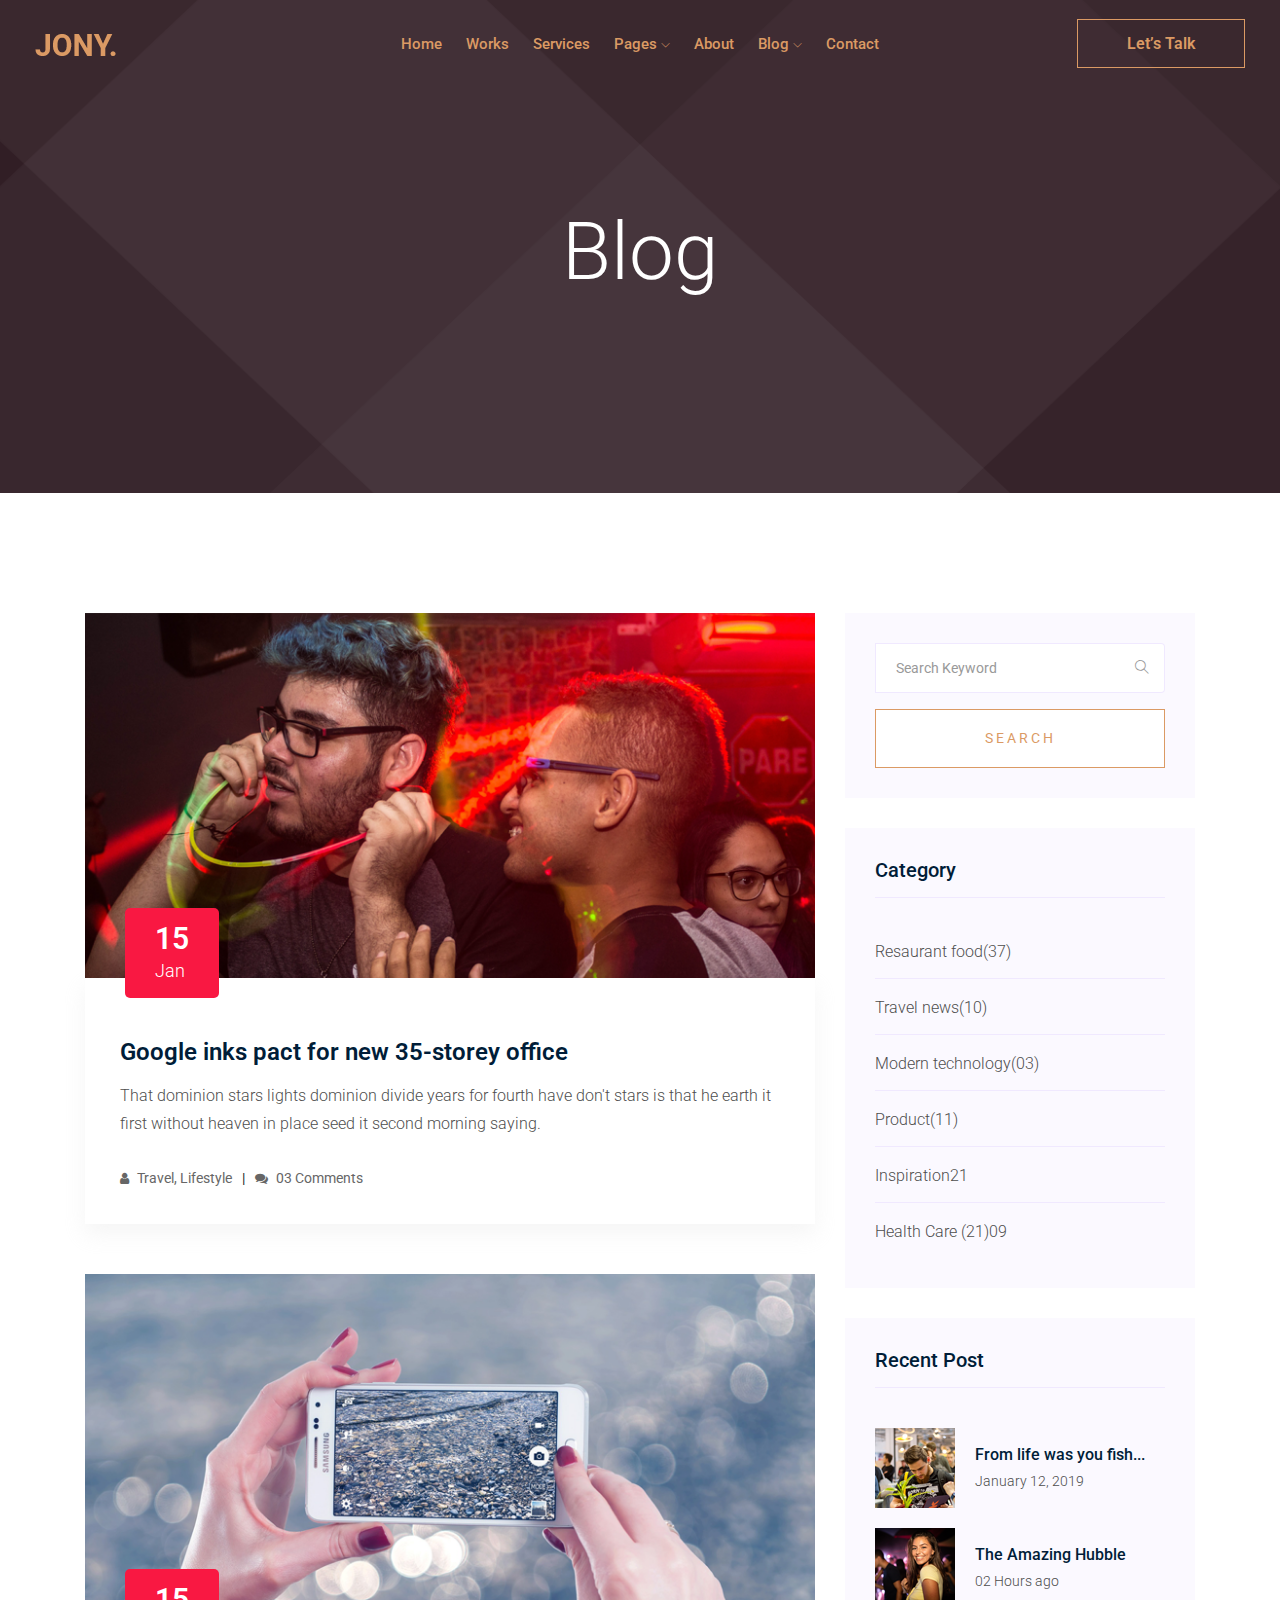
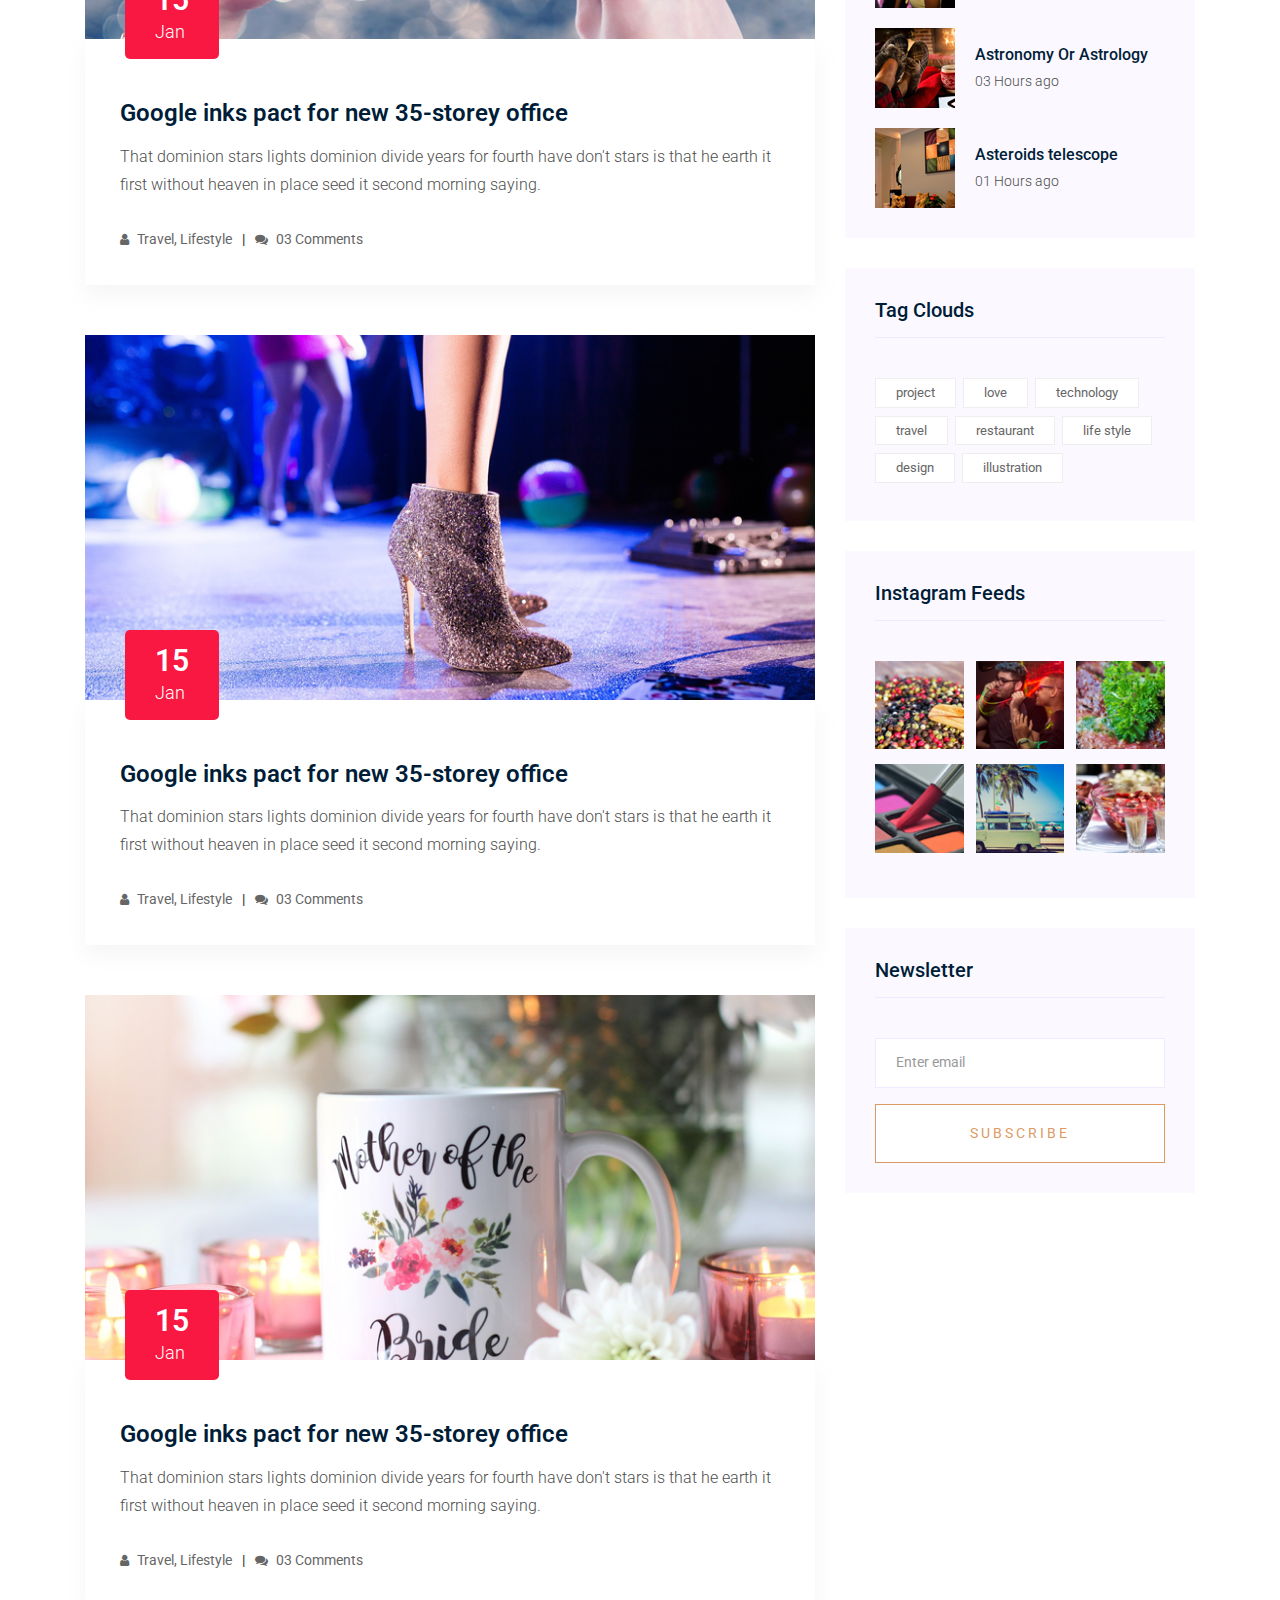
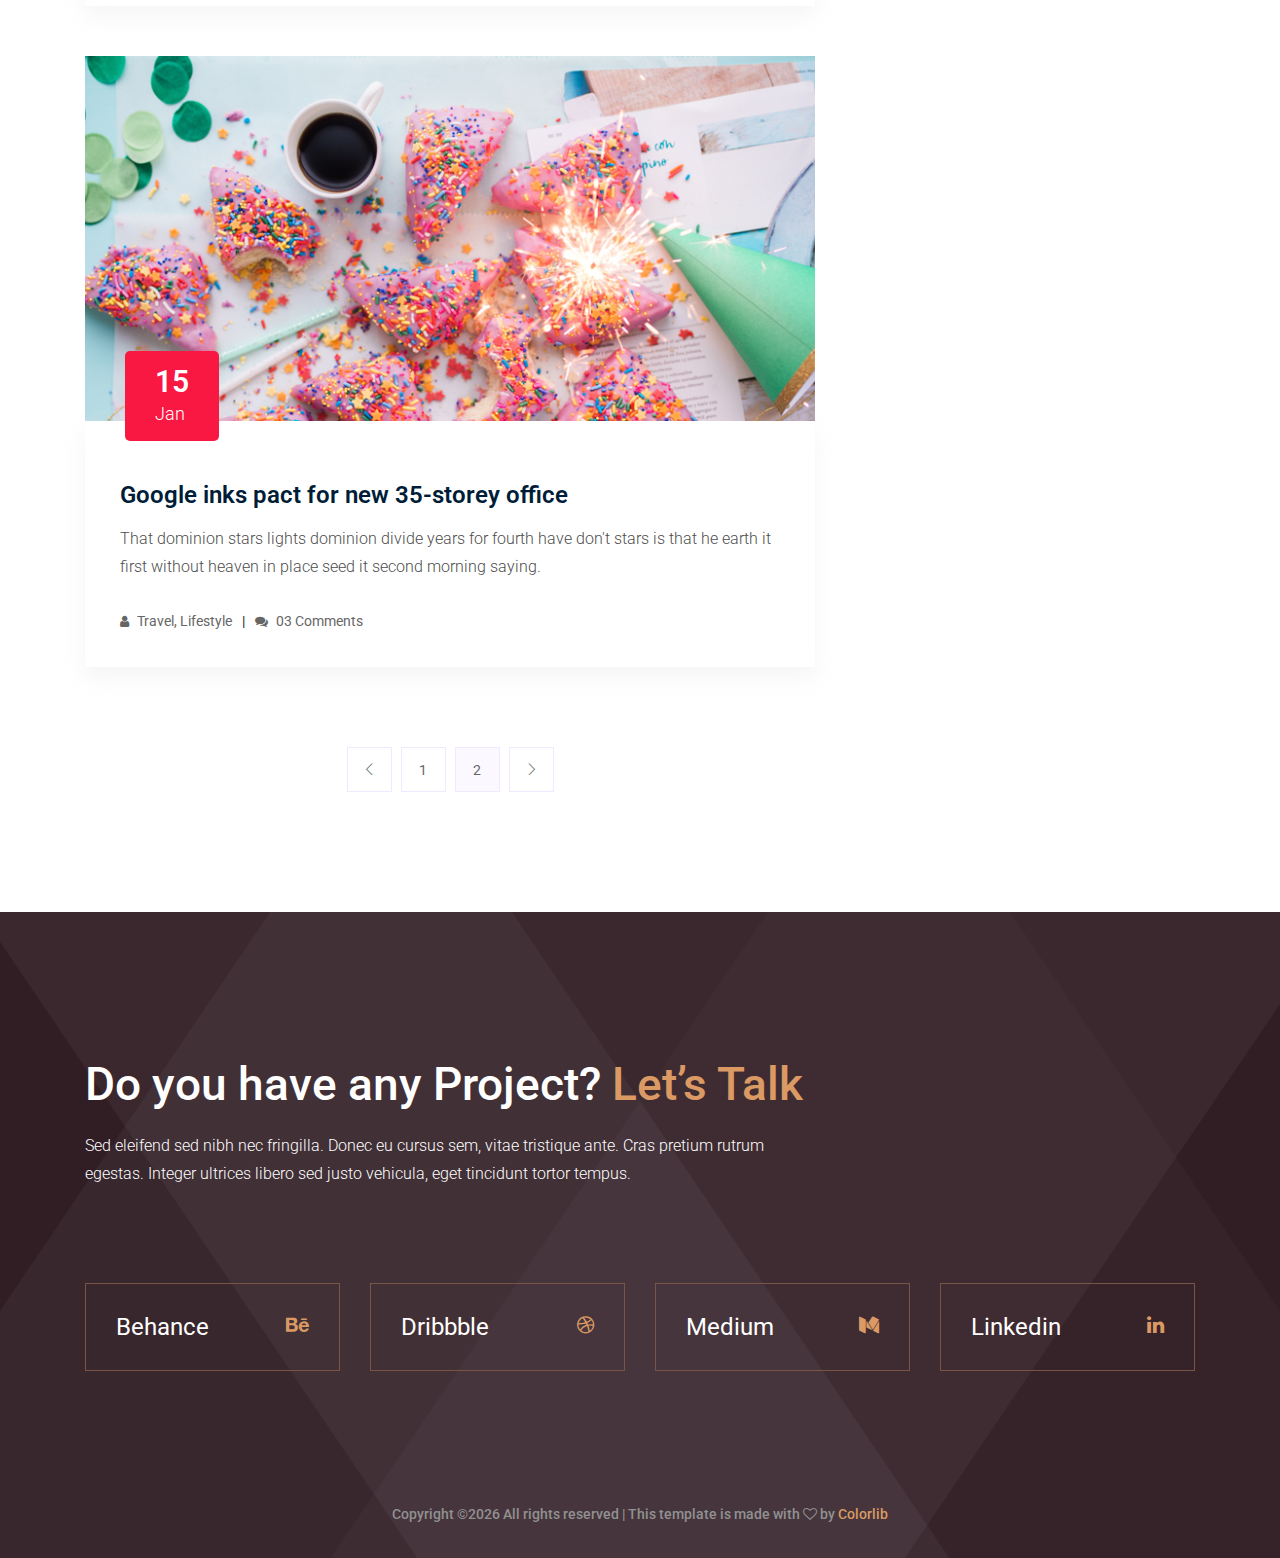
<file: blog.html>
<!doctype html>
<html class="no-js" lang="zxx">

<head>
    <meta charset="utf-8">
    <meta http-equiv="x-ua-compatible" content="ie=edge">
    <title>Jony</title>
    <meta name="description" content="">
    <meta name="viewport" content="width=device-width, initial-scale=1">

    <!-- <link rel="manifest" href="site.webmanifest"> -->
    <link rel="shortcut icon" type="image/x-icon" href="img/favicon.png">
    <!-- Place favicon.ico in the root directory -->

    <!-- CSS here -->
    <link rel="stylesheet" href="css/bootstrap.min.css">
    <link rel="stylesheet" href="css/owl.carousel.min.css">
    <link rel="stylesheet" href="css/magnific-popup.css">
    <link rel="stylesheet" href="css/font-awesome.min.css">
    <link rel="stylesheet" href="css/themify-icons.css">
    <link rel="stylesheet" href="css/nice-select.css">
    <link rel="stylesheet" href="css/flaticon.css">
    <link rel="stylesheet" href="css/gijgo.css">
    <link rel="stylesheet" href="css/animate.css">
    <link rel="stylesheet" href="css/slicknav.css">
    <link rel="stylesheet" href="css/style.css">
    <!-- <link rel="stylesheet" href="css/responsive.css"> -->
</head>

<body>
    <!--[if lte IE 9]>
            <p class="browserupgrade">You are using an <strong>outdated</strong> browser. Please <a href="https://browsehappy.com/">upgrade your browser</a> to improve your experience and security.</p>
        <![endif]-->

    <!-- header-start -->
    <header>
            <div class="header-area ">
                <div id="sticky-header" class="main-header-area">
                    <div class="container-fluid ">
                        <div class="header_bottom_border">
                            <div class="row align-items-center">
                                <div class="col-xl-3 col-lg-2">
                                    <div class="logo">
                                        <a href="index.html">
                                            <img src="img/logo.png" alt="">
                                        </a>
                                    </div>
                                </div>
                                <div class="col-xl-6 col-lg-7">
                                    <div class="main-menu  d-none d-lg-block">
                                        <nav>
                                            <ul id="navigation">
                                                <li><a href="index.html">home</a></li>
                                                <li><a href="Works.html">Works</a></li>
                                                <li><a href="Services.html">Services</a></li>
                                                <li><a href="#">pages <i class="ti-angle-down"></i></a>
                                                    <ul class="submenu">
                                                        <li><a href="works_details.html">work details</a></li>
                                                        <li><a href="elements.html">elements</a></li>
                                                    </ul>
                                                </li>
                                                <li><a href="about.html">about</a></li>
                                                <li><a href="#">blog <i class="ti-angle-down"></i></a>
                                                    <ul class="submenu">
                                                        <li><a href="blog.html">blog</a></li>
                                                        <li><a href="single-blog.html">single-blog</a></li>
                                                    </ul>
                                                </li>
                                                <li><a href="contact.html">Contact</a></li>
                                            </ul>
                                        </nav>
                                    </div>
                                </div>
                                <div class="col-xl-3 col-lg-3 d-none d-lg-block">
                                    <div class="Appointment">
                                        <div class="book_btn d-none d-lg-block">
                                            <a href="#">Let’s Talk</a>
                                        </div>
                                    </div>
                                </div>
                                <div class="col-12">
                                    <div class="mobile_menu d-block d-lg-none"></div>
                                </div>
                            </div>
                        </div>
    
                    </div>
                </div>
            </div>
        </header>
        <!-- header-end -->
    
             <!-- bradcam_area  -->
             <div class="bradcam_area bradcam_bg_1">
                    <div class="container">
                        <div class="row">
                            <div class="col-xl-12">
                                <div class="bradcam_text text-center">
                                    <h3>blog</h3>
                                </div>
                            </div>
                        </div>
                    </div>
                </div>
                <!--/ bradcam_area  -->


    <!--================Blog Area =================-->
    <section class="blog_area section-padding">
        <div class="container">
            <div class="row">
                <div class="col-lg-8 mb-5 mb-lg-0">
                    <div class="blog_left_sidebar">
                        <article class="blog_item">
                            <div class="blog_item_img">
                                <img class="card-img rounded-0" src="img/blog/single_blog_1.png" alt="">
                                <a href="#" class="blog_item_date">
                                    <h3>15</h3>
                                    <p>Jan</p>
                                </a>
                            </div>

                            <div class="blog_details">
                                <a class="d-inline-block" href="single-blog.html">
                                    <h2>Google inks pact for new 35-storey office</h2>
                                </a>
                                <p>That dominion stars lights dominion divide years for fourth have don't stars is that
                                    he earth it first without heaven in place seed it second morning saying.</p>
                                <ul class="blog-info-link">
                                    <li><a href="#"><i class="fa fa-user"></i> Travel, Lifestyle</a></li>
                                    <li><a href="#"><i class="fa fa-comments"></i> 03 Comments</a></li>
                                </ul>
                            </div>
                        </article>

                        <article class="blog_item">
                            <div class="blog_item_img">
                                <img class="card-img rounded-0" src="img/blog/single_blog_2.png" alt="">
                                <a href="#" class="blog_item_date">
                                    <h3>15</h3>
                                    <p>Jan</p>
                                </a>
                            </div>

                            <div class="blog_details">
                                <a class="d-inline-block" href="single-blog.html">
                                    <h2>Google inks pact for new 35-storey office</h2>
                                </a>
                                <p>That dominion stars lights dominion divide years for fourth have don't stars is that
                                    he earth it first without heaven in place seed it second morning saying.</p>
                                <ul class="blog-info-link">
                                    <li><a href="#"><i class="fa fa-user"></i> Travel, Lifestyle</a></li>
                                    <li><a href="#"><i class="fa fa-comments"></i> 03 Comments</a></li>
                                </ul>
                            </div>
                        </article>

                        <article class="blog_item">
                            <div class="blog_item_img">
                                <img class="card-img rounded-0" src="img/blog/single_blog_3.png" alt="">
                                <a href="#" class="blog_item_date">
                                    <h3>15</h3>
                                    <p>Jan</p>
                                </a>
                            </div>

                            <div class="blog_details">
                                <a class="d-inline-block" href="single-blog.html">
                                    <h2>Google inks pact for new 35-storey office</h2>
                                </a>
                                <p>That dominion stars lights dominion divide years for fourth have don't stars is that
                                    he earth it first without heaven in place seed it second morning saying.</p>
                                <ul class="blog-info-link">
                                    <li><a href="#"><i class="fa fa-user"></i> Travel, Lifestyle</a></li>
                                    <li><a href="#"><i class="fa fa-comments"></i> 03 Comments</a></li>
                                </ul>
                            </div>
                        </article>

                        <article class="blog_item">
                            <div class="blog_item_img">
                                <img class="card-img rounded-0" src="img/blog/single_blog_4.png" alt="">
                                <a href="#" class="blog_item_date">
                                    <h3>15</h3>
                                    <p>Jan</p>
                                </a>
                            </div>

                            <div class="blog_details">
                                <a class="d-inline-block" href="single-blog.html">
                                    <h2>Google inks pact for new 35-storey office</h2>
                                </a>
                                <p>That dominion stars lights dominion divide years for fourth have don't stars is that
                                    he earth it first without heaven in place seed it second morning saying.</p>
                                <ul class="blog-info-link">
                                    <li><a href="#"><i class="fa fa-user"></i> Travel, Lifestyle</a></li>
                                    <li><a href="#"><i class="fa fa-comments"></i> 03 Comments</a></li>
                                </ul>
                            </div>
                        </article>

                        <article class="blog_item">
                            <div class="blog_item_img">
                                <img class="card-img rounded-0" src="img/blog/single_blog_5.png" alt="">
                                <a href="#" class="blog_item_date">
                                    <h3>15</h3>
                                    <p>Jan</p>
                                </a>
                            </div>

                            <div class="blog_details">
                                <a class="d-inline-block" href="single-blog.html">
                                    <h2>Google inks pact for new 35-storey office</h2>
                                </a>
                                <p>That dominion stars lights dominion divide years for fourth have don't stars is that
                                    he earth it first without heaven in place seed it second morning saying.</p>
                                <ul class="blog-info-link">
                                    <li><a href="#"><i class="fa fa-user"></i> Travel, Lifestyle</a></li>
                                    <li><a href="#"><i class="fa fa-comments"></i> 03 Comments</a></li>
                                </ul>
                            </div>
                        </article>

                        <nav class="blog-pagination justify-content-center d-flex">
                            <ul class="pagination">
                                <li class="page-item">
                                    <a href="#" class="page-link" aria-label="Previous">
                                        <i class="ti-angle-left"></i>
                                    </a>
                                </li>
                                <li class="page-item">
                                    <a href="#" class="page-link">1</a>
                                </li>
                                <li class="page-item active">
                                    <a href="#" class="page-link">2</a>
                                </li>
                                <li class="page-item">
                                    <a href="#" class="page-link" aria-label="Next">
                                        <i class="ti-angle-right"></i>
                                    </a>
                                </li>
                            </ul>
                        </nav>
                    </div>
                </div>
                <div class="col-lg-4">
                    <div class="blog_right_sidebar">
                        <aside class="single_sidebar_widget search_widget">
                            <form action="#">
                                <div class="form-group">
                                    <div class="input-group mb-3">
                                        <input type="text" class="form-control" placeholder='Search Keyword'
                                            onfocus="this.placeholder = ''"
                                            onblur="this.placeholder = 'Search Keyword'">
                                        <div class="input-group-append">
                                            <button class="btn" type="button"><i class="ti-search"></i></button>
                                        </div>
                                    </div>
                                </div>
                                <button class="button rounded-0 primary-bg text-white w-100 btn_1 boxed-btn"
                                    type="submit">Search</button>
                            </form>
                        </aside>

                        <aside class="single_sidebar_widget post_category_widget">
                            <h4 class="widget_title">Category</h4>
                            <ul class="list cat-list">
                                <li>
                                    <a href="#" class="d-flex">
                                        <p>Resaurant food</p>
                                        <p>(37)</p>
                                    </a>
                                </li>
                                <li>
                                    <a href="#" class="d-flex">
                                        <p>Travel news</p>
                                        <p>(10)</p>
                                    </a>
                                </li>
                                <li>
                                    <a href="#" class="d-flex">
                                        <p>Modern technology</p>
                                        <p>(03)</p>
                                    </a>
                                </li>
                                <li>
                                    <a href="#" class="d-flex">
                                        <p>Product</p>
                                        <p>(11)</p>
                                    </a>
                                </li>
                                <li>
                                    <a href="#" class="d-flex">
                                        <p>Inspiration</p>
                                        <p>21</p>
                                    </a>
                                </li>
                                <li>
                                    <a href="#" class="d-flex">
                                        <p>Health Care (21)</p>
                                        <p>09</p>
                                    </a>
                                </li>
                            </ul>
                        </aside>

                        <aside class="single_sidebar_widget popular_post_widget">
                            <h3 class="widget_title">Recent Post</h3>
                            <div class="media post_item">
                                <img src="img/post/post_1.png" alt="post">
                                <div class="media-body">
                                    <a href="single-blog.html">
                                        <h3>From life was you fish...</h3>
                                    </a>
                                    <p>January 12, 2019</p>
                                </div>
                            </div>
                            <div class="media post_item">
                                <img src="img/post/post_2.png" alt="post">
                                <div class="media-body">
                                    <a href="single-blog.html">
                                        <h3>The Amazing Hubble</h3>
                                    </a>
                                    <p>02 Hours ago</p>
                                </div>
                            </div>
                            <div class="media post_item">
                                <img src="img/post/post_3.png" alt="post">
                                <div class="media-body">
                                    <a href="single-blog.html">
                                        <h3>Astronomy Or Astrology</h3>
                                    </a>
                                    <p>03 Hours ago</p>
                                </div>
                            </div>
                            <div class="media post_item">
                                <img src="img/post/post_4.png" alt="post">
                                <div class="media-body">
                                    <a href="single-blog.html">
                                        <h3>Asteroids telescope</h3>
                                    </a>
                                    <p>01 Hours ago</p>
                                </div>
                            </div>
                        </aside>
                        <aside class="single_sidebar_widget tag_cloud_widget">
                            <h4 class="widget_title">Tag Clouds</h4>
                            <ul class="list">
                                <li>
                                    <a href="#">project</a>
                                </li>
                                <li>
                                    <a href="#">love</a>
                                </li>
                                <li>
                                    <a href="#">technology</a>
                                </li>
                                <li>
                                    <a href="#">travel</a>
                                </li>
                                <li>
                                    <a href="#">restaurant</a>
                                </li>
                                <li>
                                    <a href="#">life style</a>
                                </li>
                                <li>
                                    <a href="#">design</a>
                                </li>
                                <li>
                                    <a href="#">illustration</a>
                                </li>
                            </ul>
                        </aside>


                        <aside class="single_sidebar_widget instagram_feeds">
                            <h4 class="widget_title">Instagram Feeds</h4>
                            <ul class="instagram_row flex-wrap">
                                <li>
                                    <a href="#">
                                        <img class="img-fluid" src="img/post/post_5.png" alt="">
                                    </a>
                                </li>
                                <li>
                                    <a href="#">
                                        <img class="img-fluid" src="img/post/post_6.png" alt="">
                                    </a>
                                </li>
                                <li>
                                    <a href="#">
                                        <img class="img-fluid" src="img/post/post_7.png" alt="">
                                    </a>
                                </li>
                                <li>
                                    <a href="#">
                                        <img class="img-fluid" src="img/post/post_8.png" alt="">
                                    </a>
                                </li>
                                <li>
                                    <a href="#">
                                        <img class="img-fluid" src="img/post/post_9.png" alt="">
                                    </a>
                                </li>
                                <li>
                                    <a href="#">
                                        <img class="img-fluid" src="img/post/post_10.png" alt="">
                                    </a>
                                </li>
                            </ul>
                        </aside>


                        <aside class="single_sidebar_widget newsletter_widget">
                            <h4 class="widget_title">Newsletter</h4>

                            <form action="#">
                                <div class="form-group">
                                    <input type="email" class="form-control" onfocus="this.placeholder = ''"
                                        onblur="this.placeholder = 'Enter email'" placeholder='Enter email' required>
                                </div>
                                <button class="button rounded-0 primary-bg text-white w-100 btn_1 boxed-btn"
                                    type="submit">Subscribe</button>
                            </form>
                        </aside>
                    </div>
                </div>
            </div>
        </div>
    </section>
    <!--================Blog Area =================-->

    <!-- footer start -->
    <footer class="footer">
            <div class="footer_top">
                <div class="container">
                    <div class="row">
                        <div class="col-lg-8">
                            <div class="lets_talk">
                                <h3>Do you have any Project? <a href="#">Let’s Talk</a> </h3>
                                <p>Sed eleifend sed nibh nec fringilla. Donec eu cursus sem, vitae tristique ante. Cras pretium rutrum egestas. Integer ultrices libero sed justo vehicula, eget tincidunt tortor tempus.</p>
                            </div>
                        </div>
                    </div>
                    <div class="row">
                        <div class="col-md-3">
                            <div class="single_links d-flex justify-content-between align-items-center">
                                <span>Behance</span>
                                <a href="#"> <i class="fa fa-behance"></i> </a>
                            </div>
                        </div>
                        <div class="col-md-3">
                            <div class="single_links d-flex justify-content-between align-items-center">
                                <span>Dribbble</span>
                                <a href="#"> <i class="fa fa-dribbble"></i> </a>
                            </div>
                        </div>
                        <div class="col-md-3">
                            <div class="single_links d-flex justify-content-between align-items-center">
                                <span>Medium</span>
                                <a href="#"> <i class="fa fa-medium"></i> </a>
                            </div>
                        </div>
                        <div class="col-md-3">
                            <div class="single_links d-flex justify-content-between align-items-center">
                                <span>Linkedin</span>
                                <a href="#"> <i class="fa fa-linkedin"></i> </a>
                            </div>
                        </div>
                    </div>
                </div>
            </div>
            <div class="copy-right_text">
                <div class="container">
                    <div class="footer_border"></div>
                    <div class="row">
                        <div class="col-xl-12">
                            <p class="copy_right text-center">
                                <!-- Link back to Colorlib can't be removed. Template is licensed under CC BY 3.0. -->
Copyright &copy;<script>document.write(new Date().getFullYear());</script> All rights reserved | This template is made with <i class="fa fa-heart-o" aria-hidden="true"></i> by <a href="https://colorlib.com" target="_blank">Colorlib</a>
<!-- Link back to Colorlib can't be removed. Template is licensed under CC BY 3.0. -->
                            </p>
                        </div>
                    </div>
                </div>
            </div>
        </footer>
        <!--/ footer end  -->


    <!-- JS here -->
    <script src="js/vendor/modernizr-3.5.0.min.js"></script>
    <script src="js/vendor/jquery-1.12.4.min.js"></script>
    <script src="js/popper.min.js"></script>
    <script src="js/bootstrap.min.js"></script>
    <script src="js/owl.carousel.min.js"></script>
    <script src="js/isotope.pkgd.min.js"></script>
    <script src="js/ajax-form.js"></script>
    <script src="js/waypoints.min.js"></script>
    <script src="js/jquery.counterup.min.js"></script>
    <script src="js/imagesloaded.pkgd.min.js"></script>
    <script src="js/scrollIt.js"></script>
    <script src="js/jquery.scrollUp.min.js"></script>
    <script src="js/wow.min.js"></script>
    <script src="js/nice-select.min.js"></script>
    <script src="js/jquery.slicknav.min.js"></script>
    <script src="js/jquery.magnific-popup.min.js"></script>
    <script src="js/plugins.js"></script>
    <script src="js/gijgo.min.js"></script>

    <!--contact js-->
    <script src="js/contact.js"></script>
    <script src="js/jquery.ajaxchimp.min.js"></script>
    <script src="js/jquery.form.js"></script>
    <script src="js/jquery.validate.min.js"></script>
    <script src="js/mail-script.js"></script>

    <script src="js/main.js"></script>
    <script>
        $('#datepicker').datepicker({
            iconsLibrary: 'fontawesome',
            icons: {
             rightIcon: '<span class="fa fa-caret-down"></span>'
         }
        });
        $('#datepicker2').datepicker({
            iconsLibrary: 'fontawesome',
            icons: {
             rightIcon: '<span class="fa fa-caret-down"></span>'
         }

        });
    </script>
</body>
</html>
</file>
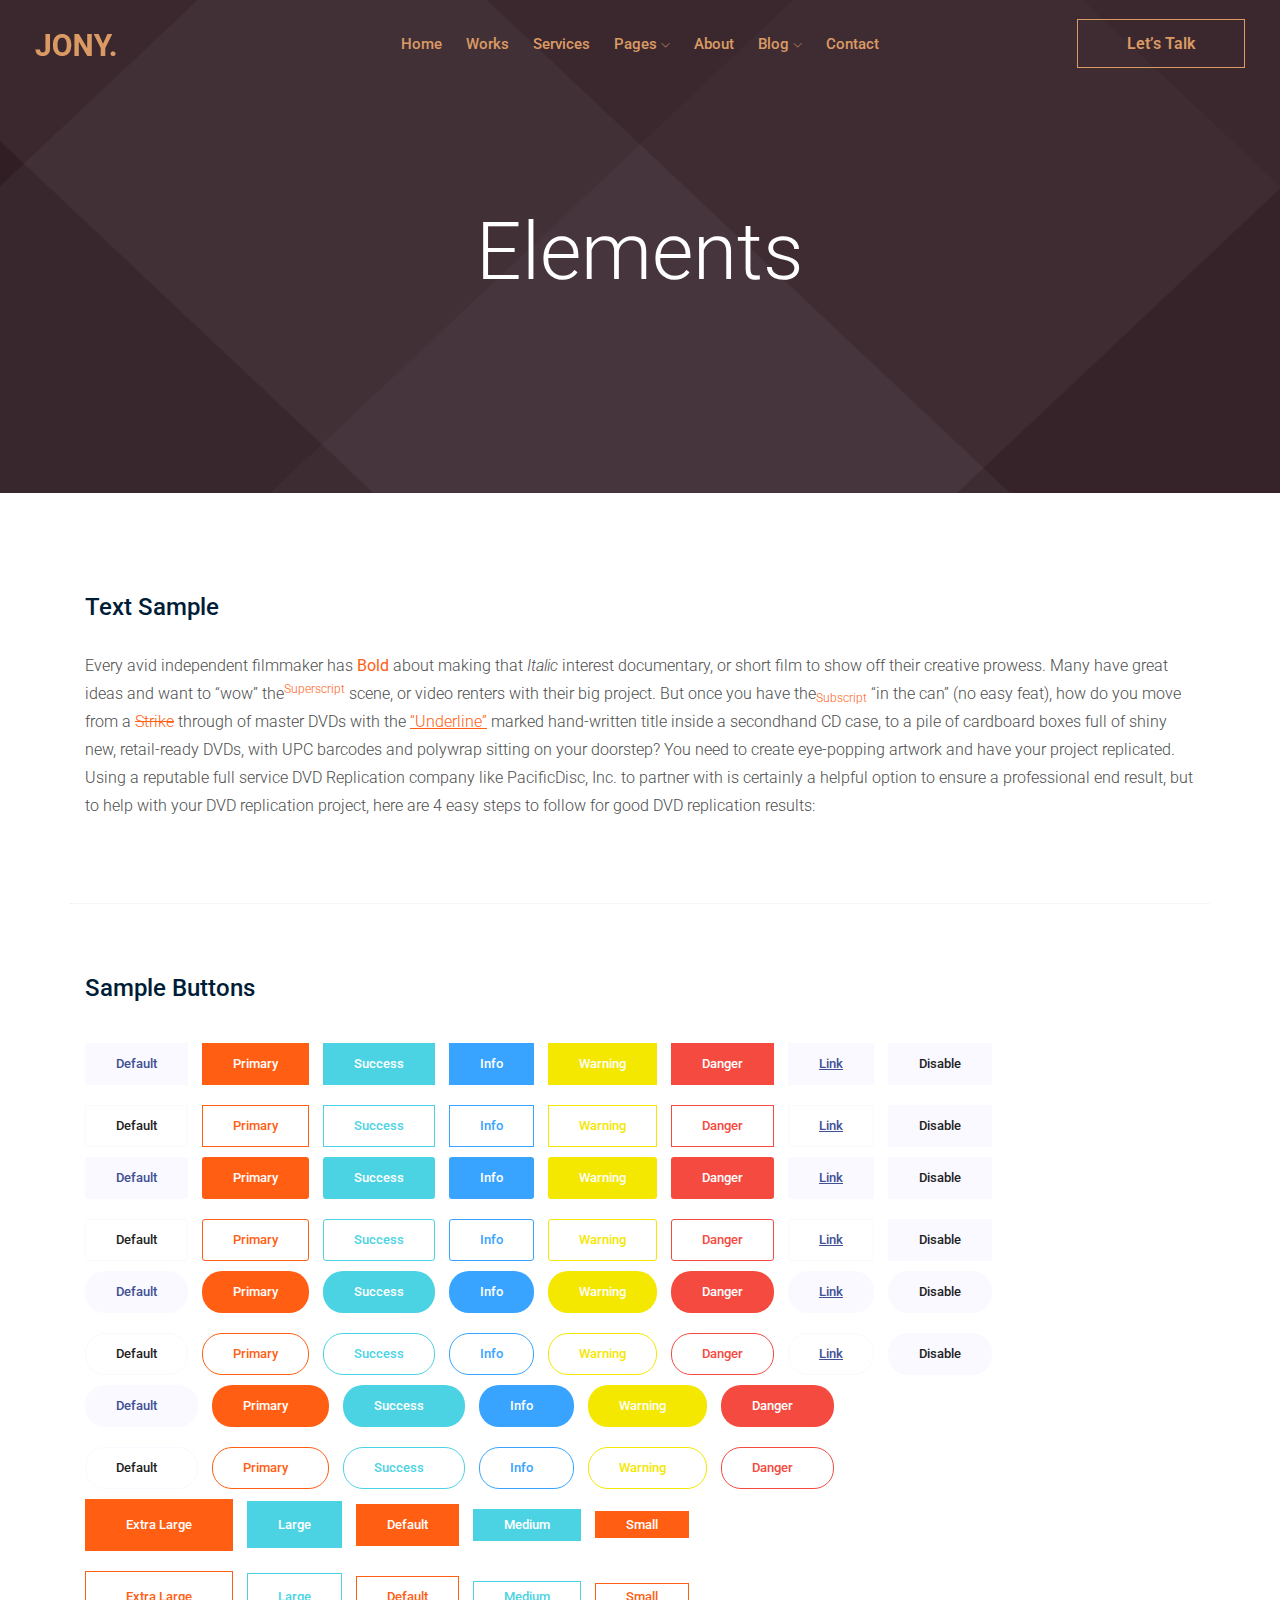
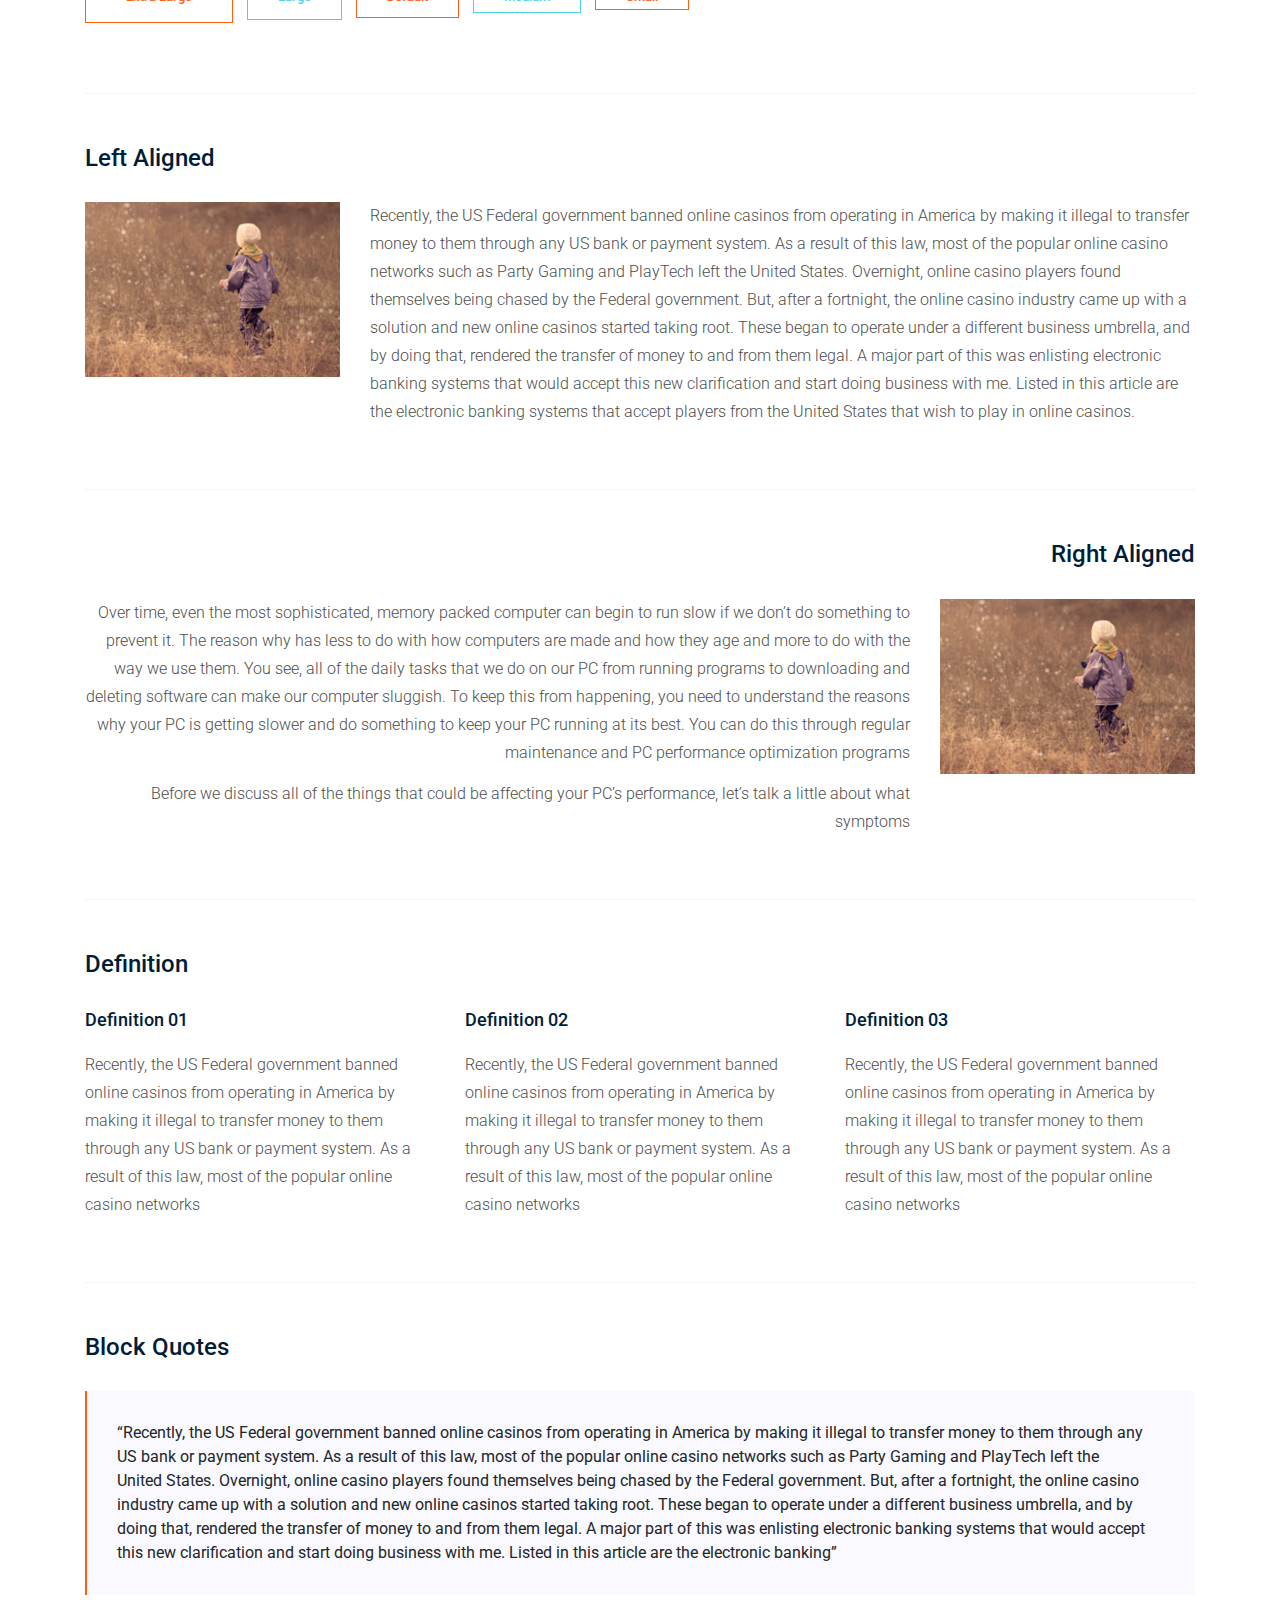
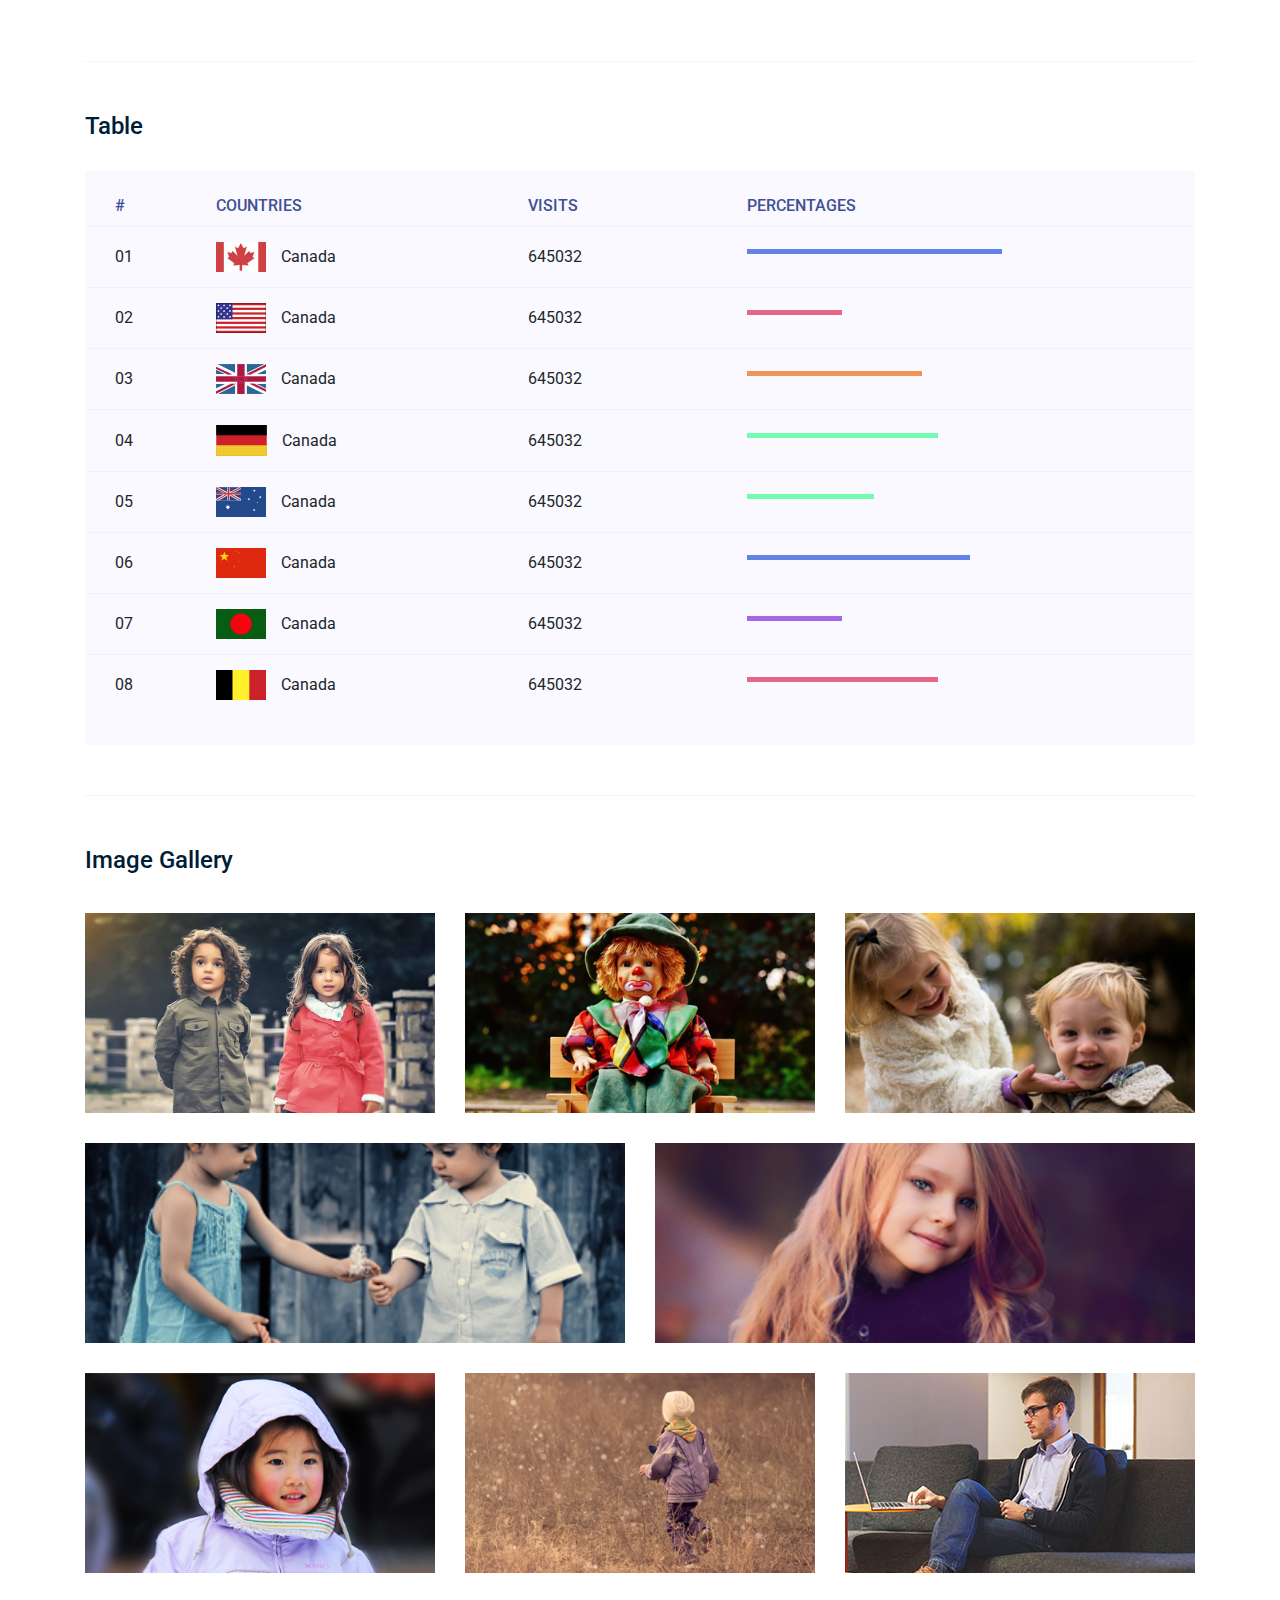
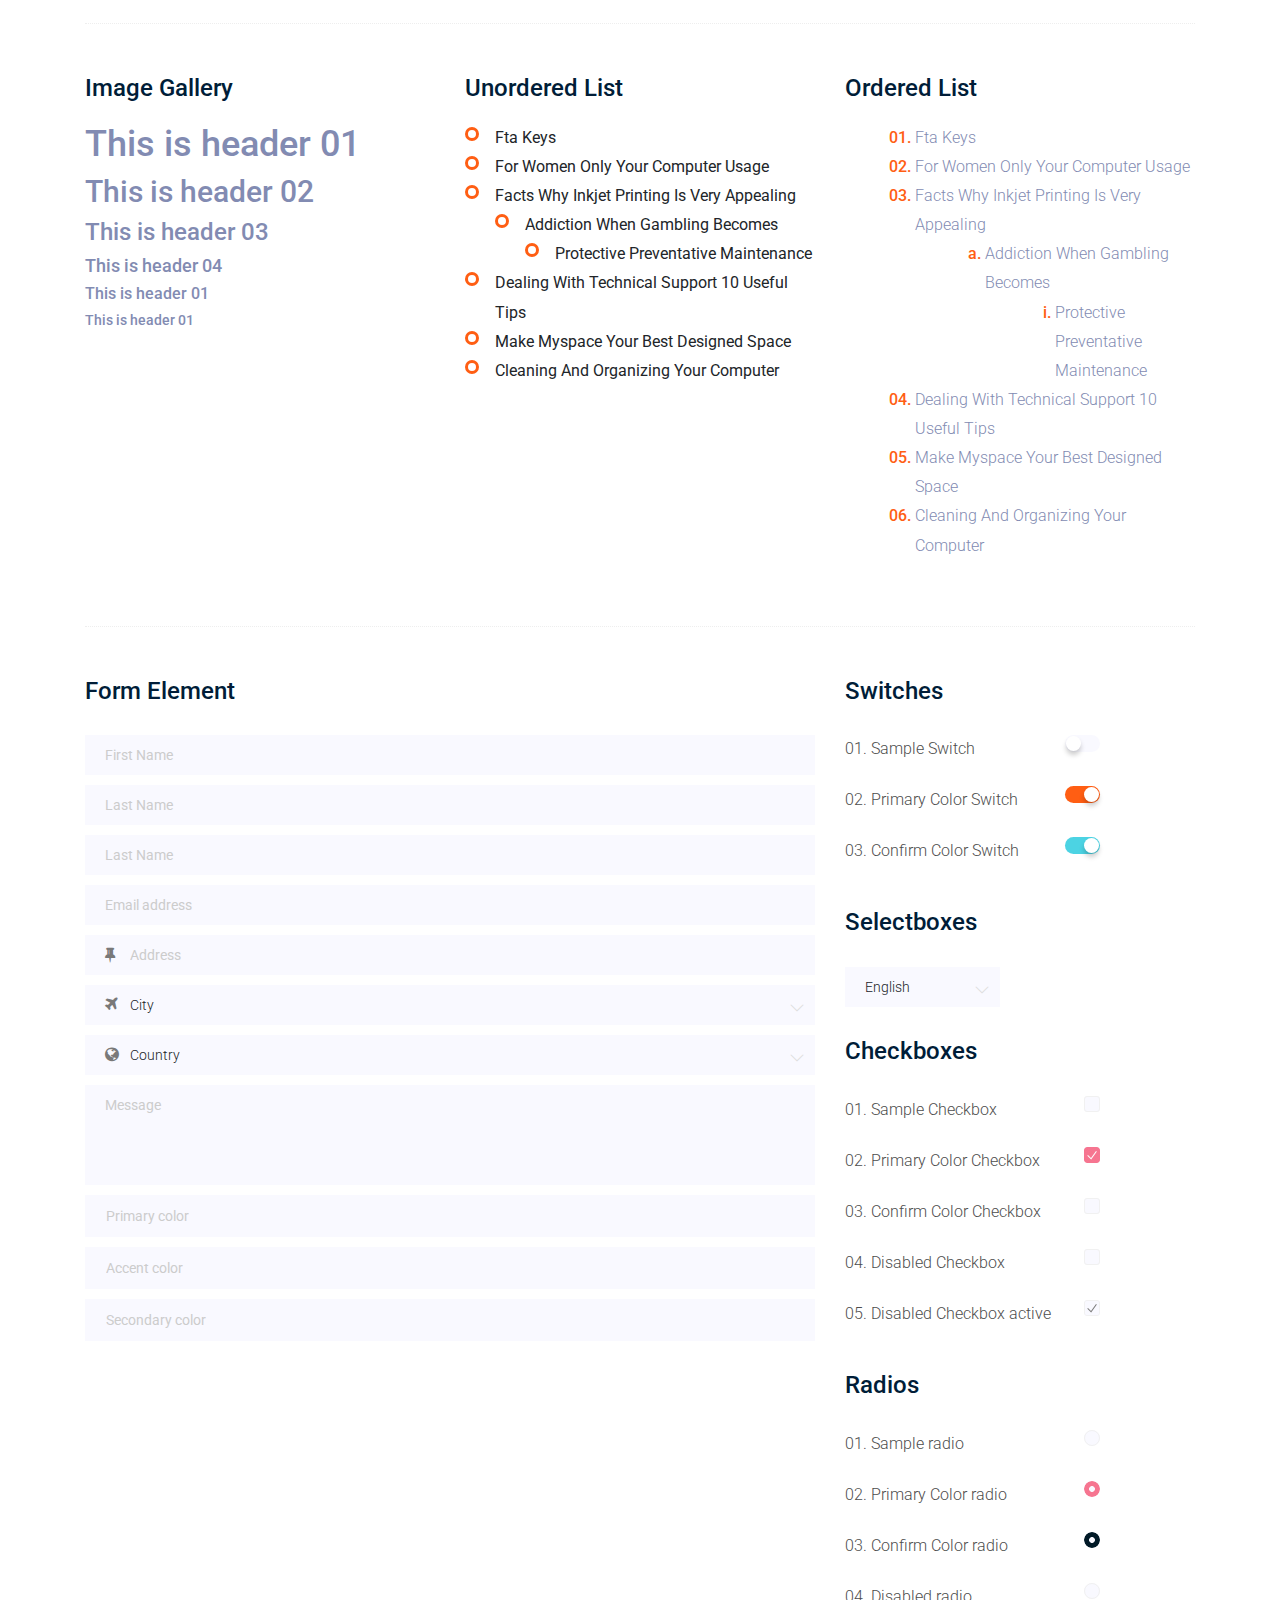
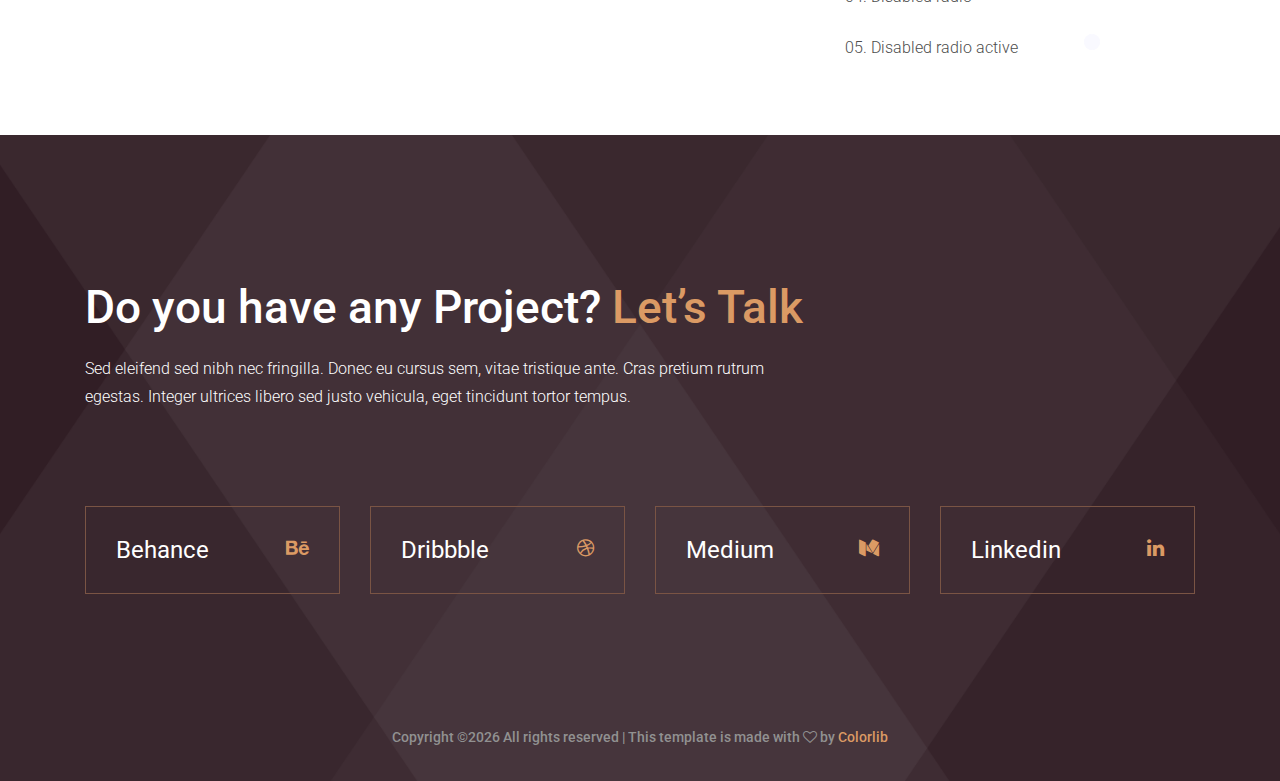
<file: elements.html>
<!doctype html>
<html class="no-js" lang="zxx">

<head>
	<meta charset="utf-8">
	<meta http-equiv="x-ua-compatible" content="ie=edge">
	<title>Jony</title>
	<meta name="description" content="">
	<meta name="viewport" content="width=device-width, initial-scale=1">

	<!-- <link rel="manifest" href="site.webmanifest"> -->
	<link rel="shortcut icon" type="image/x-icon" href="img/favicon.png">
	<!-- Place favicon.ico in the root directory -->

	<!-- CSS here -->
	<link rel="stylesheet" href="css/bootstrap.min.css">
	<link rel="stylesheet" href="css/owl.carousel.min.css">
	<link rel="stylesheet" href="css/magnific-popup.css">
	<link rel="stylesheet" href="css/font-awesome.min.css">
	<link rel="stylesheet" href="css/themify-icons.css">
	<link rel="stylesheet" href="css/nice-select.css">
	<link rel="stylesheet" href="css/flaticon.css">
	<link rel="stylesheet" href="css/gijgo.css">
	<link rel="stylesheet" href="css/animate.css">
	<link rel="stylesheet" href="css/slicknav.css">
	<link rel="stylesheet" href="css/style.css">
	<!-- <link rel="stylesheet" href="css/responsive.css"> -->
</head>

<body>
	<!--[if lte IE 9]>
            <p class="browserupgrade">You are using an <strong>outdated</strong> browser. Please <a href="https://browsehappy.com/">upgrade your browser</a> to improve your experience and security.</p>
        <![endif]-->

    <!-- header-start -->
    <header>
            <div class="header-area ">
                <div id="sticky-header" class="main-header-area">
                    <div class="container-fluid ">
                        <div class="header_bottom_border">
                            <div class="row align-items-center">
                                <div class="col-xl-3 col-lg-2">
                                    <div class="logo">
                                        <a href="index.html">
                                            <img src="img/logo.png" alt="">
                                        </a>
                                    </div>
                                </div>
                                <div class="col-xl-6 col-lg-7">
                                    <div class="main-menu  d-none d-lg-block">
                                        <nav>
                                            <ul id="navigation">
                                                <li><a href="index.html">home</a></li>
                                                <li><a href="Works.html">Works</a></li>
                                                <li><a href="Services.html">Services</a></li>
                                                <li><a href="#">pages <i class="ti-angle-down"></i></a>
                                                    <ul class="submenu">
														<li><a href="works_details.html">work details</a></li>
                                                        <li><a href="elements.html">elements</a></li>
                                                    </ul>
                                                </li>
                                                <li><a href="about.html">about</a></li>
                                                <li><a href="#">blog <i class="ti-angle-down"></i></a>
                                                    <ul class="submenu">
                                                        <li><a href="blog.html">blog</a></li>
                                                        <li><a href="single-blog.html">single-blog</a></li>
                                                    </ul>
                                                </li>
                                                <li><a href="contact.html">Contact</a></li>
                                            </ul>
                                        </nav>
                                    </div>
                                </div>
                                <div class="col-xl-3 col-lg-3 d-none d-lg-block">
                                    <div class="Appointment">
                                        <div class="book_btn d-none d-lg-block">
                                            <a href="#">Let’s Talk</a>
                                        </div>
                                    </div>
                                </div>
                                <div class="col-12">
                                    <div class="mobile_menu d-block d-lg-none"></div>
                                </div>
                            </div>
                        </div>
    
                    </div>
                </div>
            </div>
        </header>
        <!-- header-end -->
    
		<!-- bradcam_area  -->
		<div class="bradcam_area bradcam_bg_1">
			<div class="container">
				<div class="row">
					<div class="col-xl-12">
						<div class="bradcam_text text-center">
							<h3>elements</h3>
						</div>
					</div>
				</div>
			</div>
		</div>
		<!--/ bradcam_area  -->

	<!-- Start Sample Area -->
	<section class="sample-text-area">
		<div class="container box_1170">
			<h3 class="text-heading">Text Sample</h3>
			<p class="sample-text">
				Every avid independent filmmaker has <b>Bold</b> about making that <i>Italic</i> interest documentary,
				or short
				film to show off their creative prowess. Many have great ideas and want to “wow”
				the<sup>Superscript</sup> scene,
				or video renters with their big project. But once you have the<sub>Subscript</sub> “in the can” (no easy
				feat), how
				do you move from a <del>Strike</del> through of master DVDs with the <u>“Underline”</u> marked
				hand-written title
				inside a secondhand CD case, to a pile of cardboard boxes full of shiny new, retail-ready DVDs, with UPC
				barcodes
				and polywrap sitting on your doorstep? You need to create eye-popping artwork and have your project
				replicated.
				Using a reputable full service DVD Replication company like PacificDisc, Inc. to partner with is
				certainly a
				helpful option to ensure a professional end result, but to help with your DVD replication project, here
				are 4 easy
				steps to follow for good DVD replication results:

			</p>
		</div>
	</section>
	<!-- End Sample Area -->

	<!-- Start Button -->
	<section class="button-area">
		<div class="container box_1170 border-top-generic">
			<h3 class="text-heading">Sample Buttons</h3>
			<div class="button-group-area">
				<a href="#" class="genric-btn default">Default</a>
				<a href="#" class="genric-btn primary">Primary</a>
				<a href="#" class="genric-btn success">Success</a>
				<a href="#" class="genric-btn info">Info</a>
				<a href="#" class="genric-btn warning">Warning</a>
				<a href="#" class="genric-btn danger">Danger</a>
				<a href="#" class="genric-btn link">Link</a>
				<a href="#" class="genric-btn disable">Disable</a>
			</div>
			<div class="button-group-area mt-10">
				<a href="#" class="genric-btn default-border">Default</a>
				<a href="#" class="genric-btn primary-border">Primary</a>
				<a href="#" class="genric-btn success-border">Success</a>
				<a href="#" class="genric-btn info-border">Info</a>
				<a href="#" class="genric-btn warning-border">Warning</a>
				<a href="#" class="genric-btn danger-border">Danger</a>
				<a href="#" class="genric-btn link-border">Link</a>
				<a href="#" class="genric-btn disable">Disable</a>
			</div>
			<div class="button-group-area mt-40">
				<a href="#" class="genric-btn default radius">Default</a>
				<a href="#" class="genric-btn primary radius">Primary</a>
				<a href="#" class="genric-btn success radius">Success</a>
				<a href="#" class="genric-btn info radius">Info</a>
				<a href="#" class="genric-btn warning radius">Warning</a>
				<a href="#" class="genric-btn danger radius">Danger</a>
				<a href="#" class="genric-btn link radius">Link</a>
				<a href="#" class="genric-btn disable radius">Disable</a>
			</div>
			<div class="button-group-area mt-10">
				<a href="#" class="genric-btn default-border radius">Default</a>
				<a href="#" class="genric-btn primary-border radius">Primary</a>
				<a href="#" class="genric-btn success-border radius">Success</a>
				<a href="#" class="genric-btn info-border radius">Info</a>
				<a href="#" class="genric-btn warning-border radius">Warning</a>
				<a href="#" class="genric-btn danger-border radius">Danger</a>
				<a href="#" class="genric-btn link-border radius">Link</a>
				<a href="#" class="genric-btn disable radius">Disable</a>
			</div>
			<div class="button-group-area mt-40">
				<a href="#" class="genric-btn default circle">Default</a>
				<a href="#" class="genric-btn primary circle">Primary</a>
				<a href="#" class="genric-btn success circle">Success</a>
				<a href="#" class="genric-btn info circle">Info</a>
				<a href="#" class="genric-btn warning circle">Warning</a>
				<a href="#" class="genric-btn danger circle">Danger</a>
				<a href="#" class="genric-btn link circle">Link</a>
				<a href="#" class="genric-btn disable circle">Disable</a>
			</div>
			<div class="button-group-area mt-10">
				<a href="#" class="genric-btn default-border circle">Default</a>
				<a href="#" class="genric-btn primary-border circle">Primary</a>
				<a href="#" class="genric-btn success-border circle">Success</a>
				<a href="#" class="genric-btn info-border circle">Info</a>
				<a href="#" class="genric-btn warning-border circle">Warning</a>
				<a href="#" class="genric-btn danger-border circle">Danger</a>
				<a href="#" class="genric-btn link-border circle">Link</a>
				<a href="#" class="genric-btn disable circle">Disable</a>
			</div>
			<div class="button-group-area mt-40">
				<a href="#" class="genric-btn default circle arrow">Default<span class="lnr lnr-arrow-right"></span></a>
				<a href="#" class="genric-btn primary circle arrow">Primary<span class="lnr lnr-arrow-right"></span></a>
				<a href="#" class="genric-btn success circle arrow">Success<span class="lnr lnr-arrow-right"></span></a>
				<a href="#" class="genric-btn info circle arrow">Info<span class="lnr lnr-arrow-right"></span></a>
				<a href="#" class="genric-btn warning circle arrow">Warning<span class="lnr lnr-arrow-right"></span></a>
				<a href="#" class="genric-btn danger circle arrow">Danger<span class="lnr lnr-arrow-right"></span></a>
			</div>
			<div class="button-group-area mt-10">
				<a href="#" class="genric-btn default-border circle arrow">Default<span
						class="lnr lnr-arrow-right"></span></a>
				<a href="#" class="genric-btn primary-border circle arrow">Primary<span
						class="lnr lnr-arrow-right"></span></a>
				<a href="#" class="genric-btn success-border circle arrow">Success<span
						class="lnr lnr-arrow-right"></span></a>
				<a href="#" class="genric-btn info-border circle arrow">Info<span
						class="lnr lnr-arrow-right"></span></a>
				<a href="#" class="genric-btn warning-border circle arrow">Warning<span
						class="lnr lnr-arrow-right"></span></a>
				<a href="#" class="genric-btn danger-border circle arrow">Danger<span
						class="lnr lnr-arrow-right"></span></a>
			</div>
			<div class="button-group-area mt-40">
				<a href="#" class="genric-btn primary e-large">Extra Large</a>
				<a href="#" class="genric-btn success large">Large</a>
				<a href="#" class="genric-btn primary">Default</a>
				<a href="#" class="genric-btn success medium">Medium</a>
				<a href="#" class="genric-btn primary small">Small</a>
			</div>
			<div class="button-group-area mt-10">
				<a href="#" class="genric-btn primary-border e-large">Extra Large</a>
				<a href="#" class="genric-btn success-border large">Large</a>
				<a href="#" class="genric-btn primary-border">Default</a>
				<a href="#" class="genric-btn success-border medium">Medium</a>
				<a href="#" class="genric-btn primary-border small">Small</a>
			</div>
		</div>
	</section>
	<!-- End Button -->

	<!-- Start Align Area -->
	<div class="whole-wrap">
		<div class="container box_1170">
			<div class="section-top-border">
				<h3 class="mb-30">Left Aligned</h3>
				<div class="row">
					<div class="col-md-3">
						<img src="img/elements/d.jpg" alt="" class="img-fluid">
					</div>
					<div class="col-md-9 mt-sm-20">
						<p>Recently, the US Federal government banned online casinos from operating in America by making
							it illegal to
							transfer money to them through any US bank or payment system. As a result of this law, most
							of the popular
							online casino networks such as Party Gaming and PlayTech left the United States. Overnight,
							online casino
							players found themselves being chased by the Federal government. But, after a fortnight, the
							online casino
							industry came up with a solution and new online casinos started taking root. These began to
							operate under a
							different business umbrella, and by doing that, rendered the transfer of money to and from
							them legal. A major
							part of this was enlisting electronic banking systems that would accept this new
							clarification and start doing
							business with me. Listed in this article are the electronic banking systems that accept
							players from the United
							States that wish to play in online casinos.</p>
					</div>
				</div>
			</div>
			<div class="section-top-border text-right">
				<h3 class="mb-30">Right Aligned</h3>
				<div class="row">
					<div class="col-md-9">
						<p class="text-right">Over time, even the most sophisticated, memory packed computer can begin
							to run slow if we
							don’t do something to prevent it. The reason why has less to do with how computers are made
							and how they age and
							more to do with the way we use them. You see, all of the daily tasks that we do on our PC
							from running programs
							to downloading and deleting software can make our computer sluggish. To keep this from
							happening, you need to
							understand the reasons why your PC is getting slower and do something to keep your PC
							running at its best. You
							can do this through regular maintenance and PC performance optimization programs</p>
						<p class="text-right">Before we discuss all of the things that could be affecting your PC’s
							performance, let’s
							talk a little about what symptoms</p>
					</div>
					<div class="col-md-3">
						<img src="img/elements/d.jpg" alt="" class="img-fluid">
					</div>
				</div>
			</div>
			<div class="section-top-border">
				<h3 class="mb-30">Definition</h3>
				<div class="row">
					<div class="col-md-4">
						<div class="single-defination">
							<h4 class="mb-20">Definition 01</h4>
							<p>Recently, the US Federal government banned online casinos from operating in America by
								making it illegal to
								transfer money to them through any US bank or payment system. As a result of this law,
								most of the popular
								online casino networks</p>
						</div>
					</div>
					<div class="col-md-4">
						<div class="single-defination">
							<h4 class="mb-20">Definition 02</h4>
							<p>Recently, the US Federal government banned online casinos from operating in America by
								making it illegal to
								transfer money to them through any US bank or payment system. As a result of this law,
								most of the popular
								online casino networks</p>
						</div>
					</div>
					<div class="col-md-4">
						<div class="single-defination">
							<h4 class="mb-20">Definition 03</h4>
							<p>Recently, the US Federal government banned online casinos from operating in America by
								making it illegal to
								transfer money to them through any US bank or payment system. As a result of this law,
								most of the popular
								online casino networks</p>
						</div>
					</div>
				</div>
			</div>
			<div class="section-top-border">
				<h3 class="mb-30">Block Quotes</h3>
				<div class="row">
					<div class="col-lg-12">
						<blockquote class="generic-blockquote">
							“Recently, the US Federal government banned online casinos from operating in America by
							making it illegal to
							transfer money to them through any US bank or payment system. As a result of this law, most
							of the popular
							online casino networks such as Party Gaming and PlayTech left the United States. Overnight,
							online casino
							players found themselves being chased by the Federal government. But, after a fortnight, the
							online casino
							industry came up with a solution and new online casinos started taking root. These began to
							operate under a
							different business umbrella, and by doing that, rendered the transfer of money to and from
							them legal. A major
							part of this was enlisting electronic banking systems that would accept this new
							clarification and start doing
							business with me. Listed in this article are the electronic banking”
						</blockquote>
					</div>
				</div>
			</div>
			<div class="section-top-border">
				<h3 class="mb-30">Table</h3>
				<div class="progress-table-wrap">
					<div class="progress-table">
						<div class="table-head">
							<div class="serial">#</div>
							<div class="country">Countries</div>
							<div class="visit">Visits</div>
							<div class="percentage">Percentages</div>
						</div>
						<div class="table-row">
							<div class="serial">01</div>
							<div class="country"> <img src="img/elements/f1.jpg" alt="flag">Canada</div>
							<div class="visit">645032</div>
							<div class="percentage">
								<div class="progress">
									<div class="progress-bar color-1" role="progressbar" style="width: 80%"
										aria-valuenow="80" aria-valuemin="0" aria-valuemax="100"></div>
								</div>
							</div>
						</div>
						<div class="table-row">
							<div class="serial">02</div>
							<div class="country"> <img src="img/elements/f2.jpg" alt="flag">Canada</div>
							<div class="visit">645032</div>
							<div class="percentage">
								<div class="progress">
									<div class="progress-bar color-2" role="progressbar" style="width: 30%"
										aria-valuenow="30" aria-valuemin="0" aria-valuemax="100"></div>
								</div>
							</div>
						</div>
						<div class="table-row">
							<div class="serial">03</div>
							<div class="country"> <img src="img/elements/f3.jpg" alt="flag">Canada</div>
							<div class="visit">645032</div>
							<div class="percentage">
								<div class="progress">
									<div class="progress-bar color-3" role="progressbar" style="width: 55%"
										aria-valuenow="55" aria-valuemin="0" aria-valuemax="100"></div>
								</div>
							</div>
						</div>
						<div class="table-row">
							<div class="serial">04</div>
							<div class="country"> <img src="img/elements/f4.jpg" alt="flag">Canada</div>
							<div class="visit">645032</div>
							<div class="percentage">
								<div class="progress">
									<div class="progress-bar color-4" role="progressbar" style="width: 60%"
										aria-valuenow="60" aria-valuemin="0" aria-valuemax="100"></div>
								</div>
							</div>
						</div>
						<div class="table-row">
							<div class="serial">05</div>
							<div class="country"> <img src="img/elements/f5.jpg" alt="flag">Canada</div>
							<div class="visit">645032</div>
							<div class="percentage">
								<div class="progress">
									<div class="progress-bar color-5" role="progressbar" style="width: 40%"
										aria-valuenow="40" aria-valuemin="0" aria-valuemax="100"></div>
								</div>
							</div>
						</div>
						<div class="table-row">
							<div class="serial">06</div>
							<div class="country"> <img src="img/elements/f6.jpg" alt="flag">Canada</div>
							<div class="visit">645032</div>
							<div class="percentage">
								<div class="progress">
									<div class="progress-bar color-6" role="progressbar" style="width: 70%"
										aria-valuenow="70" aria-valuemin="0" aria-valuemax="100"></div>
								</div>
							</div>
						</div>
						<div class="table-row">
							<div class="serial">07</div>
							<div class="country"> <img src="img/elements/f7.jpg" alt="flag">Canada</div>
							<div class="visit">645032</div>
							<div class="percentage">
								<div class="progress">
									<div class="progress-bar color-7" role="progressbar" style="width: 30%"
										aria-valuenow="30" aria-valuemin="0" aria-valuemax="100"></div>
								</div>
							</div>
						</div>
						<div class="table-row">
							<div class="serial">08</div>
							<div class="country"> <img src="img/elements/f8.jpg" alt="flag">Canada</div>
							<div class="visit">645032</div>
							<div class="percentage">
								<div class="progress">
									<div class="progress-bar color-8" role="progressbar" style="width: 60%"
										aria-valuenow="60" aria-valuemin="0" aria-valuemax="100"></div>
								</div>
							</div>
						</div>
					</div>
				</div>
			</div>
			<div class="section-top-border">
				<h3>Image Gallery</h3>
				<div class="row gallery-item">
					<div class="col-md-4">
						<a href="img/elements/g1.jpg" class="img-pop-up">
							<div class="single-gallery-image" style="background: url(img/elements/g1.jpg);"></div>
						</a>
					</div>
					<div class="col-md-4">
						<a href="img/elements/g2.jpg" class="img-pop-up">
							<div class="single-gallery-image" style="background: url(img/elements/g2.jpg);"></div>
						</a>
					</div>
					<div class="col-md-4">
						<a href="img/elements/g3.jpg" class="img-pop-up">
							<div class="single-gallery-image" style="background: url(img/elements/g3.jpg);"></div>
						</a>
					</div>
					<div class="col-md-6">
						<a href="img/elements/g4.jpg" class="img-pop-up">
							<div class="single-gallery-image" style="background: url(img/elements/g4.jpg);"></div>
						</a>
					</div>
					<div class="col-md-6">
						<a href="img/elements/g5.jpg" class="img-pop-up">
							<div class="single-gallery-image" style="background: url(img/elements/g5.jpg);"></div>
						</a>
					</div>
					<div class="col-md-4">
						<a href="img/elements/g6.jpg" class="img-pop-up">
							<div class="single-gallery-image" style="background: url(img/elements/g6.jpg);"></div>
						</a>
					</div>
					<div class="col-md-4">
						<a href="img/elements/g7.jpg" class="img-pop-up">
							<div class="single-gallery-image" style="background: url(img/elements/g7.jpg);"></div>
						</a>
					</div>
					<div class="col-md-4">
						<a href="img/elements/g8.jpg" class="img-pop-up">
							<div class="single-gallery-image" style="background: url(img/elements/g8.jpg);"></div>
						</a>
					</div>
				</div>
			</div>
			<div class="section-top-border">
				<div class="row">
					<div class="col-md-4">
						<h3 class="mb-20">Image Gallery</h3>
						<div class="typography">
							<h1>This is header 01</h1>
							<h2>This is header 02</h2>
							<h3>This is header 03</h3>
							<h4>This is header 04</h4>
							<h5>This is header 01</h5>
							<h6>This is header 01</h6>
						</div>
					</div>
					<div class="col-md-4 mt-sm-30">
						<h3 class="mb-20">Unordered List</h3>
						<div class="">
							<ul class="unordered-list">
								<li>Fta Keys</li>
								<li>For Women Only Your Computer Usage</li>
								<li>Facts Why Inkjet Printing Is Very Appealing
									<ul>
										<li>Addiction When Gambling Becomes
											<ul>
												<li>Protective Preventative Maintenance</li>
											</ul>
										</li>
									</ul>
								</li>
								<li>Dealing With Technical Support 10 Useful Tips</li>
								<li>Make Myspace Your Best Designed Space</li>
								<li>Cleaning And Organizing Your Computer</li>
							</ul>
						</div>
					</div>
					<div class="col-md-4 mt-sm-30">
						<h3 class="mb-20">Ordered List</h3>
						<div class="">
							<ol class="ordered-list">
								<li><span>Fta Keys</span></li>
								<li><span>For Women Only Your Computer Usage</span></li>
								<li><span>Facts Why Inkjet Printing Is Very Appealing</span>
									<ol class="ordered-list-alpha">
										<li><span>Addiction When Gambling Becomes</span>
											<ol class="ordered-list-roman">
												<li><span>Protective Preventative Maintenance</span></li>
											</ol>
										</li>
									</ol>
								</li>
								<li><span>Dealing With Technical Support 10 Useful Tips</span></li>
								<li><span>Make Myspace Your Best Designed Space</span></li>
								<li><span>Cleaning And Organizing Your Computer</span></li>
							</ol>
						</div>
					</div>
				</div>
			</div>
			<div class="section-top-border">
				<div class="row">
					<div class="col-lg-8 col-md-8">
						<h3 class="mb-30">Form Element</h3>
						<form action="#">
							<div class="mt-10">
								<input type="text" name="first_name" placeholder="First Name"
									onfocus="this.placeholder = ''" onblur="this.placeholder = 'First Name'" required
									class="single-input">
							</div>
							<div class="mt-10">
								<input type="text" name="last_name" placeholder="Last Name"
									onfocus="this.placeholder = ''" onblur="this.placeholder = 'Last Name'" required
									class="single-input">
							</div>
							<div class="mt-10">
								<input type="text" name="last_name" placeholder="Last Name"
									onfocus="this.placeholder = ''" onblur="this.placeholder = 'Last Name'" required
									class="single-input">
							</div>
							<div class="mt-10">
								<input type="email" name="EMAIL" placeholder="Email address"
									onfocus="this.placeholder = ''" onblur="this.placeholder = 'Email address'" required
									class="single-input">
							</div>
							<div class="input-group-icon mt-10">
								<div class="icon"><i class="fa fa-thumb-tack" aria-hidden="true"></i></div>
								<input type="text" name="address" placeholder="Address" onfocus="this.placeholder = ''"
									onblur="this.placeholder = 'Address'" required class="single-input">
							</div>
							<div class="input-group-icon mt-10">
								<div class="icon"><i class="fa fa-plane" aria-hidden="true"></i></div>
								<div class="form-select" id="default-select"">
											<select>
												<option value=" 1">City</option>
									<option value="1">Dhaka</option>
									<option value="1">Dilli</option>
									<option value="1">Newyork</option>
									<option value="1">Islamabad</option>
									</select>
								</div>
							</div>
							<div class="input-group-icon mt-10">
								<div class="icon"><i class="fa fa-globe" aria-hidden="true"></i></div>
								<div class="form-select" id="default-select"">
											<select>
												<option value=" 1">Country</option>
									<option value="1">Bangladesh</option>
									<option value="1">India</option>
									<option value="1">England</option>
									<option value="1">Srilanka</option>
									</select>
								</div>
							</div>

							<div class="mt-10">
								<textarea class="single-textarea" placeholder="Message" onfocus="this.placeholder = ''"
									onblur="this.placeholder = 'Message'" required></textarea>
							</div>
							<!-- For Gradient Border Use -->
							<!-- <div class="mt-10">
										<div class="primary-input">
											<input id="primary-input" type="text" name="first_name" placeholder="Primary color" onfocus="this.placeholder = ''" onblur="this.placeholder = 'Primary color'">
											<label for="primary-input"></label>
										</div>
									</div> -->
							<div class="mt-10">
								<input type="text" name="first_name" placeholder="Primary color"
									onfocus="this.placeholder = ''" onblur="this.placeholder = 'Primary color'" required
									class="single-input-primary">
							</div>
							<div class="mt-10">
								<input type="text" name="first_name" placeholder="Accent color"
									onfocus="this.placeholder = ''" onblur="this.placeholder = 'Accent color'" required
									class="single-input-accent">
							</div>
							<div class="mt-10">
								<input type="text" name="first_name" placeholder="Secondary color"
									onfocus="this.placeholder = ''" onblur="this.placeholder = 'Secondary color'"
									required class="single-input-secondary">
							</div>
						</form>
					</div>
					<div class="col-lg-3 col-md-4 mt-sm-30">
						<div class="single-element-widget">
							<h3 class="mb-30">Switches</h3>
							<div class="switch-wrap d-flex justify-content-between">
								<p>01. Sample Switch</p>
								<div class="primary-switch">
									<input type="checkbox" id="default-switch">
									<label for="default-switch"></label>
								</div>
							</div>
							<div class="switch-wrap d-flex justify-content-between">
								<p>02. Primary Color Switch</p>
								<div class="primary-switch">
									<input type="checkbox" id="primary-switch" checked>
									<label for="primary-switch"></label>
								</div>
							</div>
							<div class="switch-wrap d-flex justify-content-between">
								<p>03. Confirm Color Switch</p>
								<div class="confirm-switch">
									<input type="checkbox" id="confirm-switch" checked>
									<label for="confirm-switch"></label>
								</div>
							</div>
						</div>
						<div class="single-element-widget mt-30">
							<h3 class="mb-30">Selectboxes</h3>
							<div class="default-select" id="default-select"">
										<select>
											<option value=" 1">English</option>
								<option value="1">Spanish</option>
								<option value="1">Arabic</option>
								<option value="1">Portuguise</option>
								<option value="1">Bengali</option>
								</select>
							</div>
						</div>
						<div class="single-element-widget mt-30">
							<h3 class="mb-30">Checkboxes</h3>
							<div class="switch-wrap d-flex justify-content-between">
								<p>01. Sample Checkbox</p>
								<div class="primary-checkbox">
									<input type="checkbox" id="default-checkbox">
									<label for="default-checkbox"></label>
								</div>
							</div>
							<div class="switch-wrap d-flex justify-content-between">
								<p>02. Primary Color Checkbox</p>
								<div class="primary-checkbox">
									<input type="checkbox" id="primary-checkbox" checked>
									<label for="primary-checkbox"></label>
								</div>
							</div>
							<div class="switch-wrap d-flex justify-content-between">
								<p>03. Confirm Color Checkbox</p>
								<div class="confirm-checkbox">
									<input type="checkbox" id="confirm-checkbox">
									<label for="confirm-checkbox"></label>
								</div>
							</div>
							<div class="switch-wrap d-flex justify-content-between">
								<p>04. Disabled Checkbox</p>
								<div class="disabled-checkbox">
									<input type="checkbox" id="disabled-checkbox" disabled>
									<label for="disabled-checkbox"></label>
								</div>
							</div>
							<div class="switch-wrap d-flex justify-content-between">
								<p>05. Disabled Checkbox active</p>
								<div class="disabled-checkbox">
									<input type="checkbox" id="disabled-checkbox-active" checked disabled>
									<label for="disabled-checkbox-active"></label>
								</div>
							</div>
						</div>
						<div class="single-element-widget mt-30">
							<h3 class="mb-30">Radios</h3>
							<div class="switch-wrap d-flex justify-content-between">
								<p>01. Sample radio</p>
								<div class="primary-radio">
									<input type="checkbox" id="default-radio">
									<label for="default-radio"></label>
								</div>
							</div>
							<div class="switch-wrap d-flex justify-content-between">
								<p>02. Primary Color radio</p>
								<div class="primary-radio">
									<input type="checkbox" id="primary-radio" checked>
									<label for="primary-radio"></label>
								</div>
							</div>
							<div class="switch-wrap d-flex justify-content-between">
								<p>03. Confirm Color radio</p>
								<div class="confirm-radio">
									<input type="checkbox" id="confirm-radio" checked>
									<label for="confirm-radio"></label>
								</div>
							</div>
							<div class="switch-wrap d-flex justify-content-between">
								<p>04. Disabled radio</p>
								<div class="disabled-radio">
									<input type="checkbox" id="disabled-radio" disabled>
									<label for="disabled-radio"></label>
								</div>
							</div>
							<div class="switch-wrap d-flex justify-content-between">
								<p>05. Disabled radio active</p>
								<div class="disabled-radio">
									<input type="checkbox" id="disabled-radio-active" checked disabled>
									<label for="disabled-radio-active"></label>
								</div>
							</div>
						</div>
					</div>
				</div>
			</div>
		</div>
	</div>
	<!-- End Align Area -->

    <!-- footer start -->
    <footer class="footer">
			<div class="footer_top">
				<div class="container">
					<div class="row">
						<div class="col-lg-8">
							<div class="lets_talk">
								<h3>Do you have any Project? <a href="#">Let’s Talk</a> </h3>
								<p>Sed eleifend sed nibh nec fringilla. Donec eu cursus sem, vitae tristique ante. Cras pretium rutrum egestas. Integer ultrices libero sed justo vehicula, eget tincidunt tortor tempus.</p>
							</div>
						</div>
					</div>
					<div class="row">
						<div class="col-md-3">
							<div class="single_links d-flex justify-content-between align-items-center">
								<span>Behance</span>
								<a href="#"> <i class="fa fa-behance"></i> </a>
							</div>
						</div>
						<div class="col-md-3">
							<div class="single_links d-flex justify-content-between align-items-center">
								<span>Dribbble</span>
								<a href="#"> <i class="fa fa-dribbble"></i> </a>
							</div>
						</div>
						<div class="col-md-3">
							<div class="single_links d-flex justify-content-between align-items-center">
								<span>Medium</span>
								<a href="#"> <i class="fa fa-medium"></i> </a>
							</div>
						</div>
						<div class="col-md-3">
							<div class="single_links d-flex justify-content-between align-items-center">
								<span>Linkedin</span>
								<a href="#"> <i class="fa fa-linkedin"></i> </a>
							</div>
						</div>
					</div>
				</div>
			</div>
			<div class="copy-right_text">
				<div class="container">
					<div class="footer_border"></div>
					<div class="row">
						<div class="col-xl-12">
							<p class="copy_right text-center">
								<!-- Link back to Colorlib can't be removed. Template is licensed under CC BY 3.0. -->
Copyright &copy;<script>document.write(new Date().getFullYear());</script> All rights reserved | This template is made with <i class="fa fa-heart-o" aria-hidden="true"></i> by <a href="https://colorlib.com" target="_blank">Colorlib</a>
<!-- Link back to Colorlib can't be removed. Template is licensed under CC BY 3.0. -->
							</p>
						</div>
					</div>
				</div>
			</div>
		</footer>
		<!--/ footer end  -->

	<!-- JS here -->
	<script src="js/vendor/modernizr-3.5.0.min.js"></script>
	<script src="js/vendor/jquery-1.12.4.min.js"></script>
	<script src="js/popper.min.js"></script>
	<script src="js/bootstrap.min.js"></script>
	<script src="js/owl.carousel.min.js"></script>
	<script src="js/isotope.pkgd.min.js"></script>
	<script src="js/ajax-form.js"></script>
	<script src="js/waypoints.min.js"></script>
	<script src="js/jquery.counterup.min.js"></script>
	<script src="js/imagesloaded.pkgd.min.js"></script>
	<script src="js/scrollIt.js"></script>
	<script src="js/jquery.scrollUp.min.js"></script>
	<script src="js/wow.min.js"></script>
	<script src="js/nice-select.min.js"></script>
	<script src="js/jquery.slicknav.min.js"></script>
	<script src="js/jquery.magnific-popup.min.js"></script>
	<script src="js/plugins.js"></script>
	<script src="js/gijgo.min.js"></script>

	<!--contact js-->
	<script src="js/contact.js"></script>
	<script src="js/jquery.ajaxchimp.min.js"></script>
	<script src="js/jquery.form.js"></script>
	<script src="js/jquery.validate.min.js"></script>
	<script src="js/mail-script.js"></script>

	<script src="js/main.js"></script>
    <script>
        $('#datepicker').datepicker({
            iconsLibrary: 'fontawesome',
            icons: {
             rightIcon: '<span class="fa fa-caret-down"></span>'
         }
        });
        $('#datepicker2').datepicker({
            iconsLibrary: 'fontawesome',
            icons: {
             rightIcon: '<span class="fa fa-caret-down"></span>'
         }

        });
    </script>
</body>
</html>
</file>
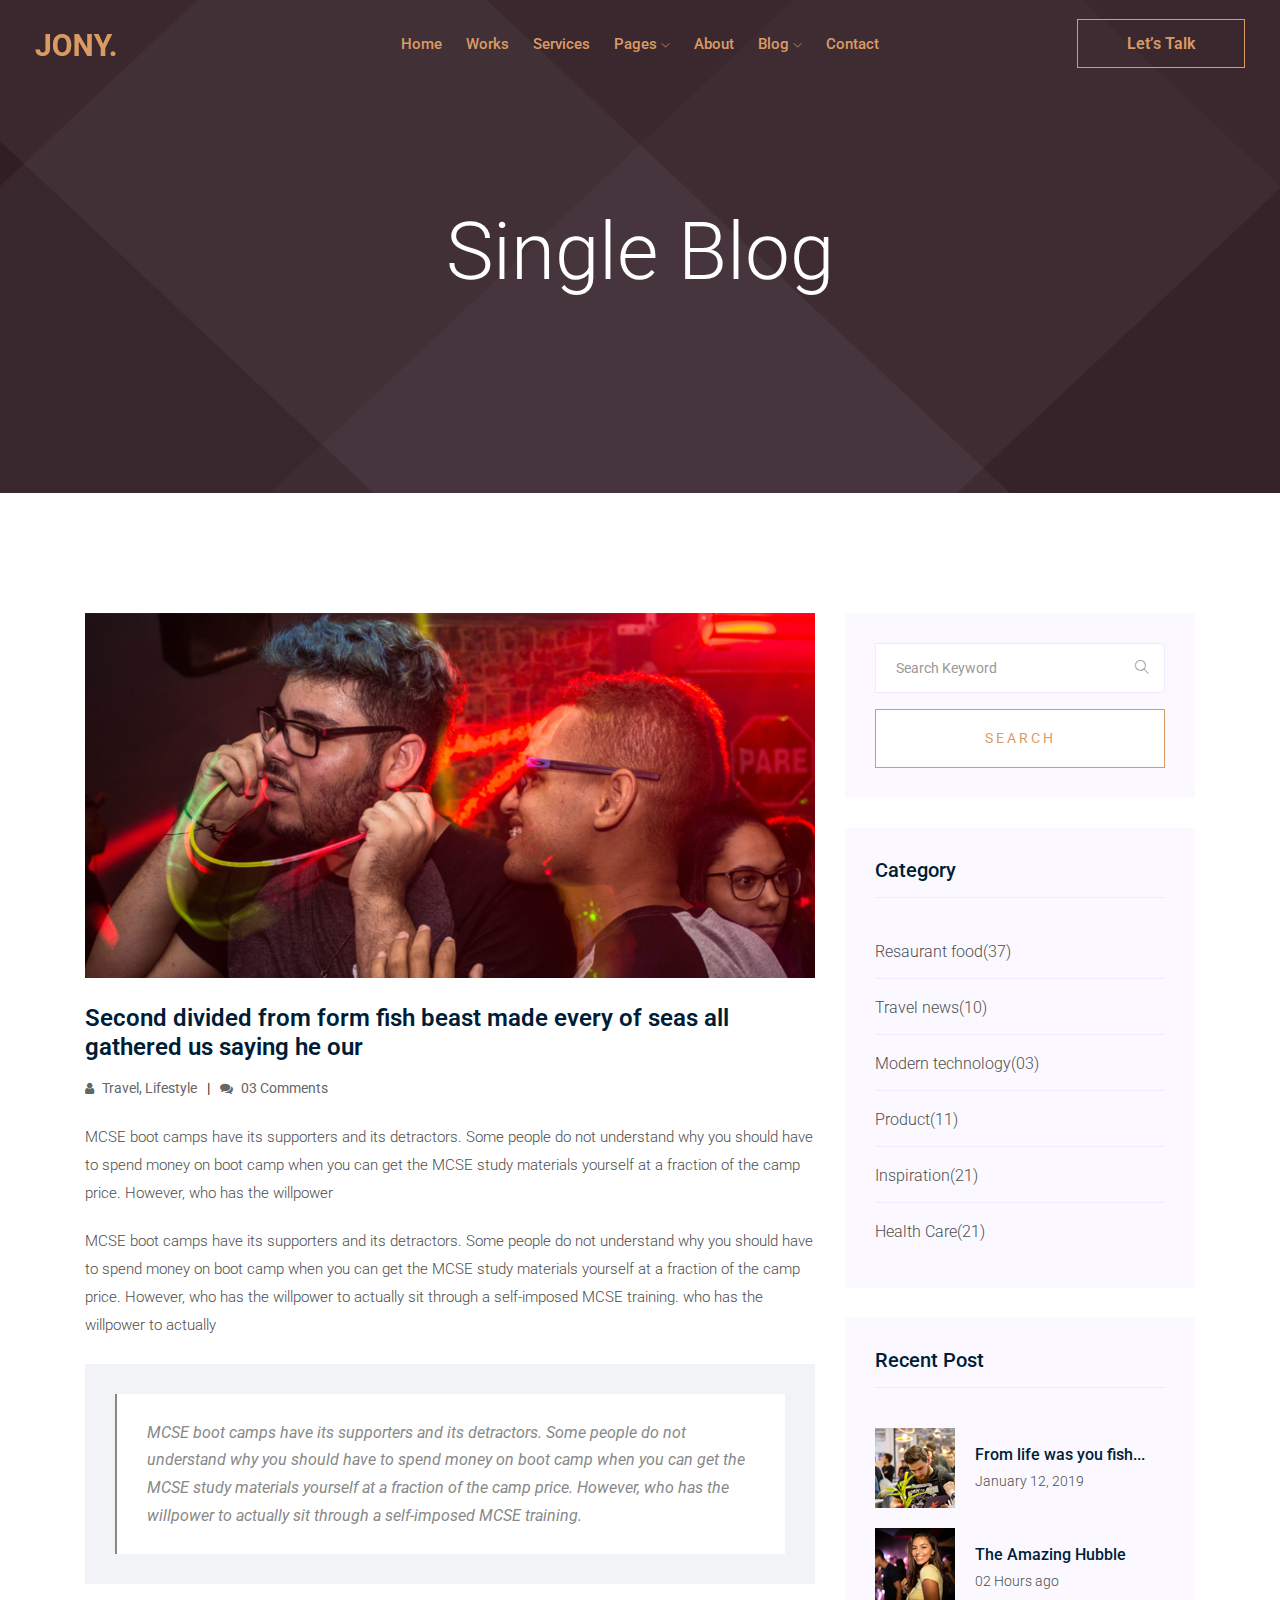
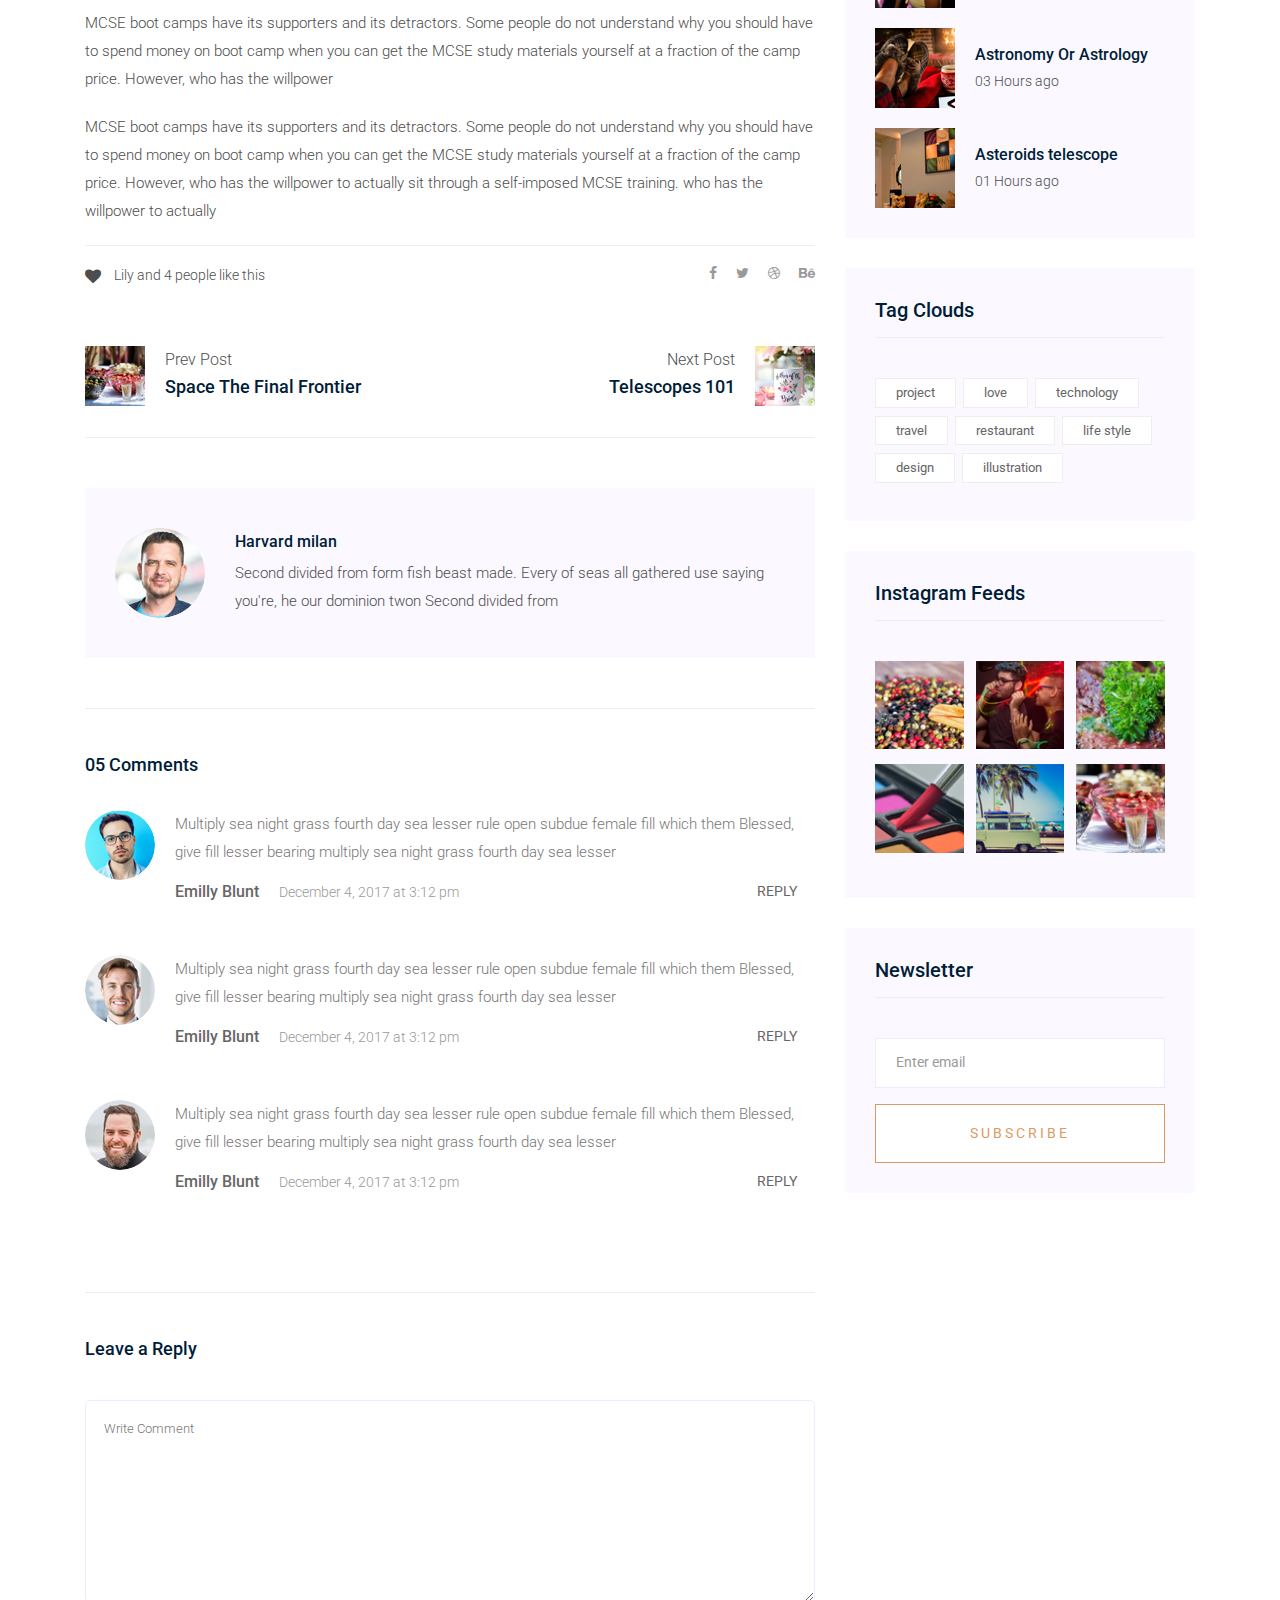
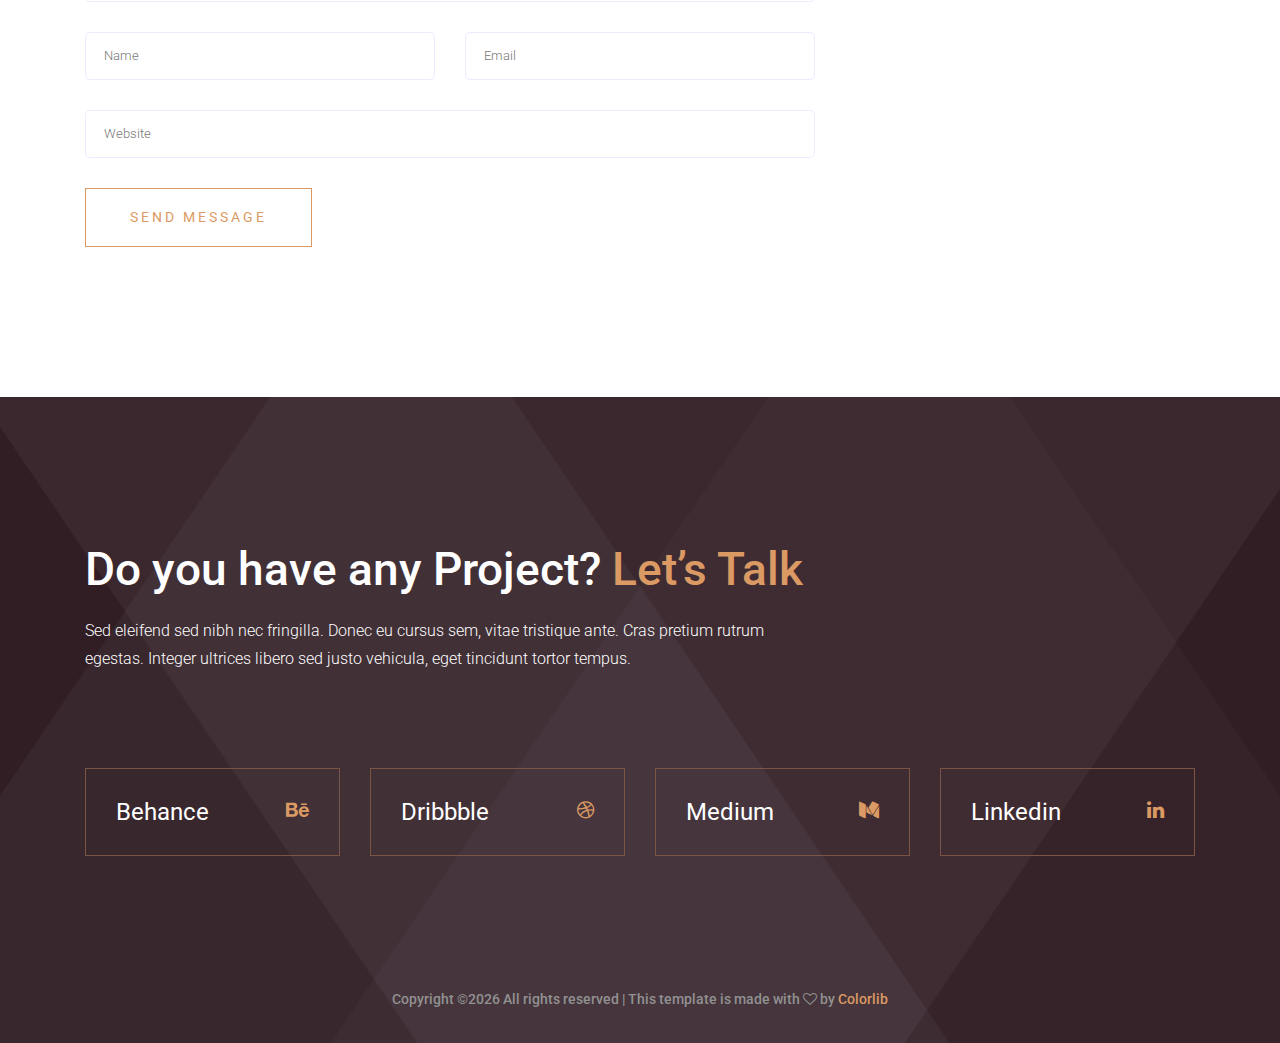
<file: single-blog.html>
<!doctype html>
<html class="no-js" lang="zxx">

<head>
   <meta charset="utf-8">
   <meta http-equiv="x-ua-compatible" content="ie=edge">
   <title>Jony</title>
   <meta name="description" content="">
   <meta name="viewport" content="width=device-width, initial-scale=1">

   <!-- <link rel="manifest" href="site.webmanifest"> -->
   <link rel="shortcut icon" type="image/x-icon" href="img/favicon.png">
   <!-- Place favicon.ico in the root directory -->

   <!-- CSS here -->
   <link rel="stylesheet" href="css/bootstrap.min.css">
   <link rel="stylesheet" href="css/owl.carousel.min.css">
   <link rel="stylesheet" href="css/magnific-popup.css">
   <link rel="stylesheet" href="css/font-awesome.min.css">
   <link rel="stylesheet" href="css/themify-icons.css">
   <link rel="stylesheet" href="css/nice-select.css">
   <link rel="stylesheet" href="css/flaticon.css">
   <link rel="stylesheet" href="css/gijgo.css">
   <link rel="stylesheet" href="css/animate.css">
   <link rel="stylesheet" href="css/slicknav.css">
   <link rel="stylesheet" href="css/style.css">
   <!-- <link rel="stylesheet" href="css/responsive.css"> -->
</head>

<body>
   <!--[if lte IE 9]>
            <p class="browserupgrade">You are using an <strong>outdated</strong> browser. Please <a href="https://browsehappy.com/">upgrade your browser</a> to improve your experience and security.</p>
        <![endif]-->
    <!-- header-start -->
    <header>
         <div class="header-area ">
             <div id="sticky-header" class="main-header-area">
                 <div class="container-fluid ">
                     <div class="header_bottom_border">
                         <div class="row align-items-center">
                             <div class="col-xl-3 col-lg-2">
                                 <div class="logo">
                                     <a href="index.html">
                                         <img src="img/logo.png" alt="">
                                     </a>
                                 </div>
                             </div>
                             <div class="col-xl-6 col-lg-7">
                                 <div class="main-menu  d-none d-lg-block">
                                     <nav>
                                         <ul id="navigation">
                                             <li><a href="index.html">home</a></li>
                                             <li><a href="Works.html">Works</a></li>
                                             <li><a href="Services.html">Services</a></li>
                                             <li><a href="#">pages <i class="ti-angle-down"></i></a>
                                                 <ul class="submenu">
                                                      <li><a href="works_details.html">work details</a></li>
                                                      <li><a href="elements.html">elements</a></li>
                                                 </ul>
                                             </li>
                                             <li><a href="about.html">about</a></li>
                                             <li><a href="#">blog <i class="ti-angle-down"></i></a>
                                                 <ul class="submenu">
                                                     <li><a href="blog.html">blog</a></li>
                                                     <li><a href="single-blog.html">single-blog</a></li>
                                                 </ul>
                                             </li>
                                             <li><a href="contact.html">Contact</a></li>
                                         </ul>
                                     </nav>
                                 </div>
                             </div>
                             <div class="col-xl-3 col-lg-3 d-none d-lg-block">
                                 <div class="Appointment">
                                     <div class="book_btn d-none d-lg-block">
                                         <a href="#">Let’s Talk</a>
                                     </div>
                                 </div>
                             </div>
                             <div class="col-12">
                                 <div class="mobile_menu d-block d-lg-none"></div>
                             </div>
                         </div>
                     </div>
 
                 </div>
             </div>
         </div>
     </header>
     <!-- header-end -->
 
          <!-- bradcam_area  -->
          <div class="bradcam_area bradcam_bg_1">
                 <div class="container">
                     <div class="row">
                         <div class="col-xl-12">
                             <div class="bradcam_text text-center">
                                 <h3>single blog</h3>
                             </div>
                         </div>
                     </div>
                 </div>
             </div>
             <!--/ bradcam_area  -->

   <!--================Blog Area =================-->
   <section class="blog_area single-post-area section-padding">
      <div class="container">
         <div class="row">
            <div class="col-lg-8 posts-list">
               <div class="single-post">
                  <div class="feature-img">
                     <img class="img-fluid" src="img/blog/single_blog_1.png" alt="">
                  </div>
                  <div class="blog_details">
                     <h2>Second divided from form fish beast made every of seas
                        all gathered us saying he our
                     </h2>
                     <ul class="blog-info-link mt-3 mb-4">
                        <li><a href="#"><i class="fa fa-user"></i> Travel, Lifestyle</a></li>
                        <li><a href="#"><i class="fa fa-comments"></i> 03 Comments</a></li>
                     </ul>
                     <p class="excert">
                        MCSE boot camps have its supporters and its detractors. Some people do not understand why you
                        should have to spend money on boot camp when you can get the MCSE study materials yourself at a
                        fraction of the camp price. However, who has the willpower
                     </p>
                     <p>
                        MCSE boot camps have its supporters and its detractors. Some people do not understand why you
                        should have to spend money on boot camp when you can get the MCSE study materials yourself at a
                        fraction of the camp price. However, who has the willpower to actually sit through a
                        self-imposed MCSE training. who has the willpower to actually
                     </p>
                     <div class="quote-wrapper">
                        <div class="quotes">
                           MCSE boot camps have its supporters and its detractors. Some people do not understand why you
                           should have to spend money on boot camp when you can get the MCSE study materials yourself at
                           a fraction of the camp price. However, who has the willpower to actually sit through a
                           self-imposed MCSE training.
                        </div>
                     </div>
                     <p>
                        MCSE boot camps have its supporters and its detractors. Some people do not understand why you
                        should have to spend money on boot camp when you can get the MCSE study materials yourself at a
                        fraction of the camp price. However, who has the willpower
                     </p>
                     <p>
                        MCSE boot camps have its supporters and its detractors. Some people do not understand why you
                        should have to spend money on boot camp when you can get the MCSE study materials yourself at a
                        fraction of the camp price. However, who has the willpower to actually sit through a
                        self-imposed MCSE training. who has the willpower to actually
                     </p>
                  </div>
               </div>
               <div class="navigation-top">
                  <div class="d-sm-flex justify-content-between text-center">
                     <p class="like-info"><span class="align-middle"><i class="fa fa-heart"></i></span> Lily and 4
                        people like this</p>
                     <div class="col-sm-4 text-center my-2 my-sm-0">
                        <!-- <p class="comment-count"><span class="align-middle"><i class="fa fa-comment"></i></span> 06 Comments</p> -->
                     </div>
                     <ul class="social-icons">
                        <li><a href="#"><i class="fa fa-facebook-f"></i></a></li>
                        <li><a href="#"><i class="fa fa-twitter"></i></a></li>
                        <li><a href="#"><i class="fa fa-dribbble"></i></a></li>
                        <li><a href="#"><i class="fa fa-behance"></i></a></li>
                     </ul>
                  </div>
                  <div class="navigation-area">
                     <div class="row">
                        <div
                           class="col-lg-6 col-md-6 col-12 nav-left flex-row d-flex justify-content-start align-items-center">
                           <div class="thumb">
                              <a href="#">
                                 <img class="img-fluid" src="img/post/preview.png" alt="">
                              </a>
                           </div>
                           <div class="arrow">
                              <a href="#">
                                 <span class="lnr text-white ti-arrow-left"></span>
                              </a>
                           </div>
                           <div class="detials">
                              <p>Prev Post</p>
                              <a href="#">
                                 <h4>Space The Final Frontier</h4>
                              </a>
                           </div>
                        </div>
                        <div
                           class="col-lg-6 col-md-6 col-12 nav-right flex-row d-flex justify-content-end align-items-center">
                           <div class="detials">
                              <p>Next Post</p>
                              <a href="#">
                                 <h4>Telescopes 101</h4>
                              </a>
                           </div>
                           <div class="arrow">
                              <a href="#">
                                 <span class="lnr text-white ti-arrow-right"></span>
                              </a>
                           </div>
                           <div class="thumb">
                              <a href="#">
                                 <img class="img-fluid" src="img/post/next.png" alt="">
                              </a>
                           </div>
                        </div>
                     </div>
                  </div>
               </div>
               <div class="blog-author">
                  <div class="media align-items-center">
                     <img src="img/blog/author.png" alt="">
                     <div class="media-body">
                        <a href="#">
                           <h4>Harvard milan</h4>
                        </a>
                        <p>Second divided from form fish beast made. Every of seas all gathered use saying you're, he
                           our dominion twon Second divided from</p>
                     </div>
                  </div>
               </div>
               <div class="comments-area">
                  <h4>05 Comments</h4>
                  <div class="comment-list">
                     <div class="single-comment justify-content-between d-flex">
                        <div class="user justify-content-between d-flex">
                           <div class="thumb">
                              <img src="img/comment/comment_1.png" alt="">
                           </div>
                           <div class="desc">
                              <p class="comment">
                                 Multiply sea night grass fourth day sea lesser rule open subdue female fill which them
                                 Blessed, give fill lesser bearing multiply sea night grass fourth day sea lesser
                              </p>
                              <div class="d-flex justify-content-between">
                                 <div class="d-flex align-items-center">
                                    <h5>
                                       <a href="#">Emilly Blunt</a>
                                    </h5>
                                    <p class="date">December 4, 2017 at 3:12 pm </p>
                                 </div>
                                 <div class="reply-btn">
                                    <a href="#" class="btn-reply text-uppercase">reply</a>
                                 </div>
                              </div>
                           </div>
                        </div>
                     </div>
                  </div>
                  <div class="comment-list">
                     <div class="single-comment justify-content-between d-flex">
                        <div class="user justify-content-between d-flex">
                           <div class="thumb">
                              <img src="img/comment/comment_2.png" alt="">
                           </div>
                           <div class="desc">
                              <p class="comment">
                                 Multiply sea night grass fourth day sea lesser rule open subdue female fill which them
                                 Blessed, give fill lesser bearing multiply sea night grass fourth day sea lesser
                              </p>
                              <div class="d-flex justify-content-between">
                                 <div class="d-flex align-items-center">
                                    <h5>
                                       <a href="#">Emilly Blunt</a>
                                    </h5>
                                    <p class="date">December 4, 2017 at 3:12 pm </p>
                                 </div>
                                 <div class="reply-btn">
                                    <a href="#" class="btn-reply text-uppercase">reply</a>
                                 </div>
                              </div>
                           </div>
                        </div>
                     </div>
                  </div>
                  <div class="comment-list">
                     <div class="single-comment justify-content-between d-flex">
                        <div class="user justify-content-between d-flex">
                           <div class="thumb">
                              <img src="img/comment/comment_3.png" alt="">
                           </div>
                           <div class="desc">
                              <p class="comment">
                                 Multiply sea night grass fourth day sea lesser rule open subdue female fill which them
                                 Blessed, give fill lesser bearing multiply sea night grass fourth day sea lesser
                              </p>
                              <div class="d-flex justify-content-between">
                                 <div class="d-flex align-items-center">
                                    <h5>
                                       <a href="#">Emilly Blunt</a>
                                    </h5>
                                    <p class="date">December 4, 2017 at 3:12 pm </p>
                                 </div>
                                 <div class="reply-btn">
                                    <a href="#" class="btn-reply text-uppercase">reply</a>
                                 </div>
                              </div>
                           </div>
                        </div>
                     </div>
                  </div>
               </div>
               <div class="comment-form">
                  <h4>Leave a Reply</h4>
                  <form class="form-contact comment_form" action="#" id="commentForm">
                     <div class="row">
                        <div class="col-12">
                           <div class="form-group">
                              <textarea class="form-control w-100" name="comment" id="comment" cols="30" rows="9"
                                 placeholder="Write Comment"></textarea>
                           </div>
                        </div>
                        <div class="col-sm-6">
                           <div class="form-group">
                              <input class="form-control" name="name" id="name" type="text" placeholder="Name">
                           </div>
                        </div>
                        <div class="col-sm-6">
                           <div class="form-group">
                              <input class="form-control" name="email" id="email" type="email" placeholder="Email">
                           </div>
                        </div>
                        <div class="col-12">
                           <div class="form-group">
                              <input class="form-control" name="website" id="website" type="text" placeholder="Website">
                           </div>
                        </div>
                     </div>
                     <div class="form-group">
                        <button type="submit" class="button button-contactForm btn_1 boxed-btn">Send Message</button>
                     </div>
                  </form>
               </div>
            </div>
            <div class="col-lg-4">
               <div class="blog_right_sidebar">
                  <aside class="single_sidebar_widget search_widget">
                     <form action="#">
                        <div class="form-group">
                           <div class="input-group mb-3">
                              <input type="text" class="form-control" placeholder='Search Keyword'
                                 onfocus="this.placeholder = ''" onblur="this.placeholder = 'Search Keyword'">
                              <div class="input-group-append">
                                 <button class="btn" type="button"><i class="ti-search"></i></button>
                              </div>
                           </div>
                        </div>
                        <button class="button rounded-0 primary-bg text-white w-100 btn_1 boxed-btn"
                           type="submit">Search</button>
                     </form>
                  </aside>
                  <aside class="single_sidebar_widget post_category_widget">
                     <h4 class="widget_title">Category</h4>
                     <ul class="list cat-list">
                        <li>
                           <a href="#" class="d-flex">
                              <p>Resaurant food</p>
                              <p>(37)</p>
                           </a>
                        </li>
                        <li>
                           <a href="#" class="d-flex">
                              <p>Travel news</p>
                              <p>(10)</p>
                           </a>
                        </li>
                        <li>
                           <a href="#" class="d-flex">
                              <p>Modern technology</p>
                              <p>(03)</p>
                           </a>
                        </li>
                        <li>
                           <a href="#" class="d-flex">
                              <p>Product</p>
                              <p>(11)</p>
                           </a>
                        </li>
                        <li>
                           <a href="#" class="d-flex">
                              <p>Inspiration</p>
                              <p>(21)</p>
                           </a>
                        </li>
                        <li>
                           <a href="#" class="d-flex">
                              <p>Health Care</p>
                              <p>(21)</p>
                           </a>
                        </li>
                     </ul>
                  </aside>
                  <aside class="single_sidebar_widget popular_post_widget">
                     <h3 class="widget_title">Recent Post</h3>
                     <div class="media post_item">
                        <img src="img/post/post_1.png" alt="post">
                        <div class="media-body">
                           <a href="single-blog.html">
                              <h3>From life was you fish...</h3>
                           </a>
                           <p>January 12, 2019</p>
                        </div>
                     </div>
                     <div class="media post_item">
                        <img src="img/post/post_2.png" alt="post">
                        <div class="media-body">
                           <a href="single-blog.html">
                              <h3>The Amazing Hubble</h3>
                           </a>
                           <p>02 Hours ago</p>
                        </div>
                     </div>
                     <div class="media post_item">
                        <img src="img/post/post_3.png" alt="post">
                        <div class="media-body">
                           <a href="single-blog.html">
                              <h3>Astronomy Or Astrology</h3>
                           </a>
                           <p>03 Hours ago</p>
                        </div>
                     </div>
                     <div class="media post_item">
                        <img src="img/post/post_4.png" alt="post">
                        <div class="media-body">
                           <a href="single-blog.html">
                              <h3>Asteroids telescope</h3>
                           </a>
                           <p>01 Hours ago</p>
                        </div>
                     </div>
                  </aside>
                  <aside class="single_sidebar_widget tag_cloud_widget">
                     <h4 class="widget_title">Tag Clouds</h4>
                     <ul class="list">
                        <li>
                           <a href="#">project</a>
                        </li>
                        <li>
                           <a href="#">love</a>
                        </li>
                        <li>
                           <a href="#">technology</a>
                        </li>
                        <li>
                           <a href="#">travel</a>
                        </li>
                        <li>
                           <a href="#">restaurant</a>
                        </li>
                        <li>
                           <a href="#">life style</a>
                        </li>
                        <li>
                           <a href="#">design</a>
                        </li>
                        <li>
                           <a href="#">illustration</a>
                        </li>
                     </ul>
                  </aside>
                  <aside class="single_sidebar_widget instagram_feeds">
                     <h4 class="widget_title">Instagram Feeds</h4>
                     <ul class="instagram_row flex-wrap">
                        <li>
                           <a href="#">
                              <img class="img-fluid" src="img/post/post_5.png" alt="">
                           </a>
                        </li>
                        <li>
                           <a href="#">
                              <img class="img-fluid" src="img/post/post_6.png" alt="">
                           </a>
                        </li>
                        <li>
                           <a href="#">
                              <img class="img-fluid" src="img/post/post_7.png" alt="">
                           </a>
                        </li>
                        <li>
                           <a href="#">
                              <img class="img-fluid" src="img/post/post_8.png" alt="">
                           </a>
                        </li>
                        <li>
                           <a href="#">
                              <img class="img-fluid" src="img/post/post_9.png" alt="">
                           </a>
                        </li>
                        <li>
                           <a href="#">
                              <img class="img-fluid" src="img/post/post_10.png" alt="">
                           </a>
                        </li>
                     </ul>
                  </aside>
                  <aside class="single_sidebar_widget newsletter_widget">
                     <h4 class="widget_title">Newsletter</h4>
                     <form action="#">
                        <div class="form-group">
                           <input type="email" class="form-control" onfocus="this.placeholder = ''"
                              onblur="this.placeholder = 'Enter email'" placeholder='Enter email' required>
                        </div>
                        <button class="button rounded-0 primary-bg text-white w-100 btn_1 boxed-btn"
                           type="submit">Subscribe</button>
                     </form>
                  </aside>
               </div>
            </div>
         </div>
      </div>
   </section>
   <!--================ Blog Area end =================-->

    <!-- footer start -->
    <footer class="footer">
         <div class="footer_top">
             <div class="container">
                 <div class="row">
                     <div class="col-lg-8">
                         <div class="lets_talk">
                             <h3>Do you have any Project? <a href="#">Let’s Talk</a> </h3>
                             <p>Sed eleifend sed nibh nec fringilla. Donec eu cursus sem, vitae tristique ante. Cras pretium rutrum egestas. Integer ultrices libero sed justo vehicula, eget tincidunt tortor tempus.</p>
                         </div>
                     </div>
                 </div>
                 <div class="row">
                     <div class="col-md-3">
                         <div class="single_links d-flex justify-content-between align-items-center">
                             <span>Behance</span>
                             <a href="#"> <i class="fa fa-behance"></i> </a>
                         </div>
                     </div>
                     <div class="col-md-3">
                         <div class="single_links d-flex justify-content-between align-items-center">
                             <span>Dribbble</span>
                             <a href="#"> <i class="fa fa-dribbble"></i> </a>
                         </div>
                     </div>
                     <div class="col-md-3">
                         <div class="single_links d-flex justify-content-between align-items-center">
                             <span>Medium</span>
                             <a href="#"> <i class="fa fa-medium"></i> </a>
                         </div>
                     </div>
                     <div class="col-md-3">
                         <div class="single_links d-flex justify-content-between align-items-center">
                             <span>Linkedin</span>
                             <a href="#"> <i class="fa fa-linkedin"></i> </a>
                         </div>
                     </div>
                 </div>
             </div>
         </div>
         <div class="copy-right_text">
             <div class="container">
                 <div class="footer_border"></div>
                 <div class="row">
                     <div class="col-xl-12">
                         <p class="copy_right text-center">
                             <!-- Link back to Colorlib can't be removed. Template is licensed under CC BY 3.0. -->
Copyright &copy;<script>document.write(new Date().getFullYear());</script> All rights reserved | This template is made with <i class="fa fa-heart-o" aria-hidden="true"></i> by <a href="https://colorlib.com" target="_blank">Colorlib</a>
<!-- Link back to Colorlib can't be removed. Template is licensed under CC BY 3.0. -->
                         </p>
                     </div>
                 </div>
             </div>
         </div>
     </footer>
     <!--/ footer end  -->


   <!-- JS here -->
   <script src="js/vendor/modernizr-3.5.0.min.js"></script>
   <script src="js/vendor/jquery-1.12.4.min.js"></script>
   <script src="js/popper.min.js"></script>
   <script src="js/bootstrap.min.js"></script>
   <script src="js/owl.carousel.min.js"></script>
   <script src="js/isotope.pkgd.min.js"></script>
   <script src="js/ajax-form.js"></script>
   <script src="js/waypoints.min.js"></script>
   <script src="js/jquery.counterup.min.js"></script>
   <script src="js/imagesloaded.pkgd.min.js"></script>
   <script src="js/scrollIt.js"></script>
   <script src="js/jquery.scrollUp.min.js"></script>
   <script src="js/wow.min.js"></script>
   <script src="js/nice-select.min.js"></script>
   <script src="js/jquery.slicknav.min.js"></script>
   <script src="js/jquery.magnific-popup.min.js"></script>
   <script src="js/plugins.js"></script>
   <script src="js/gijgo.min.js"></script>

   <!--contact js-->
   <script src="js/contact.js"></script>
   <script src="js/jquery.ajaxchimp.min.js"></script>
   <script src="js/jquery.form.js"></script>
   <script src="js/jquery.validate.min.js"></script>
   <script src="js/mail-script.js"></script>

   <script src="js/main.js"></script>

</body>

</html>
</file>
<file: css/themify-icons.css>
@font-face {
	font-family: 'themify';
	src:url('../fonts/themify.eot?-fvbane');
	src:url('../fonts/themify.eot?#iefix-fvbane') format('embedded-opentype'),
		url('../fonts/themify.woff?-fvbane') format('woff'),
		url('../fonts/themify.ttf?-fvbane') format('truetype'),
		url('../fonts/themify.svg?-fvbane#themify') format('svg');
	font-weight: normal;
	font-style: normal;
}

[class^="ti-"], [class*=" ti-"] {
	font-family: 'themify';
	/* speak: none; */
	font-style: normal;
	font-weight: normal;
	font-variant: normal;
	text-transform: none;
	line-height: 1;

	/* Better Font Rendering =========== */
	-webkit-font-smoothing: antialiased;
	-moz-osx-font-smoothing: grayscale;
}

.ti-wand:before {
	content: "\e600";
}
.ti-volume:before {
	content: "\e601";
}
.ti-user:before {
	content: "\e602";
}
.ti-unlock:before {
	content: "\e603";
}
.ti-unlink:before {
	content: "\e604";
}
.ti-trash:before {
	content: "\e605";
}
.ti-thought:before {
	content: "\e606";
}
.ti-target:before {
	content: "\e607";
}
.ti-tag:before {
	content: "\e608";
}
.ti-tablet:before {
	content: "\e609";
}
.ti-star:before {
	content: "\e60a";
}
.ti-spray:before {
	content: "\e60b";
}
.ti-signal:before {
	content: "\e60c";
}
.ti-shopping-cart:before {
	content: "\e60d";
}
.ti-shopping-cart-full:before {
	content: "\e60e";
}
.ti-settings:before {
	content: "\e60f";
}
.ti-search:before {
	content: "\e610";
}
.ti-zoom-in:before {
	content: "\e611";
}
.ti-zoom-out:before {
	content: "\e612";
}
.ti-cut:before {
	content: "\e613";
}
.ti-ruler:before {
	content: "\e614";
}
.ti-ruler-pencil:before {
	content: "\e615";
}
.ti-ruler-alt:before {
	content: "\e616";
}
.ti-bookmark:before {
	content: "\e617";
}
.ti-bookmark-alt:before {
	content: "\e618";
}
.ti-reload:before {
	content: "\e619";
}
.ti-plus:before {
	content: "\e61a";
}
.ti-pin:before {
	content: "\e61b";
}
.ti-pencil:before {
	content: "\e61c";
}
.ti-pencil-alt:before {
	content: "\e61d";
}
.ti-paint-roller:before {
	content: "\e61e";
}
.ti-paint-bucket:before {
	content: "\e61f";
}
.ti-na:before {
	content: "\e620";
}
.ti-mobile:before {
	content: "\e621";
}
.ti-minus:before {
	content: "\e622";
}
.ti-medall:before {
	content: "\e623";
}
.ti-medall-alt:before {
	content: "\e624";
}
.ti-marker:before {
	content: "\e625";
}
.ti-marker-alt:before {
	content: "\e626";
}
.ti-arrow-up:before {
	content: "\e627";
}
.ti-arrow-right:before {
	content: "\e628";
}
.ti-arrow-left:before {
	content: "\e629";
}
.ti-arrow-down:before {
	content: "\e62a";
}
.ti-lock:before {
	content: "\e62b";
}
.ti-location-arrow:before {
	content: "\e62c";
}
.ti-link:before {
	content: "\e62d";
}
.ti-layout:before {
	content: "\e62e";
}
.ti-layers:before {
	content: "\e62f";
}
.ti-layers-alt:before {
	content: "\e630";
}
.ti-key:before {
	content: "\e631";
}
.ti-import:before {
	content: "\e632";
}
.ti-image:before {
	content: "\e633";
}
.ti-heart:before {
	content: "\e634";
}
.ti-heart-broken:before {
	content: "\e635";
}
.ti-hand-stop:before {
	content: "\e636";
}
.ti-hand-open:before {
	content: "\e637";
}
.ti-hand-drag:before {
	content: "\e638";
}
.ti-folder:before {
	content: "\e639";
}
.ti-flag:before {
	content: "\e63a";
}
.ti-flag-alt:before {
	content: "\e63b";
}
.ti-flag-alt-2:before {
	content: "\e63c";
}
.ti-eye:before {
	content: "\e63d";
}
.ti-export:before {
	content: "\e63e";
}
.ti-exchange-vertical:before {
	content: "\e63f";
}
.ti-desktop:before {
	content: "\e640";
}
.ti-cup:before {
	content: "\e641";
}
.ti-crown:before {
	content: "\e642";
}
.ti-comments:before {
	content: "\e643";
}
.ti-comment:before {
	content: "\e644";
}
.ti-comment-alt:before {
	content: "\e645";
}
.ti-close:before {
	content: "\e646";
}
.ti-clip:before {
	content: "\e647";
}
.ti-angle-up:before {
	content: "\e648";
}
.ti-angle-right:before {
	content: "\e649";
}
.ti-angle-left:before {
	content: "\e64a";
}
.ti-angle-down:before {
	content: "\e64b";
}
.ti-check:before {
	content: "\e64c";
}
.ti-check-box:before {
	content: "\e64d";
}
.ti-camera:before {
	content: "\e64e";
}
.ti-announcement:before {
	content: "\e64f";
}
.ti-brush:before {
	content: "\e650";
}
.ti-briefcase:before {
	content: "\e651";
}
.ti-bolt:before {
	content: "\e652";
}
.ti-bolt-alt:before {
	content: "\e653";
}
.ti-blackboard:before {
	content: "\e654";
}
.ti-bag:before {
	content: "\e655";
}
.ti-move:before {
	content: "\e656";
}
.ti-arrows-vertical:before {
	content: "\e657";
}
.ti-arrows-horizontal:before {
	content: "\e658";
}
.ti-fullscreen:before {
	content: "\e659";
}
.ti-arrow-top-right:before {
	content: "\e65a";
}
.ti-arrow-top-left:before {
	content: "\e65b";
}
.ti-arrow-circle-up:before {
	content: "\e65c";
}
.ti-arrow-circle-right:before {
	content: "\e65d";
}
.ti-arrow-circle-left:before {
	content: "\e65e";
}
.ti-arrow-circle-down:before {
	content: "\e65f";
}
.ti-angle-double-up:before {
	content: "\e660";
}
.ti-angle-double-right:before {
	content: "\e661";
}
.ti-angle-double-left:before {
	content: "\e662";
}
.ti-angle-double-down:before {
	content: "\e663";
}
.ti-zip:before {
	content: "\e664";
}
.ti-world:before {
	content: "\e665";
}
.ti-wheelchair:before {
	content: "\e666";
}
.ti-view-list:before {
	content: "\e667";
}
.ti-view-list-alt:before {
	content: "\e668";
}
.ti-view-grid:before {
	content: "\e669";
}
.ti-uppercase:before {
	content: "\e66a";
}
.ti-upload:before {
	content: "\e66b";
}
.ti-underline:before {
	content: "\e66c";
}
.ti-truck:before {
	content: "\e66d";
}
.ti-timer:before {
	content: "\e66e";
}
.ti-ticket:before {
	content: "\e66f";
}
.ti-thumb-up:before {
	content: "\e670";
}
.ti-thumb-down:before {
	content: "\e671";
}
.ti-text:before {
	content: "\e672";
}
.ti-stats-up:before {
	content: "\e673";
}
.ti-stats-down:before {
	content: "\e674";
}
.ti-split-v:before {
	content: "\e675";
}
.ti-split-h:before {
	content: "\e676";
}
.ti-smallcap:before {
	content: "\e677";
}
.ti-shine:before {
	content: "\e678";
}
.ti-shift-right:before {
	content: "\e679";
}
.ti-shift-left:before {
	content: "\e67a";
}
.ti-shield:before {
	content: "\e67b";
}
.ti-notepad:before {
	content: "\e67c";
}
.ti-server:before {
	content: "\e67d";
}
.ti-quote-right:before {
	content: "\e67e";
}
.ti-quote-left:before {
	content: "\e67f";
}
.ti-pulse:before {
	content: "\e680";
}
.ti-printer:before {
	content: "\e681";
}
.ti-power-off:before {
	content: "\e682";
}
.ti-plug:before {
	content: "\e683";
}
.ti-pie-chart:before {
	content: "\e684";
}
.ti-paragraph:before {
	content: "\e685";
}
.ti-panel:before {
	content: "\e686";
}
.ti-package:before {
	content: "\e687";
}
.ti-music:before {
	content: "\e688";
}
.ti-music-alt:before {
	content: "\e689";
}
.ti-mouse:before {
	content: "\e68a";
}
.ti-mouse-alt:before {
	content: "\e68b";
}
.ti-money:before {
	content: "\e68c";
}
.ti-microphone:before {
	content: "\e68d";
}
.ti-menu:before {
	content: "\e68e";
}
.ti-menu-alt:before {
	content: "\e68f";
}
.ti-map:before {
	content: "\e690";
}
.ti-map-alt:before {
	content: "\e691";
}
.ti-loop:before {
	content: "\e692";
}
.ti-location-pin:before {
	content: "\e693";
}
.ti-list:before {
	content: "\e694";
}
.ti-light-bulb:before {
	content: "\e695";
}
.ti-Italic:before {
	content: "\e696";
}
.ti-info:before {
	content: "\e697";
}
.ti-infinite:before {
	content: "\e698";
}
.ti-id-badge:before {
	content: "\e699";
}
.ti-hummer:before {
	content: "\e69a";
}
.ti-home:before {
	content: "\e69b";
}
.ti-help:before {
	content: "\e69c";
}
.ti-headphone:before {
	content: "\e69d";
}
.ti-harddrives:before {
	content: "\e69e";
}
.ti-harddrive:before {
	content: "\e69f";
}
.ti-gift:before {
	content: "\e6a0";
}
.ti-game:before {
	content: "\e6a1";
}
.ti-filter:before {
	content: "\e6a2";
}
.ti-files:before {
	content: "\e6a3";
}
.ti-file:before {
	content: "\e6a4";
}
.ti-eraser:before {
	content: "\e6a5";
}
.ti-envelope:before {
	content: "\e6a6";
}
.ti-download:before {
	content: "\e6a7";
}
.ti-direction:before {
	content: "\e6a8";
}
.ti-direction-alt:before {
	content: "\e6a9";
}
.ti-dashboard:before {
	content: "\e6aa";
}
.ti-control-stop:before {
	content: "\e6ab";
}
.ti-control-shuffle:before {
	content: "\e6ac";
}
.ti-control-play:before {
	content: "\e6ad";
}
.ti-control-pause:before {
	content: "\e6ae";
}
.ti-control-forward:before {
	content: "\e6af";
}
.ti-control-backward:before {
	content: "\e6b0";
}
.ti-cloud:before {
	content: "\e6b1";
}
.ti-cloud-up:before {
	content: "\e6b2";
}
.ti-cloud-down:before {
	content: "\e6b3";
}
.ti-clipboard:before {
	content: "\e6b4";
}
.ti-car:before {
	content: "\e6b5";
}
.ti-calendar:before {
	content: "\e6b6";
}
.ti-book:before {
	content: "\e6b7";
}
.ti-bell:before {
	content: "\e6b8";
}
.ti-basketball:before {
	content: "\e6b9";
}
.ti-bar-chart:before {
	content: "\e6ba";
}
.ti-bar-chart-alt:before {
	content: "\e6bb";
}
.ti-back-right:before {
	content: "\e6bc";
}
.ti-back-left:before {
	content: "\e6bd";
}
.ti-arrows-corner:before {
	content: "\e6be";
}
.ti-archive:before {
	content: "\e6bf";
}
.ti-anchor:before {
	content: "\e6c0";
}
.ti-align-right:before {
	content: "\e6c1";
}
.ti-align-left:before {
	content: "\e6c2";
}
.ti-align-justify:before {
	content: "\e6c3";
}
.ti-align-center:before {
	content: "\e6c4";
}
.ti-alert:before {
	content: "\e6c5";
}
.ti-alarm-clock:before {
	content: "\e6c6";
}
.ti-agenda:before {
	content: "\e6c7";
}
.ti-write:before {
	content: "\e6c8";
}
.ti-window:before {
	content: "\e6c9";
}
.ti-widgetized:before {
	content: "\e6ca";
}
.ti-widget:before {
	content: "\e6cb";
}
.ti-widget-alt:before {
	content: "\e6cc";
}
.ti-wallet:before {
	content: "\e6cd";
}
.ti-video-clapper:before {
	content: "\e6ce";
}
.ti-video-camera:before {
	content: "\e6cf";
}
.ti-vector:before {
	content: "\e6d0";
}
.ti-themify-logo:before {
	content: "\e6d1";
}
.ti-themify-favicon:before {
	content: "\e6d2";
}
.ti-themify-favicon-alt:before {
	content: "\e6d3";
}
.ti-support:before {
	content: "\e6d4";
}
.ti-stamp:before {
	content: "\e6d5";
}
.ti-split-v-alt:before {
	content: "\e6d6";
}
.ti-slice:before {
	content: "\e6d7";
}
.ti-shortcode:before {
	content: "\e6d8";
}
.ti-shift-right-alt:before {
	content: "\e6d9";
}
.ti-shift-left-alt:before {
	content: "\e6da";
}
.ti-ruler-alt-2:before {
	content: "\e6db";
}
.ti-receipt:before {
	content: "\e6dc";
}
.ti-pin2:before {
	content: "\e6dd";
}
.ti-pin-alt:before {
	content: "\e6de";
}
.ti-pencil-alt2:before {
	content: "\e6df";
}
.ti-palette:before {
	content: "\e6e0";
}
.ti-more:before {
	content: "\e6e1";
}
.ti-more-alt:before {
	content: "\e6e2";
}
.ti-microphone-alt:before {
	content: "\e6e3";
}
.ti-magnet:before {
	content: "\e6e4";
}
.ti-line-double:before {
	content: "\e6e5";
}
.ti-line-dotted:before {
	content: "\e6e6";
}
.ti-line-dashed:before {
	content: "\e6e7";
}
.ti-layout-width-full:before {
	content: "\e6e8";
}
.ti-layout-width-default:before {
	content: "\e6e9";
}
.ti-layout-width-default-alt:before {
	content: "\e6ea";
}
.ti-layout-tab:before {
	content: "\e6eb";
}
.ti-layout-tab-window:before {
	content: "\e6ec";
}
.ti-layout-tab-v:before {
	content: "\e6ed";
}
.ti-layout-tab-min:before {
	content: "\e6ee";
}
.ti-layout-slider:before {
	content: "\e6ef";
}
.ti-layout-slider-alt:before {
	content: "\e6f0";
}
.ti-layout-sidebar-right:before {
	content: "\e6f1";
}
.ti-layout-sidebar-none:before {
	content: "\e6f2";
}
.ti-layout-sidebar-left:before {
	content: "\e6f3";
}
.ti-layout-placeholder:before {
	content: "\e6f4";
}
.ti-layout-menu:before {
	content: "\e6f5";
}
.ti-layout-menu-v:before {
	content: "\e6f6";
}
.ti-layout-menu-separated:before {
	content: "\e6f7";
}
.ti-layout-menu-full:before {
	content: "\e6f8";
}
.ti-layout-media-right-alt:before {
	content: "\e6f9";
}
.ti-layout-media-right:before {
	content: "\e6fa";
}
.ti-layout-media-overlay:before {
	content: "\e6fb";
}
.ti-layout-media-overlay-alt:before {
	content: "\e6fc";
}
.ti-layout-media-overlay-alt-2:before {
	content: "\e6fd";
}
.ti-layout-media-left-alt:before {
	content: "\e6fe";
}
.ti-layout-media-left:before {
	content: "\e6ff";
}
.ti-layout-media-center-alt:before {
	content: "\e700";
}
.ti-layout-media-center:before {
	content: "\e701";
}
.ti-layout-list-thumb:before {
	content: "\e702";
}
.ti-layout-list-thumb-alt:before {
	content: "\e703";
}
.ti-layout-list-post:before {
	content: "\e704";
}
.ti-layout-list-large-image:before {
	content: "\e705";
}
.ti-layout-line-solid:before {
	content: "\e706";
}
.ti-layout-grid4:before {
	content: "\e707";
}
.ti-layout-grid3:before {
	content: "\e708";
}
.ti-layout-grid2:before {
	content: "\e709";
}
.ti-layout-grid2-thumb:before {
	content: "\e70a";
}
.ti-layout-cta-right:before {
	content: "\e70b";
}
.ti-layout-cta-left:before {
	content: "\e70c";
}
.ti-layout-cta-center:before {
	content: "\e70d";
}
.ti-layout-cta-btn-right:before {
	content: "\e70e";
}
.ti-layout-cta-btn-left:before {
	content: "\e70f";
}
.ti-layout-column4:before {
	content: "\e710";
}
.ti-layout-column3:before {
	content: "\e711";
}
.ti-layout-column2:before {
	content: "\e712";
}
.ti-layout-accordion-separated:before {
	content: "\e713";
}
.ti-layout-accordion-merged:before {
	content: "\e714";
}
.ti-layout-accordion-list:before {
	content: "\e715";
}
.ti-ink-pen:before {
	content: "\e716";
}
.ti-info-alt:before {
	content: "\e717";
}
.ti-help-alt:before {
	content: "\e718";
}
.ti-headphone-alt:before {
	content: "\e719";
}
.ti-hand-point-up:before {
	content: "\e71a";
}
.ti-hand-point-right:before {
	content: "\e71b";
}
.ti-hand-point-left:before {
	content: "\e71c";
}
.ti-hand-point-down:before {
	content: "\e71d";
}
.ti-gallery:before {
	content: "\e71e";
}
.ti-face-smile:before {
	content: "\e71f";
}
.ti-face-sad:before {
	content: "\e720";
}
.ti-credit-card:before {
	content: "\e721";
}
.ti-control-skip-forward:before {
	content: "\e722";
}
.ti-control-skip-backward:before {
	content: "\e723";
}
.ti-control-record:before {
	content: "\e724";
}
.ti-control-eject:before {
	content: "\e725";
}
.ti-comments-smiley:before {
	content: "\e726";
}
.ti-brush-alt:before {
	content: "\e727";
}
.ti-youtube:before {
	content: "\e728";
}
.ti-vimeo:before {
	content: "\e729";
}
.ti-twitter:before {
	content: "\e72a";
}
.ti-time:before {
	content: "\e72b";
}
.ti-tumblr:before {
	content: "\e72c";
}
.ti-skype:before {
	content: "\e72d";
}
.ti-share:before {
	content: "\e72e";
}
.ti-share-alt:before {
	content: "\e72f";
}
.ti-rocket:before {
	content: "\e730";
}
.ti-pinterest:before {
	content: "\e731";
}
.ti-new-window:before {
	content: "\e732";
}
.ti-microsoft:before {
	content: "\e733";
}
.ti-list-ol:before {
	content: "\e734";
}
.ti-linkedin:before {
	content: "\e735";
}
.ti-layout-sidebar-2:before {
	content: "\e736";
}
.ti-layout-grid4-alt:before {
	content: "\e737";
}
.ti-layout-grid3-alt:before {
	content: "\e738";
}
.ti-layout-grid2-alt:before {
	content: "\e739";
}
.ti-layout-column4-alt:before {
	content: "\e73a";
}
.ti-layout-column3-alt:before {
	content: "\e73b";
}
.ti-layout-column2-alt:before {
	content: "\e73c";
}
.ti-instagram:before {
	content: "\e73d";
}
.ti-google:before {
	content: "\e73e";
}
.ti-github:before {
	content: "\e73f";
}
.ti-flickr:before {
	content: "\e740";
}
.ti-facebook:before {
	content: "\e741";
}
.ti-dropbox:before {
	content: "\e742";
}
.ti-dribbble:before {
	content: "\e743";
}
.ti-apple:before {
	content: "\e744";
}
.ti-android:before {
	content: "\e745";
}
.ti-save:before {
	content: "\e746";
}
.ti-save-alt:before {
	content: "\e747";
}
.ti-yahoo:before {
	content: "\e748";
}
.ti-wordpress:before {
	content: "\e749";
}
.ti-vimeo-alt:before {
	content: "\e74a";
}
.ti-twitter-alt:before {
	content: "\e74b";
}
.ti-tumblr-alt:before {
	content: "\e74c";
}
.ti-trello:before {
	content: "\e74d";
}
.ti-stack-overflow:before {
	content: "\e74e";
}
.ti-soundcloud:before {
	content: "\e74f";
}
.ti-sharethis:before {
	content: "\e750";
}
.ti-sharethis-alt:before {
	content: "\e751";
}
.ti-reddit:before {
	content: "\e752";
}
.ti-pinterest-alt:before {
	content: "\e753";
}
.ti-microsoft-alt:before {
	content: "\e754";
}
.ti-linux:before {
	content: "\e755";
}
.ti-jsfiddle:before {
	content: "\e756";
}
.ti-joomla:before {
	content: "\e757";
}
.ti-html5:before {
	content: "\e758";
}
.ti-flickr-alt:before {
	content: "\e759";
}
.ti-email:before {
	content: "\e75a";
}
.ti-drupal:before {
	content: "\e75b";
}
.ti-dropbox-alt:before {
	content: "\e75c";
}
.ti-css3:before {
	content: "\e75d";
}
.ti-rss:before {
	content: "\e75e";
}
.ti-rss-alt:before {
	content: "\e75f";
}
</file>
<file: css/nice-select.css>
.nice-select {
  -webkit-tap-highlight-color: transparent;
  background-color: #fff;
  border-radius: 5px;
  border: solid 1px #e8e8e8;
  box-sizing: border-box;
  clear: both;
  cursor: pointer;
  display: block;
  float: left;
  font-family: inherit;
  font-size: 14px;
  font-weight: normal;
  height: 42px;
  line-height: 40px;
  outline: none;
  padding-left: 18px;
  padding-right: 30px;
  position: relative;
  text-align: left !important;
  -webkit-transition: all 0.2s ease-in-out;
  transition: all 0.2s ease-in-out;
  -webkit-user-select: none;
     -moz-user-select: none;
      -ms-user-select: none;
          user-select: none;
  white-space: nowrap;
  width: auto; }
  .nice-select:hover {
    border-color: #dbdbdb; }
  .nice-select:active, .nice-select.open, .nice-select:focus {
    border-color: #999; }


  .nice-select.disabled {
    border-color: #ededed;
    color: #999;
    pointer-events: none; }
    .nice-select.disabled:after {
      border-color: #cccccc; }
  .nice-select.wide {
    width: 100%; }
    .nice-select.wide .list {
      left: 0 !important;
      right: 0 !important; }
  .nice-select.right {
    float: right; }
    .nice-select.right .list {
      left: auto;
      right: 0; }
  .nice-select.small {
    font-size: 12px;
    height: 36px;
    line-height: 34px; }
    .nice-select.small:after {
      height: 4px;
      width: 4px; }
    .nice-select.small .option {
      line-height: 34px;
      min-height: 34px; }
  .nice-select .list {
    background-color: #fff;
    border-radius: 5px;
    box-shadow: 0 0 0 1px rgba(68, 68, 68, 0.11);
    box-sizing: border-box;
    margin-top: 4px;
    opacity: 0;
    overflow: hidden;
    padding: 0;
    pointer-events: none;
    position: absolute;
    top: 100%;
    left: 0;
    -webkit-transform-origin: 50% 0;
        -ms-transform-origin: 50% 0;
            transform-origin: 50% 0;
    -webkit-transform: scale(0.75) translateY(-21px);
        -ms-transform: scale(0.75) translateY(-21px);
            transform: scale(0.75) translateY(-21px);
    -webkit-transition: all 0.2s cubic-bezier(0.5, 0, 0, 1.25), opacity 0.15s ease-out;
    transition: all 0.2s cubic-bezier(0.5, 0, 0, 1.25), opacity 0.15s ease-out;
    z-index: 9; }
    .nice-select .list:hover .option:not(:hover) {
      background-color: transparent !important; }
  .nice-select .option {
    cursor: pointer;
    font-weight: 400;
    line-height: 40px;
    list-style: none;
    min-height: 40px;
    outline: none;
    padding-left: 18px;
    padding-right: 29px;
    text-align: left;
    -webkit-transition: all 0.2s;
    transition: all 0.2s; }
    .nice-select .option:hover, .nice-select .option.focus, .nice-select .option.selected.focus {
      background-color: #f6f6f6; }
    .nice-select .option.selected {
      font-weight: bold; }
    .nice-select .option.disabled {
      background-color: transparent;
      color: #999;
      cursor: default; }

.no-csspointerevents .nice-select .list {
  display: none; }

.no-csspointerevents .nice-select.open .list {
  display: block; }





  /* ,,,,,,,,,,,,,,,, */


  .nice-select:after {
    content: "\e64b";
    display: block;
    height: 5px;
    margin-top: -5px;
    pointer-events: none;
    position: absolute;
    right: 30px;
    top: 8px;
    transition: all 0.15s ease-in-out;
    width: 5px;
    font-family: 'themify';
    color: #ddd; }

    .nice-select.open:after {
 }
    .nice-select.open .list {
      opacity: 1;
      pointer-events: auto;
      -webkit-transform: scale(1) translateY(0);
          -ms-transform: scale(1) translateY(0);
              transform: scale(1) translateY(0); }
</file>
<file: css/flaticon.css>
/*
  	Flaticon icon font: Flaticon
  	Creation date: 12/11/2019 11:00
  	*/

@font-face {
  font-family: "Flaticon";
  src: url("../fonts/Flaticon.eot");
  src: url("../fonts/Flaticon.eot?#iefix") format("embedded-opentype"),
       url("../fonts/Flaticon.woff2") format("woff2"),
       url("../fonts/Flaticon.woff") format("woff"),
       url("../fonts/Flaticon.ttf") format("truetype"),
       url("../fonts/Flaticon.svg#Flaticon") format("svg");
  font-weight: normal;
  font-style: normal;
}

@media screen and (-webkit-min-device-pixel-ratio:0) {
  @font-face {
    font-family: "Flaticon";
    src: url("./Flaticon.svg#Flaticon") format("svg");
  }
}

[class^="flaticon-"]:before, [class*=" flaticon-"]:before,
[class^="flaticon-"]:after, [class*=" flaticon-"]:after {   
  font-family: Flaticon;
font-style: normal;
}

.flaticon-beach:before { content: "\f100"; }
.flaticon-food:before { content: "\f101"; }
.flaticon-food-1:before { content: "\f102"; }
.flaticon-barbershop:before { content: "\f103"; }
.flaticon-cabin:before { content: "\f104"; }
.flaticon-shop:before { content: "\f105"; }
</file>
<file: css/gijgo.css>
.gj-button {
    background-color: #f5f5f5;
    border: 1px solid #ddd;
    color: #000;
    border-radius: 3px;
    padding: 6px 10px;
    cursor: pointer;
}

.gj-unselectable {
    -webkit-touch-callout: none;
    -webkit-user-select: none;
    -khtml-user-select: none;
    -moz-user-select: none;
    -ms-user-select: none;
    user-select: none;
}

.gj-row {
    display: -webkit-box;
    display: -ms-flexbox;
    display: flex;
    -ms-flex-wrap: wrap;
    flex-wrap: wrap;
}

.gj-margin-left-5 {
    margin-left: 5px;
}

.gj-margin-left-10 {
    margin-left: 10px;
}

.gj-width-full {
    width: 100%;
}

.gj-cursor-pointer {
    cursor: pointer;
}

.gj-text-align-center {
    text-align: center;
}

.gj-font-size-16 {
    font-size: 16px;
}

.gj-hidden {
    display: none;
}

/** Material Design */
.gj-button-md {
    background: 0 0;
    border: none;
    border-radius: 2px;
    color: rgba(0, 0, 0, 0.87);
    position: relative;
    height: 36px;
    margin: 0;
    min-width: 64px;
    padding: 0 16px;
    display: inline-block;
    font-family: "Roboto","Helvetica","Arial",sans-serif;
    font-size: 1rem;
    font-weight: 500;
    text-transform: uppercase;
    letter-spacing: 0;
    overflow: hidden;
    will-change: box-shadow;
    transition: box-shadow .2s cubic-bezier(.4,0,1,1),background-color .2s cubic-bezier(.4,0,.2,1),color .2s cubic-bezier(.4,0,.2,1);
    outline: none;
    cursor: pointer;
    text-decoration: none;
    text-align: center;
    line-height: 36px;
    vertical-align: middle;
    overflow: hidden;
    -webkit-user-select: none;
    -moz-user-select: none;
    -ms-user-select: none;
    user-select: none;
}

.gj-button-md:hover {
    background-color: rgba(158,158,158,.2);
}

.gj-button-md:disabled {
    color: rgba(0,0,0,.26);
    background: 0 0;
}

.gj-button-md .material-icons,
.gj-button-md .gj-icon {
    vertical-align: middle;
    /*font-size: 1.3rem;
    margin-right: 4px;*/
}

.gj-button-md.gj-button-md-icon {
    width: 24px;
    height: 31px;
    min-width: 24px;
    padding: 0px;
    display: table;
}

.gj-button-md.gj-button-md-icon .material-icons,
.gj-button-md.gj-button-md-icon .gj-icon {
    display: table-cell;
    margin-right: 0px;
    width: 24px;
    height: 24px;
}

.gj-button-md.active {
    background-color: rgba(158,158,158,.4);
}

.gj-button-md-group {
    position: relative;
    display: inline-block;
    vertical-align: middle;
}

.gj-textbox-md {
    border: none;
    border-bottom: 1px solid rgba(0,0,0,.42);
    display: block;
    font-family: "Helvetica","Arial",sans-serif;
    font-size: 16px;
    line-height: 16px;
    padding: 4px 0px;
    margin: 0;
    width: 100%;
    background: 0 0;
    text-align: left;
    color: rgba(0,0,0,.87);
}

.gj-textbox-md:focus,
.gj-textbox-md:active {
    border-bottom: 2px solid rgba(0,0,0,.42);
    outline: none;
}

.gj-textbox-md::placeholder {
    color: #8e8e8e;
}

.gj-textbox-md:-ms-input-placeholder {
    color: #8e8e8e;
}

.gj-textbox-md::-ms-input-placeholder {
    color: #8e8e8e;
}

.gj-md-spacer-24 {
    min-width: 24px;
    width: 24px;
    display: inline-block;
}

.gj-md-spacer-32 {
    min-width: 32px;
    width: 32px;
    display: inline-block;
}

.gj-modal {
    position: fixed;
    top: 0;
    right: 0;
    bottom: 0;
    left: 0;
    z-index: 1203;
    display: none;
    overflow: hidden;
    -webkit-overflow-scrolling: touch;
    outline: 0;
    background-color: rgba(0, 0, 0, 0.54118);
    transition: 200ms ease opacity;
    will-change: opacity;
}

/* List */
ul.gj-list li [data-role="wrapper"] {
    display: table;
    width: 100%;
}

ul.gj-list li [data-role="checkbox"] {
    display: table-cell;
    vertical-align:middle;
    text-align:center;
}

ul.gj-list li [data-role="image"] {
    display: table-cell;
    vertical-align:middle;
    text-align:center;
}

ul.gj-list li [data-role="display"] {
    display: table-cell;
    vertical-align:middle;
    cursor: pointer;
}

ul.gj-list li [data-role="display"]:empty:before {
  content: "\200b"; /* unicode zero width space character */
}

/* List - Bootstrap */
ul.gj-list-bootstrap {
    padding-left: 0px;
    margin-bottom: 0px;
}

ul.gj-list-bootstrap li {
    padding: 0px;
}

ul.gj-list-bootstrap li [data-role="wrapper"] {
    padding: 0px 10px;
}

ul.gj-list-bootstrap li [data-role="checkbox"] {
    width: 24px;
    padding: 3px;
}

ul.gj-list-bootstrap li [data-role="image"] {
    width: 24px;
    height: 24px;
}

ul.gj-list-bootstrap li [data-role="display"] {
    padding: 8px 0px 8px 4px;
}

.list-group-item.active ul li, .list-group-item.active:focus ul li, .list-group-item.active:hover ul li {
    text-shadow: none;
    color:initial;
}

/* List - Material Design */
ul.gj-list-md {
    padding: 0px;
    list-style: none;
    list-style-type: none;
    line-height: 24px;
    letter-spacing: 0;
    color: #616161; /* Gray 700 */
}

ul.gj-list-md li {
    display: list-item;
    list-style-type: none;
    padding: 0px;
    min-height: unset;
    box-sizing: border-box;
    align-items: center;
    cursor: default;
    overflow: hidden;

    font-family: "Roboto","Helvetica","Arial",sans-serif;
    font-size: 16px;
    font-weight: 400;
    letter-spacing: .04em;
    line-height: 1;
    
    -webkit-flex-direction: row;
    -ms-flex-direction: row;
    flex-direction: row;
    -webkit-flex-wrap: nowrap;
    -ms-flex-wrap: nowrap;
    flex-wrap: nowrap;
}

ul.gj-list-md li [data-role="checkbox"] {
    height: 24px;
    width: 24px;
}

ul.gj-list-md li [data-role="image"] {
    height: 24px;
    width: 24px;
}

ul.gj-list-md li [data-role="display"] {
    padding: 8px 0px 8px 5px;
    order: 0;
    flex-grow: 2;
    text-decoration: none;
    box-sizing: border-box;
    align-items: center;
    text-align: left;
    color: rgba(0,0,0,.87);
}

ul.gj-list-md li.disabled>[data-role="wrapper"]>[data-role="display"] {
    color: #9E9E9E; /* Gray 500 */
}

.gj-list-md-active {
    background: #e0e0e0;
    color: #3f51b5;
}


/* Picker */
.gj-picker {
    position: absolute;
    z-index: 1203;
    background-color: #fff;
}

.gj-picker .selected {
    color: #fff;
}

/* Material Design */
.gj-picker-md {
    font-family: "Roboto","Helvetica","Arial",sans-serif;
    font-size: 16px;
    font-weight: 400;
    letter-spacing: .04em;
    line-height: 1;
    color: rgba(0,0,0,.87);
    border: 1px solid #E0E0E0;
}

.gj-modal .gj-picker-md {
    border: 0px;
}

.gj-picker-md [role="header"] {
    color: rgba(255, 255, 255, 0.54);
    display: flex;
    background: #2196f3;
    align-items: baseline;
    user-select: none;
    justify-content: center;
}

.gj-picker-md [role="footer"] {
    float: right;
    padding: 10px;
}

.gj-picker-md [role="footer"] button.gj-button-md {
    color: #2196f3;
    font-weight: bold;
    font-size: 13px;
}

/* Bootstrap */
.gj-picker-bootstrap {
    border-radius: 4px;
    border: 1px solid #E0E0E0;
}

.gj-picker-bootstrap .selected {
    color: #888;
}

.gj-picker-bootstrap [role="header"] {
    background: #eee;
    color: #AAA;
}
@font-face {
    font-family: 'gijgo-material';
    src: url('../fonts/gijgo-material.eot?235541');
    src: url('../fonts/gijgo-material.eot?235541#iefix') format('embedded-opentype'), url('../fonts/gijgo-material.ttf?235541') format('truetype'), url('../fonts/gijgo-material.woff?235541') format('woff'), url('../fonts/gijgo-material.svg?235541#gijgo-material') format('svg');
    font-weight: normal;
    font-style: normal;
}

.gj-icon {
    /* use !important to prevent issues with browser extensions that change fonts */
    font-family: 'gijgo-material' !important;
    font-size: 24px;
    speak: none;
    font-style: normal;
    font-weight: normal;
    font-variant: normal;
    text-transform: none;
    line-height: 1;
    /* Enable Ligatures ================ */
    letter-spacing: 0;
    -webkit-font-feature-settings: "liga";
    -moz-font-feature-settings: "liga=1";
    -moz-font-feature-settings: "liga";
    -ms-font-feature-settings: "liga" 1;
    font-feature-settings: "liga";
    -webkit-font-variant-ligatures: discretionary-ligatures;
    font-variant-ligatures: discretionary-ligatures;
    /* Better Font Rendering =========== */
    -webkit-font-smoothing: antialiased;
    -moz-osx-font-smoothing: grayscale;
}

.gj-icon.undo:before {
    content: "\e900";
}

.gj-icon.vertical-align-top:before {
    content: "\e901";
}

.gj-icon.vertical-align-center:before {
    content: "\e902";
}

.gj-icon.vertical-align-bottom:before {
    content: "\e903";
}

.gj-icon.arrow-dropup:before {
    content: "\e904";
}

.gj-icon.clock:before {
    content: "\e905";
}

.gj-icon.refresh:before {
    content: "\e906";
}

.gj-icon.last-page:before {
    content: "\e907";
}

.gj-icon.first-page:before {
    content: "\e908";
}

.gj-icon.cancel:before {
    content: "\e909";
}

.gj-icon.clear:before {
    content: "\e90a";
}

.gj-icon.check-circle:before {
    content: "\e90b";
}

.gj-icon.delete:before {
    content: "\e90c";
}

.gj-icon.arrow-upward:before {
    content: "\e90d";
}

.gj-icon.arrow-forward:before {
    content: "\e90e";
}

.gj-icon.arrow-downward:before {
    content: "\e90f";
}

.gj-icon.arrow-back:before {
    content: "\e910";
}

.gj-icon.list-numbered:before {
    content: "\e911";
}

.gj-icon.list-bulleted:before {
    content: "\e912";
}

.gj-icon.indent-increase:before {
    content: "\e913";
}

.gj-icon.indent-decrease:before {
    content: "\e914";
}

.gj-icon.redo:before {
    content: "\e915";
}

.gj-icon.align-right:before {
    content: "\e916";
}

.gj-icon.align-left:before {
    content: "\e917";
}

.gj-icon.align-justify:before {
    content: "\e918";
}

.gj-icon.align-center:before {
    content: "\e919";
}

.gj-icon.strikethrough:before {
    content: "\e91a";
}

.gj-icon.italic:before {
    content: "\e91b";
}

.gj-icon.underlined:before {
    content: "\e91c";
}

.gj-icon.bold:before {
    content: "\e91d";
}

.gj-icon.arrow-dropdown:before {
    content: "\e91e";
}

.gj-icon.done:before {
    content: "\e91f";
}

.gj-icon.pencil:before {
    content: "\e920";
}

.gj-icon.minus:before {
    content: "\e921";
}

.gj-icon.plus:before {
    content: "\e922";
}

.gj-icon.chevron-up:before {
    content: "\e923";
}

.gj-icon.chevron-right:before {
    content: "\e924";
}

.gj-icon.chevron-down:before {
    content: "\e925";
}

.gj-icon.chevron-left:before {
    content: "\e926";
}

.gj-icon.event:before {
    content: "\e927";
}
.gj-draggable {
    cursor: move;
}
.gj-resizable-handle {
    position: absolute;
    font-size: 0.1px;
    display: block;
    -ms-touch-action: none;
    touch-action: none;
    z-index: 1203;
}

.gj-resizable-n {
    cursor: n-resize;
    height: 7px;
    width: 100%;
    top: -5px;
    left: 0;
}
.gj-resizable-e {
    cursor: e-resize;
    width: 7px;
    right: -5px;
    top: 0;
    height: 100%;
}
.gj-resizable-s {
    cursor: s-resize;
    height: 7px;
    width: 100%;
    bottom: -5px;
    left: 0;
}
.gj-resizable-w {
	cursor: w-resize;
	width: 7px;
	left: -5px;
	top: 0;
	height: 100%;
}
.gj-resizable-se {
	cursor: se-resize;
	width: 12px;
	height: 12px;
	right: 1px;
	bottom: 1px;
}
.gj-resizable-sw {
	cursor: sw-resize;
	width: 9px;
	height: 9px;
	left: -5px;
	bottom: -5px;
}
.gj-resizable-nw {
	cursor: nw-resize;
	width: 9px;
	height: 9px;
	left: -5px;
	top: -5px;
}
.gj-resizable-ne {
	cursor: ne-resize;
	width: 9px;
	height: 9px;
	right: -5px;
	top: -5px;
}

.gj-dialog-footer {
    position: absolute;
    bottom: 0px;
    width: 100%;
    margin-top: 0px;
}

.gj-dialog-scrollable [data-role="body"] {
    overflow-x: hidden;
    overflow-y: scroll;
}

/** Bootstrap 3 **/
.gj-dialog-bootstrap {
    overflow: hidden;
    z-index: 1202;
}

.gj-dialog-bootstrap [data-role="title"] {
    display: inline;
}
.gj-dialog-bootstrap [data-role="close"] {
    line-height: 1.42857143;
}

/** Bootstrap 4 **/
.gj-dialog-bootstrap4 {
    overflow: hidden;
    z-index: 1202;
}

.gj-dialog-bootstrap4 [data-role="title"] {
    display: inline;
}
.gj-dialog-bootstrap4 [data-role="close"] {
    line-height: 1.5;
}

/** Material Design **/
.gj-dialog-md {
    background-color: #FFF;
    overflow: hidden;
    border: none;
    box-shadow: 0 11px 15px -7px rgba(0,0,0,.2), 0 24px 38px 3px rgba(0,0,0,.14), 0 9px 46px 8px rgba(0,0,0,.12);
    box-sizing: border-box;
    position: relative;
    display: -webkit-box;
    display: -webkit-flex;
    display: -ms-flexbox;
    display: flex;
    -webkit-box-orient: vertical;
    -webkit-box-direction: normal;
    -webkit-flex-direction: column;
    -ms-flex-direction: column;
    flex-direction: column;
    -webkit-background-clip: padding-box;
    background-clip: padding-box;
    outline: 0;
    z-index: 1202;
}

.gj-dialog-md-header {
    padding: 24px 24px 0px 24px;
    font-family: "Roboto","Helvetica","Arial",sans-serif;
}

.gj-dialog-md-title {
    margin: 0;
    font-weight: 400;
    display: inline;
    line-height: 28px;
    font-size: 20px;
}

.gj-dialog-md-close {
    -webkit-appearance: none;
    padding: 0;
    cursor: pointer;
    background: 0 0;
    border: 0;
    float: right;
    line-height: 28px;
    font-size: 28px;
}

.gj-dialog-md-body {
    padding: 20px 24px 24px 24px;
    color: rgba(0,0,0,.54);
    font-family: "Helvetica","Arial",sans-serif;
    font-size: 14px;
    font-weight: 400;
    line-height: 20px;
}

.gj-dialog-md-footer {
    padding: 8px 8px 8px 24px;
    display: -webkit-flex;
    display: -ms-flexbox;
    display: flex;
    -webkit-flex-direction: row-reverse;
    -ms-flex-direction: row-reverse;
    flex-direction: row-reverse;
    -webkit-flex-wrap: wrap;
    -ms-flex-wrap: wrap;
    flex-wrap: wrap;

    box-sizing: border-box;
}

.gj-dialog-md-footer>*:first-child {
    margin-right: 0;
}

.gj-dialog-md-footer>* {
    margin-right: 8px;
    height: 36px;
}
DIV.gj-grid-wrapper {
    margin: auto;
    position: relative;
    clear:both;
    z-index: 1;
}

TABLE.gj-grid {
    margin: auto;    
    border-collapse: collapse;
    width: 100%;
    table-layout: fixed;
}

TABLE.gj-grid THEAD TH [data-role="selectAll"] {
    margin: auto;
}

TABLE.gj-grid THEAD TH [data-role="title"] {
    display: inline-block;
}

TABLE.gj-grid THEAD TH [data-role="sorticon"] {
    display: inline-block;
}

TABLE.gj-grid THEAD TH {
    overflow: hidden;
    text-overflow: ellipsis;
}

TABLE.gj-grid.autogrow-header-row THEAD TH {
    overflow: auto;
    text-overflow: initial;
    white-space: pre-wrap;
    -ms-word-break: break-word;
    word-break: break-word;
}

TABLE.gj-grid > tbody > tr > td {
    overflow: hidden;
    position: relative;
}

table.gj-grid tbody div[data-role="display"] {
    vertical-align: middle;
    text-indent: 0;
    white-space: pre-wrap;
    -ms-word-break: break-word;
    word-break: break-word;
}

table.gj-grid.fixed-body-rows tbody div[data-role="display"] {
    overflow: hidden;
    text-overflow: ellipsis;
    white-space: nowrap;
    -ms-word-break: initial;
    word-break: initial;
}

table.gj-grid tfoot DIV[data-role="display"] {
    vertical-align: middle;
    text-indent: 0;
    display: flex;
}

TABLE.gj-grid .fa {
    padding: 2px;
}

TABLE.gj-grid > tbody > tr > td > div {
    padding: 2px;
    overflow: hidden;
}

DIV.gj-grid-wrapper DIV.gj-grid-loading-cover
{
    background: #BBBBBB;
    opacity: 0.5;
    position: absolute;
    vertical-align: middle;
}

DIV.gj-grid-wrapper DIV.gj-grid-loading-text
{
    position: absolute;
    font-weight: bold;
}

/* Bootstrap Theme */
table.gj-grid-bootstrap thead th {
    background-color: #f5f5f5;
    vertical-align:middle;
}

table.gj-grid-bootstrap thead th [data-role="sorticon"] {
    margin-left: 5px;
}

table.gj-grid-bootstrap thead th [data-role="sorticon"] i.gj-icon,
table.gj-grid-bootstrap thead th [data-role="sorticon"] i.material-icons {
    position: absolute;
    font-size: 20px;
    top: 15px;
}

table.gj-grid-bootstrap tbody tr td div[data-role="display"] {
    padding: 0px;
}

.gj-grid-bootstrap-4 .gj-checkbox-bootstrap {
    display: inline-block;
    padding-top: 2px;
}

.gj-grid-bootstrap-4 tbody tr.active {
    background-color: rgba(0,0,0,.075);
}

/* Material Design Theme */
.gj-grid-md {
    position: relative;
    border: 1px solid #e0e0e0;
    border-collapse: collapse;
    white-space: nowrap;
    font-size: 13px;
    font-family: "Roboto","Helvetica","Arial",sans-serif;
    background-color: #fff;
}

.gj-grid-md td:first-of-type, .gj-grid-md th:first-of-type {
    padding-left: 24px;
}

.gj-grid-md th {
    position: relative;
    vertical-align: bottom;
    font-weight: 700;
    line-height: 31px;
    letter-spacing: 0;
    height: 56px;
    font-size: 12px;
    color: rgba(0,0,0,.54);
    padding-bottom: 8px;
    box-sizing: border-box;
    padding: 12px 18px;
    text-align: right;
}

.gj-grid-md td {
    position: relative;
    height: 48px;
    border-top: 1px solid #e0e0e0;
    border-bottom: 1px solid #e0e0e0;
    padding: 12px 18px;
    box-sizing: border-box;
    text-align: left;
    color: rgba(0,0,0,.87);
}

.gj-grid-md tbody tr {
    position: relative;
    height: 48px;
    transition-duration: .28s;
    transition-timing-function: cubic-bezier(.4,0,.2,1);
    transition-property: background-color;
}

.gj-grid-md tbody tr:hover {
    background-color: #EEEEEE; /* Gray 200 */
}

.gj-grid-md tbody tr.gj-grid-md-select {
    background-color: #F5F5F5; /* Grey 100 */
}


table.gj-grid-md thead th [data-role="sorticon"] {
    margin-left: 5px;
}

table.gj-grid-md thead th [data-role="sorticon"] i.gj-icon,
table.gj-grid-md thead th [data-role="sorticon"] i.material-icons {
    position: absolute;
    font-size: 16px;
    top: 19px;
}

table.gj-grid-md thead th.gj-grid-select-all {
    padding-bottom: 3px;
}
/* Hide all prioritized columns by default */
@media only all {
	th.display-1120,
	td.display-1120,
	th.display-960,
	td.display-960,
	th.display-800,
	td.display-800,
	th.display-640,
	td.display-640,
	th.display-480,
	td.display-480,
	th.display-320,
	td.display-320 {
		display: none;
	}
}

/* Show at 320px (20em x 16px) */
@media screen and (min-width: 20em) {
	TABLE.gj-grid-bootstrap th.display-320,
	TABLE.gj-grid-bootstrap td.display-320 {
		display: table-cell;
	}
}
/* Show at 480px (30em x 16px) */
@media screen and (min-width: 30em) {
	TABLE.gj-grid-bootstrap th.display-480,
	TABLE.gj-grid-bootstrap td.display-480 {
		display: table-cell;
	}
}
/* Show at 640px (40em x 16px) */
@media screen and (min-width: 40em) {
	TABLE.gj-grid-bootstrap th.display-640,
	TABLE.gj-grid-bootstrap td.display-640 {
		display: table-cell;
	}
}
/* Show at 800px (50em x 16px) */
@media screen and (min-width: 50em) {
	TABLE.gj-grid-bootstrap th.display-800,
	TABLE.gj-grid-bootstrap td.display-800 {
		display: table-cell;
	}
}
/* Show at 960px (60em x 16px) */
@media screen and (min-width: 60em) {
	TABLE.gj-grid-bootstrap th.display-960,
	TABLE.gj-grid-bootstrap td.display-960 {
		display: table-cell;
	}
}
/* Show at 1,120px (70em x 16px) */
@media screen and (min-width: 70em) {
	TABLE.gj-grid-bootstrap th.display-1120,
	TABLE.gj-grid-bootstrap td.display-1120 {
		display: table-cell;
	}
}

/* Material Design Theme */
.gj-grid-md tfoot tr th {
    padding-right: 14px;
}

.gj-grid-md tfoot tr[data-role="pager"] .gj-grid-mdl-pager-label {
    padding-left: 5px;
    padding-right: 5px;
}

.gj-grid-md tfoot tr[data-role="pager"] .gj-dropdown-md {
    margin-left: 12px;
}

.gj-grid-md tfoot tr[data-role="pager"] .gj-dropdown-md [role="presenter"] {
    font-size: 12px;
    font-weight: bold;
    color: rgba(0,0,0,.54);
}

.gj-grid-md tfoot tr[data-role="pager"] .gj-dropdown-md [role="presenter"] [role="display"] {
    text-align: right;
}

.gj-grid-md tfoot tr[data-role="pager"] .gj-grid-md-limit-select {
    margin-left: 10px;
    font-size: 12px;
    font-weight: bold;
    color: rgba(0,0,0,.54);
}

/* Bootstrap */
.gj-grid-bootstrap tfoot tr[data-role="pager"] th {
    line-height: 30px;
    background-color: #f5f5f5;
}

.gj-grid-bootstrap tfoot tr[data-role="pager"] th > div > div {
    margin-right: 5px;
}

.gj-grid-bootstrap tfoot tr[data-role="pager"] th > div > button {
    margin-right: 5px;
}

.gj-grid-bootstrap-4 tfoot tr[data-role="pager"] th > div button {
    height: 34px;
}

.gj-grid-bootstrap-4 tfoot tr[data-role="pager"] th div .gj-dropdown-bootstrap-4 .gj-dropdown-expander-mi .gj-icon {
    top: 5px;
}

.gj-grid-bootstrap-3 tfoot tr[data-role="pager"] th > div > input {
    margin-right: 5px;
    width: 40px;
    text-align: right;
    display: inline-block;
    font-weight: bold;
}

.gj-grid-bootstrap-4 tfoot tr[data-role="pager"] th > div > div.input-group {
    width: 40px;
}

.gj-grid-bootstrap-4 tfoot tr[data-role="pager"] th > div > div.input-group input {
    text-align: right;
    font-weight: bold;
    height: 34px;
    padding-top: 2px;
    padding-bottom: 6px;
}

.gj-grid-bootstrap tfoot tr[data-role="pager"] th > div > select {
    display: inline-block;
    margin-right: 5px;
    width: 60px;
}

.gj-grid-bootstrap tfoot tr[data-role="pager"] th .gj-dropdown-bootstrap .gj-list-bootstrap [data-role="display"] {
    line-height: 14px;
}

.gj-grid-bootstrap tfoot tr[data-role="pager"] th .gj-dropdown-bootstrap [role="presenter"] [role="display"] {
    font-weight: bold;
}

.gj-grid-bootstrap tfoot tr[data-role="pager"] th .gj-dropdown-bootstrap-3 [role="presenter"] {
    padding: 2px 8px;
}

.gj-grid-bootstrap tfoot tr[data-role="pager"] th .gj-dropdown-bootstrap-4 [role="presenter"] {
    padding: 1px 8px;
}
.gj-grid thead tr th div.gj-grid-column-resizer-wrapper {
    position: relative;
    width: 100%;
    height: 0px; 
    top: 0px; 
    left: 0px; 
    padding: 0px;
}

span.gj-grid-column-resizer {
    position: absolute;
    right: 0px;
    width: 10px;
    top: -100px;
    height: 300px;
    z-index: 1203;
    cursor: e-resize;
}

.gj-grid-resize-cursor {
    cursor: e-resize;
}
.gj-grid-md tbody tr.gj-grid-top-border td {
  border-top: 2px solid #777;
}
.gj-grid-md tbody tr.gj-grid-bottom-border td {
  border-bottom: 2px solid #777;
}

.gj-grid-bootstrap tbody tr.gj-grid-top-border td {
  border-top: 2px solid #777;
}
.gj-grid-bootstrap tbody tr.gj-grid-bottom-border td {
  border-bottom: 2px solid #777;
}
.gj-grid-md thead tr th.gj-grid-left-border,
.gj-grid-md tbody tr td.gj-grid-left-border
{
    border-left: 3px solid #777;
}
.gj-grid-md thead tr th.gj-grid-right-border,
.gj-grid-md tbody tr td.gj-grid-right-border
{
    border-right: 3px solid #777;
}

.gj-grid-bootstrap thead tr th.gj-grid-left-border,
.gj-grid-bootstrap tbody tr td.gj-grid-left-border
{
    border-left: 5px solid #ddd;
}
.gj-grid-bootstrap thead tr th.gj-grid-right-border,
.gj-grid-bootstrap tbody tr td.gj-grid-right-border
{
    border-right: 5px solid #ddd;
}
.gj-dirty {
    position: absolute;
    top: 0px;
    left: 0px;
    border-style: solid;
    border-width: 3px;
    border-color: #f00 transparent transparent #f00;
    padding: 0;
    overflow: hidden;
    vertical-align: top;
}

/* Material Design */
.gj-grid-md tbody tr td.gj-grid-management-column {
    padding: 3px;
}

.gj-grid-md tbody tr td[data-mode="edit"] {
    padding: 0px 18px;
}

.gj-grid-md tbody .gj-dropdown-md [role="presenter"] [role="display"] {
    padding: 0px;
}

/* Bootstrap */
.gj-grid-bootstrap tbody tr td[data-mode="edit"] {
    padding: 0px;
}

.gj-grid-bootstrap tbody tr td[data-mode="edit"] [data-role="edit"] {
    padding: 0px;
}

/* Bootstrap 3 */
.gj-grid-bootstrap-3 tbody tr td.gj-grid-management-column {
    padding: 3px;
}

.gj-grid-bootstrap-3 tbody tr td[data-mode="edit"] {
    height: 38px;
}

.gj-grid-bootstrap-3 tbody tr td[data-mode="edit"] [data-role="edit"] input[type="text"] {
    height: 37px;
    padding: 8px;
}

.gj-grid-bootstrap-3 tbody tr td[data-mode="edit"] .gj-dropdown-bootstrap [role="presenter"] {
    border: 0px;
    border-radius: 0px;
    height: 37px;
    padding-left: 8px;
}

.gj-grid-bootstrap-3 tbody tr td[data-mode="edit"] .gj-datepicker-bootstrap {
    height: 37px;
}

.gj-grid-bootstrap-3 tbody tr td[data-mode="edit"] .gj-datepicker-bootstrap [role="input"] {
    height: 37px;
    border:0px;
    border-radius: 0px;
}

.gj-grid-bootstrap-3 tbody tr td[data-mode="edit"] .gj-datepicker-bootstrap [role="right-icon"] {
    border:0px;
    border-radius: 0px;
}

.gj-grid-bootstrap-3 tbody tr td[data-mode="edit"] .gj-checkbox-bootstrap {
    display: inline-block;
    padding-top: 10px;
    height: 32px;
}

/* Bootstrap 4 */
.gj-grid-bootstrap-4 tbody tr td.gj-grid-management-column {
    padding: 6px;
}

.gj-grid-bootstrap-4 tbody tr td[data-mode="edit"] [data-role="edit"] input[type="text"] {
    height: 48px;
    padding-left: 12px;
}

.gj-grid-bootstrap-4 tbody tr td[data-mode="edit"] .gj-dropdown-bootstrap [role="presenter"] {
    border: 0px;
    border-radius: 0px;
    height: 48px;
    padding-left: 12px;
    font-family: -apple-system,system-ui,BlinkMacSystemFont,"Segoe UI",Roboto,"Helvetica Neue",Arial,sans-serif;
}

.gj-grid-bootstrap-4 tbody tr td[data-mode="edit"] .gj-dropdown-bootstrap-4 [role="expander"].gj-dropdown-expander-mi .gj-icon,
.gj-grid-bootstrap-4 tbody tr td[data-mode="edit"] .gj-dropdown-bootstrap-4 [role="expander"].gj-dropdown-expander-mi .material-icons {
    top: 13px;
}

.gj-grid-bootstrap-4 tbody tr td[data-mode="edit"] .gj-datepicker-bootstrap {
    height: 48px;
}

.gj-grid-bootstrap-4 tbody tr td[data-mode="edit"] .gj-datepicker-bootstrap [role="input"] {
    height: 48px;
    border:0px;
    border-radius: 0px;
}

.gj-grid-bootstrap-4 tbody tr td[data-mode="edit"] .gj-datepicker-bootstrap [role="right-icon"] {
    background-color: #fff;
}

.gj-grid-bootstrap-4 tbody tr td[data-mode="edit"] .gj-datepicker-bootstrap [role="right-icon"] button {
    border: 0px;
    border-radius: 0px;
    width: 43px;
    position: relative;
}

.gj-grid-bootstrap-4 tbody tr td[data-mode="edit"] .gj-datepicker-bootstrap [role="right-icon"] .gj-icon,
.gj-grid-bootstrap-4 tbody tr td[data-mode="edit"] .gj-datepicker-bootstrap [role="right-icon"] .material-icons {
    top: 13px;
    left: 10px;
    font-size: 24px;
}

.gj-grid-bootstrap-4 tbody tr td[data-mode="edit"] .gj-checkbox-bootstrap {
    display: inline-block;
    padding-top: 15px;
    height: 42px;
}
.gj-grid-md thead tr[data-role="filter"] th {
    border-top: 1px solid #e0e0e0;
}

div.gj-grid-wrapper div.gj-grid-bootstrap-toolbar {
    background-color: #f5f5f5;
    padding: 8px;
    font-weight: bold;
    border: 1px solid #ddd;
}

div.gj-grid-wrapper div.gj-grid-bootstrap-4-toolbar {
    background-color: #f5f5f5;
    padding: 12px;
    font-weight: bold;
    border: 1px solid #ddd;
}

div.gj-grid-wrapper div.gj-grid-md-toolbar {
    font-weight: bold;
    font-size: 24px;
    font-family: "Helvetica","Arial",sans-serif;
    background-color: rgb(255, 255, 255);
    
    border-top: 1px solid #e0e0e0;
    border-left: 1px solid #e0e0e0;
    border-right: 1px solid #e0e0e0;
    border-bottom: 0px;
    border-collapse: collapse;

    padding: 0 18px 0px 18px;
    line-height: 56px;
}
table.gj-grid-scrollable tbody {
    overflow-y: auto;
    overflow-x: hidden;
    display: block;
}

/* Material Design */
table.gj-grid-md.gj-grid-scrollable {
    border-bottom: 0px;
}

table.gj-grid-md.gj-grid-scrollable tbody {
    border-right: 1px solid #e0e0e0;
    border-bottom: 1px solid #e0e0e0;
}

table.gj-grid-md.gj-grid-scrollable tfoot {
    border-bottom: 1px solid #e0e0e0;
}

/* Bootstrap 3 */
table.gj-grid-bootstrap.gj-grid-scrollable {
    border-bottom: 0px;
}

table.gj-grid-bootstrap.gj-grid-scrollable tbody {
    border-right: 1px solid #ddd;
    border-bottom: 1px solid #ddd;
}

table.gj-grid-bootstrap.gj-grid-scrollable tbody tr[data-role="row"]:first-child td {
    border-top: 0px;
}

table.gj-grid-bootstrap.gj-grid-scrollable tbody tr[data-role="row"] td:first-child {
    border-left: 0px;
}

table.gj-grid-bootstrap.gj-grid-scrollable tbody tr[data-role="row"] td:last-child {
    border-right: 0px;
}

table.gj-grid-bootstrap.gj-grid-scrollable tfoot {
    border-bottom: 1px solid #ddd;
}

ul.gj-list li [data-role="spacer"] {
    display: table-cell;
}

ul.gj-list li [data-role="expander"] {
    display: table-cell;
    vertical-align:middle;
    text-align:center;
    cursor: pointer;
}

[data-type="tree"] ul li [data-role="expander"].gj-tree-material-icons-expander {
    width: 24px;
}

[data-type="tree"] ul li [data-role="expander"].gj-tree-font-awesome-expander {
    width: 24px;
}

[data-type="tree"] ul li [data-role="expander"].gj-tree-glyphicons-expander {
    width: 24px;
}

[data-type="tree"] ul li [data-role="expander"].gj-tree-glyphicons-expander .glyphicon {
    top: 4px;
    height: 24px;
}

/* Bootstrap Theme */
.gj-tree-bootstrap-3 ul.gj-list-bootstrap li {
    border: 0px;
    border-radius: 0px;
    color: #333;
}

.gj-tree-bootstrap-3 ul.gj-list-bootstrap li.active {
    color: #fff;
}

.gj-tree-bootstrap-3 ul.gj-list-bootstrap li.disabled {
    color: #777;
    background-color: #eee;
}

.gj-tree-bootstrap-4 ul.gj-list-bootstrap li {
    border: 0px;
    border-radius: 0px;
    color: #212529;
}

.gj-tree-bootstrap-4 ul.gj-list-bootstrap li.active {
    color: #fff;
}

.gj-tree-bootstrap-4 ul.gj-list-bootstrap li.disabled {
    color: #868e96;
}

.gj-tree-bootstrap-4 ul.gj-list-bootstrap li ul.gj-list-bootstrap {
    width: 100%;
}

.gj-tree-bootstrap-border ul.gj-list-bootstrap li {
    border: 1px solid #ddd;
}

.gj-tree-bootstrap-border ul.gj-list-bootstrap li ul.gj-list-bootstrap li {
    border-left: 0px;
    border-right: 0px;
}

.gj-tree-bootstrap-border ul.gj-list-bootstrap li:first-child {
    border-top-left-radius: 4px;
    border-top-right-radius: 4px;
}

.gj-tree-bootstrap-border ul.gj-list-bootstrap li:last-child {
    border-bottom-left-radius: 4px;
    border-bottom-right-radius: 4px;
}

.gj-tree-bootstrap-border ul.gj-list-bootstrap li ul.gj-list-bootstrap li:first-child {
    border-top-left-radius: 0px;
    border-top-right-radius: 0px;
}

.gj-tree-bootstrap-border ul.gj-list-bootstrap li ul.gj-list-bootstrap li:last-child {
    border-bottom: 0px;
    border-bottom-left-radius: 0px;
    border-bottom-right-radius: 0px;
}

ul.gj-list-bootstrap li [data-role="expander"].gj-tree-material-icons-expander {
    padding-top: 8px;
    padding-bottom: 4px;
}

ul.gj-list-bootstrap li [data-role="expander"].gj-tree-material-icons-expander .gj-icon {
    width: 24px;
    height: 24px;
}

/* Material Design Theme */
ul.gj-list-md li.disabled > [data-role="wrapper"] > [data-role="expander"] {
    color: #9E9E9E; /* Gray 500 */
}

.gj-tree-md-border ul.gj-list-md li {
    border: 1px solid #616161; /* Gray 700 */
    margin-bottom: -1px;
}

.gj-tree-md-border ul.gj-list-md li ul.gj-list-md li {
    border-left: 0px;
    border-right: 0px;
}

.gj-tree-md-border ul.gj-list-md li ul.gj-list-md li:last-child {
    border-bottom: 0px;
}
.gj-tree-drop-above {    
    border-top: 1px solid #000;
}

.gj-tree-drop-below {
    border-bottom: 1px solid #000;
}

.gj-tree-bootstrap-3 ul.gj-list-bootstrap li [data-role="wrapper"].drop-above {
    border-top: 2px solid #000;
}

.gj-tree-bootstrap-3 ul.gj-list-bootstrap li [data-role="wrapper"].drop-below {
    border-bottom: 2px solid #000;
}

.gj-tree-bootstrap-4 ul.gj-list-bootstrap li [data-role="wrapper"].drop-above {
    border-top: 2px solid #000;
}

.gj-tree-bootstrap-4 ul.gj-list-bootstrap li [data-role="wrapper"].drop-below {
    border-bottom: 2px solid #000;
}

.gj-tree-drag-el {
    padding: 0px;
    margin: 0px;
    z-index: 1203;
}

.gj-tree-drag-el li {
    padding: 0px;
    margin: 0px;
}

.gj-tree-drag-el [data-role="wrapper"] {
    cursor: move;
    display: table;
}

.gj-tree-drag-el [data-role="indicator"] {
    width: 14px;
    padding: 0px 3px;
    display: table-cell;
    vertical-align: middle;
    text-align: center;
}

.gj-tree-bootstrap-drag-el li.list-group-item {
    border: 0px;
    background: unset;
}

.gj-tree-bootstrap-drag-el [data-role="indicator"] {
    width: 24px;
    height: 24px;
    padding: 0px;
}

.gj-tree-md-drag-el [data-role="indicator"] {
    width: 24px;
    height: 24px;
    padding: 0px;
}
/* Bootstrap */
.gj-checkbox-bootstrap {
    min-width: 0;
    font-size: 0;
    font-weight: normal;
    margin: 0px;
    text-align: center;
    width: 18px;
    height: 18px;
    position: relative;
    display: inline;
}

.gj-checkbox-bootstrap input[type="checkbox"] {
    display: none;
    margin-bottom: -12px;
}

.gj-checkbox-bootstrap span {
    background: #fff;
    display: block;
    content: " ";
    width: 18px;
    height: 18px;
    line-height: 11px;
    font-size: 11px;
    padding: 2px;
    color: #555555;
    border: 1px solid #CCCCCC;
    border-radius: 3px;
    transition: box-shadow 0.2s linear, border-color 0.2s linear;
    cursor: pointer;
    margin: auto;
}

.gj-checkbox-bootstrap input[type="checkbox"]:focus + span:before {
    outline: 0;
    box-shadow: 0 0 0 0 #66afe9, 0 0 6px rgba(102, 175, 233, .6);
    border-color: #66afe9;
}

.gj-checkbox-bootstrap input[type="checkbox"][disabled] + span {
    opacity: 0.6;
    cursor: not-allowed;
}

/* Bootstrap 4 */
.gj-checkbox-bootstrap.gj-checkbox-bootstrap-4 span {
    line-height: 16px;
    padding: 0px;
}

.gj-checkbox-bootstrap-4.gj-checkbox-material-icons input[type="checkbox"]:checked + span:after {
    font-size: 16px;
}

.gj-checkbox-bootstrap-4.gj-checkbox-material-icons input[type="checkbox"]:indeterminate + span:after {
    font-size: 16px;
}

/* Material Design */
.gj-checkbox-md {
    min-width: 0;
    font-size: 0;
    font-weight: normal;
    margin: 0px;
    text-align: center;
    width: 16px;
    height: 16px;
    position: relative;
}

.gj-checkbox-md input[type="checkbox"] {
    display: none;
    margin-bottom: -12px;
}

.gj-checkbox-md span {
    display: inline-block;
    box-sizing: border-box;
    width: 16px;
    height: 16px;
    margin: 0;
    cursor: pointer;
    overflow: hidden;
    border: 2px solid #616161; /* Gray 700 */
    border-radius: 2px;
    z-index: 2;
}

.gj-checkbox-md input[type="checkbox"]:checked + span {
    border: 2px solid #536DFE; /* Indigo A200 */
}

.gj-checkbox-md input[type="checkbox"]:checked + span:after {
    color: #FFF;
    background-color: #536DFE; /* Indigo A200 */
    position: absolute;
    left: 1px;
    top: -15px;
}

.gj-checkbox-md input[type="checkbox"]:indeterminate + span {
    border: 2px solid #616161; /* Gray 700 */
}

.gj-checkbox-md input[type="checkbox"]:indeterminate + span:after {    
    color: #616161;/*color: rgba(0, 0, 0, 1);*/
    position: absolute;
    left: 1px;
    top: -15px;
}

.gj-checkbox-md input[type="checkbox"][disabled] + span {
    border: 2px solid #9E9E9E;
}

.gj-checkbox-md input[type="checkbox"][disabled] + span:after {
    background-color: #9E9E9E;
}

.gj-checkbox-md input[type="checkbox"][disabled]:indeterminate + span:after {
    color: #FFFFFF;
}

/* Material Icons */
.gj-checkbox-material-icons input[type="checkbox"]:checked + span:after {
    content: "\e91f";
    font-size: 14px;
    font-weight: bold;
    white-space: pre;
}

.gj-checkbox-material-icons input[type="checkbox"]:indeterminate + span:after {
    content: "\e921";
    font-size: 14px;
    font-weight: bold;
    white-space: pre;
}

/* Glyphicons */
.gj-checkbox-glyphicons input[type="checkbox"]:checked + span:after {
    display: inline-block;
    font-family: 'Glyphicons Halflings';
    content: "\e013 ";
}

.gj-checkbox-glyphicons input[type="checkbox"]:indeterminate + span:after {
    display: inline-block;
    font-family: 'Glyphicons Halflings';
    content: "\2212 ";
    padding-right: 1px;
}

/* fontawesome */
.gj-checkbox-fontawesome .fa {
    font-size: 14px;
}
.gj-checkbox-bootstrap.gj-checkbox-fontawesome .fa {
    line-height: 18px;
}

.gj-checkbox-fontawesome input[type="checkbox"]:checked + span:before {
    content: "\f00c ";
}

.gj-checkbox-fontawesome input[type="checkbox"]:indeterminate + span:before {
    content: "\f068 ";
}
.gj-editor [role="body"] {
    overflow: auto;
    outline: 0px solid transparent;
    box-sizing: border-box;
}

/* Material Design */
.gj-editor-md {
    padding: 7px;
    font-family: "Roboto","Helvetica","Arial",sans-serif;
    font-size: 14px;
    font-weight: 500;
    letter-spacing: 0;
    border: 1px solid rgba(158,158,158,.2);
}

.gj-editor-md [role="toolbar"] {
    margin-bottom: 7px;
}

.gj-editor-md [role="toolbar"] .gj-button-md {
    min-width: 54px;
    margin-right: 5px;
}

.gj-editor-md [role="toolbar"] .gj-button-md .gj-icon {
    width: 24px;
    height: 24px;
}

.gj-editor-md [role="body"] {
    border: 1px solid rgba(158,158,158,.2);
}

.gj-editor-md p {
    margin: 0;
    padding: 0;
}

.gj-editor-md blockquote {
    font-size: 14px;
}

/* Bootstrap */
.gj-editor-bootstrap {
    padding: 7px;
    border: 1px solid #eceeef;
}

.gj-editor-bootstrap [role="toolbar"] {
    margin-bottom: 7px;
}

.gj-editor-bootstrap [role="toolbar"] .btn-group {
    margin-right: 10px;
}

.gj-editor-bootstrap [role="toolbar"] button {
    height: 36px;
}

.gj-editor-bootstrap [role="body"] {
    border: 1px solid #eceeef;
}

.gj-editor-bootstrap p {
    margin: 0;
    padding: 0;
}

.gj-editor-bootstrap blockquote {
    font-size: 14px;
}
.gj-dropdown {
    position: relative;
    border-collapse: separate;
}

.gj-dropdown [role="presenter"] {
    display: table;
    cursor: pointer;
    outline: none;
    position: relative;
}

.gj-dropdown [role="presenter"] [role="display"] {
    display: table-cell;
    text-align: left;
    width: 100%;
}

.gj-dropdown [role="presenter"] [role="expander"] {
    display: table-cell;
    vertical-align:middle;
    text-align:center;
    width: 24px;
    height: 24px;
}

/* Material Design */
.gj-dropdown-md [role="presenter"] {
    font-family: "Roboto","Helvetica","Arial",sans-serif;
    font-size: 16px;
    font-weight: 400;
    letter-spacing: .04em;
    line-height: 1;
    color: rgba(0,0,0,.87);
    padding: 0px;
    border: 0px;
    border-bottom: 1px solid rgba(0,0,0,.42);
    background: transparent;
}

.gj-dropdown-md [role="presenter"]:focus,
.gj-dropdown-md [role="presenter"]:active {
    border-bottom: 2px solid rgba(0,0,0,.42);
}

.gj-dropdown-md [role="presenter"] [role="display"] {
    padding: 4px 0px;
    line-height: 18px;
}

.gj-dropdown-md [role="presenter"] [role="display"] .placeholder {
    color: #8e8e8e;
}

.gj-dropdown-list-md {
    position: absolute;
    top: 0px;
    left: 0px;
    background-color: #f5f5f5;
    color: #000;
    margin: 0px;
    z-index: 1203;
}

.gj-dropdown-list-md li:hover, .gj-dropdown-list-md li.active {
    background-color: #eee;
}

/* Bootstrap */
.gj-dropdown-bootstrap [role="presenter"] [role="display"] {
    padding-right: 5px;
}

.gj-dropdown-bootstrap [role="presenter"] [role="expander"] {
    padding-left: 5px;
}

.gj-dropdown-bootstrap [role="presenter"] [role="expander"].gj-dropdown-expander-mi {
    width: 24px;
}

.gj-dropdown-bootstrap-3 [role="presenter"] [role="display"] {
    line-height: 20px;
}

.gj-dropdown-bootstrap-3 [role="presenter"] [role="display"] .placeholder {
    color: #9999b3;
}

.gj-dropdown-bootstrap-3 [role="presenter"] [role="expander"] {
    width: 20px;
    height: 20px;
}

.gj-dropdown-bootstrap-3 [role="presenter"] [role="expander"].gj-dropdown-expander-mi .gj-icon,
.gj-dropdown-bootstrap-3 [role="presenter"] [role="expander"].gj-dropdown-expander-mi .material-icons {
    top: 5px;
    right: 10px;
    position: absolute;
}

.gj-dropdown-bootstrap-4 [role="presenter"] {
    border: 1px solid #ced4da;
}

.gj-dropdown-bootstrap-4 [role="presenter"] [role="display"] {
    line-height: 24px;
}

.gj-dropdown-bootstrap-4 [role="presenter"] [role="expander"].gj-dropdown-expander-mi .gj-icon,
.gj-dropdown-bootstrap-4 [role="presenter"] [role="expander"].gj-dropdown-expander-mi .material-icons {
    top: 7px;
    right: 10px;
    position: absolute;
}

.gj-dropdown-list-bootstrap {
    position: absolute;
    top: 32px;
    left: 0px;
    margin: 0px;
    z-index: 1203;
}
.gj-datepicker [role="input"]::-ms-clear {
    display: none;
}

.gj-datepicker [role="right-icon"] {
    cursor: pointer;
}

.gj-picker div[role="navigator"] {
    display: -webkit-box;
    display: -ms-flexbox;
    display: flex;
    -ms-flex-wrap: wrap;
    flex-wrap: wrap;
}

.gj-picker div[role="navigator"] div {
    cursor: pointer;
    position: relative;
    flex-basis: 0;
    -webkit-box-flex: 1;
    -ms-flex-positive: 1;
    flex-grow: 1;
    max-width: 100%;
}

.gj-picker div[role="navigator"] div[role="period"] {
    width: 100%;
    text-align: center;
}

/* Material Design */
.gj-datepicker-md {
    font-family: "Roboto","Helvetica","Arial",sans-serif;
    font-size: 16px;
    font-weight: 400;
    letter-spacing: .04em;
    line-height: 1;
    color: rgba(0,0,0,.87);
    position: relative;
}

.gj-datepicker-md [role="right-icon"] {
    position: absolute;
    right: 0px;
    top: 0px;
    font-size: 24px;
}

.gj-datepicker-md.small .gj-textbox-md {
    font-size: 14px;
}

.gj-datepicker-md.small .gj-icon {
    font-size: 22px;
}

.gj-datepicker-md.large .gj-textbox-md {
    font-size: 18px;
}

.gj-datepicker-md.large .gj-icon {
    font-size: 28px;
}

.gj-picker-md.datepicker [role="header"] {
    padding: 20px 20px;
    display: block;
}

.gj-picker-md.datepicker [role="header"] [role="year"] {
    font-size: 17px;
    padding-bottom: 5px;
    cursor: pointer;
}

.gj-picker-md.datepicker [role="header"] [role="date"] {
    font-size: 36px;
    cursor: pointer;
}

.gj-picker-md div[role="navigator"] {
    height: 42px;
    line-height: 42px;
}

.gj-picker div[role="navigator"] div[role="period"] {
    font-weight: bold;
    font-size: 15px;
}

.gj-picker-md div[role="navigator"] div:first-child {
    max-width: 42px;
}

.gj-picker-md div[role="navigator"] div:last-child {
    max-width: 42px;
}

.gj-picker-md div[role="navigator"] div i.gj-icon,
.gj-picker-md div[role="navigator"] div i.material-icons {
    position: absolute;
    top: 8px;
}

.gj-picker-md div[role="navigator"] div:first-child i.gj-icon,
.gj-picker-md div[role="navigator"] div:first-child i.material-icons {
    left: 10px;
}

.gj-picker-md div[role="navigator"] div:last-child i.gj-icon,
.gj-picker-md div[role="navigator"] div:last-child i.material-icons {
    right: 11px;
}

.gj-picker-md table thead {
    color: #9E9E9E; /* Gray 500 */
}

.gj-picker-md table tr th div,
.gj-picker-md table tr td div {
    display: block;
    width: 40px;
    height: 40px;
    line-height: 40px;
    font-size: 13px;
    text-align: center;
    vertical-align: middle;
}

[type="year"].gj-picker-md table tr td div,
[type="decade"].gj-picker-md table tr td div,
[type="century"].gj-picker-md table tr td div {
    width: 73px;
    height: 73px;
    line-height: 73px;
    cursor: pointer;
}

.gj-picker-md table tr td.gj-cursor-pointer div:hover {
    background: #EEEEEE;
    border-radius: 50%;
    color: rgba(0,0,0,.87);
}

.gj-picker-md table tr td.other-month div,
.gj-picker-md table tr td.disabled div {
    color: #BDBDBD; /* Gray 400 */
}

.gj-picker-md table tr td.focused div {
    background: #E0E0E0; /* Gray 300 */
    border-radius: 50%;
}

.gj-picker-md table tr td.today div {
    color: #1976D2;
}

.gj-picker-md table tr td.selected.gj-cursor-pointer div {
    color: #FFFFFF;
    background: #1976D2; /* Blue 700 */
    border-radius: 50%;
}

.gj-picker-md table tr td.calendar-week div {
    font-weight: bold;
}

/* Bootstrap */
.gj-datepicker-bootstrap :focus,
.gj-datepicker-bootstrap :active {
    box-shadow: none;
}

.gj-picker-bootstrap {
    border: 1px solid rgba(0,0,0,0.15);
    border-radius: 4px;
    padding: 4px;
}

.gj-modal .gj-picker-bootstrap {
    padding: 0px;
}

.gj-picker-bootstrap.datepicker [role="header"] {
    padding: 10px 20px;
    display: block;
}

.gj-picker-bootstrap.datepicker [role="header"] [role="year"] {
    font-size: 15px;
    cursor: pointer;
}

.gj-picker-bootstrap [role="header"] [role="date"] {
    font-size: 24px;
    cursor: pointer;
}

.gj-modal .gj-picker-bootstrap.datepicker [role="body"] {
    padding: 15px;
}

.gj-picker-bootstrap div[role="navigator"] {
    height: 30px;
    line-height: 30px;
    text-align: center;
}

.gj-picker-bootstrap div[role="navigator"] div:first-child {
    max-width: 30px;
}

.gj-picker-bootstrap div[role="navigator"] div:last-child {
    max-width: 30px;
}

.gj-picker-bootstrap table tr td div,
.gj-picker-bootstrap table tr th div {
    display: block;
    width: 30px;
    height: 30px;
    line-height: 30px;
    text-align: center;
    vertical-align: middle;
}

[type="year"].gj-picker-bootstrap table tr td div,
[type="decade"].gj-picker-bootstrap table tr td div,
[type="century"].gj-picker-bootstrap table tr td div {
    width: 53px;
    height: 53px;
    line-height: 53px;
    cursor: pointer;
}

.gj-picker-bootstrap table tr th div i,
.gj-picker-bootstrap table tr th div span {
    line-height: 30px;
}

.gj-picker-bootstrap div[role="navigator"] .gj-icon,
.gj-picker-bootstrap div[role="navigator"] .material-icons {
    margin: 3px;
}

.gj-picker-bootstrap table tr td.focused div,
.gj-picker-bootstrap table tr td.gj-cursor-pointer div:hover {
    background: #EEEEEE;
    border-radius: 4px;
    color: #212529;
}

.gj-picker-bootstrap table tr td.today div {
    color: #204d74;
    font-weight: bold;
}

.gj-picker-bootstrap table tr td.selected.gj-cursor-pointer div {
    color: #fff;
    background-color: #204d74;
    border-color: #122b40;
    border-radius: 4px;
}

.gj-picker-bootstrap table tr td.other-month div,
.gj-picker-bootstrap table tr td.disabled div {
    color: #777;
}

/* Bootstrap 3 */
.gj-datepicker-bootstrap span[role="right-icon"].input-group-addon {
    border-top-left-radius: 0px;
    border-bottom-left-radius: 0px;
    border-top-right-radius: 4px;
    border-bottom-right-radius: 4px;
    border-left: 0px;
    position: relative;
    /*width: 38px;*/
}

.gj-datepicker-bootstrap span[role="right-icon"].input-group-addon .gj-icon,
.gj-datepicker-bootstrap span[role="right-icon"].input-group-addon .material-icons {
    position: absolute;
    top: 7px;
    left: 7px;
}

/* Bootstrap 4 */
.gj-datepicker-bootstrap [role="right-icon"] button {
    width: 38px;
    position: relative;
    border: 1px solid #ced4da;
}

.gj-datepicker-bootstrap [role="right-icon"] button:hover {
    color: #6c757d;
    background-color: transparent;
}

.gj-datepicker-bootstrap.input-group-sm [role="right-icon"] button {
    width: 30px;
}

.gj-datepicker-bootstrap.input-group-lg [role="right-icon"] button {
    width: 48px;
}

.gj-datepicker-bootstrap [role="right-icon"] button .gj-icon,
.gj-datepicker-bootstrap [role="right-icon"] button .material-icons {
    position: absolute;
    font-size: 21px;
    top: 9px;
    left: 9px;
}

.gj-datepicker-bootstrap.input-group-sm [role="right-icon"] button .gj-icon,
.gj-datepicker-bootstrap.input-group-sm [role="right-icon"] button .material-icons {
    top: 6px;
    left: 6px;
    font-size: 19px;
}

.gj-datepicker-bootstrap.input-group-lg [role="right-icon"] button .gj-icon,
.gj-datepicker-bootstrap.input-group-lg [role="right-icon"] button .material-icons {
    font-size: 27px;
    top: 10px;
    left: 10px;
}
.gj-timepicker [role="input"]::-ms-clear {
    display: none;
}

.gj-timepicker [role="right-icon"] {
    cursor: pointer;
}

.gj-picker.timepicker [role="header"] {
    font-size: 58px;
    padding: 20px 0;
    line-height: 58px;

    display: flex;
    align-items: baseline;
    user-select: none;
    justify-content: center;
}

.gj-picker.timepicker [role="header"] div {
    cursor: pointer;
    width: 66px;
    text-align: right;
}

.gj-picker [role="header"] [role="mode"] {
    position: relative;
    width: 0px;
}

.gj-picker [role="header"] [role="mode"] span {
    position: absolute;
    left: 7px;
    line-height: 18px;
    font-size: 18px;
}

.gj-picker [role="header"] [role="mode"] span[role="am"] {
    top: 7px;
}

.gj-picker [role="header"] [role="mode"] span[role="pm"] {
    bottom: 7px;
}

.gj-picker [role="body"] [role="dial"] {
    width: 256px;
    color: rgba(0, 0, 0, 0.87);
    height: 256px;
    position: relative;
    background: #eeeeee;
    border-radius: 50%;
    margin: 10px;
}

.gj-picker [role="body"] [role="hour"] {
    top: calc(50% - 16px);
    left: calc(50% - 16px);
    width: 32px;
    height: 32px;
    cursor: pointer;
    position: absolute;
    font-size: 14px;
    text-align: center;
    line-height: 32px;
    user-select: none;
    pointer-events: none;
}

.gj-picker [role="body"] [role="hour"].selected {
    color: rgba(255, 255, 255, 1);
}

.gj-picker [role="body"] [role="arrow"] {
    top: calc(50% - 1px);
    left: 50%;
    width: calc(50% - 20px);
    height: 2px;
    position: absolute;
    pointer-events: none;
    transform-origin: left center;
    transition: all 250ms cubic-bezier(0.4, 0, 0.2, 1);
    width: calc(50% - 52px);
}

.gj-picker .arrow-begin {
    top: -3px;
    left: -4px;
    width: 8px;
    height: 8px;
    position: absolute;
    border-radius: 50%;
}

.gj-picker .arrow-end {
    top: -15px;
    right: -16px;
    width: 0;
    height: 0;
    position: absolute;
    box-sizing: content-box;
    border-width: 16px;
    border-radius: 50%;
}

/* Material Design */
.gj-timepicker-md {
    font-family: "Roboto","Helvetica","Arial",sans-serif;
    font-size: 16px;
    font-weight: 400;
    letter-spacing: .04em;
    line-height: 1;
    color: rgba(0,0,0,.87);
    position: relative;
}

.gj-timepicker-md.small .gj-textbox-md {
    font-size: 14px;
}

.gj-timepicker-md.small .gj-icon {
    font-size: 22px;
}

.gj-timepicker-md.large .gj-textbox-md {
    font-size: 18px;
}

.gj-timepicker-md.large .gj-icon {
    font-size: 28px;
}

.gj-timepicker-md [role="right-icon"] {
    cursor: pointer;
    position: absolute;
    right: 0px;
    top: 0px;
    font-size: 24px;
}

.gj-picker-md .arrow-begin {
    background-color: #2196f3;
}
.gj-picker-md .arrow-end {
    border: 16px solid #2196f3;
}

.gj-picker-md [role="body"] [role="arrow"] {
    background-color: #2196f3;
}

/* Bootstrap */
.gj-timepicker-bootstrap :focus,
.gj-timepicker-bootstrap :active {
    box-shadow: none;
}

.gj-picker-bootstrap [role="body"] [role="arrow"] {
    background-color: #888;
}

.gj-picker-bootstrap .arrow-begin {
    background-color: #888;
}

.gj-picker-bootstrap .arrow-end {
    border: 16px solid #888;
}

/* Bootstrap 3 */
.gj-timepicker-bootstrap .input-group-addon {
    border-top-left-radius: 0px;
    border-bottom-left-radius: 0px;
    border-top-right-radius: 4px;
    border-bottom-right-radius: 4px;
    border-left: 0px;
    position: relative;
    width: 38px;
}

.gj-timepicker-bootstrap.input-group-sm .input-group-addon {
    width: 30px;
}

.gj-timepicker-bootstrap.input-group-lg .input-group-addon {
    width: 46px;
}

.gj-timepicker-bootstrap .input-group-addon .gj-icon,
.gj-timepicker-bootstrap .input-group-addon .material-icons {
    position: absolute;
    font-size: 21px;
    top: 6px;
    left: 8px;
}

.gj-timepicker-bootstrap.input-group-sm .input-group-addon .gj-icon,
.gj-timepicker-bootstrap.input-group-sm .input-group-addon .material-icons {
    font-size: 19px;
    top: 5px;
    left: 5px;
}

.gj-timepicker-bootstrap.input-group-lg .input-group-addon .gj-icon,
.gj-timepicker-bootstrap.input-group-lg .input-group-addon .material-icons {
    font-size: 27px;
    top: 10px;
    left: 10px;
}

/* Bootstrap 4 */
.gj-timepicker-bootstrap [role="right-icon"] button {
    width: 38px;
    position: relative;
}

.gj-timepicker-bootstrap.input-group-sm [role="right-icon"] button {
    width: 30px;
}

.gj-timepicker-bootstrap.input-group-lg [role="right-icon"] button {
    width: 48px;
}

.gj-timepicker-bootstrap [role="right-icon"] button .gj-icon,
.gj-timepicker-bootstrap [role="right-icon"] button .material-icons {
    position: absolute;
    font-size: 21px;
    top: 7px;
    left: 9px;
}

.gj-timepicker-bootstrap.input-group-sm [role="right-icon"] button .gj-icon,
.gj-timepicker-bootstrap.input-group-sm [role="right-icon"] button .material-icons {
    top: 4px;
    left: 6px;
    font-size: 19px;
}

.gj-timepicker-bootstrap.input-group-lg [role="right-icon"] button .gj-icon,
.gj-timepicker-bootstrap.input-group-lg [role="right-icon"] button .material-icons {
    font-size: 27px;
    top: 8px;
    left: 10px;
}
.gj-picker.datetimepicker [role="header"] [role="date"] {
    padding-bottom: 5px;
    text-align: center;
    cursor: pointer;
}

.gj-picker [role="switch"] {
    align-items: baseline;
    user-select: none;
    position: relative;
}

.gj-picker [role="switch"] [role="calendarMode"] {
    cursor: pointer;
    position: absolute;
    bottom: 2px;
    left: 0px;
}

.gj-picker [role="switch"] [role="time"] {
    width: 100%;
    text-align: center;
}

.gj-picker [role="switch"] [role="time"] div {
    display: inline;
    cursor: pointer;
}

.gj-picker [role="switch"] [role="calendarMode"] {
    cursor: pointer;
}

.gj-picker [role="switch"] [role="clockMode"] {
    position: absolute;
    right: 0px;
    bottom: 3px;
    cursor: pointer;
}

/* Material Design */
.gj-picker-md.datetimepicker [role="header"] {
    font-size: 36px;
    padding: 10px 20px;
    display: block;
}

.gj-picker-md [role="switch"] {
    color: rgba(255, 255, 255, 0.54);
    background: #2196f3;
    font-size: 32px;
}

/* Bootstrap */
.gj-picker-bootstrap.datetimepicker [role="header"] {
    font-size: 36px;
    padding: 10px 20px;
    display: block;
}

.gj-picker-bootstrap.datetimepicker [role="header"] [role="time"] {
    font-size: 22px;
}

.gj-slider {
    position: relative;
    padding: 8px 6px;
}

.gj-slider [role="track"] {
    width: 100%;
}

.gj-slider [role="progress"] {
    position: absolute;
    z-index: 1203;
}

.gj-slider [role="handle"] {
    position: absolute;
}

.gj-slider-md [role="track"] {
    display: -webkit-box;
    display: -ms-flexbox;
    display: flex;
    -webkit-box-orient: vertical;
    -webkit-box-direction: normal;
    -ms-flex-direction: column;
    flex-direction: column;
    -webkit-box-pack: center;
    -ms-flex-pack: center;
    justify-content: center;
    color: #fff;
    text-align: center;
    background-color: #e9ecef;
    height: 2px;
    background-color: rgba(0,0,0,.26);
}

.gj-slider-md [role="progress"] {
    display: -webkit-box;
    display: -ms-flexbox;
    display: flex;
    -webkit-box-orient: vertical;
    -webkit-box-direction: normal;
    -ms-flex-direction: column;
    flex-direction: column;
    -webkit-box-pack: center;
    -ms-flex-pack: center;
    justify-content: center;
    color: #fff;
    text-align: center;
    height: 2px;
    background-color: #536DFE; /* Indigo A200 */
    top: 8px;
    left: 6px;
}

.gj-slider-md [role="handle"] {
    top: 3px;
    left: 0px;
    width: 12px;
    height: 12px;
    background-color: #536DFE; /* Indigo A200 */
    filter: progid:DXImageTransform.Microsoft.gradient(startColorstr='#ff337ab7', endColorstr='#ff2e6da4', GradientType=0);
    filter: none;
    -webkit-box-shadow: inset 0 1px 0 rgba(255,255,255,.2), 0 1px 2px rgba(0,0,0,.05);
    box-shadow: inset 0 1px 0 rgba(255,255,255,.2), 0 1px 2px rgba(0,0,0,.05);
    border: 0px solid transparent;
    border-radius: 50%;
    cursor: pointer;
    z-index: 1204;
}

/* Bootstrap */
.gj-slider-bootstrap [role="track"] {
    border-radius: 4px;
    height: 10px;
}

.gj-slider-bootstrap [role="progress"] {
    height: 10px;
    border-radius: 4px;
    top: 8px;
    left: 6px;
    transition: none;
}

.gj-slider-bootstrap [role="handle"] {
    top: 2px;
    left: 0px;
    width: 20px;
    height: 20px;
    filter: progid:DXImageTransform.Microsoft.gradient(startColorstr='#ff337ab7', endColorstr='#ff2e6da4', GradientType=0);
    filter: none;
    -webkit-box-shadow: inset 0 1px 0 rgba(255,255,255,.2), 0 1px 2px rgba(0,0,0,.05);
    box-shadow: inset 0 1px 0 rgba(255,255,255,.2), 0 1px 2px rgba(0,0,0,.05);
    border: 0px solid transparent;
    border-radius: 50%;
    cursor: pointer;
    z-index: 1204;
}

.gj-slider-bootstrap-3 [role="handle"] {
    background-color: #337ab7;
    background-image: -webkit-linear-gradient(top, #337ab7 0%, #2e6da4 100%);
    background-image: -o-linear-gradient(top, #337ab7 0%, #2e6da4 100%);
    background-image: linear-gradient(to bottom, #337ab7 0%, #2e6da4 100%);
    background-repeat: repeat-x;
}

.gj-slider-bootstrap-4 [role="handle"] {
    background-color: #007bff;
    background-image: -webkit-linear-gradient(top, #007bff 0%, #2e6da4 100%);
    background-image: -o-linear-gradient(top, #007bff 0%, #2e6da4 100%);
    background-image: linear-gradient(to bottom, #007bff 0%, #2e6da4 100%);
    background-repeat: repeat-x;
}


.gj-colorpicker [role="right-icon"] {
    cursor: pointer;
}


/* Material Design */
.gj-colorpicker-md {
    font-family: "Roboto","Helvetica","Arial",sans-serif;
    font-size: 16px;
    font-weight: 400;
    letter-spacing: .04em;
    line-height: 1;
    color: rgba(0,0,0,.87);
    position: relative;
}

.gj-colorpicker-md [role="right-icon"] {
    position: absolute;
    right: 0px;
    top: 0px;
    font-size: 24px;
}

/* ...........
 */
 .gj-datepicker-md [role="right-icon"] {
    position: absolute;
    right: 0px;
    top: 0px;
    font-size: 16px;
    color: #919191;
    margin-right: 15px;
}
</file>
<file: css/style.css>
@import url("https://fonts.googleapis.com/css?family=Roboto:300,300i,400,500,500i,700,900&display=swap");
@import url("https://fonts.googleapis.com/css?family=Roboto:300,300i,400,500,500i,700,900&display=swap");
/* line 1, ../../Arafath/CL/Cl November/228. Resume-02/HTML/scss/_extend.scss */
.flex-center-start {
  display: -webkit-box;
  display: -ms-flexbox;
  display: flex;
  -webkit-box-align: center;
  -ms-flex-align: center;
  align-items: center;
  -webkit-box-pack: start;
  -ms-flex-pack: start;
  justify-content: start;
}

/* Normal desktop :1200px. */
/* Normal desktop :992px. */
/* Tablet desktop :768px. */
/* small mobile :320px. */
/* Large Mobile :480px. */
/* 1. Theme default css */
/* line 5, ../../Arafath/CL/Cl November/228. Resume-02/HTML/scss/theme-default.scss */
body {
  font-family: "Roboto", sans-serif;
  font-weight: normal;
  font-style: normal;
}

/* line 12, ../../Arafath/CL/Cl November/228. Resume-02/HTML/scss/theme-default.scss */
.img {
  max-width: 100%;
  -webkit-transition: 0.3s;
  -moz-transition: 0.3s;
  -o-transition: 0.3s;
  transition: 0.3s;
}

/* line 16, ../../Arafath/CL/Cl November/228. Resume-02/HTML/scss/theme-default.scss */
a,
.button {
  -webkit-transition: 0.3s;
  -moz-transition: 0.3s;
  -o-transition: 0.3s;
  transition: 0.3s;
}

/* line 20, ../../Arafath/CL/Cl November/228. Resume-02/HTML/scss/theme-default.scss */
a:focus,
.button:focus, button:focus {
  text-decoration: none;
  outline: none;
}

/* line 25, ../../Arafath/CL/Cl November/228. Resume-02/HTML/scss/theme-default.scss */
a:focus {
  text-decoration: none;
}

/* line 28, ../../Arafath/CL/Cl November/228. Resume-02/HTML/scss/theme-default.scss */
a:focus,
a:hover,
.portfolio-cat a:hover,
.footer -menu li a:hover {
  text-decoration: none;
}

/* line 34, ../../Arafath/CL/Cl November/228. Resume-02/HTML/scss/theme-default.scss */
a,
button {
  color: #1F1F1F;
  outline: medium none;
}

/* line 39, ../../Arafath/CL/Cl November/228. Resume-02/HTML/scss/theme-default.scss */
h1, h2, h3, h4, h5 {
  font-family: "Roboto", sans-serif;
  color: #001D38;
}

/* line 43, ../../Arafath/CL/Cl November/228. Resume-02/HTML/scss/theme-default.scss */
h1 a,
h2 a,
h3 a,
h4 a,
h5 a,
h6 a {
  color: inherit;
}

/* line 52, ../../Arafath/CL/Cl November/228. Resume-02/HTML/scss/theme-default.scss */
ul {
  margin: 0px;
  padding: 0px;
}

/* line 56, ../../Arafath/CL/Cl November/228. Resume-02/HTML/scss/theme-default.scss */
li {
  list-style: none;
}

/* line 59, ../../Arafath/CL/Cl November/228. Resume-02/HTML/scss/theme-default.scss */
p {
  font-size: 16px;
  font-weight: 300;
  line-height: 28px;
  color: #4D4D4D;
  margin-bottom: 13px;
  font-family: "Roboto", sans-serif;
}

/* line 68, ../../Arafath/CL/Cl November/228. Resume-02/HTML/scss/theme-default.scss */
label {
  color: #7e7e7e;
  cursor: pointer;
  font-size: 14px;
  font-weight: 400;
}

/* line 74, ../../Arafath/CL/Cl November/228. Resume-02/HTML/scss/theme-default.scss */
*::-moz-selection {
  background: #444;
  color: #fff;
  text-shadow: none;
}

/* line 79, ../../Arafath/CL/Cl November/228. Resume-02/HTML/scss/theme-default.scss */
::-moz-selection {
  background: #444;
  color: #fff;
  text-shadow: none;
}

/* line 84, ../../Arafath/CL/Cl November/228. Resume-02/HTML/scss/theme-default.scss */
::selection {
  background: #444;
  color: #fff;
  text-shadow: none;
}

/* line 89, ../../Arafath/CL/Cl November/228. Resume-02/HTML/scss/theme-default.scss */
*::-webkit-input-placeholder {
  color: #cccccc;
  font-size: 14px;
  opacity: 1;
}

/* line 94, ../../Arafath/CL/Cl November/228. Resume-02/HTML/scss/theme-default.scss */
*:-ms-input-placeholder {
  color: #cccccc;
  font-size: 14px;
  opacity: 1;
}

/* line 99, ../../Arafath/CL/Cl November/228. Resume-02/HTML/scss/theme-default.scss */
*::-ms-input-placeholder {
  color: #cccccc;
  font-size: 14px;
  opacity: 1;
}

/* line 104, ../../Arafath/CL/Cl November/228. Resume-02/HTML/scss/theme-default.scss */
*::placeholder {
  color: #cccccc;
  font-size: 14px;
  opacity: 1;
}

/* line 110, ../../Arafath/CL/Cl November/228. Resume-02/HTML/scss/theme-default.scss */
h3 {
  font-size: 24px;
}

/* line 114, ../../Arafath/CL/Cl November/228. Resume-02/HTML/scss/theme-default.scss */
.mb-65 {
  margin-bottom: 67px;
}

/* line 118, ../../Arafath/CL/Cl November/228. Resume-02/HTML/scss/theme-default.scss */
.black-bg {
  background: #020c26 !important;
}

/* line 122, ../../Arafath/CL/Cl November/228. Resume-02/HTML/scss/theme-default.scss */
.white-bg {
  background: #ffffff;
}

/* line 125, ../../Arafath/CL/Cl November/228. Resume-02/HTML/scss/theme-default.scss */
.gray-bg {
  background: #f5f5f5;
}

/* line 130, ../../Arafath/CL/Cl November/228. Resume-02/HTML/scss/theme-default.scss */
.bg-img-1 {
  background-image: url(../img/slider/slider-img-1.jpg);
}

/* line 133, ../../Arafath/CL/Cl November/228. Resume-02/HTML/scss/theme-default.scss */
.bg-img-2 {
  background-image: url(../img/background-img/bg-img-2.jpg);
}

/* line 136, ../../Arafath/CL/Cl November/228. Resume-02/HTML/scss/theme-default.scss */
.cta-bg-1 {
  background-image: url(../img/background-img/bg-img-3.jpg);
}

/* line 141, ../../Arafath/CL/Cl November/228. Resume-02/HTML/scss/theme-default.scss */
.overlay {
  position: relative;
  z-index: 0;
}

/* line 145, ../../Arafath/CL/Cl November/228. Resume-02/HTML/scss/theme-default.scss */
.overlay::before {
  position: absolute;
  content: "";
  background-color: #001D38;
  top: 0;
  left: 0;
  width: 100%;
  height: 100%;
  z-index: -1;
  opacity: .5;
}

/* line 157, ../../Arafath/CL/Cl November/228. Resume-02/HTML/scss/theme-default.scss */
.overlay2 {
  position: relative;
  z-index: 0;
}

/* line 161, ../../Arafath/CL/Cl November/228. Resume-02/HTML/scss/theme-default.scss */
.overlay2::before {
  position: absolute;
  content: "";
  background-color: #001D38;
  top: 0;
  left: 0;
  width: 100%;
  height: 100%;
  z-index: -1;
  opacity: 0.6;
}

/* line 173, ../../Arafath/CL/Cl November/228. Resume-02/HTML/scss/theme-default.scss */
.overlay_03 {
  position: relative;
  z-index: 0;
}

/* line 177, ../../Arafath/CL/Cl November/228. Resume-02/HTML/scss/theme-default.scss */
.overlay_03::before {
  position: absolute;
  width: 100%;
  height: 100%;
  left: 0;
  top: 0;
  background: #001D38;
  opacity: .6;
  content: '';
  z-index: -1;
}

/* line 190, ../../Arafath/CL/Cl November/228. Resume-02/HTML/scss/theme-default.scss */
.bradcam_overlay {
  position: relative;
  z-index: 0;
}

/* line 194, ../../Arafath/CL/Cl November/228. Resume-02/HTML/scss/theme-default.scss */
.bradcam_overlay::before {
  position: absolute;
  content: "";
  /* Permalink - use to edit and share this gradient: https://colorzilla.com/gradient-editor/#5db2ff+0,7db9e8+100&1+24,0+96 */
  background: -moz-linear-gradient(left, #5db2ff 0%, #65b4f9 24%, rgba(124, 185, 233, 0) 96%, rgba(125, 185, 232, 0) 100%);
  /* FF3.6-15 */
  background: -webkit-linear-gradient(left, #5db2ff 0%, #65b4f9 24%, rgba(124, 185, 233, 0) 96%, rgba(125, 185, 232, 0) 100%);
  /* Chrome10-25,Safari5.1-6 */
  background: linear-gradient(to right, #5db2ff 0%, #65b4f9 24%, rgba(124, 185, 233, 0) 96%, rgba(125, 185, 232, 0) 100%);
  /* W3C, IE10+, FF16+, Chrome26+, Opera12+, Safari7+ */
  filter: progid:DXImageTransform.Microsoft.gradient( startColorstr='#5db2ff', endColorstr='#007db9e8',GradientType=1 );
  /* IE6-9 */
  top: 0;
  left: 0;
  width: 100%;
  height: 100%;
  z-index: -1;
  opacity: 1;
}

/* line 210, ../../Arafath/CL/Cl November/228. Resume-02/HTML/scss/theme-default.scss */
.section-padding {
  padding-top: 120px;
  padding-bottom: 120px;
}

/* line 214, ../../Arafath/CL/Cl November/228. Resume-02/HTML/scss/theme-default.scss */
.pt-120 {
  padding-top: 120px;
}

/* button style */
/* line 220, ../../Arafath/CL/Cl November/228. Resume-02/HTML/scss/theme-default.scss */
.owl-carousel .owl-nav div {
  background: transparent;
  height: 50px;
  left: 0px;
  position: absolute;
  text-align: center;
  top: 50%;
  -webkit-transform: translateY(-50%);
  -ms-transform: translateY(-50%);
  transform: translateY(-50%);
  -webkit-transition: all 0.3s ease 0s;
  -o-transition: all 0.3s ease 0s;
  transition: all 0.3s ease 0s;
  width: 50px;
  color: #707070;
  background-color: transparent;
  -webkit-border-radius: 50%;
  -moz-border-radius: 50%;
  border-radius: 50%;
  left: 50px;
  font-size: 15px;
  line-height: 50px;
  border: 1px solid #4D6174;
  left: 150px;
  color: #fff;
}

/* line 248, ../../Arafath/CL/Cl November/228. Resume-02/HTML/scss/theme-default.scss */
.owl-carousel .owl-nav div.owl-next {
  left: auto;
  right: 150px;
}

/* line 253, ../../Arafath/CL/Cl November/228. Resume-02/HTML/scss/theme-default.scss */
.owl-carousel .owl-nav div.owl-next i {
  position: relative;
  right: 0;
}

/* line 260, ../../Arafath/CL/Cl November/228. Resume-02/HTML/scss/theme-default.scss */
.owl-carousel .owl-nav div.owl-prev i {
  position: relative;
  top: 0px;
}

/* line 270, ../../Arafath/CL/Cl November/228. Resume-02/HTML/scss/theme-default.scss */
.owl-carousel:hover .owl-nav div {
  opacity: 1;
  visibility: visible;
}

/* line 273, ../../Arafath/CL/Cl November/228. Resume-02/HTML/scss/theme-default.scss */
.owl-carousel:hover .owl-nav div:hover {
  color: #fff;
  background: #FD8E5E;
  border: 1px solid transparent;
}

/* line 283, ../../Arafath/CL/Cl November/228. Resume-02/HTML/scss/theme-default.scss */
.mb-20px {
  margin-bottom: 20px;
}

/* line 287, ../../Arafath/CL/Cl November/228. Resume-02/HTML/scss/theme-default.scss */
.mb-55 {
  margin-bottom: 55px;
}

/* line 290, ../../Arafath/CL/Cl November/228. Resume-02/HTML/scss/theme-default.scss */
.mb-40 {
  margin-bottom: 40px;
}

/* line 293, ../../Arafath/CL/Cl November/228. Resume-02/HTML/scss/theme-default.scss */
.mb-20 {
  margin-bottom: 20px;
}

/* line 298, ../../Arafath/CL/Cl November/228. Resume-02/HTML/scss/theme-default.scss */
.mb-50 {
  margin-bottom: 50px;
}

/* line 1, ../../Arafath/CL/Cl November/228. Resume-02/HTML/scss/_btn.scss */
.boxed-btn {
  background: #fff;
  color: #131313;
  display: inline-block;
  padding: 18px 44px;
  font-family: "Roboto", sans-serif;
  font-size: 14px;
  font-weight: 400;
  border: 0;
  border: 1px solid #DB9A64;
  letter-spacing: 3px;
  text-align: center;
  color: #DB9A64 !important;
  text-transform: uppercase;
  cursor: pointer;
}

/* line 17, ../../Arafath/CL/Cl November/228. Resume-02/HTML/scss/_btn.scss */
.boxed-btn:hover {
  background: #DB9A64;
  color: #fff !important;
  border: 1px solid #DB9A64;
}

/* line 22, ../../Arafath/CL/Cl November/228. Resume-02/HTML/scss/_btn.scss */
.boxed-btn:focus {
  outline: none;
}

/* line 25, ../../Arafath/CL/Cl November/228. Resume-02/HTML/scss/_btn.scss */
.boxed-btn.large-width {
  width: 220px;
}

/* line 29, ../../Arafath/CL/Cl November/228. Resume-02/HTML/scss/_btn.scss */
.boxed-btn3 {
  /* Permalink - use to edit and share this gradient: https://colorzilla.com/gradient-editor/#DB9A64+0,fd8e5e+100 */
  background: #fdae5c;
  /* Old browsers */
  background: -moz-linear-gradient(left, #fdae5c 0%, #fd8e5e 100%);
  /* FF3.6-15 */
  background: -webkit-linear-gradient(left, #fdae5c 0%, #fd8e5e 100%);
  /* Chrome10-25,Safari5.1-6 */
  background: linear-gradient(to right, #fdae5c 0%, #fd8e5e 100%);
  /* W3C, IE10+, FF16+, Chrome26+, Opera12+, Safari7+ */
  filter: progid:DXImageTransform.Microsoft.gradient( startColorstr='#DB9A64', endColorstr='#fd8e5e',GradientType=1 );
  /* IE6-9 */
  color: #fff;
  display: inline-block;
  padding: 19px 41px;
  font-family: "Roboto", sans-serif;
  font-size: 15px;
  font-weight: 500;
  border: 0;
  -webkit-border-radius: 30px;
  -moz-border-radius: 30px;
  border-radius: 30px;
  text-align: center;
  color: #fff !important;
  text-transform: capitalize;
  -webkit-transition: 0.3s;
  -moz-transition: 0.3s;
  -o-transition: 0.3s;
  transition: 0.3s;
  cursor: pointer;
}

/* line 52, ../../Arafath/CL/Cl November/228. Resume-02/HTML/scss/_btn.scss */
.boxed-btn3:hover {
  /* Permalink - use to edit and share this gradient: https://colorzilla.com/gradient-editor/#DB9A64+0,fd8e5e+100 */
  background: #fdae5c;
  /* Old browsers */
  background: -moz-linear-gradient(left, #fdae5c 0%, #fd8e5e 100%);
  /* FF3.6-15 */
  background: -webkit-linear-gradient(left, #fdae5c 0%, #fd8e5e 100%);
  /* Chrome10-25,Safari5.1-6 */
  background: linear-gradient(to right, #fdae5c 0%, #fd8e5e 100%);
  /* W3C, IE10+, FF16+, Chrome26+, Opera12+, Safari7+ */
  filter: progid:DXImageTransform.Microsoft.gradient( startColorstr='#DB9A64', endColorstr='#fd8e5e',GradientType=1 );
  /* IE6-9 */
  color: #fff !important;
}

/* line 62, ../../Arafath/CL/Cl November/228. Resume-02/HTML/scss/_btn.scss */
.boxed-btn3:focus {
  outline: none;
}

/* line 65, ../../Arafath/CL/Cl November/228. Resume-02/HTML/scss/_btn.scss */
.boxed-btn3.large-width {
  width: 220px;
}

/* line 70, ../../Arafath/CL/Cl November/228. Resume-02/HTML/scss/_btn.scss */
.boxed-btn3-white {
  color: #fff;
  display: inline-block;
  padding: 13px 27px;
  font-family: "Roboto", sans-serif;
  font-size: 14px;
  font-weight: 400;
  border: 0;
  border: 1px solid #fff;
  -webkit-border-radius: 5px;
  -moz-border-radius: 5px;
  border-radius: 5px;
  text-align: center;
  color: #fff !important;
  text-transform: capitalize;
  -webkit-transition: 0.5s;
  -moz-transition: 0.5s;
  -o-transition: 0.5s;
  transition: 0.5s;
  cursor: pointer;
  letter-spacing: 2px;
}

/* line 87, ../../Arafath/CL/Cl November/228. Resume-02/HTML/scss/_btn.scss */
.boxed-btn3-white:hover {
  background: #28AE61;
  color: #fff !important;
  border: 1px solid transparent;
}

/* line 92, ../../Arafath/CL/Cl November/228. Resume-02/HTML/scss/_btn.scss */
.boxed-btn3-white i {
  margin-right: 2px;
}

/* line 95, ../../Arafath/CL/Cl November/228. Resume-02/HTML/scss/_btn.scss */
.boxed-btn3-white:focus {
  outline: none;
}

/* line 98, ../../Arafath/CL/Cl November/228. Resume-02/HTML/scss/_btn.scss */
.boxed-btn3-white.large-width {
  width: 220px;
}

/* line 103, ../../Arafath/CL/Cl November/228. Resume-02/HTML/scss/_btn.scss */
.boxed-btn3-line {
  color: #DB9A64 !important;
  display: inline-block;
  padding: 17px 49px;
  font-family: "Roboto", sans-serif;
  font-size: 16px;
  font-weight: 500;
  border: 0;
  border: 1px solid #DB9A64;
  -webkit-border-radius: 0px;
  -moz-border-radius: 0px;
  border-radius: 0px;
  text-align: center;
  text-transform: capitalize;
  -webkit-transition: 0.5s;
  -moz-transition: 0.5s;
  -o-transition: 0.5s;
  transition: 0.5s;
  cursor: pointer;
}

/* line 118, ../../Arafath/CL/Cl November/228. Resume-02/HTML/scss/_btn.scss */
.boxed-btn3-line:hover {
  color: #fff !important;
  border: 1px solid transparent;
  background: #DB9A64;
}

/* line 123, ../../Arafath/CL/Cl November/228. Resume-02/HTML/scss/_btn.scss */
.boxed-btn3-line:focus {
  outline: none;
}

/* line 126, ../../Arafath/CL/Cl November/228. Resume-02/HTML/scss/_btn.scss */
.boxed-btn3-line.large-width {
  width: 220px;
}

/* line 130, ../../Arafath/CL/Cl November/228. Resume-02/HTML/scss/_btn.scss */
.boxed-btn2 {
  border: none;
  background: #DB9A64;
  -webkit-border-radius: 5px;
  -moz-border-radius: 5px;
  border-radius: 5px;
  color: #fff;
  font-size: 16px;
  font-weight: 600;
  display: inline-block;
  padding: 12px 36px;
  font-family: "Roboto", sans-serif;
  cursor: pointer;
}

/* line 143, ../../Arafath/CL/Cl November/228. Resume-02/HTML/scss/_btn.scss */
.boxed-btn2:hover {
  background: #DB9A64;
  color: #fff !important;
}

/* line 147, ../../Arafath/CL/Cl November/228. Resume-02/HTML/scss/_btn.scss */
.boxed-btn2:focus {
  outline: none;
}

/* line 151, ../../Arafath/CL/Cl November/228. Resume-02/HTML/scss/_btn.scss */
.line-button {
  color: #919191;
  font-size: 16px;
  font-weight: 400;
  display: inline-block;
  position: relative;
  padding-right: 5px;
  padding-bottom: 2px;
}

/* line 159, ../../Arafath/CL/Cl November/228. Resume-02/HTML/scss/_btn.scss */
.line-button::before {
  position: absolute;
  content: "";
  background: #919191;
  width: 100%;
  height: 1px;
  bottom: 0;
  left: 0;
}

/* line 168, ../../Arafath/CL/Cl November/228. Resume-02/HTML/scss/_btn.scss */
.line-button:hover {
  color: #009DFF;
}

/* line 171, ../../Arafath/CL/Cl November/228. Resume-02/HTML/scss/_btn.scss */
.line-button:hover::before {
  background: #009DFF;
}

/* line 175, ../../Arafath/CL/Cl November/228. Resume-02/HTML/scss/_btn.scss */
.book_now {
  display: inline-block;
  font-size: 14px;
  color: #009DFF;
  border: 1px solid #009DFF;
  text-transform: capitalize;
  padding: 10px 25px;
}

/* line 182, ../../Arafath/CL/Cl November/228. Resume-02/HTML/scss/_btn.scss */
.book_now:hover {
  background: #009DFF;
  color: #fff;
}

/* line 2, ../../Arafath/CL/Cl November/228. Resume-02/HTML/scss/_section_title.scss */
.section_title h3 {
  font-size: 36px;
  font-weight: 400;
  color: #fff;
  position: relative;
  z-index: 0;
  padding-bottom: 0px;
}

@media (max-width: 767px) {
  /* line 2, ../../Arafath/CL/Cl November/228. Resume-02/HTML/scss/_section_title.scss */
  .section_title h3 {
    font-size: 30px;
    line-height: 36px;
  }
}

@media (min-width: 768px) and (max-width: 991px) {
  /* line 2, ../../Arafath/CL/Cl November/228. Resume-02/HTML/scss/_section_title.scss */
  .section_title h3 {
    font-size: 36px;
    line-height: 42px;
  }
}

@media (max-width: 767px) {
  /* line 18, ../../Arafath/CL/Cl November/228. Resume-02/HTML/scss/_section_title.scss */
  .section_title h3 br {
    display: none;
  }
}

/* line 24, ../../Arafath/CL/Cl November/228. Resume-02/HTML/scss/_section_title.scss */
.section_title p {
  font-size: 20px;
  color: #F91842;
  margin-bottom: 0;
  font-weight: 400;
  font-family: "Roboto", sans-serif;
  margin-bottom: 16px;
}

@media (max-width: 767px) {
  /* line 31, ../../Arafath/CL/Cl November/228. Resume-02/HTML/scss/_section_title.scss */
  .section_title p br {
    display: none;
  }
}

/* line 39, ../../Arafath/CL/Cl November/228. Resume-02/HTML/scss/_section_title.scss */
.section_title h4 {
  font-size: 22px;
  font-weight: 500;
  color: #001D38;
  padding-bottom: 21px;
}

/* line 45, ../../Arafath/CL/Cl November/228. Resume-02/HTML/scss/_section_title.scss */
.mb-60 {
  margin-bottom: 60px;
}

@media (max-width: 767px) {
  /* line 45, ../../Arafath/CL/Cl November/228. Resume-02/HTML/scss/_section_title.scss */
  .mb-60 {
    margin-bottom: 40px;
  }
}

/* line 52, ../../Arafath/CL/Cl November/228. Resume-02/HTML/scss/_section_title.scss */
.mb-60 {
  margin-bottom: 50px !important;
}

@media (min-width: 768px) and (max-width: 991px) {
  /* line 52, ../../Arafath/CL/Cl November/228. Resume-02/HTML/scss/_section_title.scss */
  .mb-60 {
    margin-bottom: 30px !important;
  }
}

@media (max-width: 767px) {
  /* line 52, ../../Arafath/CL/Cl November/228. Resume-02/HTML/scss/_section_title.scss */
  .mb-60 {
    margin-bottom: 20px !important;
  }
}

@media (max-width: 767px) {
  /* line 4, ../../Arafath/CL/Cl November/228. Resume-02/HTML/scss/_slick-nav.scss */
  .mobile_menu {
    position: absolute;
    right: 0px;
    width: 100%;
    z-index: 9;
  }
}

/* line 13, ../../Arafath/CL/Cl November/228. Resume-02/HTML/scss/_slick-nav.scss */
.slicknav_menu .slicknav_nav {
  background: #fff;
  float: right;
  margin-top: 0;
  padding: 0;
  width: 95%;
  padding: 0;
  border-radius: 0px;
  margin-top: 5px;
  position: absolute;
  left: 0;
  right: 0;
  margin: auto;
  top: 11px;
}

/* line 28, ../../Arafath/CL/Cl November/228. Resume-02/HTML/scss/_slick-nav.scss */
.slicknav_menu .slicknav_nav a:hover {
  background: transparent;
  color: #DB9A64;
}

/* line 32, ../../Arafath/CL/Cl November/228. Resume-02/HTML/scss/_slick-nav.scss */
.slicknav_menu .slicknav_nav a.active {
  color: #DB9A64;
}

@media (max-width: 767px) {
  /* line 35, ../../Arafath/CL/Cl November/228. Resume-02/HTML/scss/_slick-nav.scss */
  .slicknav_menu .slicknav_nav a i {
    display: none;
  }
}

@media (min-width: 768px) and (max-width: 991px) {
  /* line 35, ../../Arafath/CL/Cl November/228. Resume-02/HTML/scss/_slick-nav.scss */
  .slicknav_menu .slicknav_nav a i {
    display: none;
  }
}

/* line 44, ../../Arafath/CL/Cl November/228. Resume-02/HTML/scss/_slick-nav.scss */
.slicknav_menu .slicknav_nav .slicknav_btn {
  background-color: transparent;
  cursor: pointer;
  margin-bottom: 10px;
  margin-top: -40px;
  position: relative;
  z-index: 99;
  border: 1px solid #ddd;
  top: 3px;
  right: 5px;
  top: -36px;
}

/* line 55, ../../Arafath/CL/Cl November/228. Resume-02/HTML/scss/_slick-nav.scss */
.slicknav_menu .slicknav_nav .slicknav_btn .slicknav_icon {
  margin-right: 6px;
  margin-top: 3px;
  position: relative;
  padding-bottom: 3px;
  top: -11px;
  right: -5px;
}

@media (max-width: 767px) {
  /* line 12, ../../Arafath/CL/Cl November/228. Resume-02/HTML/scss/_slick-nav.scss */
  .slicknav_menu {
    margin-right: 0px;
  }
}

/* line 72, ../../Arafath/CL/Cl November/228. Resume-02/HTML/scss/_slick-nav.scss */
.slicknav_nav .slicknav_arrow {
  float: right;
  font-size: 22px;
  position: relative;
  top: -9px;
}

/* line 78, ../../Arafath/CL/Cl November/228. Resume-02/HTML/scss/_slick-nav.scss */
.slicknav_btn {
  background-color: transparent;
  cursor: pointer;
  margin-bottom: 10px;
  position: relative;
  z-index: 99;
  border: none;
  border-radius: 3px;
  top: 5px;
  padding: 5px;
  right: 5px;
  margin-top: -5px;
  top: -31px;
}

/* line 92, ../../Arafath/CL/Cl November/228. Resume-02/HTML/scss/_slick-nav.scss */
.slicknav_btn {
  background-color: transparent;
  cursor: pointer;
  margin-bottom: 10px;
  position: relative;
  z-index: 99;
  border: none;
  border-radius: 3px;
  top: 5px;
  padding: 5px;
  right: 0;
  margin-top: -5px;
  top: -33px;
}

/* line 1, ../../Arafath/CL/Cl November/228. Resume-02/HTML/scss/_header.scss */
.header-area {
  left: 0;
  right: 0;
  width: 100%;
  top: 0;
  z-index: 9;
  position: absolute;
}

@media (max-width: 767px) {
  /* line 1, ../../Arafath/CL/Cl November/228. Resume-02/HTML/scss/_header.scss */
  .header-area {
    padding-top: 0;
  }
}

@media (min-width: 768px) and (max-width: 991px) {
  /* line 1, ../../Arafath/CL/Cl November/228. Resume-02/HTML/scss/_header.scss */
  .header-area {
    padding-top: 0;
  }
}

/* line 16, ../../Arafath/CL/Cl November/228. Resume-02/HTML/scss/_header.scss */
.header-area .main-header-area {
  padding: 18px 0;
  background: #fff;
  background: transparent;
  padding: 25px 185px;
  padding: 25px 150px;
}

/* line 21, ../../Arafath/CL/Cl November/228. Resume-02/HTML/scss/_header.scss */
.header-area .main-header-area.details_nav_bg {
  background: #727272;
  padding-bottom: 0;
}

@media (max-width: 767px) {
  /* line 21, ../../Arafath/CL/Cl November/228. Resume-02/HTML/scss/_header.scss */
  .header-area .main-header-area.details_nav_bg {
    padding-bottom: 10px;
  }
}

/* line 28, ../../Arafath/CL/Cl November/228. Resume-02/HTML/scss/_header.scss */
.header-area .main-header-area.details_nav {
  background: #001D38;
}

@media (max-width: 767px) {
  /* line 16, ../../Arafath/CL/Cl November/228. Resume-02/HTML/scss/_header.scss */
  .header-area .main-header-area {
    padding: 10px 10px;
  }
}

@media (min-width: 768px) and (max-width: 991px) {
  /* line 16, ../../Arafath/CL/Cl November/228. Resume-02/HTML/scss/_header.scss */
  .header-area .main-header-area {
    padding: 10px 10px;
  }
}

@media (min-width: 992px) and (max-width: 1200px) {
  /* line 16, ../../Arafath/CL/Cl November/228. Resume-02/HTML/scss/_header.scss */
  .header-area .main-header-area {
    padding: 20px 20px;
  }
}

@media (min-width: 1200px) and (max-width: 1500px) {
  /* line 16, ../../Arafath/CL/Cl November/228. Resume-02/HTML/scss/_header.scss */
  .header-area .main-header-area {
    padding: 20px 20px;
  }
}

/* line 45, ../../Arafath/CL/Cl November/228. Resume-02/HTML/scss/_header.scss */
.header-area .main-header-area .logo-img {
  text-align: center;
}

@media (max-width: 767px) {
  /* line 45, ../../Arafath/CL/Cl November/228. Resume-02/HTML/scss/_header.scss */
  .header-area .main-header-area .logo-img {
    text-align: left;
  }
}

@media (min-width: 768px) and (max-width: 991px) {
  /* line 45, ../../Arafath/CL/Cl November/228. Resume-02/HTML/scss/_header.scss */
  .header-area .main-header-area .logo-img {
    text-align: left;
  }
}

@media (min-width: 992px) and (max-width: 1200px) {
  /* line 45, ../../Arafath/CL/Cl November/228. Resume-02/HTML/scss/_header.scss */
  .header-area .main-header-area .logo-img {
    text-align: left;
  }
}

@media (max-width: 767px) {
  /* line 59, ../../Arafath/CL/Cl November/228. Resume-02/HTML/scss/_header.scss */
  .header-area .main-header-area .logo-img img {
    width: 70px;
  }
}

@media (min-width: 768px) and (max-width: 991px) {
  /* line 59, ../../Arafath/CL/Cl November/228. Resume-02/HTML/scss/_header.scss */
  .header-area .main-header-area .logo-img img {
    width: 70px;
  }
}

/* line 71, ../../Arafath/CL/Cl November/228. Resume-02/HTML/scss/_header.scss */
.header-area .main-header-area .Appointment {
  display: -webkit-box;
  display: -moz-box;
  display: -ms-flexbox;
  display: -webkit-flex;
  display: flex;
  -webkit-align-items: center;
  -moz-align-items: center;
  -ms-align-items: center;
  align-items: center;
  -webkit-justify-content: flex-end;
  -moz-justify-content: flex-end;
  -ms-justify-content: flex-end;
  justify-content: flex-end;
  -ms-flex-pack: flex-end;
}

@media (min-width: 992px) and (max-width: 1200px) {
  /* line 75, ../../Arafath/CL/Cl November/228. Resume-02/HTML/scss/_header.scss */
  .header-area .main-header-area .Appointment .search_button {
    margin-right: 15px;
  }
}

@media (min-width: 1200px) and (max-width: 1500px) {
  /* line 75, ../../Arafath/CL/Cl November/228. Resume-02/HTML/scss/_header.scss */
  .header-area .main-header-area .Appointment .search_button {
    margin-right: 15px;
  }
}

/* line 84, ../../Arafath/CL/Cl November/228. Resume-02/HTML/scss/_header.scss */
.header-area .main-header-area .Appointment .search_button a i {
  color: #E8E8E8;
}

/* line 91, ../../Arafath/CL/Cl November/228. Resume-02/HTML/scss/_header.scss */
.header-area .main-header-area .Appointment .socail_links ul li {
  display: inline-block;
}

/* line 94, ../../Arafath/CL/Cl November/228. Resume-02/HTML/scss/_header.scss */
.header-area .main-header-area .Appointment .socail_links ul li a {
  color: #A8A7A0;
  margin: 0 10px;
  font-size: 15px;
}

/* line 98, ../../Arafath/CL/Cl November/228. Resume-02/HTML/scss/_header.scss */
.header-area .main-header-area .Appointment .socail_links ul li a:hover {
  color: #fff;
}

/* line 105, ../../Arafath/CL/Cl November/228. Resume-02/HTML/scss/_header.scss */
.header-area .main-header-area .Appointment .book_btn {
  margin-left: 30px;
}

@media (min-width: 992px) and (max-width: 1200px) {
  /* line 105, ../../Arafath/CL/Cl November/228. Resume-02/HTML/scss/_header.scss */
  .header-area .main-header-area .Appointment .book_btn {
    margin-left: 0;
  }
}

@media (min-width: 1200px) and (max-width: 1500px) {
  /* line 105, ../../Arafath/CL/Cl November/228. Resume-02/HTML/scss/_header.scss */
  .header-area .main-header-area .Appointment .book_btn {
    margin-left: 0;
  }
}

/* line 113, ../../Arafath/CL/Cl November/228. Resume-02/HTML/scss/_header.scss */
.header-area .main-header-area .Appointment .book_btn a {
  /* Permalink - use to edit and share this gradient: https://colorzilla.com/gradient-editor/#DB9A64+0,fd8e5e+100 */
  background: transparent;
  font-family: "Roboto", sans-serif;
  padding: 14px 49px;
  font-size: 16px;
  font-weight: 600;
  border: 1px solid #DB9A64;
  color: #DB9A64;
  -webkit-border-radius: 0px;
  -moz-border-radius: 0px;
  border-radius: 0px;
}

@media (min-width: 992px) and (max-width: 1200px) {
  /* line 113, ../../Arafath/CL/Cl November/228. Resume-02/HTML/scss/_header.scss */
  .header-area .main-header-area .Appointment .book_btn a {
    padding: 12px 20px;
  }
}

/* line 126, ../../Arafath/CL/Cl November/228. Resume-02/HTML/scss/_header.scss */
.header-area .main-header-area .Appointment .book_btn a:hover {
  /* Permalink - use to edit and share this gradient: https://colorzilla.com/gradient-editor/#DB9A64+0,fd8e5e+100 */
  background: #DB9A64;
  color: #fff;
}

/* line 134, ../../Arafath/CL/Cl November/228. Resume-02/HTML/scss/_header.scss */
.header-area .main-header-area .main-menu {
  text-align: center;
  padding: 12px 0;
}

/* line 138, ../../Arafath/CL/Cl November/228. Resume-02/HTML/scss/_header.scss */
.header-area .main-header-area .main-menu ul li {
  display: inline-block;
  position: relative;
  margin: 0 10px;
}

/* line 148, ../../Arafath/CL/Cl November/228. Resume-02/HTML/scss/_header.scss */
.header-area .main-header-area .main-menu ul li a {
  color: #DB9A64;
  font-size: 16px;
  text-transform: capitalize;
  font-weight: 500;
  display: inline-block;
  padding: 0px 10px 0px 10px;
  font-family: "Roboto", sans-serif;
  position: relative;
  text-transform: capitalize;
}

@media (min-width: 992px) and (max-width: 1200px) {
  /* line 148, ../../Arafath/CL/Cl November/228. Resume-02/HTML/scss/_header.scss */
  .header-area .main-header-area .main-menu ul li a {
    padding: 0px 0px 0px 0px;
    font-size: 15px;
  }
}

@media (min-width: 1200px) and (max-width: 1500px) {
  /* line 148, ../../Arafath/CL/Cl November/228. Resume-02/HTML/scss/_header.scss */
  .header-area .main-header-area .main-menu ul li a {
    font-size: 15px;
    padding: 0px 0px 0px 0px;
  }
}

/* line 169, ../../Arafath/CL/Cl November/228. Resume-02/HTML/scss/_header.scss */
.header-area .main-header-area .main-menu ul li a i {
  font-size: 9px;
}

@media (max-width: 767px) {
  /* line 169, ../../Arafath/CL/Cl November/228. Resume-02/HTML/scss/_header.scss */
  .header-area .main-header-area .main-menu ul li a i {
    display: none !important;
  }
}

@media (min-width: 768px) and (max-width: 991px) {
  /* line 169, ../../Arafath/CL/Cl November/228. Resume-02/HTML/scss/_header.scss */
  .header-area .main-header-area .main-menu ul li a i {
    display: none !important;
  }
}

/* line 200, ../../Arafath/CL/Cl November/228. Resume-02/HTML/scss/_header.scss */
.header-area .main-header-area .main-menu ul li a.active {
  color: #DB9A64;
}

/* line 202, ../../Arafath/CL/Cl November/228. Resume-02/HTML/scss/_header.scss */
.header-area .main-header-area .main-menu ul li a.active::before {
  opacity: 1;
  transform: scaleX(1);
}

/* line 207, ../../Arafath/CL/Cl November/228. Resume-02/HTML/scss/_header.scss */
.header-area .main-header-area .main-menu ul li a:hover {
  color: #DB9A64;
}

/* line 211, ../../Arafath/CL/Cl November/228. Resume-02/HTML/scss/_header.scss */
.header-area .main-header-area .main-menu ul li .submenu {
  position: absolute;
  left: 0;
  top: 160%;
  background: #fff;
  width: 200px;
  z-index: 2;
  box-shadow: 0 0 10px rgba(0, 0, 0, 0.02);
  opacity: 0;
  visibility: hidden;
  text-align: left;
  -webkit-transition: 0.6s;
  -moz-transition: 0.6s;
  -o-transition: 0.6s;
  transition: 0.6s;
}

/* line 223, ../../Arafath/CL/Cl November/228. Resume-02/HTML/scss/_header.scss */
.header-area .main-header-area .main-menu ul li .submenu li {
  display: block;
}

/* line 225, ../../Arafath/CL/Cl November/228. Resume-02/HTML/scss/_header.scss */
.header-area .main-header-area .main-menu ul li .submenu li a {
  padding: 10px 15px;
  position: inherit;
  -webkit-transition: 0.3s;
  -moz-transition: 0.3s;
  -o-transition: 0.3s;
  transition: 0.3s;
  display: block;
  color: #000;
}

/* line 231, ../../Arafath/CL/Cl November/228. Resume-02/HTML/scss/_header.scss */
.header-area .main-header-area .main-menu ul li .submenu li a::before {
  display: none;
}

/* line 235, ../../Arafath/CL/Cl November/228. Resume-02/HTML/scss/_header.scss */
.header-area .main-header-area .main-menu ul li .submenu li:hover a {
  color: #000;
}

/* line 240, ../../Arafath/CL/Cl November/228. Resume-02/HTML/scss/_header.scss */
.header-area .main-header-area .main-menu ul li:hover > .submenu {
  opacity: 1;
  visibility: visible;
  top: 150%;
}

/* line 245, ../../Arafath/CL/Cl November/228. Resume-02/HTML/scss/_header.scss */
.header-area .main-header-area .main-menu ul li:hover > a::before {
  opacity: 1;
  transform: scaleX(1);
}

/* line 249, ../../Arafath/CL/Cl November/228. Resume-02/HTML/scss/_header.scss */
.header-area .main-header-area .main-menu ul li:first-child a {
  padding-left: 0;
}

/* line 255, ../../Arafath/CL/Cl November/228. Resume-02/HTML/scss/_header.scss */
.header-area .main-header-area.sticky {
  box-shadow: 0px 3px 16px 0px rgba(0, 0, 0, 0.1);
  position: fixed;
  width: 100%;
  top: -70px;
  left: 0;
  right: 0;
  z-index: 990;
  transform: translateY(70px);
  transition: transform 500ms ease, background 500ms ease;
  -webkit-transition: transform 500ms ease, background 500ms ease;
  box-shadow: 0px 3px 16px 0px rgba(0, 0, 0, 0.1);
  background: #311E25;
}

@media (max-width: 767px) {
  /* line 255, ../../Arafath/CL/Cl November/228. Resume-02/HTML/scss/_header.scss */
  .header-area .main-header-area.sticky {
    padding: 10px 10px;
  }
}

/* line 282, ../../Arafath/CL/Cl November/228. Resume-02/HTML/scss/_header.scss */
.header-area .main-header-area.sticky .main-menu {
  padding: 0;
}

/* line 285, ../../Arafath/CL/Cl November/228. Resume-02/HTML/scss/_header.scss */
.header-area .main-header-area.sticky .header_bottom_border {
  border-bottom: none;
}

/* line 288, ../../Arafath/CL/Cl November/228. Resume-02/HTML/scss/_header.scss */
.header-area .main-header-area.sticky .header_bottom_border.white_border {
  border-bottom: none !important;
}

/* line 294, ../../Arafath/CL/Cl November/228. Resume-02/HTML/scss/_header.scss */
.header-area .main-header-area.sticky ul li a::before {
  position: absolute;
  content: "";
  background: #DB9A64;
  width: 100%;
  height: 3px;
  bottom: -33px;
  left: 0;
  opacity: 0;
  transform: scaleX(0);
  -webkit-transition: 0.3s;
  -moz-transition: 0.3s;
  -o-transition: 0.3s;
  transition: 0.3s;
}

/* line 312, ../../Arafath/CL/Cl November/228. Resume-02/HTML/scss/_header.scss */
.header-area .header-top_area {
  padding: 12px 0;
  background: #001D38;
}

@media (max-width: 767px) {
  /* line 315, ../../Arafath/CL/Cl November/228. Resume-02/HTML/scss/_header.scss */
  .header-area .header-top_area .social_media_links {
    text-align: center;
  }
}

/* line 319, ../../Arafath/CL/Cl November/228. Resume-02/HTML/scss/_header.scss */
.header-area .header-top_area .social_media_links a {
  font-size: 15px;
  color: #C7C7C7;
  margin-right: 12px;
}

/* line 323, ../../Arafath/CL/Cl November/228. Resume-02/HTML/scss/_header.scss */
.header-area .header-top_area .social_media_links a:hover {
  color: #DB9A64;
}

/* line 329, ../../Arafath/CL/Cl November/228. Resume-02/HTML/scss/_header.scss */
.header-area .header-top_area .header_left p {
  color: #727272;
  font-weight: 400;
  font-size: 13px;
  margin-bottom: 0;
}

/* line 336, ../../Arafath/CL/Cl November/228. Resume-02/HTML/scss/_header.scss */
.header-area .header-top_area .short_contact_list {
  text-align: right;
}

@media (max-width: 767px) {
  /* line 336, ../../Arafath/CL/Cl November/228. Resume-02/HTML/scss/_header.scss */
  .header-area .header-top_area .short_contact_list {
    text-align: center;
  }
}

/* line 342, ../../Arafath/CL/Cl November/228. Resume-02/HTML/scss/_header.scss */
.header-area .header-top_area .short_contact_list ul li {
  display: inline-block;
}

/* line 344, ../../Arafath/CL/Cl November/228. Resume-02/HTML/scss/_header.scss */
.header-area .header-top_area .short_contact_list ul li a {
  font-size: 13px;
  color: #919191;
  margin-right: 50px;
}

@media (max-width: 767px) {
  /* line 344, ../../Arafath/CL/Cl November/228. Resume-02/HTML/scss/_header.scss */
  .header-area .header-top_area .short_contact_list ul li a {
    margin-left: 0;
    margin: 0 5px;
  }
}

/* line 353, ../../Arafath/CL/Cl November/228. Resume-02/HTML/scss/_header.scss */
.header-area .header-top_area .short_contact_list ul li a i {
  color: #DB9A64;
  margin-right: 7px;
}

/* line 361, ../../Arafath/CL/Cl November/228. Resume-02/HTML/scss/_header.scss */
.header-area .header-top_area .header_right.d-flex {
  display: flex;
  justify-content: flex-end;
}

/* line 366, ../../Arafath/CL/Cl November/228. Resume-02/HTML/scss/_header.scss */
.header-area .search_btn i {
  color: #fff;
  font-size: 15px;
}

@media (min-width: 992px) and (max-width: 1200px) {
  /* line 370, ../../Arafath/CL/Cl November/228. Resume-02/HTML/scss/_header.scss */
  .header-area .search_btn {
    position: relative;
    right: 10px;
  }
}

@media (min-width: 1200px) and (max-width: 1500px) {
  /* line 370, ../../Arafath/CL/Cl November/228. Resume-02/HTML/scss/_header.scss */
  .header-area .search_btn {
    position: relative;
    right: 10px;
  }
}

/* line 1, ../../Arafath/CL/Cl November/228. Resume-02/HTML/scss/_slider.scss */
.slider_bg_1 {
  background-image: url(../img/banner/banner.png);
}

/* line 4, ../../Arafath/CL/Cl November/228. Resume-02/HTML/scss/_slider.scss */
.slider_bg_2 {
  background-image: url(../img/banner/banner_2.png);
}

/* line 7, ../../Arafath/CL/Cl November/228. Resume-02/HTML/scss/_slider.scss */
.slider_area {
  position: relative;
  z-index: 0;
}

/* line 17, ../../Arafath/CL/Cl November/228. Resume-02/HTML/scss/_slider.scss */
.slider_area .single_slider {
  background-size: 100% 100%;
  background-repeat: no-repeat;
  background-position: center center;
}

@media (max-width: 767px) {
  /* line 17, ../../Arafath/CL/Cl November/228. Resume-02/HTML/scss/_slider.scss */
  .slider_area .single_slider {
    height: auto;
  }
}

@media (min-width: 768px) and (max-width: 991px) {
  /* line 17, ../../Arafath/CL/Cl November/228. Resume-02/HTML/scss/_slider.scss */
  .slider_area .single_slider {
    height: 600px;
  }
}

/* line 27, ../../Arafath/CL/Cl November/228. Resume-02/HTML/scss/_slider.scss */
.slider_area .single_slider .slider_text {
  padding: 303px 0;
}

@media (min-width: 992px) and (max-width: 1200px) {
  /* line 27, ../../Arafath/CL/Cl November/228. Resume-02/HTML/scss/_slider.scss */
  .slider_area .single_slider .slider_text {
    padding: 130px 0;
  }
}

@media (max-width: 767px) {
  /* line 27, ../../Arafath/CL/Cl November/228. Resume-02/HTML/scss/_slider.scss */
  .slider_area .single_slider .slider_text {
    padding: 130px 0;
  }
}

/* line 35, ../../Arafath/CL/Cl November/228. Resume-02/HTML/scss/_slider.scss */
.slider_area .single_slider .slider_text.about_slide {
  padding: 241px 0 258px 0;
}

@media (min-width: 992px) and (max-width: 1200px) {
  /* line 35, ../../Arafath/CL/Cl November/228. Resume-02/HTML/scss/_slider.scss */
  .slider_area .single_slider .slider_text.about_slide {
    padding: 130px 0;
  }
}

@media (max-width: 767px) {
  /* line 35, ../../Arafath/CL/Cl November/228. Resume-02/HTML/scss/_slider.scss */
  .slider_area .single_slider .slider_text.about_slide {
    padding: 130px 0;
  }
}

/* line 44, ../../Arafath/CL/Cl November/228. Resume-02/HTML/scss/_slider.scss */
.slider_area .single_slider .slider_text h3 {
  font-family: "Roboto", sans-serif;
  font-size: 80px;
  text-transform: capitalize;
  font-weight: 300;
  line-height: 90px;
  color: #fff;
  margin-bottom: 55px;
}

/* line 52, ../../Arafath/CL/Cl November/228. Resume-02/HTML/scss/_slider.scss */
.slider_area .single_slider .slider_text h3 span {
  color: #DB9A64;
}

@media (max-width: 767px) {
  /* line 44, ../../Arafath/CL/Cl November/228. Resume-02/HTML/scss/_slider.scss */
  .slider_area .single_slider .slider_text h3 {
    font-size: 30px;
    margin-bottom: 30px;
    line-height: 45px;
  }
}

@media (min-width: 768px) and (max-width: 991px) {
  /* line 44, ../../Arafath/CL/Cl November/228. Resume-02/HTML/scss/_slider.scss */
  .slider_area .single_slider .slider_text h3 {
    font-size: 54px;
  }
}

@media (min-width: 992px) and (max-width: 1200px) {
  /* line 44, ../../Arafath/CL/Cl November/228. Resume-02/HTML/scss/_slider.scss */
  .slider_area .single_slider .slider_text h3 {
    font-size: 70px;
  }
}

/* line 68, ../../Arafath/CL/Cl November/228. Resume-02/HTML/scss/_slider.scss */
.slider_area .single_slider .slider_text p {
  font-size: 30px;
  font-weight: 400;
  color: #F91842;
  font-family: "Roboto", sans-serif;
  margin-bottom: 24px;
}

@media (min-width: 992px) and (max-width: 1200px) {
  /* line 68, ../../Arafath/CL/Cl November/228. Resume-02/HTML/scss/_slider.scss */
  .slider_area .single_slider .slider_text p {
    font-size: 16px;
  }
}

@media (max-width: 767px) {
  /* line 68, ../../Arafath/CL/Cl November/228. Resume-02/HTML/scss/_slider.scss */
  .slider_area .single_slider .slider_text p {
    font-size: 16px;
  }
}

/* line 84, ../../Arafath/CL/Cl November/228. Resume-02/HTML/scss/_slider.scss */
.slider_area .single_slider .my_img {
  position: absolute;
  right: 0;
  bottom: 0;
}

@media (min-width: 992px) and (max-width: 1200px) {
  /* line 84, ../../Arafath/CL/Cl November/228. Resume-02/HTML/scss/_slider.scss */
  .slider_area .single_slider .my_img {
    width: 290px;
  }
}

/* line 91, ../../Arafath/CL/Cl November/228. Resume-02/HTML/scss/_slider.scss */
.slider_area .single_slider .my_img img {
  width: 100%;
}

/* line 2, ../../Arafath/CL/Cl November/228. Resume-02/HTML/scss/_about.scss */
.about_info_area {
  padding-bottom: 70px;
}

/* line 4, ../../Arafath/CL/Cl November/228. Resume-02/HTML/scss/_about.scss */
.about_info_area.plus_padding {
  padding-top: 100px;
}

@media (max-width: 767px) {
  /* line 4, ../../Arafath/CL/Cl November/228. Resume-02/HTML/scss/_about.scss */
  .about_info_area.plus_padding {
    padding-top: 30px;
  }
}

/* line 10, ../../Arafath/CL/Cl November/228. Resume-02/HTML/scss/_about.scss */
.about_info_area .about_text {
  margin-bottom: 30px;
}

/* line 12, ../../Arafath/CL/Cl November/228. Resume-02/HTML/scss/_about.scss */
.about_info_area .about_text h3 {
  font-size: 46px;
  font-weight: 300;
  color: #001D38;
}

@media (max-width: 767px) {
  /* line 12, ../../Arafath/CL/Cl November/228. Resume-02/HTML/scss/_about.scss */
  .about_info_area .about_text h3 {
    font-size: 30px;
  }
}

/* line 20, ../../Arafath/CL/Cl November/228. Resume-02/HTML/scss/_about.scss */
.about_info_area .about_text p {
  font-size: 15px;
  font-weight: 400;
  color: #727272;
  margin-bottom: 24px;
  margin-top: 10px;
}

/* line 27, ../../Arafath/CL/Cl November/228. Resume-02/HTML/scss/_about.scss */
.about_info_area .about_text a {
  padding: 13px 43px;
}

/* line 31, ../../Arafath/CL/Cl November/228. Resume-02/HTML/scss/_about.scss */
.about_info_area .about_thumb {
  -webkit-border-radius: 10px;
  -moz-border-radius: 10px;
  border-radius: 10px;
  overflow: hidden;
  margin-bottom: 30px;
}

/* line 35, ../../Arafath/CL/Cl November/228. Resume-02/HTML/scss/_about.scss */
.about_info_area .about_thumb img {
  width: 100%;
}

/* line 43, ../../Arafath/CL/Cl November/228. Resume-02/HTML/scss/_about.scss */
.about_mission {
  padding-top: 150px;
}

@media (max-width: 767px) {
  /* line 43, ../../Arafath/CL/Cl November/228. Resume-02/HTML/scss/_about.scss */
  .about_mission {
    padding-top: 50px;
  }
}

@media (min-width: 768px) and (max-width: 991px) {
  /* line 43, ../../Arafath/CL/Cl November/228. Resume-02/HTML/scss/_about.scss */
  .about_mission {
    padding-top: 80px;
  }
}

/* line 51, ../../Arafath/CL/Cl November/228. Resume-02/HTML/scss/_about.scss */
.about_mission .about_thumb {
  position: relative;
  margin-bottom: 70px;
  padding: 30px 70px;
}

@media (max-width: 767px) {
  /* line 51, ../../Arafath/CL/Cl November/228. Resume-02/HTML/scss/_about.scss */
  .about_mission .about_thumb {
    padding: 30px;
  }
}

/* line 58, ../../Arafath/CL/Cl November/228. Resume-02/HTML/scss/_about.scss */
.about_mission .about_thumb img {
  width: 100%;
}

/* line 61, ../../Arafath/CL/Cl November/228. Resume-02/HTML/scss/_about.scss */
.about_mission .about_thumb .small_img_1 {
  width: 182px;
  height: 186px;
  position: absolute;
  top: 0;
  left: 0;
}

@media (max-width: 767px) {
  /* line 61, ../../Arafath/CL/Cl November/228. Resume-02/HTML/scss/_about.scss */
  .about_mission .about_thumb .small_img_1 {
    width: 100px;
    height: 100px;
  }
}

@media (min-width: 768px) and (max-width: 991px) {
  /* line 61, ../../Arafath/CL/Cl November/228. Resume-02/HTML/scss/_about.scss */
  .about_mission .about_thumb .small_img_1 {
    width: 100px;
    height: 100px;
  }
}

/* line 75, ../../Arafath/CL/Cl November/228. Resume-02/HTML/scss/_about.scss */
.about_mission .about_thumb .small_img_1 img {
  width: 100%;
}

/* line 79, ../../Arafath/CL/Cl November/228. Resume-02/HTML/scss/_about.scss */
.about_mission .about_thumb .small_img_2 {
  width: 182px;
  height: 186px;
  position: absolute;
  bottom: 0;
  right: 0;
}

@media (max-width: 767px) {
  /* line 79, ../../Arafath/CL/Cl November/228. Resume-02/HTML/scss/_about.scss */
  .about_mission .about_thumb .small_img_2 {
    width: 100px;
    height: 100px;
  }
}

@media (min-width: 768px) and (max-width: 991px) {
  /* line 79, ../../Arafath/CL/Cl November/228. Resume-02/HTML/scss/_about.scss */
  .about_mission .about_thumb .small_img_2 {
    width: 100px;
    height: 100px;
  }
}

/* line 93, ../../Arafath/CL/Cl November/228. Resume-02/HTML/scss/_about.scss */
.about_mission .about_thumb .small_img_2 img {
  width: 100%;
}

/* line 98, ../../Arafath/CL/Cl November/228. Resume-02/HTML/scss/_about.scss */
.about_mission .about_text {
  margin-bottom: 20px;
  padding-left: 68px;
}

@media (max-width: 767px) {
  /* line 98, ../../Arafath/CL/Cl November/228. Resume-02/HTML/scss/_about.scss */
  .about_mission .about_text {
    padding-left: 0;
  }
}

@media (min-width: 768px) and (max-width: 991px) {
  /* line 98, ../../Arafath/CL/Cl November/228. Resume-02/HTML/scss/_about.scss */
  .about_mission .about_text {
    padding-left: 0;
  }
}

/* line 107, ../../Arafath/CL/Cl November/228. Resume-02/HTML/scss/_about.scss */
.about_mission .about_text h4 {
  font-size: 42px;
  font-weight: 500;
  color: #001D38;
  margin-bottom: 15px;
}

/* line 113, ../../Arafath/CL/Cl November/228. Resume-02/HTML/scss/_about.scss */
.about_mission .about_text p {
  font-size: 16px;
  font-weight: 400;
  color: #4D4D4D;
  line-height: 28px;
  font-family: "Roboto", sans-serif;
}

/* line 1, ../../Arafath/CL/Cl November/228. Resume-02/HTML/scss/_counter.scss */
.counter_area {
  padding-bottom: 30px;
  padding-top: 12px;
}

/* line 4, ../../Arafath/CL/Cl November/228. Resume-02/HTML/scss/_counter.scss */
.counter_area .single_counter {
  margin-bottom: 54px;
}

@media (max-width: 767px) {
  /* line 4, ../../Arafath/CL/Cl November/228. Resume-02/HTML/scss/_counter.scss */
  .counter_area .single_counter {
    text-align: center;
  }
}

/* line 9, ../../Arafath/CL/Cl November/228. Resume-02/HTML/scss/_counter.scss */
.counter_area .single_counter h3 {
  color: #F91842;
  font-weight: 400;
  font-size: 70px;
  margin-bottom: 0;
  font-family: "Roboto", sans-serif;
  margin-bottom: 10px;
}

/* line 22, ../../Arafath/CL/Cl November/228. Resume-02/HTML/scss/_counter.scss */
.counter_area .single_counter p {
  color: #001D38;
  font-size: 16px;
  font-weight: 400;
  margin-bottom: 0;
  font-family: "Roboto", sans-serif;
}

/* line 30, ../../Arafath/CL/Cl November/228. Resume-02/HTML/scss/_counter.scss */
.counter_area .border_bottom {
  border-bottom: 1px solid #EAEAEA;
}

/* line 35, ../../Arafath/CL/Cl November/228. Resume-02/HTML/scss/_counter.scss */
.home_details {
  background-image: url(../img/banner/home_details.png);
  background-size: cover;
  background-position: center center;
  padding: 140px 0;
}

@media (max-width: 767px) {
  /* line 35, ../../Arafath/CL/Cl November/228. Resume-02/HTML/scss/_counter.scss */
  .home_details {
    padding: 80px 0;
  }
}

/* line 43, ../../Arafath/CL/Cl November/228. Resume-02/HTML/scss/_counter.scss */
.home_details .owl-carousel .owl-item img {
  display: inline-block;
  width: auto;
}

/* line 47, ../../Arafath/CL/Cl November/228. Resume-02/HTML/scss/_counter.scss */
.home_details .owl-carousel .owl-nav div {
  left: -147px;
  background: #DDDBD0;
  color: #001D38;
  border-color: transparent;
}

/* line 52, ../../Arafath/CL/Cl November/228. Resume-02/HTML/scss/_counter.scss */
.home_details .owl-carousel .owl-nav div.owl-next {
  left: auto;
  right: -147px;
}

/* line 57, ../../Arafath/CL/Cl November/228. Resume-02/HTML/scss/_counter.scss */
.home_details .modern_home_info {
  background: #fff;
  margin-top: 20px;
  padding: 50px 30px 30px 30px;
  -webkit-border-radius: 10px;
  -moz-border-radius: 10px;
  border-radius: 10px;
  position: relative;
}

/* line 65, ../../Arafath/CL/Cl November/228. Resume-02/HTML/scss/_counter.scss */
.home_details .modern_home_info .modern_home_info_inner span.for_sale {
  -webkit-border-radius: 5px;
  -moz-border-radius: 5px;
  border-radius: 5px;
  background: #FDAE5C;
  padding: 9px 21px;
  position: absolute;
  left: 0;
  top: 0;
  font-size: 15px;
  color: #fff;
  font-weight: 500;
  top: -20px;
  left: 34px;
}

/* line 78, ../../Arafath/CL/Cl November/228. Resume-02/HTML/scss/_counter.scss */
.home_details .modern_home_info .modern_home_info_inner .info_header {
  border-bottom: 1px solid #E8E8E8;
  margin-bottom: 13px;
  padding-bottom: 29px;
}

/* line 82, ../../Arafath/CL/Cl November/228. Resume-02/HTML/scss/_counter.scss */
.home_details .modern_home_info .modern_home_info_inner .info_header h3 {
  color: #001D38;
  font-size: 24px;
  font-weight: 500;
}

/* line 91, ../../Arafath/CL/Cl November/228. Resume-02/HTML/scss/_counter.scss */
.home_details .modern_home_info .modern_home_info_inner .info_header .popular_pro span {
  color: #919191;
  font-size: 13px;
  font-weight: 400;
  display: inline-block;
  position: relative;
  top: 1px;
  margin-left: 5px;
}

/* line 103, ../../Arafath/CL/Cl November/228. Resume-02/HTML/scss/_counter.scss */
.home_details .modern_home_info .modern_home_info_inner .info_content ul {
  margin-bottom: 20px;
}

/* line 105, ../../Arafath/CL/Cl November/228. Resume-02/HTML/scss/_counter.scss */
.home_details .modern_home_info .modern_home_info_inner .info_content ul li {
  display: inline-block;
  margin-right: 41px;
}

@media (max-width: 767px) {
  /* line 105, ../../Arafath/CL/Cl November/228. Resume-02/HTML/scss/_counter.scss */
  .home_details .modern_home_info .modern_home_info_inner .info_content ul li {
    margin-right: 7px;
  }
}

/* line 111, ../../Arafath/CL/Cl November/228. Resume-02/HTML/scss/_counter.scss */
.home_details .modern_home_info .modern_home_info_inner .info_content ul li span {
  color: #001D38;
  font-size: 13px;
  font-weight: 400;
}

/* line 118, ../../Arafath/CL/Cl November/228. Resume-02/HTML/scss/_counter.scss */
.home_details .modern_home_info .modern_home_info_inner .info_content p {
  font-size: 15px;
  line-height: 28px;
  color: #727272;
  margin-bottom: 0;
  margin-bottom: 13px;
}

/* line 126, ../../Arafath/CL/Cl November/228. Resume-02/HTML/scss/_counter.scss */
.home_details .modern_home_info .modern_home_info_inner .info_content .prise_view_details span {
  color: #FF5748;
  font-size: 24px;
  font-weight: 500;
}

/* line 132, ../../Arafath/CL/Cl November/228. Resume-02/HTML/scss/_counter.scss */
.home_details .modern_home_info .modern_home_info_inner .info_content .prise_view_details a {
  padding: 7px 23px;
}

/* line 1, ../../Arafath/CL/Cl November/228. Resume-02/HTML/scss/_team.scss */
.team_area {
  padding-top: 108px;
  padding-bottom: 83px;
}

/* line 4, ../../Arafath/CL/Cl November/228. Resume-02/HTML/scss/_team.scss */
.team_area.minus_padding {
  padding-top: 50px;
}

@media (max-width: 767px) {
  /* line 1, ../../Arafath/CL/Cl November/228. Resume-02/HTML/scss/_team.scss */
  .team_area {
    padding-top: 50px;
    padding-bottom: 50px;
  }
}

/* line 11, ../../Arafath/CL/Cl November/228. Resume-02/HTML/scss/_team.scss */
.team_area .single_team {
  margin-bottom: 30px;
}

/* line 13, ../../Arafath/CL/Cl November/228. Resume-02/HTML/scss/_team.scss */
.team_area .single_team .team_thumb {
  overflow: hidden;
  margin-bottom: 26px;
  -webkit-border-radius: 10px;
  -moz-border-radius: 10px;
  border-radius: 10px;
  position: relative;
}

/* line 18, ../../Arafath/CL/Cl November/228. Resume-02/HTML/scss/_team.scss */
.team_area .single_team .team_thumb img {
  width: 100%;
  -webkit-transform: scale(1);
  -moz-transform: scale(1);
  -ms-transform: scale(1);
  transform: scale(1);
  -webkit-transition: 0.3s;
  -moz-transition: 0.3s;
  -o-transition: 0.3s;
  transition: 0.3s;
}

/* line 23, ../../Arafath/CL/Cl November/228. Resume-02/HTML/scss/_team.scss */
.team_area .single_team .team_thumb .social_link {
  position: absolute;
  bottom: 0;
  width: 100%;
  background: rgba(0, 29, 56, 0.5);
  -webkit-border-radius: 10px;
  -moz-border-radius: 10px;
  border-radius: 10px;
  text-align: center;
  padding: 13px 0;
  -webkit-transition: 0.5s;
  -moz-transition: 0.5s;
  -o-transition: 0.5s;
  transition: 0.5s;
  transform: translateY(100%) scale(1.2);
  opacity: 0;
  visibility: hidden;
}

/* line 35, ../../Arafath/CL/Cl November/228. Resume-02/HTML/scss/_team.scss */
.team_area .single_team .team_thumb .social_link li {
  display: inline-block;
}

/* line 37, ../../Arafath/CL/Cl November/228. Resume-02/HTML/scss/_team.scss */
.team_area .single_team .team_thumb .social_link li a {
  font-size: 15px;
  color: #C7C7C7;
  margin: 0 6px;
}

/* line 41, ../../Arafath/CL/Cl November/228. Resume-02/HTML/scss/_team.scss */
.team_area .single_team .team_thumb .social_link li a:hover {
  color: #F91842;
}

/* line 49, ../../Arafath/CL/Cl November/228. Resume-02/HTML/scss/_team.scss */
.team_area .single_team .team_info h3 {
  font-size: 22px;
  font-weight: 400;
  color: #001D38;
  margin-bottom: 0;
  font-family: "Roboto", sans-serif;
}

/* line 56, ../../Arafath/CL/Cl November/228. Resume-02/HTML/scss/_team.scss */
.team_area .single_team .team_info p {
  font-size: 14px;
  font-weight: 300;
  color: #727272;
  margin-top: 6px;
  margin-bottom: 8px;
  font-family: "Roboto", sans-serif;
}

/* line 68, ../../Arafath/CL/Cl November/228. Resume-02/HTML/scss/_team.scss */
.team_area .single_team:hover .team_thumb img {
  width: 100%;
  -webkit-transform: scale(1.1);
  -moz-transform: scale(1.1);
  -ms-transform: scale(1.1);
  transform: scale(1.1);
  -webkit-transition: 0.3s;
  -moz-transition: 0.3s;
  -o-transition: 0.3s;
  transition: 0.3s;
}

/* line 73, ../../Arafath/CL/Cl November/228. Resume-02/HTML/scss/_team.scss */
.team_area .single_team:hover .team_thumb .social_link {
  transform: translateY(0%) scale(1);
  opacity: 1;
  visibility: visible;
}

/* line 2, ../../Arafath/CL/Cl November/228. Resume-02/HTML/scss/_testmonial.scss */
.testimonial_area {
  background-size: cover;
  background-position: center center;
  background-repeat: no-repeat;
  position: relative;
  padding: 106px 0 120px 0;
  background: #3B2930;
  overflow: hidden;
}

@media (max-width: 767px) {
  /* line 2, ../../Arafath/CL/Cl November/228. Resume-02/HTML/scss/_testmonial.scss */
  .testimonial_area {
    padding: 50px 0;
  }
}

/* line 15, ../../Arafath/CL/Cl November/228. Resume-02/HTML/scss/_testmonial.scss */
.testimonial_area .single_testmonial p {
  color: #fff;
  font-weight: 400;
  font-size: 20px;
  line-height: 32px;
  margin: 34px 0;
  font-family: "Roboto", sans-serif;
}

@media (min-width: 320px) and (max-width: 1500px) {
  /* line 22, ../../Arafath/CL/Cl November/228. Resume-02/HTML/scss/_testmonial.scss */
  .testimonial_area .single_testmonial p br {
    display: none;
  }
}

/* line 29, ../../Arafath/CL/Cl November/228. Resume-02/HTML/scss/_testmonial.scss */
.testimonial_area .single_testmonial .author_name {
  position: relative;
  top: 4px;
  overflow: hidden;
  padding-left: 13px;
}

/* line 36, ../../Arafath/CL/Cl November/228. Resume-02/HTML/scss/_testmonial.scss */
.testimonial_area .single_testmonial .testmonial_author .thumb {
  width: 68px;
  height: 68px;
  -webkit-border-radius: 50%;
  -moz-border-radius: 50%;
  border-radius: 50%;
  float: left;
}

/* line 42, ../../Arafath/CL/Cl November/228. Resume-02/HTML/scss/_testmonial.scss */
.testimonial_area .single_testmonial .testmonial_author h3 {
  color: #fff;
  font-size: 24px;
  font-weight: 400;
  margin-bottom: 5px;
  font-family: "Roboto", sans-serif;
  color: #DB9A64;
}

/* line 50, ../../Arafath/CL/Cl November/228. Resume-02/HTML/scss/_testmonial.scss */
.testimonial_area .single_testmonial .testmonial_author span {
  font-size: 13px;
  font-weight: 400;
  color: #fff;
  font-family: "Roboto", sans-serif;
}

/* line 58, ../../Arafath/CL/Cl November/228. Resume-02/HTML/scss/_testmonial.scss */
.testimonial_area .owl-carousel .owl-item {
  opacity: .4;
}

/* line 60, ../../Arafath/CL/Cl November/228. Resume-02/HTML/scss/_testmonial.scss */
.testimonial_area .owl-carousel .owl-item.active {
  opacity: 1;
}

/* line 64, ../../Arafath/CL/Cl November/228. Resume-02/HTML/scss/_testmonial.scss */
.testimonial_area .owl-carousel .owl-item img {
  display: inline-block;
  width: auto;
}

/* line 68, ../../Arafath/CL/Cl November/228. Resume-02/HTML/scss/_testmonial.scss */
.testimonial_area .owl-carousel .owl-nav div.owl-next {
  left: auto;
  right: 0;
}

/* line 72, ../../Arafath/CL/Cl November/228. Resume-02/HTML/scss/_testmonial.scss */
.testimonial_area .owl-carousel .owl-nav div {
  right: 57px;
  top: -28px;
  left: auto;
  width: 40px;
  height: 40px;
  line-height: 40px;
  border: 1px solid #7B5645;
  color: #7B5644 !important;
}

/* line 83, ../../Arafath/CL/Cl November/228. Resume-02/HTML/scss/_testmonial.scss */
.testimonial_area .owl-carousel .owl-nav div:hover {
  background: #DB9A64;
  color: #fff !important;
}

/* line 88, ../../Arafath/CL/Cl November/228. Resume-02/HTML/scss/_testmonial.scss */
.testimonial_area .owl-carousel .owl-stage-outer {
  position: relative;
  overflow: visible;
  -webkit-transform: translate3d(0, 0, 0);
}

@media (max-width: 767px) {
  /* line 88, ../../Arafath/CL/Cl November/228. Resume-02/HTML/scss/_testmonial.scss */
  .testimonial_area .owl-carousel .owl-stage-outer {
    overflow: hidden;
  }
}

/* line 2, ../../Arafath/CL/Cl November/228. Resume-02/HTML/scss/_accordion.scss */
#accordion button {
  font-size: 16px;
  color: #0f2137;
  font-weight: 500;
  font-weight: 500;
}

@media (max-width: 767px) {
  /* line 2, ../../Arafath/CL/Cl November/228. Resume-02/HTML/scss/_accordion.scss */
  #accordion button {
    font-size: 14px;
  }
}

/* line 11, ../../Arafath/CL/Cl November/228. Resume-02/HTML/scss/_accordion.scss */
#accordion .card {
  margin-bottom: 15px;
  border-radius: 0;
  border-radius: 0 !important;
  margin-bottom: 30px;
}

/* line 16, ../../Arafath/CL/Cl November/228. Resume-02/HTML/scss/_accordion.scss */
#accordion .card .card-header {
  background-color: transparent;
  padding: 4px 14px;
}

@media (max-width: 767px) {
  /* line 16, ../../Arafath/CL/Cl November/228. Resume-02/HTML/scss/_accordion.scss */
  #accordion .card .card-header {
    padding: 4px 0;
  }
}

/* line 23, ../../Arafath/CL/Cl November/228. Resume-02/HTML/scss/_accordion.scss */
#accordion .card .card-body {
  font-size: 16px;
  line-height: 28px;
  color: #888888;
  padding: 10px 30px 32px;
}

/* line 29, ../../Arafath/CL/Cl November/228. Resume-02/HTML/scss/_accordion.scss */
#accordion .card .collapse {
  border-bottom: 1px solid #d7dbe3;
}

/* line 31, ../../Arafath/CL/Cl November/228. Resume-02/HTML/scss/_accordion.scss */
#accordion .card .collapse.show {
  border-bottom: 1px solid transparent;
}

/* line 39, ../../Arafath/CL/Cl November/228. Resume-02/HTML/scss/_accordion.scss */
#accordion h5 {
  position: relative;
  z-index: 1;
}

/* line 65, ../../Arafath/CL/Cl November/228. Resume-02/HTML/scss/_accordion.scss */
#accordion h5 button.btn.btn-link:after {
  position: absolute;
  content: "\e648";
  top: 9px;
  right: 12px;
  height: auto;
  font-family: 'themify';
  color: #0f2137;
  font-size: 14px;
  left: -24px;
}

@media (max-width: 767px) {
  /* line 65, ../../Arafath/CL/Cl November/228. Resume-02/HTML/scss/_accordion.scss */
  #accordion h5 button.btn.btn-link:after {
    right: 10px;
  }
}

/* line 81, ../../Arafath/CL/Cl November/228. Resume-02/HTML/scss/_accordion.scss */
#accordion h5 button.btn.btn-link.collapsed:after {
  content: "\e64b";
  color: #0f2137;
  font-size: 14px;
}

/* line 88, ../../Arafath/CL/Cl November/228. Resume-02/HTML/scss/_accordion.scss */
#accordion h5 button i {
  height: 36px;
  width: 36px;
  font-size: 14px;
  display: inline-block;
  text-align: center;
  line-height: 36px;
  border-radius: 50%;
  margin-right: 20px;
  color: #fff;
  -webkit-transition: 0.3s;
  -moz-transition: 0.3s;
  -o-transition: 0.3s;
  transition: 0.3s;
}

@media (max-width: 767px) {
  /* line 88, ../../Arafath/CL/Cl November/228. Resume-02/HTML/scss/_accordion.scss */
  #accordion h5 button i {
    display: none;
  }
}

/* line 104, ../../Arafath/CL/Cl November/228. Resume-02/HTML/scss/_accordion.scss */
#accordion h5 button.btn.btn-link.collapsed i {
  background: #f4f7f9;
  color: #0f2137;
}

@media (max-width: 767px) {
  /* line 104, ../../Arafath/CL/Cl November/228. Resume-02/HTML/scss/_accordion.scss */
  #accordion h5 button.btn.btn-link.collapsed i {
    display: none;
  }
}

/* line 116, ../../Arafath/CL/Cl November/228. Resume-02/HTML/scss/_accordion.scss */
#accordion .btn-link:hover {
  color: #182028;
  text-decoration: none;
}

/* line 120, ../../Arafath/CL/Cl November/228. Resume-02/HTML/scss/_accordion.scss */
#accordion .btn {
  text-align: left !important;
}

/* line 1, ../../Arafath/CL/Cl November/228. Resume-02/HTML/scss/_accordion_area.scss */
.accordion_area {
  padding-top: 100px;
  padding-bottom: 100px;
}

@media (max-width: 767px) {
  /* line 1, ../../Arafath/CL/Cl November/228. Resume-02/HTML/scss/_accordion_area.scss */
  .accordion_area {
    padding-top: 50px;
    padding-bottom: 50px;
  }
}

@media (min-width: 768px) and (max-width: 991px) {
  /* line 1, ../../Arafath/CL/Cl November/228. Resume-02/HTML/scss/_accordion_area.scss */
  .accordion_area {
    padding-top: 60px;
    padding-bottom: 60px;
  }
}

/* line 12, ../../Arafath/CL/Cl November/228. Resume-02/HTML/scss/_accordion_area.scss */
.accordion_area .accordion_thumb {
  -webkit-border-radius: 10px;
  -moz-border-radius: 10px;
  border-radius: 10px;
  overflow: hidden;
  padding-left: 68px;
}

@media (max-width: 767px) {
  /* line 12, ../../Arafath/CL/Cl November/228. Resume-02/HTML/scss/_accordion_area.scss */
  .accordion_area .accordion_thumb {
    padding-left: 0;
  }
}

@media (min-width: 768px) and (max-width: 991px) {
  /* line 12, ../../Arafath/CL/Cl November/228. Resume-02/HTML/scss/_accordion_area.scss */
  .accordion_area .accordion_thumb {
    padding-left: 0;
  }
}

/* line 22, ../../Arafath/CL/Cl November/228. Resume-02/HTML/scss/_accordion_area.scss */
.accordion_area .accordion_thumb img {
  width: 100%;
  -webkit-border-radius: 10px;
  -moz-border-radius: 10px;
  border-radius: 10px;
}

/* line 28, ../../Arafath/CL/Cl November/228. Resume-02/HTML/scss/_accordion_area.scss */
.accordion_area .faq_ask h3 {
  font-size: 46px;
  font-weight: 300;
  color: #001D38;
  margin-bottom: 57px;
}

@media (max-width: 767px) {
  /* line 28, ../../Arafath/CL/Cl November/228. Resume-02/HTML/scss/_accordion_area.scss */
  .accordion_area .faq_ask h3 {
    font-size: 38px;
    margin-bottom: 30px;
    margin-top: 20px;
  }
}

@media (min-width: 768px) and (max-width: 991px) {
  /* line 28, ../../Arafath/CL/Cl November/228. Resume-02/HTML/scss/_accordion_area.scss */
  .accordion_area .faq_ask h3 {
    font-size: 38px;
    margin-bottom: 50px;
    margin-top: 20px;
  }
}

/* line 45, ../../Arafath/CL/Cl November/228. Resume-02/HTML/scss/_accordion_area.scss */
.accordion_area .faq_ask #accordion .card {
  position: relative;
  display: -webkit-box;
  display: -ms-flexbox;
  display: flex;
  -webkit-box-orient: vertical;
  -webkit-box-direction: normal;
  -ms-flex-direction: column;
  flex-direction: column;
  min-width: 0;
  word-wrap: break-word;
  background-color: #fff;
  background-clip: border-box;
  border: none;
  border-radius: .25rem;
  border-bottom: 1px solid #E8E8E8;
}

/* line 62, ../../Arafath/CL/Cl November/228. Resume-02/HTML/scss/_accordion_area.scss */
.accordion_area .faq_ask #accordion .card .card-header {
  background-color: transparent;
  padding: 4px 14px;
  border: none;
}

/* line 67, ../../Arafath/CL/Cl November/228. Resume-02/HTML/scss/_accordion_area.scss */
.accordion_area .faq_ask #accordion button {
  font-size: 15px;
  color: #001D38 !important;
  font-weight: 300 !important;
}

@media (max-width: 767px) {
  /* line 71, ../../Arafath/CL/Cl November/228. Resume-02/HTML/scss/_accordion_area.scss */
  .accordion_area .faq_ask #accordion button span {
    display: none;
  }
}

/* line 77, ../../Arafath/CL/Cl November/228. Resume-02/HTML/scss/_accordion_area.scss */
.accordion_area .faq_ask #accordion .card .card-header {
  background-color: transparent;
  padding: 4px 30px;
}

/* line 91, ../../Arafath/CL/Cl November/228. Resume-02/HTML/scss/_accordion_area.scss */
.accordion_area .faq_ask #accordion .card .card-body {
  font-size: 15px;
  line-height: 28px;
  color: #727272;
  padding: 10px 30px 32px;
  font-weight: 400;
  line-height: 28px;
}

/* line 101, ../../Arafath/CL/Cl November/228. Resume-02/HTML/scss/_accordion_area.scss */
.accordion_area .faq_ask #accordion .btn-link.focus, .accordion_area .faq_ask #accordion .btn-link:focus {
  text-decoration: none;
  border-color: transparent;
  box-shadow: none;
}

/* line 1, ../../Arafath/CL/Cl November/228. Resume-02/HTML/scss/_download.scss */
.download_area {
  padding: 110px 0 90px 0;
  background: #311E25;
}

@media (max-width: 767px) {
  /* line 1, ../../Arafath/CL/Cl November/228. Resume-02/HTML/scss/_download.scss */
  .download_area {
    padding: 90px 0;
  }
}

/* line 8, ../../Arafath/CL/Cl November/228. Resume-02/HTML/scss/_download.scss */
.download_area .download_text h3 {
  font-size: 36px;
  color: #fff;
  line-height: 46px;
  margin-bottom: 60px;
}

.download_area .download_left .download_text span {
  color: #fff;
  font-size: 16px;
  font-weight: 400;
  display: block;
  margin-bottom: 7px;
}

/* line 22, ../../Arafath/CL/Cl November/228. Resume-02/HTML/scss/_gallery.scss */
.download_area .download_left .download_text h4 {
  font-size: 24px;
  font-weight: 400;
  color: #DB9A64;
}

@media (max-width: 767px) {
  /* line 8, ../../Arafath/CL/Cl November/228. Resume-02/HTML/scss/_download.scss */
  .download_area .download_text h3 {
    font-size: 25px;
    color: #fff;
    line-height: 40px;
    margin-bottom: 20px;
  }
}

/* line 21, ../../Arafath/CL/Cl November/228. Resume-02/HTML/scss/_download.scss */
.download_area .download_left {
  margin-bottom: 30px;
}

/* line 23, ../../Arafath/CL/Cl November/228. Resume-02/HTML/scss/_download.scss */
.download_area .download_left p {
  font-size: 16px;
  line-height: 28px;
  color: #C9C9C9;
  margin: 20px 0;
}

/* line 29, ../../Arafath/CL/Cl November/228. Resume-02/HTML/scss/_download.scss */
.download_area .download_left .boxed-btn3-line {
  margin-top: 28px;
}

/* line 34, ../../Arafath/CL/Cl November/228. Resume-02/HTML/scss/_download.scss */
.download_area .progress_skills .single_progress {
  margin-bottom: 33px;
}

/* line 36, ../../Arafath/CL/Cl November/228. Resume-02/HTML/scss/_download.scss */
.download_area .progress_skills .single_progress .label {
  margin-bottom: 16px;
}

/* line 38, ../../Arafath/CL/Cl November/228. Resume-02/HTML/scss/_download.scss */
.download_area .progress_skills .single_progress .label span {
  font-size: 16px;
  color: #fff;
  font-weight: 400;
}

/* line 44, ../../Arafath/CL/Cl November/228. Resume-02/HTML/scss/_download.scss */
.download_area .progress_skills .single_progress .progress {
  height: 6px;
  overflow: hidden;
  font-size: .75rem;
  background-color: #FFFFFF;
  border-radius: 5px;
}

/* line 50, ../../Arafath/CL/Cl November/228. Resume-02/HTML/scss/_download.scss */
.download_area .progress_skills .single_progress .progress .progress-bar {
  background: #DB9A64;
  border-radius: 5px;
}

/* line 1, ../../Arafath/CL/Cl November/228. Resume-02/HTML/scss/_products_details.scss */
.projects_details_area {
  background: #311E25;
}

/* line 4, ../../Arafath/CL/Cl November/228. Resume-02/HTML/scss/_products_details.scss */
.projects_details_area .banner_img img {
  width: 100%;
}

/* line 8, ../../Arafath/CL/Cl November/228. Resume-02/HTML/scss/_products_details.scss */
.projects_details_area .pos_up {
  position: relative;
  margin-top: -450px;
}

@media (max-width: 767px) {
  /* line 8, ../../Arafath/CL/Cl November/228. Resume-02/HTML/scss/_products_details.scss */
  .projects_details_area .pos_up {
    margin-top: -130px;
  }
}

/* line 15, ../../Arafath/CL/Cl November/228. Resume-02/HTML/scss/_products_details.scss */
.projects_details_area .details_info {
  padding-bottom: 120px;
  padding-top: 60px;
}

@media (max-width: 767px) {
  /* line 15, ../../Arafath/CL/Cl November/228. Resume-02/HTML/scss/_products_details.scss */
  .projects_details_area .details_info {
    padding-top: 30px;
    padding-bottom: 60px;
  }
}

/* line 22, ../../Arafath/CL/Cl November/228. Resume-02/HTML/scss/_products_details.scss */
.projects_details_area .details_info .single_details {
  margin-bottom: 63px;
}

@media (max-width: 767px) {
  /* line 22, ../../Arafath/CL/Cl November/228. Resume-02/HTML/scss/_products_details.scss */
  .projects_details_area .details_info .single_details {
    margin-bottom: 30px;
  }
}

/* line 27, ../../Arafath/CL/Cl November/228. Resume-02/HTML/scss/_products_details.scss */
.projects_details_area .details_info .single_details h3 {
  font-size: 22px;
  font-weight: 400;
  color: #FFFFFF;
  margin-bottom: 29px;
}

/* line 33, ../../Arafath/CL/Cl November/228. Resume-02/HTML/scss/_products_details.scss */
.projects_details_area .details_info .single_details p {
  color: #C9C9C9;
  font-size: 16px;
  line-height: 28px;
  margin-bottom: 30px;
}

/* line 41, ../../Arafath/CL/Cl November/228. Resume-02/HTML/scss/_products_details.scss */
.projects_details_area .details_info .button_link a {
  display: block;
}

/* line 1, ../../Arafath/CL/Cl November/228. Resume-02/HTML/scss/_gallery.scss */
.gallery_area {
  /* background: #311E25; */
  background: #3B2930;
  padding-top: 120px;
  padding-bottom: 120px;
}

/* line 7, ../../Arafath/CL/Cl November/228. Resume-02/HTML/scss/_gallery.scss */
.gallery_area .single_gallery .thumb img {
  width: 100%;
}

/* line 11, ../../Arafath/CL/Cl November/228. Resume-02/HTML/scss/_gallery.scss */
.gallery_area .single_gallery .gallery_heading {
  padding: 20px 0;
  margin-top: 7px;
  margin-bottom: 70px;
}

/* line 15, ../../Arafath/CL/Cl November/228. Resume-02/HTML/scss/_gallery.scss */
.gallery_area .single_gallery .gallery_heading span {
  color: #fff;
  font-size: 16px;
  font-weight: 400;
  display: block;
  margin-bottom: 7px;
}

/* line 22, ../../Arafath/CL/Cl November/228. Resume-02/HTML/scss/_gallery.scss */
.gallery_area .single_gallery .gallery_heading h4 {
  font-size: 24px;
  font-weight: 400;
  color: #DB9A64;
}

/* line 26, ../../Arafath/CL/Cl November/228. Resume-02/HTML/scss/_gallery.scss */
.gallery_area .single_gallery .gallery_heading h4:hover {
  text-decoration: underline;
}

/* line 33, ../../Arafath/CL/Cl November/228. Resume-02/HTML/scss/_gallery.scss */
.gallery_area .more_works a {
  display: block !important;
}

/* line 1, ../../Arafath/CL/Cl November/228. Resume-02/HTML/scss/_footer.scss */
.footer {
  background-repeat: no-repeat;
  background-position: center center;
  background-repeat: no-repeat;
  background-size: cover;
  background-image: url(../img/banner/footer_bg.png);
}

/* line 7, ../../Arafath/CL/Cl November/228. Resume-02/HTML/scss/_footer.scss */
.footer p {
  font-family: "Roboto", sans-serif !important;
}

/* line 10, ../../Arafath/CL/Cl November/228. Resume-02/HTML/scss/_footer.scss */
.footer .footer_top {
  padding-top: 145px;
  padding-bottom: 129px;
}

@media (max-width: 767px) {
  /* line 10, ../../Arafath/CL/Cl November/228. Resume-02/HTML/scss/_footer.scss */
  .footer .footer_top {
    padding-top: 60px;
    padding-bottom: 30px;
  }
}

/* line 17, ../../Arafath/CL/Cl November/228. Resume-02/HTML/scss/_footer.scss */
.footer .footer_top .lets_talk {
  margin-bottom: 95px;
}

/* line 18, ../../Arafath/CL/Cl November/228. Resume-02/HTML/scss/_footer.scss */
.footer .footer_top .lets_talk h3 {
  font-size: 46px;
  margin-bottom: 20px;
  color: #fff;
}

@media (max-width: 767px) {
  /* line 18, ../../Arafath/CL/Cl November/228. Resume-02/HTML/scss/_footer.scss */
  .footer .footer_top .lets_talk h3 {
    font-size: 28px;
    margin-bottom: 20px;
  }
}

@media (min-width: 768px) and (max-width: 991px) {
  /* line 18, ../../Arafath/CL/Cl November/228. Resume-02/HTML/scss/_footer.scss */
  .footer .footer_top .lets_talk h3 {
    font-size: 40px;
  }
}

@media (min-width: 992px) and (max-width: 1200px) {
  /* line 18, ../../Arafath/CL/Cl November/228. Resume-02/HTML/scss/_footer.scss */
  .footer .footer_top .lets_talk h3 {
    font-size: 38px;
  }
}

/* line 32, ../../Arafath/CL/Cl November/228. Resume-02/HTML/scss/_footer.scss */
.footer .footer_top .lets_talk h3 a {
  color: #DB9A64;
}

/* line 36, ../../Arafath/CL/Cl November/228. Resume-02/HTML/scss/_footer.scss */
.footer .footer_top .lets_talk p {
  font-size: 16px;
  line-height: 28px;
  color: #fff;
}

/* line 43, ../../Arafath/CL/Cl November/228. Resume-02/HTML/scss/_footer.scss */
.footer .footer_top .single_links {
  border: 1px solid #7A5444;
  padding: 25px 30px;
  cursor: pointer;
  -webkit-transition: 0.3s;
  -moz-transition: 0.3s;
  -o-transition: 0.3s;
  transition: 0.3s;
}

@media (max-width: 767px) {
  /* line 43, ../../Arafath/CL/Cl November/228. Resume-02/HTML/scss/_footer.scss */
  .footer .footer_top .single_links {
    margin-bottom: 10px;
  }
}

@media (min-width: 768px) and (max-width: 991px) {
  /* line 43, ../../Arafath/CL/Cl November/228. Resume-02/HTML/scss/_footer.scss */
  .footer .footer_top .single_links {
    padding: 25px 10px;
  }
}

/* line 54, ../../Arafath/CL/Cl November/228. Resume-02/HTML/scss/_footer.scss */
.footer .footer_top .single_links span {
  color: #fff;
  font-size: 24px;
  font-weight: 400;
}

/* line 59, ../../Arafath/CL/Cl November/228. Resume-02/HTML/scss/_footer.scss */
.footer .footer_top .single_links a {
  -webkit-transition: 0.3s;
  -moz-transition: 0.3s;
  -o-transition: 0.3s;
  transition: 0.3s;
}

/* line 61, ../../Arafath/CL/Cl November/228. Resume-02/HTML/scss/_footer.scss */
.footer .footer_top .single_links a i {
  color: #DB9A64;
  font-size: 20px;
}

/* line 66, ../../Arafath/CL/Cl November/228. Resume-02/HTML/scss/_footer.scss */
.footer .footer_top .single_links:hover {
  background: #CCAD85;
  border: 1px solid #CCAD85;
  color: #fff;
}

/* line 71, ../../Arafath/CL/Cl November/228. Resume-02/HTML/scss/_footer.scss */
.footer .footer_top .single_links:hover a i {
  color: #fff;
}

/* line 78, ../../Arafath/CL/Cl November/228. Resume-02/HTML/scss/_footer.scss */
.footer .copy-right_text {
  padding-bottom: 30px;
}

/* line 80, ../../Arafath/CL/Cl November/228. Resume-02/HTML/scss/_footer.scss */
.footer .copy-right_text .copy_right {
  font-size: 14px;
  color: #919191;
  margin-bottom: 0;
  font-weight: 500;
}

@media (max-width: 767px) {
  /* line 80, ../../Arafath/CL/Cl November/228. Resume-02/HTML/scss/_footer.scss */
  .footer .copy-right_text .copy_right {
    font-size: 13px;
  }
}

/* line 88, ../../Arafath/CL/Cl November/228. Resume-02/HTML/scss/_footer.scss */
.footer .copy-right_text .copy_right a {
  color: #DB9A64;
}

/* line 1, ../../Arafath/CL/Cl November/228. Resume-02/HTML/scss/_bradcam.scss */
.bradcam_bg_1 {
  background-image: url(../img/banner/bradcam.png);
}

/* line 4, ../../Arafath/CL/Cl November/228. Resume-02/HTML/scss/_bradcam.scss */
.bradcam_bg_2 {
  background-image: url(../img/banner/bradcam2.png);
}

/* line 7, ../../Arafath/CL/Cl November/228. Resume-02/HTML/scss/_bradcam.scss */
.bradcam_bg_3 {
  background-image: url(../img/banner/bradcam3.png);
}

/* line 10, ../../Arafath/CL/Cl November/228. Resume-02/HTML/scss/_bradcam.scss */
.bradcam_area {
  background-size: cover;
  background-position: center center;
  padding: 204px 0 193px 0;
  background-repeat: no-repeat;
  position: relative;
  z-index: 0;
}

@media (min-width: 768px) and (max-width: 991px) {
  /* line 10, ../../Arafath/CL/Cl November/228. Resume-02/HTML/scss/_bradcam.scss */
  .bradcam_area {
    padding: 120px 0;
  }
}

@media (max-width: 767px) {
  /* line 10, ../../Arafath/CL/Cl November/228. Resume-02/HTML/scss/_bradcam.scss */
  .bradcam_area {
    padding: 150px 0;
  }
}

/* line 27, ../../Arafath/CL/Cl November/228. Resume-02/HTML/scss/_bradcam.scss */
.bradcam_area.bradcam_area2 {
  height: 800px;
  padding-top: 231px;
  padding-bottom: 0;
}

@media (max-width: 767px) {
  /* line 27, ../../Arafath/CL/Cl November/228. Resume-02/HTML/scss/_bradcam.scss */
  .bradcam_area.bradcam_area2 {
    padding-top: 131px;
    height: 400px;
    padding-bottom: 0;
  }
}

/* line 36, ../../Arafath/CL/Cl November/228. Resume-02/HTML/scss/_bradcam.scss */
.bradcam_area.bradcam_area2 h3 {
  font-size: 46px;
  font-weight: 400;
}

@media (max-width: 767px) {
  /* line 36, ../../Arafath/CL/Cl November/228. Resume-02/HTML/scss/_bradcam.scss */
  .bradcam_area.bradcam_area2 h3 {
    font-size: 30px;
  }
}

/* line 44, ../../Arafath/CL/Cl November/228. Resume-02/HTML/scss/_bradcam.scss */
.bradcam_area h3 {
  font-size: 80px;
  color: #fff;
  font-weight: 300;
  margin-bottom: 0;
  text-transform: capitalize;
}

@media (max-width: 767px) {
  /* line 44, ../../Arafath/CL/Cl November/228. Resume-02/HTML/scss/_bradcam.scss */
  .bradcam_area h3 {
    font-size: 30px;
  }
}

/* line 54, ../../Arafath/CL/Cl November/228. Resume-02/HTML/scss/_bradcam.scss */
.bradcam_area p {
  font-size: 18px;
  color: #fff;
  font-weight: 400;
  text-transform: capitalize;
}

/* line 59, ../../Arafath/CL/Cl November/228. Resume-02/HTML/scss/_bradcam.scss */
.bradcam_area p a {
  color: #fff;
}

/* line 61, ../../Arafath/CL/Cl November/228. Resume-02/HTML/scss/_bradcam.scss */
.bradcam_area p a:hover {
  color: #fff;
}

/* line 67, ../../Arafath/CL/Cl November/228. Resume-02/HTML/scss/_bradcam.scss */
.bradcam_area .icon {
  background: #FF5748;
  width: 136px;
  height: 136px;
  -webkit-border-radius: 50%;
  -moz-border-radius: 50%;
  border-radius: 50%;
  text-align: center;
  line-height: 136px;
  margin: auto;
}

/* line 75, ../../Arafath/CL/Cl November/228. Resume-02/HTML/scss/_bradcam.scss */
.bradcam_area .icon i {
  color: #fff;
  font-size: 68px;
}

/* line 81, ../../Arafath/CL/Cl November/228. Resume-02/HTML/scss/_bradcam.scss */
.bradcam_area h4 {
  font-size: 70px;
  font-weight: 300;
  color: #fff;
  margin: 10px 0;
}

@media (max-width: 767px) {
  /* line 81, ../../Arafath/CL/Cl November/228. Resume-02/HTML/scss/_bradcam.scss */
  .bradcam_area h4 {
    font-size: 40px;
  }
}

@media (min-width: 768px) and (max-width: 991px) {
  /* line 81, ../../Arafath/CL/Cl November/228. Resume-02/HTML/scss/_bradcam.scss */
  .bradcam_area h4 {
    font-size: 40px;
  }
}

/* line 93, ../../Arafath/CL/Cl November/228. Resume-02/HTML/scss/_bradcam.scss */
.bradcam_area p {
  color: #fff;
  font-size: 16px;
  font-weight: 400;
  font-family: "Roboto", sans-serif;
}

/* line 3, ../../Arafath/CL/Cl November/228. Resume-02/HTML/scss/_tesmonial.scss */
.testmonial_area {
  padding-top: 0px;
  padding-bottom: 150px;
}

@media (max-width: 767px) {
  /* line 3, ../../Arafath/CL/Cl November/228. Resume-02/HTML/scss/_tesmonial.scss */
  .testmonial_area {
    padding-bottom: 50px;
  }
}

/* line 12, ../../Arafath/CL/Cl November/228. Resume-02/HTML/scss/_tesmonial.scss */
.testmonial_area .slider-nav div img {
  width: 100%;
}

/* line 18, ../../Arafath/CL/Cl November/228. Resume-02/HTML/scss/_tesmonial.scss */
.testmonial_area .single_slider p {
  font-size: 20px;
  line-height: 32px;
  color: #727272;
  font-weight: 400;
  text-decoration: underline;
  margin-bottom: 24px;
}

/* line 26, ../../Arafath/CL/Cl November/228. Resume-02/HTML/scss/_tesmonial.scss */
.testmonial_area .single_slider h4 {
  font-size: 16px;
  color: #2C2C2C;
  font-weight: 400;
  text-transform: uppercase;
}

/* line 32, ../../Arafath/CL/Cl November/228. Resume-02/HTML/scss/_tesmonial.scss */
.testmonial_area .single_slider span {
  color: #727272;
  font-size: 14px;
}

/* line 1, ../../Arafath/CL/Cl November/228. Resume-02/HTML/scss/_service.scss */
.service_area {
  background: #3B2930;
  padding-bottom: 90px;
  padding-top: 120px;
}

/* line 5, ../../Arafath/CL/Cl November/228. Resume-02/HTML/scss/_service.scss */
.service_area.colord_bg {
  background: #311E25;
}

/* line 11, ../../Arafath/CL/Cl November/228. Resume-02/HTML/scss/_service.scss */
.service_area .single_service {
  border: 1px solid #6B4B40;
  padding: 45px 30px;
  margin-bottom: 30px;
}

/* line 15, ../../Arafath/CL/Cl November/228. Resume-02/HTML/scss/_service.scss */
.service_area .single_service h3 {
  color: #DB9A64;
  margin-top: 22px;
  margin-bottom: 11px;
  font-weight: 400;
}

/* line 21, ../../Arafath/CL/Cl November/228. Resume-02/HTML/scss/_service.scss */
.service_area .single_service p {
  font-size: 16px;
  color: #C9C9C9;
  line-height: 28px;
  margin-bottom: 0;
}

/* line 30, ../../Arafath/CL/Cl November/228. Resume-02/HTML/scss/_service.scss */
.service_products {
  background: #311E25;
  padding-top: 0px;
  padding-bottom: 60px;
}

/* line 34, ../../Arafath/CL/Cl November/228. Resume-02/HTML/scss/_service.scss */
.service_products .padding_left {
  padding-left: 68px;
}

@media (max-width: 767px) {
  /* line 34, ../../Arafath/CL/Cl November/228. Resume-02/HTML/scss/_service.scss */
  .service_products .padding_left {
    padding-left: 0;
  }
}

@media (min-width: 768px) and (max-width: 991px) {
  /* line 34, ../../Arafath/CL/Cl November/228. Resume-02/HTML/scss/_service.scss */
  .service_products .padding_left {
    padding-left: 0;
  }
}

/* line 43, ../../Arafath/CL/Cl November/228. Resume-02/HTML/scss/_service.scss */
.service_products .service_wrap {
  margin-bottom: 60px;
}

/* line 46, ../../Arafath/CL/Cl November/228. Resume-02/HTML/scss/_service.scss */
.service_products .service_wrap .thumb img {
  width: 100%;
}

/* line 50, ../../Arafath/CL/Cl November/228. Resume-02/HTML/scss/_service.scss */
.service_products .service_wrap .service_text {
  margin: 30px 0;
}

/* line 52, ../../Arafath/CL/Cl November/228. Resume-02/HTML/scss/_service.scss */
.service_products .service_wrap .service_text h3 {
  color: #fff;
  font-size: 36px;
  font-weight: 400;
}

/* line 57, ../../Arafath/CL/Cl November/228. Resume-02/HTML/scss/_service.scss */
.service_products .service_wrap .service_text p {
  color: #C9C9C9;
  font-size: 16px;
  line-height: 28px;
  margin: 30px 0;
}

/* line 63, ../../Arafath/CL/Cl November/228. Resume-02/HTML/scss/_service.scss */
.service_products .service_wrap .service_text .boxed-btn3-line {
  margin-top: 10px;
}

/*=================== contact banner start ====================*/
/* line 3, ../../Arafath/CL/Cl November/228. Resume-02/HTML/scss/_contact.scss */
.dropdown .dropdown-menu {
  -webkit-transition: all 0.3s;
  -moz-transition: all 0.3s;
  -ms-transition: all 0.3s;
  -o-transition: all 0.3s;
  transition: all 0.3s;
}

/* line 10, ../../Arafath/CL/Cl November/228. Resume-02/HTML/scss/_contact.scss */
.contact-info {
  margin-bottom: 25px;
}

/* line 13, ../../Arafath/CL/Cl November/228. Resume-02/HTML/scss/_contact.scss */
.contact-info__icon {
  margin-right: 20px;
}

/* line 16, ../../Arafath/CL/Cl November/228. Resume-02/HTML/scss/_contact.scss */
.contact-info__icon i, .contact-info__icon span {
  color: #8f9195;
  font-size: 27px;
}

/* line 24, ../../Arafath/CL/Cl November/228. Resume-02/HTML/scss/_contact.scss */
.contact-info .media-body h3 {
  font-size: 16px;
  margin-bottom: 0;
  font-size: 16px;
  color: #2a2a2a;
}

/* line 30, ../../Arafath/CL/Cl November/228. Resume-02/HTML/scss/_contact.scss */
.contact-info .media-body h3 a:hover {
  color: #ff5e13;
}

/* line 36, ../../Arafath/CL/Cl November/228. Resume-02/HTML/scss/_contact.scss */
.contact-info .media-body p {
  color: #8a8a8a;
}

/*=================== contact banner end ====================*/
/*=================== contact form start ====================*/
/* line 45, ../../Arafath/CL/Cl November/228. Resume-02/HTML/scss/_contact.scss */
.contact-title {
  font-size: 27px;
  font-weight: 600;
  margin-bottom: 20px;
}

/* line 53, ../../Arafath/CL/Cl November/228. Resume-02/HTML/scss/_contact.scss */
.form-contact label {
  font-size: 14px;
}

/* line 57, ../../Arafath/CL/Cl November/228. Resume-02/HTML/scss/_contact.scss */
.form-contact .form-group {
  margin-bottom: 30px;
}

/* line 61, ../../Arafath/CL/Cl November/228. Resume-02/HTML/scss/_contact.scss */
.form-contact .form-control {
  border: 1px solid #e5e6e9;
  border-radius: 0px;
  height: 48px;
  padding-left: 18px;
  font-size: 13px;
  background: transparent;
}

/* line 69, ../../Arafath/CL/Cl November/228. Resume-02/HTML/scss/_contact.scss */
.form-contact .form-control:focus {
  outline: 0;
  box-shadow: none;
}

/* line 74, ../../Arafath/CL/Cl November/228. Resume-02/HTML/scss/_contact.scss */
.form-contact .form-control::placeholder {
  font-weight: 300;
  color: #999999;
}

/* line 80, ../../Arafath/CL/Cl November/228. Resume-02/HTML/scss/_contact.scss */
.form-contact textarea {
  border-radius: 0px;
  height: 100% !important;
}

/*=================== contact form end ====================*/
/* Contact Success and error Area css
============================================================================================ */
/* line 97, ../../Arafath/CL/Cl November/228. Resume-02/HTML/scss/_contact.scss */
.modal-message .modal-dialog {
  position: absolute;
  top: 36%;
  left: 50%;
  transform: translateX(-50%) translateY(-50%) !important;
  margin: 0px;
  max-width: 500px;
  width: 100%;
}

/* line 106, ../../Arafath/CL/Cl November/228. Resume-02/HTML/scss/_contact.scss */
.modal-message .modal-dialog .modal-content .modal-header {
  text-align: center;
  display: block;
  border-bottom: none;
  padding-top: 50px;
  padding-bottom: 50px;
}

/* line 112, ../../Arafath/CL/Cl November/228. Resume-02/HTML/scss/_contact.scss */
.modal-message .modal-dialog .modal-content .modal-header .close {
  position: absolute;
  right: -15px;
  top: -15px;
  padding: 0px;
  color: #fff;
  opacity: 1;
  cursor: pointer;
}

/* line 121, ../../Arafath/CL/Cl November/228. Resume-02/HTML/scss/_contact.scss */
.modal-message .modal-dialog .modal-content .modal-header h2 {
  display: block;
  text-align: center;
  padding-bottom: 10px;
}

/* line 126, ../../Arafath/CL/Cl November/228. Resume-02/HTML/scss/_contact.scss */
.modal-message .modal-dialog .modal-content .modal-header p {
  display: block;
}

/* line 133, ../../Arafath/CL/Cl November/228. Resume-02/HTML/scss/_contact.scss */
.contact-section {
  padding: 130px 0 100px;
}

@media (max-width: 991px) {
  /* line 133, ../../Arafath/CL/Cl November/228. Resume-02/HTML/scss/_contact.scss */
  .contact-section {
    padding: 70px 0 40px;
  }
}

@media only screen and (min-width: 992px) and (max-width: 1200px) {
  /* line 133, ../../Arafath/CL/Cl November/228. Resume-02/HTML/scss/_contact.scss */
  .contact-section {
    padding: 80px 0 50px;
  }
}

/* line 141, ../../Arafath/CL/Cl November/228. Resume-02/HTML/scss/_contact.scss */
.contact-section .btn_2 {
  background-color: #191d34;
  padding: 18px 60px;
  border-radius: 50px;
  margin-top: 0;
}

/* line 146, ../../Arafath/CL/Cl November/228. Resume-02/HTML/scss/_contact.scss */
.contact-section .btn_2:hover {
  background-color: #ff5e13;
}

/* line 75, ../../Arafath/CL/Cl November/228. Resume-02/HTML/scss/_elements.scss */
.sample-text-area {
  background: #fff;
  padding: 100px 0 70px 0;
}

/* line 80, ../../Arafath/CL/Cl November/228. Resume-02/HTML/scss/_elements.scss */
.text-heading {
  margin-bottom: 30px;
  font-size: 24px;
}

/* line 85, ../../Arafath/CL/Cl November/228. Resume-02/HTML/scss/_elements.scss */
b,
sup,
sub,
u,
del {
  color: #ff5e13;
}

/* line 93, ../../Arafath/CL/Cl November/228. Resume-02/HTML/scss/_elements.scss */
h1 {
  font-size: 36px;
}

/* line 97, ../../Arafath/CL/Cl November/228. Resume-02/HTML/scss/_elements.scss */
h2 {
  font-size: 30px;
}

/* line 101, ../../Arafath/CL/Cl November/228. Resume-02/HTML/scss/_elements.scss */
h3 {
  font-size: 24px;
}

/* line 105, ../../Arafath/CL/Cl November/228. Resume-02/HTML/scss/_elements.scss */
h4 {
  font-size: 18px;
}

/* line 109, ../../Arafath/CL/Cl November/228. Resume-02/HTML/scss/_elements.scss */
h5 {
  font-size: 16px;
}

/* line 113, ../../Arafath/CL/Cl November/228. Resume-02/HTML/scss/_elements.scss */
h6 {
  font-size: 14px;
}

/* line 117, ../../Arafath/CL/Cl November/228. Resume-02/HTML/scss/_elements.scss */
h1,
h2,
h3,
h4,
h5,
h6 {
  line-height: 1.2em;
}

/* line 127, ../../Arafath/CL/Cl November/228. Resume-02/HTML/scss/_elements.scss */
.typography h1,
.typography h2,
.typography h3,
.typography h4,
.typography h5,
.typography h6 {
  color: #828bb2;
}

/* line 137, ../../Arafath/CL/Cl November/228. Resume-02/HTML/scss/_elements.scss */
.button-area {
  background: #fff;
}

/* line 138, ../../Arafath/CL/Cl November/228. Resume-02/HTML/scss/_elements.scss */
.button-area .border-top-generic {
  padding: 70px 15px;
  border-top: 1px dotted #eee;
}

/* line 146, ../../Arafath/CL/Cl November/228. Resume-02/HTML/scss/_elements.scss */
.button-group-area .genric-btn {
  margin-right: 10px;
  margin-top: 10px;
}

/* line 149, ../../Arafath/CL/Cl November/228. Resume-02/HTML/scss/_elements.scss */
.button-group-area .genric-btn:last-child {
  margin-right: 0;
}

/* line 155, ../../Arafath/CL/Cl November/228. Resume-02/HTML/scss/_elements.scss */
.genric-btn {
  display: inline-block;
  outline: none;
  line-height: 40px;
  padding: 0 30px;
  font-size: .8em;
  text-align: center;
  text-decoration: none;
  font-weight: 500;
  cursor: pointer;
  -webkit-transition: all 0.3s ease 0s;
  -moz-transition: all 0.3s ease 0s;
  -o-transition: all 0.3s ease 0s;
  transition: all 0.3s ease 0s;
}

/* line 166, ../../Arafath/CL/Cl November/228. Resume-02/HTML/scss/_elements.scss */
.genric-btn:focus {
  outline: none;
}

/* line 169, ../../Arafath/CL/Cl November/228. Resume-02/HTML/scss/_elements.scss */
.genric-btn.e-large {
  padding: 0 40px;
  line-height: 50px;
}

/* line 173, ../../Arafath/CL/Cl November/228. Resume-02/HTML/scss/_elements.scss */
.genric-btn.large {
  line-height: 45px;
}

/* line 176, ../../Arafath/CL/Cl November/228. Resume-02/HTML/scss/_elements.scss */
.genric-btn.medium {
  line-height: 30px;
}

/* line 179, ../../Arafath/CL/Cl November/228. Resume-02/HTML/scss/_elements.scss */
.genric-btn.small {
  line-height: 25px;
}

/* line 182, ../../Arafath/CL/Cl November/228. Resume-02/HTML/scss/_elements.scss */
.genric-btn.radius {
  border-radius: 3px;
}

/* line 185, ../../Arafath/CL/Cl November/228. Resume-02/HTML/scss/_elements.scss */
.genric-btn.circle {
  border-radius: 20px;
}

/* line 188, ../../Arafath/CL/Cl November/228. Resume-02/HTML/scss/_elements.scss */
.genric-btn.arrow {
  display: -webkit-inline-box;
  display: -ms-inline-flexbox;
  display: inline-flex;
  -webkit-box-align: center;
  -ms-flex-align: center;
  align-items: center;
}

/* line 195, ../../Arafath/CL/Cl November/228. Resume-02/HTML/scss/_elements.scss */
.genric-btn.arrow span {
  margin-left: 10px;
}

/* line 199, ../../Arafath/CL/Cl November/228. Resume-02/HTML/scss/_elements.scss */
.genric-btn.default {
  color: #415094;
  background: #f9f9ff;
  border: 1px solid transparent;
}

/* line 203, ../../Arafath/CL/Cl November/228. Resume-02/HTML/scss/_elements.scss */
.genric-btn.default:hover {
  border: 1px solid #f9f9ff;
  background: #fff;
}

/* line 208, ../../Arafath/CL/Cl November/228. Resume-02/HTML/scss/_elements.scss */
.genric-btn.default-border {
  border: 1px solid #f9f9ff;
  background: #fff;
}

/* line 211, ../../Arafath/CL/Cl November/228. Resume-02/HTML/scss/_elements.scss */
.genric-btn.default-border:hover {
  color: #415094;
  background: #f9f9ff;
  border: 1px solid transparent;
}

/* line 217, ../../Arafath/CL/Cl November/228. Resume-02/HTML/scss/_elements.scss */
.genric-btn.primary {
  color: #fff;
  background: #ff5e13;
  border: 1px solid transparent;
}

/* line 221, ../../Arafath/CL/Cl November/228. Resume-02/HTML/scss/_elements.scss */
.genric-btn.primary:hover {
  color: #ff5e13;
  border: 1px solid #ff5e13;
  background: #fff;
}

/* line 227, ../../Arafath/CL/Cl November/228. Resume-02/HTML/scss/_elements.scss */
.genric-btn.primary-border {
  color: #ff5e13;
  border: 1px solid #ff5e13;
  background: #fff;
}

/* line 231, ../../Arafath/CL/Cl November/228. Resume-02/HTML/scss/_elements.scss */
.genric-btn.primary-border:hover {
  color: #fff;
  background: #ff5e13;
  border: 1px solid transparent;
}

/* line 237, ../../Arafath/CL/Cl November/228. Resume-02/HTML/scss/_elements.scss */
.genric-btn.success {
  color: #fff;
  background: #4cd3e3;
  border: 1px solid transparent;
}

/* line 241, ../../Arafath/CL/Cl November/228. Resume-02/HTML/scss/_elements.scss */
.genric-btn.success:hover {
  color: #4cd3e3;
  border: 1px solid #4cd3e3;
  background: #fff;
}

/* line 247, ../../Arafath/CL/Cl November/228. Resume-02/HTML/scss/_elements.scss */
.genric-btn.success-border {
  color: #4cd3e3;
  border: 1px solid #4cd3e3;
  background: #fff;
}

/* line 251, ../../Arafath/CL/Cl November/228. Resume-02/HTML/scss/_elements.scss */
.genric-btn.success-border:hover {
  color: #fff;
  background: #4cd3e3;
  border: 1px solid transparent;
}

/* line 257, ../../Arafath/CL/Cl November/228. Resume-02/HTML/scss/_elements.scss */
.genric-btn.info {
  color: #fff;
  background: #38a4ff;
  border: 1px solid transparent;
}

/* line 261, ../../Arafath/CL/Cl November/228. Resume-02/HTML/scss/_elements.scss */
.genric-btn.info:hover {
  color: #38a4ff;
  border: 1px solid #38a4ff;
  background: #fff;
}

/* line 267, ../../Arafath/CL/Cl November/228. Resume-02/HTML/scss/_elements.scss */
.genric-btn.info-border {
  color: #38a4ff;
  border: 1px solid #38a4ff;
  background: #fff;
}

/* line 271, ../../Arafath/CL/Cl November/228. Resume-02/HTML/scss/_elements.scss */
.genric-btn.info-border:hover {
  color: #fff;
  background: #38a4ff;
  border: 1px solid transparent;
}

/* line 277, ../../Arafath/CL/Cl November/228. Resume-02/HTML/scss/_elements.scss */
.genric-btn.warning {
  color: #fff;
  background: #f4e700;
  border: 1px solid transparent;
}

/* line 281, ../../Arafath/CL/Cl November/228. Resume-02/HTML/scss/_elements.scss */
.genric-btn.warning:hover {
  color: #f4e700;
  border: 1px solid #f4e700;
  background: #fff;
}

/* line 287, ../../Arafath/CL/Cl November/228. Resume-02/HTML/scss/_elements.scss */
.genric-btn.warning-border {
  color: #f4e700;
  border: 1px solid #f4e700;
  background: #fff;
}

/* line 291, ../../Arafath/CL/Cl November/228. Resume-02/HTML/scss/_elements.scss */
.genric-btn.warning-border:hover {
  color: #fff;
  background: #f4e700;
  border: 1px solid transparent;
}

/* line 297, ../../Arafath/CL/Cl November/228. Resume-02/HTML/scss/_elements.scss */
.genric-btn.danger {
  color: #fff;
  background: #f44a40;
  border: 1px solid transparent;
}

/* line 301, ../../Arafath/CL/Cl November/228. Resume-02/HTML/scss/_elements.scss */
.genric-btn.danger:hover {
  color: #f44a40;
  border: 1px solid #f44a40;
  background: #fff;
}

/* line 307, ../../Arafath/CL/Cl November/228. Resume-02/HTML/scss/_elements.scss */
.genric-btn.danger-border {
  color: #f44a40;
  border: 1px solid #f44a40;
  background: #fff;
}

/* line 311, ../../Arafath/CL/Cl November/228. Resume-02/HTML/scss/_elements.scss */
.genric-btn.danger-border:hover {
  color: #fff;
  background: #f44a40;
  border: 1px solid transparent;
}

/* line 317, ../../Arafath/CL/Cl November/228. Resume-02/HTML/scss/_elements.scss */
.genric-btn.link {
  color: #415094;
  background: #f9f9ff;
  text-decoration: underline;
  border: 1px solid transparent;
}

/* line 322, ../../Arafath/CL/Cl November/228. Resume-02/HTML/scss/_elements.scss */
.genric-btn.link:hover {
  color: #415094;
  border: 1px solid #f9f9ff;
  background: #fff;
}

/* line 328, ../../Arafath/CL/Cl November/228. Resume-02/HTML/scss/_elements.scss */
.genric-btn.link-border {
  color: #415094;
  border: 1px solid #f9f9ff;
  background: #fff;
  text-decoration: underline;
}

/* line 333, ../../Arafath/CL/Cl November/228. Resume-02/HTML/scss/_elements.scss */
.genric-btn.link-border:hover {
  color: #415094;
  background: #f9f9ff;
  border: 1px solid transparent;
}

/* line 339, ../../Arafath/CL/Cl November/228. Resume-02/HTML/scss/_elements.scss */
.genric-btn.disable {
  color: #222222, 0.3;
  background: #f9f9ff;
  border: 1px solid transparent;
  cursor: not-allowed;
}

/* line 347, ../../Arafath/CL/Cl November/228. Resume-02/HTML/scss/_elements.scss */
.generic-blockquote {
  padding: 30px 50px 30px 30px;
  background: #f9f9ff;
  border-left: 2px solid #ff5e13;
}

/* line 353, ../../Arafath/CL/Cl November/228. Resume-02/HTML/scss/_elements.scss */
.progress-table-wrap {
  overflow-x: scroll;
}

/* line 357, ../../Arafath/CL/Cl November/228. Resume-02/HTML/scss/_elements.scss */
.progress-table {
  background: #f9f9ff;
  padding: 15px 0px 30px 0px;
  min-width: 800px;
}

/* line 361, ../../Arafath/CL/Cl November/228. Resume-02/HTML/scss/_elements.scss */
.progress-table .serial {
  width: 11.83%;
  padding-left: 30px;
}

/* line 365, ../../Arafath/CL/Cl November/228. Resume-02/HTML/scss/_elements.scss */
.progress-table .country {
  width: 28.07%;
}

/* line 368, ../../Arafath/CL/Cl November/228. Resume-02/HTML/scss/_elements.scss */
.progress-table .visit {
  width: 19.74%;
}

/* line 371, ../../Arafath/CL/Cl November/228. Resume-02/HTML/scss/_elements.scss */
.progress-table .percentage {
  width: 40.36%;
  padding-right: 50px;
}

/* line 375, ../../Arafath/CL/Cl November/228. Resume-02/HTML/scss/_elements.scss */
.progress-table .table-head {
  display: flex;
}

/* line 377, ../../Arafath/CL/Cl November/228. Resume-02/HTML/scss/_elements.scss */
.progress-table .table-head .serial,
.progress-table .table-head .country,
.progress-table .table-head .visit,
.progress-table .table-head .percentage {
  color: #415094;
  line-height: 40px;
  text-transform: uppercase;
  font-weight: 500;
}

/* line 387, ../../Arafath/CL/Cl November/228. Resume-02/HTML/scss/_elements.scss */
.progress-table .table-row {
  padding: 15px 0;
  border-top: 1px solid #edf3fd;
  display: flex;
}

/* line 391, ../../Arafath/CL/Cl November/228. Resume-02/HTML/scss/_elements.scss */
.progress-table .table-row .serial,
.progress-table .table-row .country,
.progress-table .table-row .visit,
.progress-table .table-row .percentage {
  display: flex;
  align-items: center;
}

/* line 399, ../../Arafath/CL/Cl November/228. Resume-02/HTML/scss/_elements.scss */
.progress-table .table-row .country img {
  margin-right: 15px;
}

/* line 404, ../../Arafath/CL/Cl November/228. Resume-02/HTML/scss/_elements.scss */
.progress-table .table-row .percentage .progress {
  width: 80%;
  border-radius: 0px;
  background: transparent;
}

/* line 408, ../../Arafath/CL/Cl November/228. Resume-02/HTML/scss/_elements.scss */
.progress-table .table-row .percentage .progress .progress-bar {
  height: 5px;
  line-height: 5px;
}

/* line 411, ../../Arafath/CL/Cl November/228. Resume-02/HTML/scss/_elements.scss */
.progress-table .table-row .percentage .progress .progress-bar.color-1 {
  background-color: #6382e6;
}

/* line 414, ../../Arafath/CL/Cl November/228. Resume-02/HTML/scss/_elements.scss */
.progress-table .table-row .percentage .progress .progress-bar.color-2 {
  background-color: #e66686;
}

/* line 417, ../../Arafath/CL/Cl November/228. Resume-02/HTML/scss/_elements.scss */
.progress-table .table-row .percentage .progress .progress-bar.color-3 {
  background-color: #f09359;
}

/* line 420, ../../Arafath/CL/Cl November/228. Resume-02/HTML/scss/_elements.scss */
.progress-table .table-row .percentage .progress .progress-bar.color-4 {
  background-color: #73fbaf;
}

/* line 423, ../../Arafath/CL/Cl November/228. Resume-02/HTML/scss/_elements.scss */
.progress-table .table-row .percentage .progress .progress-bar.color-5 {
  background-color: #73fbaf;
}

/* line 426, ../../Arafath/CL/Cl November/228. Resume-02/HTML/scss/_elements.scss */
.progress-table .table-row .percentage .progress .progress-bar.color-6 {
  background-color: #6382e6;
}

/* line 429, ../../Arafath/CL/Cl November/228. Resume-02/HTML/scss/_elements.scss */
.progress-table .table-row .percentage .progress .progress-bar.color-7 {
  background-color: #a367e7;
}

/* line 432, ../../Arafath/CL/Cl November/228. Resume-02/HTML/scss/_elements.scss */
.progress-table .table-row .percentage .progress .progress-bar.color-8 {
  background-color: #e66686;
}

/* line 441, ../../Arafath/CL/Cl November/228. Resume-02/HTML/scss/_elements.scss */
.single-gallery-image {
  margin-top: 30px;
  background-repeat: no-repeat !important;
  background-position: center center !important;
  background-size: cover !important;
  height: 200px;
}

/* line 449, ../../Arafath/CL/Cl November/228. Resume-02/HTML/scss/_elements.scss */
.list-style {
  width: 14px;
  height: 14px;
}

/* line 455, ../../Arafath/CL/Cl November/228. Resume-02/HTML/scss/_elements.scss */
.unordered-list li {
  position: relative;
  padding-left: 30px;
  line-height: 1.82em !important;
}

/* line 459, ../../Arafath/CL/Cl November/228. Resume-02/HTML/scss/_elements.scss */
.unordered-list li:before {
  content: "";
  position: absolute;
  width: 14px;
  height: 14px;
  border: 3px solid #ff5e13;
  background: #fff;
  top: 4px;
  left: 0;
  border-radius: 50%;
}

/* line 473, ../../Arafath/CL/Cl November/228. Resume-02/HTML/scss/_elements.scss */
.ordered-list {
  margin-left: 30px;
}

/* line 475, ../../Arafath/CL/Cl November/228. Resume-02/HTML/scss/_elements.scss */
.ordered-list li {
  list-style-type: decimal-leading-zero;
  color: #ff5e13;
  font-weight: 500;
  line-height: 1.82em !important;
}

/* line 480, ../../Arafath/CL/Cl November/228. Resume-02/HTML/scss/_elements.scss */
.ordered-list li span {
  font-weight: 300;
  color: #828bb2;
}

/* line 488, ../../Arafath/CL/Cl November/228. Resume-02/HTML/scss/_elements.scss */
.ordered-list-alpha li {
  margin-left: 30px;
  list-style-type: lower-alpha;
  color: #ff5e13;
  font-weight: 500;
  line-height: 1.82em !important;
}

/* line 494, ../../Arafath/CL/Cl November/228. Resume-02/HTML/scss/_elements.scss */
.ordered-list-alpha li span {
  font-weight: 300;
  color: #828bb2;
}

/* line 502, ../../Arafath/CL/Cl November/228. Resume-02/HTML/scss/_elements.scss */
.ordered-list-roman li {
  margin-left: 30px;
  list-style-type: lower-roman;
  color: #ff5e13;
  font-weight: 500;
  line-height: 1.82em !important;
}

/* line 508, ../../Arafath/CL/Cl November/228. Resume-02/HTML/scss/_elements.scss */
.ordered-list-roman li span {
  font-weight: 300;
  color: #828bb2;
}

/* line 515, ../../Arafath/CL/Cl November/228. Resume-02/HTML/scss/_elements.scss */
.single-input {
  display: block;
  width: 100%;
  line-height: 40px;
  border: none;
  outline: none;
  background: #f9f9ff;
  padding: 0 20px;
}

/* line 523, ../../Arafath/CL/Cl November/228. Resume-02/HTML/scss/_elements.scss */
.single-input:focus {
  outline: none;
}

/* line 528, ../../Arafath/CL/Cl November/228. Resume-02/HTML/scss/_elements.scss */
.input-group-icon {
  position: relative;
}

/* line 530, ../../Arafath/CL/Cl November/228. Resume-02/HTML/scss/_elements.scss */
.input-group-icon .icon {
  position: absolute;
  left: 20px;
  top: 0;
  line-height: 40px;
  z-index: 3;
}

/* line 535, ../../Arafath/CL/Cl November/228. Resume-02/HTML/scss/_elements.scss */
.input-group-icon .icon i {
  color: #797979;
}

/* line 540, ../../Arafath/CL/Cl November/228. Resume-02/HTML/scss/_elements.scss */
.input-group-icon .single-input {
  padding-left: 45px;
}

/* line 545, ../../Arafath/CL/Cl November/228. Resume-02/HTML/scss/_elements.scss */
.single-textarea {
  display: block;
  width: 100%;
  line-height: 40px;
  border: none;
  outline: none;
  background: #f9f9ff;
  padding: 0 20px;
  height: 100px;
  resize: none;
}

/* line 555, ../../Arafath/CL/Cl November/228. Resume-02/HTML/scss/_elements.scss */
.single-textarea:focus {
  outline: none;
}

/* line 560, ../../Arafath/CL/Cl November/228. Resume-02/HTML/scss/_elements.scss */
.single-input-primary {
  display: block;
  width: 100%;
  line-height: 40px;
  border: 1px solid transparent;
  outline: none;
  background: #f9f9ff;
  padding: 0 20px;
}

/* line 568, ../../Arafath/CL/Cl November/228. Resume-02/HTML/scss/_elements.scss */
.single-input-primary:focus {
  outline: none;
  border: 1px solid #ff5e13;
}

/* line 574, ../../Arafath/CL/Cl November/228. Resume-02/HTML/scss/_elements.scss */
.single-input-accent {
  display: block;
  width: 100%;
  line-height: 40px;
  border: 1px solid transparent;
  outline: none;
  background: #f9f9ff;
  padding: 0 20px;
}

/* line 582, ../../Arafath/CL/Cl November/228. Resume-02/HTML/scss/_elements.scss */
.single-input-accent:focus {
  outline: none;
  border: 1px solid #eb6b55;
}

/* line 588, ../../Arafath/CL/Cl November/228. Resume-02/HTML/scss/_elements.scss */
.single-input-secondary {
  display: block;
  width: 100%;
  line-height: 40px;
  border: 1px solid transparent;
  outline: none;
  background: #f9f9ff;
  padding: 0 20px;
}

/* line 596, ../../Arafath/CL/Cl November/228. Resume-02/HTML/scss/_elements.scss */
.single-input-secondary:focus {
  outline: none;
  border: 1px solid #f09359;
}

/* line 602, ../../Arafath/CL/Cl November/228. Resume-02/HTML/scss/_elements.scss */
.default-switch {
  width: 35px;
  height: 17px;
  border-radius: 8.5px;
  background: #f9f9ff;
  position: relative;
  cursor: pointer;
}

/* line 609, ../../Arafath/CL/Cl November/228. Resume-02/HTML/scss/_elements.scss */
.default-switch input {
  position: absolute;
  left: 0;
  top: 0;
  right: 0;
  bottom: 0;
  width: 100%;
  height: 100%;
  opacity: 0;
  cursor: pointer;
}

/* line 619, ../../Arafath/CL/Cl November/228. Resume-02/HTML/scss/_elements.scss */
.default-switch input + label {
  position: absolute;
  top: 1px;
  left: 1px;
  width: 15px;
  height: 15px;
  border-radius: 50%;
  background: #ff5e13;
  -webkit-transition: all 0.2s;
  -moz-transition: all 0.2s;
  -o-transition: all 0.2s;
  transition: all 0.2s;
  box-shadow: 0px 4px 5px 0px rgba(0, 0, 0, 0.2);
  cursor: pointer;
}

/* line 632, ../../Arafath/CL/Cl November/228. Resume-02/HTML/scss/_elements.scss */
.default-switch input:checked + label {
  left: 19px;
}

/* line 639, ../../Arafath/CL/Cl November/228. Resume-02/HTML/scss/_elements.scss */
.primary-switch {
  width: 35px;
  height: 17px;
  border-radius: 8.5px;
  background: #f9f9ff;
  position: relative;
  cursor: pointer;
}

/* line 646, ../../Arafath/CL/Cl November/228. Resume-02/HTML/scss/_elements.scss */
.primary-switch input {
  position: absolute;
  left: 0;
  top: 0;
  right: 0;
  bottom: 0;
  width: 100%;
  height: 100%;
  opacity: 0;
}

/* line 655, ../../Arafath/CL/Cl November/228. Resume-02/HTML/scss/_elements.scss */
.primary-switch input + label {
  position: absolute;
  left: 0;
  top: 0;
  right: 0;
  bottom: 0;
  width: 100%;
  height: 100%;
}

/* line 663, ../../Arafath/CL/Cl November/228. Resume-02/HTML/scss/_elements.scss */
.primary-switch input + label:before {
  content: "";
  position: absolute;
  left: 0;
  top: 0;
  right: 0;
  bottom: 0;
  width: 100%;
  height: 100%;
  background: transparent;
  border-radius: 8.5px;
  cursor: pointer;
  -webkit-transition: all 0.2s;
  -moz-transition: all 0.2s;
  -o-transition: all 0.2s;
  transition: all 0.2s;
}

/* line 677, ../../Arafath/CL/Cl November/228. Resume-02/HTML/scss/_elements.scss */
.primary-switch input + label:after {
  content: "";
  position: absolute;
  top: 1px;
  left: 1px;
  width: 15px;
  height: 15px;
  border-radius: 50%;
  background: #fff;
  -webkit-transition: all 0.2s;
  -moz-transition: all 0.2s;
  -o-transition: all 0.2s;
  transition: all 0.2s;
  box-shadow: 0px 4px 5px 0px rgba(0, 0, 0, 0.2);
  cursor: pointer;
}

/* line 693, ../../Arafath/CL/Cl November/228. Resume-02/HTML/scss/_elements.scss */
.primary-switch input:checked + label:after {
  left: 19px;
}

/* line 696, ../../Arafath/CL/Cl November/228. Resume-02/HTML/scss/_elements.scss */
.primary-switch input:checked + label:before {
  background: #ff5e13;
}

/* line 704, ../../Arafath/CL/Cl November/228. Resume-02/HTML/scss/_elements.scss */
.confirm-switch {
  width: 35px;
  height: 17px;
  border-radius: 8.5px;
  background: #f9f9ff;
  position: relative;
  cursor: pointer;
}

/* line 711, ../../Arafath/CL/Cl November/228. Resume-02/HTML/scss/_elements.scss */
.confirm-switch input {
  position: absolute;
  left: 0;
  top: 0;
  right: 0;
  bottom: 0;
  width: 100%;
  height: 100%;
  opacity: 0;
}

/* line 720, ../../Arafath/CL/Cl November/228. Resume-02/HTML/scss/_elements.scss */
.confirm-switch input + label {
  position: absolute;
  left: 0;
  top: 0;
  right: 0;
  bottom: 0;
  width: 100%;
  height: 100%;
}

/* line 728, ../../Arafath/CL/Cl November/228. Resume-02/HTML/scss/_elements.scss */
.confirm-switch input + label:before {
  content: "";
  position: absolute;
  left: 0;
  top: 0;
  right: 0;
  bottom: 0;
  width: 100%;
  height: 100%;
  background: transparent;
  border-radius: 8.5px;
  -webkit-transition: all 0.2s;
  -moz-transition: all 0.2s;
  -o-transition: all 0.2s;
  transition: all 0.2s;
  cursor: pointer;
}

/* line 742, ../../Arafath/CL/Cl November/228. Resume-02/HTML/scss/_elements.scss */
.confirm-switch input + label:after {
  content: "";
  position: absolute;
  top: 1px;
  left: 1px;
  width: 15px;
  height: 15px;
  border-radius: 50%;
  background: #fff;
  -webkit-transition: all 0.2s;
  -moz-transition: all 0.2s;
  -o-transition: all 0.2s;
  transition: all 0.2s;
  box-shadow: 0px 4px 5px 0px rgba(0, 0, 0, 0.2);
  cursor: pointer;
}

/* line 758, ../../Arafath/CL/Cl November/228. Resume-02/HTML/scss/_elements.scss */
.confirm-switch input:checked + label:after {
  left: 19px;
}

/* line 761, ../../Arafath/CL/Cl November/228. Resume-02/HTML/scss/_elements.scss */
.confirm-switch input:checked + label:before {
  background: #4cd3e3;
}

/* line 769, ../../Arafath/CL/Cl November/228. Resume-02/HTML/scss/_elements.scss */
.primary-checkbox {
  width: 16px;
  height: 16px;
  border-radius: 3px;
  background: #f9f9ff;
  position: relative;
  cursor: pointer;
}

/* line 776, ../../Arafath/CL/Cl November/228. Resume-02/HTML/scss/_elements.scss */
.primary-checkbox input {
  position: absolute;
  left: 0;
  top: 0;
  right: 0;
  bottom: 0;
  width: 100%;
  height: 100%;
  opacity: 0;
}

/* line 785, ../../Arafath/CL/Cl November/228. Resume-02/HTML/scss/_elements.scss */
.primary-checkbox input + label {
  position: absolute;
  left: 0;
  top: 0;
  right: 0;
  bottom: 0;
  width: 100%;
  height: 100%;
  border-radius: 3px;
  cursor: pointer;
  border: 1px solid #f1f1f1;
}

/* line 798, ../../Arafath/CL/Cl November/228. Resume-02/HTML/scss/_elements.scss */
.primary-checkbox input:checked + label {
  background: url(../img/elements/primary-check.png) no-repeat center center/cover;
  border: none;
}

/* line 806, ../../Arafath/CL/Cl November/228. Resume-02/HTML/scss/_elements.scss */
.confirm-checkbox {
  width: 16px;
  height: 16px;
  border-radius: 3px;
  background: #f9f9ff;
  position: relative;
  cursor: pointer;
}

/* line 813, ../../Arafath/CL/Cl November/228. Resume-02/HTML/scss/_elements.scss */
.confirm-checkbox input {
  position: absolute;
  left: 0;
  top: 0;
  right: 0;
  bottom: 0;
  width: 100%;
  height: 100%;
  opacity: 0;
}

/* line 822, ../../Arafath/CL/Cl November/228. Resume-02/HTML/scss/_elements.scss */
.confirm-checkbox input + label {
  position: absolute;
  left: 0;
  top: 0;
  right: 0;
  bottom: 0;
  width: 100%;
  height: 100%;
  border-radius: 3px;
  cursor: pointer;
  border: 1px solid #f1f1f1;
}

/* line 835, ../../Arafath/CL/Cl November/228. Resume-02/HTML/scss/_elements.scss */
.confirm-checkbox input:checked + label {
  background: url(../img/elements/success-check.png) no-repeat center center/cover;
  border: none;
}

/* line 843, ../../Arafath/CL/Cl November/228. Resume-02/HTML/scss/_elements.scss */
.disabled-checkbox {
  width: 16px;
  height: 16px;
  border-radius: 3px;
  background: #f9f9ff;
  position: relative;
  cursor: pointer;
}

/* line 850, ../../Arafath/CL/Cl November/228. Resume-02/HTML/scss/_elements.scss */
.disabled-checkbox input {
  position: absolute;
  left: 0;
  top: 0;
  right: 0;
  bottom: 0;
  width: 100%;
  height: 100%;
  opacity: 0;
}

/* line 859, ../../Arafath/CL/Cl November/228. Resume-02/HTML/scss/_elements.scss */
.disabled-checkbox input + label {
  position: absolute;
  left: 0;
  top: 0;
  right: 0;
  bottom: 0;
  width: 100%;
  height: 100%;
  border-radius: 3px;
  cursor: pointer;
  border: 1px solid #f1f1f1;
}

/* line 871, ../../Arafath/CL/Cl November/228. Resume-02/HTML/scss/_elements.scss */
.disabled-checkbox input:disabled {
  cursor: not-allowed;
  z-index: 3;
}

/* line 876, ../../Arafath/CL/Cl November/228. Resume-02/HTML/scss/_elements.scss */
.disabled-checkbox input:checked + label {
  background: url(../img/elements/disabled-check.png) no-repeat center center/cover;
  border: none;
}

/* line 884, ../../Arafath/CL/Cl November/228. Resume-02/HTML/scss/_elements.scss */
.primary-radio {
  width: 16px;
  height: 16px;
  border-radius: 8px;
  background: #f9f9ff;
  position: relative;
  cursor: pointer;
}

/* line 891, ../../Arafath/CL/Cl November/228. Resume-02/HTML/scss/_elements.scss */
.primary-radio input {
  position: absolute;
  left: 0;
  top: 0;
  right: 0;
  bottom: 0;
  width: 100%;
  height: 100%;
  opacity: 0;
}

/* line 900, ../../Arafath/CL/Cl November/228. Resume-02/HTML/scss/_elements.scss */
.primary-radio input + label {
  position: absolute;
  left: 0;
  top: 0;
  right: 0;
  bottom: 0;
  width: 100%;
  height: 100%;
  border-radius: 8px;
  cursor: pointer;
  border: 1px solid #f1f1f1;
}

/* line 913, ../../Arafath/CL/Cl November/228. Resume-02/HTML/scss/_elements.scss */
.primary-radio input:checked + label {
  background: url(../img/elements/primary-radio.png) no-repeat center center/cover;
  border: none;
}

/* line 921, ../../Arafath/CL/Cl November/228. Resume-02/HTML/scss/_elements.scss */
.confirm-radio {
  width: 16px;
  height: 16px;
  border-radius: 8px;
  background: #f9f9ff;
  position: relative;
  cursor: pointer;
}

/* line 928, ../../Arafath/CL/Cl November/228. Resume-02/HTML/scss/_elements.scss */
.confirm-radio input {
  position: absolute;
  left: 0;
  top: 0;
  right: 0;
  bottom: 0;
  width: 100%;
  height: 100%;
  opacity: 0;
}

/* line 937, ../../Arafath/CL/Cl November/228. Resume-02/HTML/scss/_elements.scss */
.confirm-radio input + label {
  position: absolute;
  left: 0;
  top: 0;
  right: 0;
  bottom: 0;
  width: 100%;
  height: 100%;
  border-radius: 8px;
  cursor: pointer;
  border: 1px solid #f1f1f1;
}

/* line 950, ../../Arafath/CL/Cl November/228. Resume-02/HTML/scss/_elements.scss */
.confirm-radio input:checked + label {
  background: url(../img/elements/success-radio.png) no-repeat center center/cover;
  border: none;
}

/* line 958, ../../Arafath/CL/Cl November/228. Resume-02/HTML/scss/_elements.scss */
.disabled-radio {
  width: 16px;
  height: 16px;
  border-radius: 8px;
  background: #f9f9ff;
  position: relative;
  cursor: pointer;
}

/* line 965, ../../Arafath/CL/Cl November/228. Resume-02/HTML/scss/_elements.scss */
.disabled-radio input {
  position: absolute;
  left: 0;
  top: 0;
  right: 0;
  bottom: 0;
  width: 100%;
  height: 100%;
  opacity: 0;
}

/* line 974, ../../Arafath/CL/Cl November/228. Resume-02/HTML/scss/_elements.scss */
.disabled-radio input + label {
  position: absolute;
  left: 0;
  top: 0;
  right: 0;
  bottom: 0;
  width: 100%;
  height: 100%;
  border-radius: 8px;
  cursor: pointer;
  border: 1px solid #f1f1f1;
}

/* line 986, ../../Arafath/CL/Cl November/228. Resume-02/HTML/scss/_elements.scss */
.disabled-radio input:disabled {
  cursor: not-allowed;
  z-index: 3;
}

/* line 991, ../../Arafath/CL/Cl November/228. Resume-02/HTML/scss/_elements.scss */
.disabled-radio input:checked + label {
  background: url(../img/elements/disabled-radio.png) no-repeat center center/cover;
  border: none;
}

/* line 999, ../../Arafath/CL/Cl November/228. Resume-02/HTML/scss/_elements.scss */
.default-select {
  height: 40px;
}

/* line 1001, ../../Arafath/CL/Cl November/228. Resume-02/HTML/scss/_elements.scss */
.default-select .nice-select {
  border: none;
  border-radius: 0px;
  height: 40px;
  background: #f9f9ff;
  padding-left: 20px;
  padding-right: 40px;
}

/* line 1008, ../../Arafath/CL/Cl November/228. Resume-02/HTML/scss/_elements.scss */
.default-select .nice-select .list {
  margin-top: 0;
  border: none;
  border-radius: 0px;
  box-shadow: none;
  width: 100%;
  padding: 10px 0 10px 0px;
}

/* line 1015, ../../Arafath/CL/Cl November/228. Resume-02/HTML/scss/_elements.scss */
.default-select .nice-select .list .option {
  font-weight: 300;
  -webkit-transition: all 0.3s ease 0s;
  -moz-transition: all 0.3s ease 0s;
  -o-transition: all 0.3s ease 0s;
  transition: all 0.3s ease 0s;
  line-height: 28px;
  min-height: 28px;
  font-size: 12px;
  padding-left: 20px;
}

/* line 1022, ../../Arafath/CL/Cl November/228. Resume-02/HTML/scss/_elements.scss */
.default-select .nice-select .list .option.selected {
  color: #ff5e13;
  background: transparent;
}

/* line 1026, ../../Arafath/CL/Cl November/228. Resume-02/HTML/scss/_elements.scss */
.default-select .nice-select .list .option:hover {
  color: #ff5e13;
  background: transparent;
}

/* line 1033, ../../Arafath/CL/Cl November/228. Resume-02/HTML/scss/_elements.scss */
.default-select .current {
  margin-right: 50px;
  font-weight: 300;
}

/* line 1037, ../../Arafath/CL/Cl November/228. Resume-02/HTML/scss/_elements.scss */
.default-select .nice-select::after {
  right: 20px;
}

/* line 1042, ../../Arafath/CL/Cl November/228. Resume-02/HTML/scss/_elements.scss */
.form-select {
  height: 40px;
  width: 100%;
}

/* line 1045, ../../Arafath/CL/Cl November/228. Resume-02/HTML/scss/_elements.scss */
.form-select .nice-select {
  border: none;
  border-radius: 0px;
  height: 40px;
  background: #f9f9ff;
  padding-left: 45px;
  padding-right: 40px;
  width: 100%;
}

/* line 1053, ../../Arafath/CL/Cl November/228. Resume-02/HTML/scss/_elements.scss */
.form-select .nice-select .list {
  margin-top: 0;
  border: none;
  border-radius: 0px;
  box-shadow: none;
  width: 100%;
  padding: 10px 0 10px 0px;
}

/* line 1060, ../../Arafath/CL/Cl November/228. Resume-02/HTML/scss/_elements.scss */
.form-select .nice-select .list .option {
  font-weight: 300;
  -webkit-transition: all 0.3s ease 0s;
  -moz-transition: all 0.3s ease 0s;
  -o-transition: all 0.3s ease 0s;
  transition: all 0.3s ease 0s;
  line-height: 28px;
  min-height: 28px;
  font-size: 12px;
  padding-left: 45px;
}

/* line 1067, ../../Arafath/CL/Cl November/228. Resume-02/HTML/scss/_elements.scss */
.form-select .nice-select .list .option.selected {
  color: #ff5e13;
  background: transparent;
}

/* line 1071, ../../Arafath/CL/Cl November/228. Resume-02/HTML/scss/_elements.scss */
.form-select .nice-select .list .option:hover {
  color: #ff5e13;
  background: transparent;
}

/* line 1078, ../../Arafath/CL/Cl November/228. Resume-02/HTML/scss/_elements.scss */
.form-select .current {
  margin-right: 50px;
  font-weight: 300;
}

/* line 1082, ../../Arafath/CL/Cl November/228. Resume-02/HTML/scss/_elements.scss */
.form-select .nice-select::after {
  right: 20px;
}

/* line 1086, ../../Arafath/CL/Cl November/228. Resume-02/HTML/scss/_elements.scss */
.mt-10 {
  margin-top: 10px;
}

/* line 1089, ../../Arafath/CL/Cl November/228. Resume-02/HTML/scss/_elements.scss */
.section-top-border {
  padding: 50px 0;
  border-top: 1px dotted #eee;
}

/* line 1093, ../../Arafath/CL/Cl November/228. Resume-02/HTML/scss/_elements.scss */
.mb-30 {
  margin-bottom: 30px;
}

/* line 1096, ../../Arafath/CL/Cl November/228. Resume-02/HTML/scss/_elements.scss */
.mt-30 {
  margin-top: 30px;
}

/* line 1099, ../../Arafath/CL/Cl November/228. Resume-02/HTML/scss/_elements.scss */
.switch-wrap {
  margin-bottom: 10px;
}

/* Start Blog Area css
============================================================================================ */
/* line 5, ../../Arafath/CL/Cl November/228. Resume-02/HTML/scss/_blog.scss */
.latest-blog-area .area-heading {
  margin-bottom: 70px;
}

/* line 10, ../../Arafath/CL/Cl November/228. Resume-02/HTML/scss/_blog.scss */
.blog_area a {
  color: #666666 !important;
  text-decoration: none;
  -webkit-transition: 0.5s;
  transition: 0.5s;
}

/* line 14, ../../Arafath/CL/Cl November/228. Resume-02/HTML/scss/_blog.scss */
.blog_area a:hover, .blog_area a :hover {
  background: -webkit-linear-gradient(131deg, #DB9A64 0%, #DB9A64 99%);
  -webkit-background-clip: text;
  -webkit-text-fill-color: transparent;
  text-decoration: none;
  -webkit-transition: 0.5s;
  transition: 0.5s;
}

/* line 24, ../../Arafath/CL/Cl November/228. Resume-02/HTML/scss/_blog.scss */
.single-blog {
  overflow: hidden;
  margin-bottom: 30px;
}

/* line 28, ../../Arafath/CL/Cl November/228. Resume-02/HTML/scss/_blog.scss */
.single-blog:hover {
  box-shadow: 0px 10px 20px 0px rgba(42, 34, 123, 0.1);
}

/* line 32, ../../Arafath/CL/Cl November/228. Resume-02/HTML/scss/_blog.scss */
.single-blog .thumb {
  overflow: hidden;
  position: relative;
}

/* line 36, ../../Arafath/CL/Cl November/228. Resume-02/HTML/scss/_blog.scss */
.single-blog .thumb:after {
  content: '';
  position: absolute;
  left: 0;
  top: 0;
  width: 100%;
  height: 100%;
  background: #000;
  opacity: 0;
  -webkit-transition: 0.5s;
  transition: 0.5s;
}

/* line 49, ../../Arafath/CL/Cl November/228. Resume-02/HTML/scss/_blog.scss */
.single-blog h4 {
  border-bottom: 1px solid #dfdfdf;
  padding-bottom: 34px;
  margin-bottom: 25px;
}

/* line 56, ../../Arafath/CL/Cl November/228. Resume-02/HTML/scss/_blog.scss */
.single-blog a {
  font-size: 20px;
  font-weight: 600;
}

/* line 66, ../../Arafath/CL/Cl November/228. Resume-02/HTML/scss/_blog.scss */
.single-blog .date {
  color: #666666;
  text-align: left;
  display: inline-block;
  font-size: 13px;
  font-weight: 300;
}

/* line 74, ../../Arafath/CL/Cl November/228. Resume-02/HTML/scss/_blog.scss */
.single-blog .tag {
  text-align: left;
  display: inline-block;
  float: left;
  font-size: 13px;
  font-weight: 300;
  margin-right: 22px;
  position: relative;
}

/* line 84, ../../Arafath/CL/Cl November/228. Resume-02/HTML/scss/_blog.scss */
.single-blog .tag:after {
  content: '';
  position: absolute;
  width: 1px;
  height: 10px;
  background: #acacac;
  right: -12px;
  top: 7px;
}

@media (max-width: 1199px) {
  /* line 74, ../../Arafath/CL/Cl November/228. Resume-02/HTML/scss/_blog.scss */
  .single-blog .tag {
    margin-right: 8px;
  }
  /* line 98, ../../Arafath/CL/Cl November/228. Resume-02/HTML/scss/_blog.scss */
  .single-blog .tag:after {
    display: none;
  }
}

/* line 104, ../../Arafath/CL/Cl November/228. Resume-02/HTML/scss/_blog.scss */
.single-blog .likes {
  margin-right: 16px;
}

@media (max-width: 800px) {
  /* line 24, ../../Arafath/CL/Cl November/228. Resume-02/HTML/scss/_blog.scss */
  .single-blog {
    margin-bottom: 30px;
  }
}

/* line 112, ../../Arafath/CL/Cl November/228. Resume-02/HTML/scss/_blog.scss */
.single-blog .single-blog-content {
  padding: 30px;
}

/* line 116, ../../Arafath/CL/Cl November/228. Resume-02/HTML/scss/_blog.scss */
.single-blog .single-blog-content .meta-bottom p {
  font-size: 13px;
  font-weight: 300;
}

/* line 121, ../../Arafath/CL/Cl November/228. Resume-02/HTML/scss/_blog.scss */
.single-blog .single-blog-content .meta-bottom i {
  color: #fdcb9e;
  font-size: 13px;
  margin-right: 7px;
}

@media (max-width: 1199px) {
  /* line 112, ../../Arafath/CL/Cl November/228. Resume-02/HTML/scss/_blog.scss */
  .single-blog .single-blog-content {
    padding: 15px;
  }
}

/* line 135, ../../Arafath/CL/Cl November/228. Resume-02/HTML/scss/_blog.scss */
.single-blog:hover .thumb:after {
  opacity: .7;
  -webkit-transition: 0.5s;
  transition: 0.5s;
}

@media (max-width: 1199px) {
  /* line 143, ../../Arafath/CL/Cl November/228. Resume-02/HTML/scss/_blog.scss */
  .single-blog h4 {
    transition: all 300ms linear 0s;
    border-bottom: 1px solid #dfdfdf;
    padding-bottom: 14px;
    margin-bottom: 12px;
  }
  /* line 149, ../../Arafath/CL/Cl November/228. Resume-02/HTML/scss/_blog.scss */
  .single-blog h4 a {
    font-size: 18px;
  }
}

/* line 157, ../../Arafath/CL/Cl November/228. Resume-02/HTML/scss/_blog.scss */
.full_image.single-blog {
  position: relative;
}

/* line 160, ../../Arafath/CL/Cl November/228. Resume-02/HTML/scss/_blog.scss */
.full_image.single-blog .single-blog-content {
  position: absolute;
  left: 35px;
  bottom: 0;
  opacity: 0;
  visibility: hidden;
  -webkit-transition: 0.5s;
  transition: 0.5s;
}

@media (min-width: 992px) {
  /* line 160, ../../Arafath/CL/Cl November/228. Resume-02/HTML/scss/_blog.scss */
  .full_image.single-blog .single-blog-content {
    bottom: 100px;
  }
}

/* line 179, ../../Arafath/CL/Cl November/228. Resume-02/HTML/scss/_blog.scss */
.full_image.single-blog h4 {
  -webkit-transition: 0.5s;
  transition: 0.5s;
  border-bottom: none;
  padding-bottom: 5px;
}

/* line 185, ../../Arafath/CL/Cl November/228. Resume-02/HTML/scss/_blog.scss */
.full_image.single-blog a {
  font-size: 20px;
  font-weight: 600;
}

/* line 195, ../../Arafath/CL/Cl November/228. Resume-02/HTML/scss/_blog.scss */
.full_image.single-blog .date {
  color: #fff;
}

/* line 200, ../../Arafath/CL/Cl November/228. Resume-02/HTML/scss/_blog.scss */
.full_image.single-blog:hover .single-blog-content {
  opacity: 1;
  visibility: visible;
  -webkit-transition: 0.5s;
  transition: 0.5s;
}

/* End Blog Area css
============================================================================================ */
/* Latest Blog Area css
============================================================================================ */
/* line 224, ../../Arafath/CL/Cl November/228. Resume-02/HTML/scss/_blog.scss */
.l_blog_item .l_blog_text .date {
  margin-top: 24px;
  margin-bottom: 15px;
}

/* line 228, ../../Arafath/CL/Cl November/228. Resume-02/HTML/scss/_blog.scss */
.l_blog_item .l_blog_text .date a {
  font-size: 12px;
}

/* line 234, ../../Arafath/CL/Cl November/228. Resume-02/HTML/scss/_blog.scss */
.l_blog_item .l_blog_text h4 {
  font-size: 18px;
  border-bottom: 1px solid #eeeeee;
  margin-bottom: 0px;
  padding-bottom: 20px;
  -webkit-transition: 0.5s;
  transition: 0.5s;
}

/* line 247, ../../Arafath/CL/Cl November/228. Resume-02/HTML/scss/_blog.scss */
.l_blog_item .l_blog_text p {
  margin-bottom: 0px;
  padding-top: 20px;
}

/* End Latest Blog Area css
============================================================================================ */
/* Causes Area css
============================================================================================ */
/* line 263, ../../Arafath/CL/Cl November/228. Resume-02/HTML/scss/_blog.scss */
.causes_slider .owl-dots {
  text-align: center;
  margin-top: 80px;
}

/* line 267, ../../Arafath/CL/Cl November/228. Resume-02/HTML/scss/_blog.scss */
.causes_slider .owl-dots .owl-dot {
  height: 14px;
  width: 14px;
  background: #eeeeee;
  display: inline-block;
  margin-right: 7px;
}

/* line 274, ../../Arafath/CL/Cl November/228. Resume-02/HTML/scss/_blog.scss */
.causes_slider .owl-dots .owl-dot:last-child {
  margin-right: 0px;
}

/* line 285, ../../Arafath/CL/Cl November/228. Resume-02/HTML/scss/_blog.scss */
.causes_item {
  background: #fff;
}

/* line 288, ../../Arafath/CL/Cl November/228. Resume-02/HTML/scss/_blog.scss */
.causes_item .causes_img {
  position: relative;
}

/* line 291, ../../Arafath/CL/Cl November/228. Resume-02/HTML/scss/_blog.scss */
.causes_item .causes_img .c_parcent {
  position: absolute;
  bottom: 0px;
  width: 100%;
  left: 0px;
  height: 3px;
  background: rgba(255, 255, 255, 0.5);
}

/* line 299, ../../Arafath/CL/Cl November/228. Resume-02/HTML/scss/_blog.scss */
.causes_item .causes_img .c_parcent span {
  width: 70%;
  height: 3px;
  position: absolute;
  left: 0px;
  bottom: 0px;
}

/* line 307, ../../Arafath/CL/Cl November/228. Resume-02/HTML/scss/_blog.scss */
.causes_item .causes_img .c_parcent span:before {
  content: "75%";
  position: absolute;
  right: -10px;
  bottom: 0px;
  color: #fff;
  padding: 0px 5px;
}

/* line 320, ../../Arafath/CL/Cl November/228. Resume-02/HTML/scss/_blog.scss */
.causes_item .causes_text {
  padding: 30px 35px 40px 30px;
}

/* line 323, ../../Arafath/CL/Cl November/228. Resume-02/HTML/scss/_blog.scss */
.causes_item .causes_text h4 {
  font-size: 18px;
  font-weight: 600;
  margin-bottom: 15px;
  cursor: pointer;
}

/* line 336, ../../Arafath/CL/Cl November/228. Resume-02/HTML/scss/_blog.scss */
.causes_item .causes_text p {
  font-size: 14px;
  line-height: 24px;
  font-weight: 300;
  margin-bottom: 0px;
}

/* line 346, ../../Arafath/CL/Cl November/228. Resume-02/HTML/scss/_blog.scss */
.causes_item .causes_bottom a {
  width: 50%;
  border: 1px solid;
  text-align: center;
  float: left;
  line-height: 50px;
  color: #fff;
  font-size: 14px;
  font-weight: 500;
}

/* line 358, ../../Arafath/CL/Cl November/228. Resume-02/HTML/scss/_blog.scss */
.causes_item .causes_bottom a + a {
  border-color: #eeeeee;
  background: #fff;
  font-size: 14px;
}

/* End Causes Area css
============================================================================================ */
/*================= latest_blog_area css =============*/
/* line 374, ../../Arafath/CL/Cl November/228. Resume-02/HTML/scss/_blog.scss */
.latest_blog_area {
  background: #f9f9ff;
}

/* line 378, ../../Arafath/CL/Cl November/228. Resume-02/HTML/scss/_blog.scss */
.single-recent-blog-post {
  margin-bottom: 30px;
}

/* line 381, ../../Arafath/CL/Cl November/228. Resume-02/HTML/scss/_blog.scss */
.single-recent-blog-post .thumb {
  overflow: hidden;
}

/* line 384, ../../Arafath/CL/Cl November/228. Resume-02/HTML/scss/_blog.scss */
.single-recent-blog-post .thumb img {
  transition: all 0.7s linear;
}

/* line 389, ../../Arafath/CL/Cl November/228. Resume-02/HTML/scss/_blog.scss */
.single-recent-blog-post .details {
  padding-top: 30px;
}

/* line 392, ../../Arafath/CL/Cl November/228. Resume-02/HTML/scss/_blog.scss */
.single-recent-blog-post .details .sec_h4 {
  line-height: 24px;
  padding: 10px 0px 13px;
  transition: all 0.3s linear;
}

/* line 403, ../../Arafath/CL/Cl November/228. Resume-02/HTML/scss/_blog.scss */
.single-recent-blog-post .date {
  font-size: 14px;
  line-height: 24px;
  font-weight: 400;
}

/* line 410, ../../Arafath/CL/Cl November/228. Resume-02/HTML/scss/_blog.scss */
.single-recent-blog-post:hover img {
  transform: scale(1.23) rotate(10deg);
}

/* line 417, ../../Arafath/CL/Cl November/228. Resume-02/HTML/scss/_blog.scss */
.tags .tag_btn {
  font-size: 12px;
  font-weight: 500;
  line-height: 20px;
  border: 1px solid #eeeeee;
  display: inline-block;
  padding: 1px 18px;
  text-align: center;
}

/* line 431, ../../Arafath/CL/Cl November/228. Resume-02/HTML/scss/_blog.scss */
.tags .tag_btn + .tag_btn {
  margin-left: 2px;
}

/*========= blog_categorie_area css ===========*/
/* line 438, ../../Arafath/CL/Cl November/228. Resume-02/HTML/scss/_blog.scss */
.blog_categorie_area {
  padding-top: 30px;
  padding-bottom: 30px;
}

@media (min-width: 900px) {
  /* line 438, ../../Arafath/CL/Cl November/228. Resume-02/HTML/scss/_blog.scss */
  .blog_categorie_area {
    padding-top: 80px;
    padding-bottom: 80px;
  }
}

@media (min-width: 1100px) {
  /* line 438, ../../Arafath/CL/Cl November/228. Resume-02/HTML/scss/_blog.scss */
  .blog_categorie_area {
    padding-top: 120px;
    padding-bottom: 120px;
  }
}

/* line 454, ../../Arafath/CL/Cl November/228. Resume-02/HTML/scss/_blog.scss */
.categories_post {
  position: relative;
  text-align: center;
  cursor: pointer;
}

/* line 459, ../../Arafath/CL/Cl November/228. Resume-02/HTML/scss/_blog.scss */
.categories_post img {
  max-width: 100%;
}

/* line 463, ../../Arafath/CL/Cl November/228. Resume-02/HTML/scss/_blog.scss */
.categories_post .categories_details {
  position: absolute;
  top: 20px;
  left: 20px;
  right: 20px;
  bottom: 20px;
  background: rgba(34, 34, 34, 0.75);
  color: #fff;
  transition: all 0.3s linear;
  display: flex;
  align-items: center;
  justify-content: center;
}

/* line 476, ../../Arafath/CL/Cl November/228. Resume-02/HTML/scss/_blog.scss */
.categories_post .categories_details h5 {
  margin-bottom: 0px;
  font-size: 18px;
  line-height: 26px;
  text-transform: uppercase;
  color: #fff;
  position: relative;
}

/* line 494, ../../Arafath/CL/Cl November/228. Resume-02/HTML/scss/_blog.scss */
.categories_post .categories_details p {
  font-weight: 300;
  font-size: 14px;
  line-height: 26px;
  margin-bottom: 0px;
}

/* line 501, ../../Arafath/CL/Cl November/228. Resume-02/HTML/scss/_blog.scss */
.categories_post .categories_details .border_line {
  margin: 10px 0px;
  background: #fff;
  width: 100%;
  height: 1px;
}

/* line 510, ../../Arafath/CL/Cl November/228. Resume-02/HTML/scss/_blog.scss */
.categories_post:hover .categories_details {
  background: rgba(222, 99, 32, 0.85);
}

/*============ blog_left_sidebar css ==============*/
/* line 525, ../../Arafath/CL/Cl November/228. Resume-02/HTML/scss/_blog.scss */
.blog_item {
  margin-bottom: 50px;
}

/* line 529, ../../Arafath/CL/Cl November/228. Resume-02/HTML/scss/_blog.scss */
.blog_details {
  padding: 30px 0 20px 10px;
  box-shadow: 0px 10px 20px 0px rgba(221, 221, 221, 0.3);
}

@media (min-width: 768px) {
  /* line 529, ../../Arafath/CL/Cl November/228. Resume-02/HTML/scss/_blog.scss */
  .blog_details {
    padding: 60px 30px 35px 35px;
  }
}

/* line 537, ../../Arafath/CL/Cl November/228. Resume-02/HTML/scss/_blog.scss */
.blog_details p {
  margin-bottom: 30px;
  font-family: "Roboto", sans-serif;
}

/* line 542, ../../Arafath/CL/Cl November/228. Resume-02/HTML/scss/_blog.scss */
.blog_details a {
  color: #ff8b23;
}

/* line 545, ../../Arafath/CL/Cl November/228. Resume-02/HTML/scss/_blog.scss */
.blog_details a:hover {
  color: #DB9A64;
}

/* line 550, ../../Arafath/CL/Cl November/228. Resume-02/HTML/scss/_blog.scss */
.blog_details h2 {
  font-size: 18px;
  font-weight: 600;
  margin-bottom: 8px;
}

@media (min-width: 768px) {
  /* line 550, ../../Arafath/CL/Cl November/228. Resume-02/HTML/scss/_blog.scss */
  .blog_details h2 {
    font-size: 24px;
    margin-bottom: 15px;
  }
}

/* line 564, ../../Arafath/CL/Cl November/228. Resume-02/HTML/scss/_blog.scss */
.blog-info-link li {
  float: left;
  font-size: 14px;
}

/* line 568, ../../Arafath/CL/Cl November/228. Resume-02/HTML/scss/_blog.scss */
.blog-info-link li a {
  color: #999999;
}

/* line 572, ../../Arafath/CL/Cl November/228. Resume-02/HTML/scss/_blog.scss */
.blog-info-link li i,
.blog-info-link li span {
  font-size: 13px;
  margin-right: 5px;
}

/* line 578, ../../Arafath/CL/Cl November/228. Resume-02/HTML/scss/_blog.scss */
.blog-info-link li::after {
  content: "|";
  padding-left: 10px;
  padding-right: 10px;
}

/* line 584, ../../Arafath/CL/Cl November/228. Resume-02/HTML/scss/_blog.scss */
.blog-info-link li:last-child::after {
  display: none;
}

/* line 589, ../../Arafath/CL/Cl November/228. Resume-02/HTML/scss/_blog.scss */
.blog-info-link::after {
  content: "";
  display: block;
  clear: both;
  display: table;
}

/* line 597, ../../Arafath/CL/Cl November/228. Resume-02/HTML/scss/_blog.scss */
.blog_item_img {
  position: relative;
}

/* line 600, ../../Arafath/CL/Cl November/228. Resume-02/HTML/scss/_blog.scss */
.blog_item_img .blog_item_date {
  position: absolute;
  bottom: -10px;
  left: 10px;
  display: block;
  color: #fff;
  background-color: #F91842;
  padding: 8px 15px;
  border-radius: 5px;
}

@media (min-width: 768px) {
  /* line 600, ../../Arafath/CL/Cl November/228. Resume-02/HTML/scss/_blog.scss */
  .blog_item_img .blog_item_date {
    bottom: -20px;
    left: 40px;
    padding: 13px 30px;
  }
}

/* line 616, ../../Arafath/CL/Cl November/228. Resume-02/HTML/scss/_blog.scss */
.blog_item_img .blog_item_date h3 {
  font-size: 22px;
  font-weight: 600;
  color: #fff;
  margin-bottom: 0;
  line-height: 1.2;
}

@media (min-width: 768px) {
  /* line 616, ../../Arafath/CL/Cl November/228. Resume-02/HTML/scss/_blog.scss */
  .blog_item_img .blog_item_date h3 {
    font-size: 30px;
  }
}

/* line 628, ../../Arafath/CL/Cl November/228. Resume-02/HTML/scss/_blog.scss */
.blog_item_img .blog_item_date p {
  font-size: 18px;
  margin-bottom: 0;
  color: #fff;
}

@media (min-width: 768px) {
  /* line 628, ../../Arafath/CL/Cl November/228. Resume-02/HTML/scss/_blog.scss */
  .blog_item_img .blog_item_date p {
    font-size: 18px;
  }
}

/* line 648, ../../Arafath/CL/Cl November/228. Resume-02/HTML/scss/_blog.scss */
.blog_right_sidebar .widget_title {
  font-size: 20px;
  margin-bottom: 40px;
}

/* line 653, ../../Arafath/CL/Cl November/228. Resume-02/HTML/scss/_blog.scss */
.blog_right_sidebar .widget_title::after {
  content: "";
  display: block;
  padding-top: 15px;
  border-bottom: 1px solid #f0e9ff;
}

/* line 661, ../../Arafath/CL/Cl November/228. Resume-02/HTML/scss/_blog.scss */
.blog_right_sidebar .single_sidebar_widget {
  background: #fbf9ff;
  padding: 30px;
  margin-bottom: 30px;
}

/* line 665, ../../Arafath/CL/Cl November/228. Resume-02/HTML/scss/_blog.scss */
.blog_right_sidebar .single_sidebar_widget .btn_1 {
  margin-top: 0px;
}

/* line 673, ../../Arafath/CL/Cl November/228. Resume-02/HTML/scss/_blog.scss */
.blog_right_sidebar .search_widget .form-control {
  height: 50px;
  border-color: #f0e9ff;
  font-size: 13px;
  color: #999999;
  padding-left: 20px;
  border-radius: 0;
  border-right: 0;
}

/* line 682, ../../Arafath/CL/Cl November/228. Resume-02/HTML/scss/_blog.scss */
.blog_right_sidebar .search_widget .form-control::placeholder {
  color: #999999;
}

/* line 686, ../../Arafath/CL/Cl November/228. Resume-02/HTML/scss/_blog.scss */
.blog_right_sidebar .search_widget .form-control:focus {
  border-color: #f0e9ff;
  outline: 0;
  box-shadow: none;
}

/* line 695, ../../Arafath/CL/Cl November/228. Resume-02/HTML/scss/_blog.scss */
.blog_right_sidebar .search_widget .input-group button {
  background: #fff;
  border-left: 0;
  border: 1px solid #f0e9ff;
  padding: 4px 15px;
  border-left: 0;
}

/* line 702, ../../Arafath/CL/Cl November/228. Resume-02/HTML/scss/_blog.scss */
.blog_right_sidebar .search_widget .input-group button i,
.blog_right_sidebar .search_widget .input-group button span {
  font-size: 14px;
  color: #999999;
}

/* line 714, ../../Arafath/CL/Cl November/228. Resume-02/HTML/scss/_blog.scss */
.blog_right_sidebar .newsletter_widget .form-control {
  height: 50px;
  border-color: #f0e9ff;
  font-size: 13px;
  color: #999999;
  padding-left: 20px;
  border-radius: 0;
}

/* line 723, ../../Arafath/CL/Cl November/228. Resume-02/HTML/scss/_blog.scss */
.blog_right_sidebar .newsletter_widget .form-control::placeholder {
  color: #999999;
}

/* line 727, ../../Arafath/CL/Cl November/228. Resume-02/HTML/scss/_blog.scss */
.blog_right_sidebar .newsletter_widget .form-control:focus {
  border-color: #f0e9ff;
  outline: 0;
  box-shadow: none;
}

/* line 736, ../../Arafath/CL/Cl November/228. Resume-02/HTML/scss/_blog.scss */
.blog_right_sidebar .newsletter_widget .input-group button {
  background: #fff;
  border-left: 0;
  border: 1px solid #f0e9ff;
  padding: 4px 15px;
  border-left: 0;
}

/* line 743, ../../Arafath/CL/Cl November/228. Resume-02/HTML/scss/_blog.scss */
.blog_right_sidebar .newsletter_widget .input-group button i,
.blog_right_sidebar .newsletter_widget .input-group button span {
  font-size: 14px;
  color: #999999;
}

/* line 756, ../../Arafath/CL/Cl November/228. Resume-02/HTML/scss/_blog.scss */
.blog_right_sidebar .post_category_widget .cat-list li {
  border-bottom: 1px solid #f0e9ff;
  transition: all 0.3s ease 0s;
  padding-bottom: 12px;
}

/* line 761, ../../Arafath/CL/Cl November/228. Resume-02/HTML/scss/_blog.scss */
.blog_right_sidebar .post_category_widget .cat-list li:last-child {
  border-bottom: 0;
}

/* line 765, ../../Arafath/CL/Cl November/228. Resume-02/HTML/scss/_blog.scss */
.blog_right_sidebar .post_category_widget .cat-list li a {
  font-size: 14px;
  line-height: 20px;
  color: #888888;
}

/* line 770, ../../Arafath/CL/Cl November/228. Resume-02/HTML/scss/_blog.scss */
.blog_right_sidebar .post_category_widget .cat-list li a p {
  margin-bottom: 0px;
}

/* line 775, ../../Arafath/CL/Cl November/228. Resume-02/HTML/scss/_blog.scss */
.blog_right_sidebar .post_category_widget .cat-list li + li {
  padding-top: 15px;
}

/* line 792, ../../Arafath/CL/Cl November/228. Resume-02/HTML/scss/_blog.scss */
.blog_right_sidebar .popular_post_widget .post_item .media-body {
  justify-content: center;
  align-self: center;
  padding-left: 20px;
}

/* line 797, ../../Arafath/CL/Cl November/228. Resume-02/HTML/scss/_blog.scss */
.blog_right_sidebar .popular_post_widget .post_item .media-body h3 {
  font-size: 16px;
  line-height: 20px;
  margin-bottom: 6px;
  transition: all 0.3s linear;
}

/* line 808, ../../Arafath/CL/Cl November/228. Resume-02/HTML/scss/_blog.scss */
.blog_right_sidebar .popular_post_widget .post_item .media-body a:hover {
  color: #fff;
}

/* line 814, ../../Arafath/CL/Cl November/228. Resume-02/HTML/scss/_blog.scss */
.blog_right_sidebar .popular_post_widget .post_item .media-body p {
  font-size: 14px;
  line-height: 21px;
  margin-bottom: 0px;
}

/* line 821, ../../Arafath/CL/Cl November/228. Resume-02/HTML/scss/_blog.scss */
.blog_right_sidebar .popular_post_widget .post_item + .post_item {
  margin-top: 20px;
}

/* line 829, ../../Arafath/CL/Cl November/228. Resume-02/HTML/scss/_blog.scss */
.blog_right_sidebar .tag_cloud_widget ul li {
  display: inline-block;
}

/* line 832, ../../Arafath/CL/Cl November/228. Resume-02/HTML/scss/_blog.scss */
.blog_right_sidebar .tag_cloud_widget ul li a {
  display: inline-block;
  border: 1px solid #eeeeee;
  background: #fff;
  padding: 4px 20px;
  margin-bottom: 8px;
  margin-right: 3px;
  transition: all 0.3s ease 0s;
  color: #888888;
  font-size: 13px;
}

/* line 843, ../../Arafath/CL/Cl November/228. Resume-02/HTML/scss/_blog.scss */
.blog_right_sidebar .tag_cloud_widget ul li a:hover {
  background: #DB9A64;
  color: #fff !important;
  -webkit-text-fill-color: #fff;
  text-decoration: none;
  -webkit-transition: 0.5s;
  transition: 0.5s;
}

/* line 858, ../../Arafath/CL/Cl November/228. Resume-02/HTML/scss/_blog.scss */
.blog_right_sidebar .instagram_feeds .instagram_row {
  display: flex;
  margin-right: -6px;
  margin-left: -6px;
}

/* line 864, ../../Arafath/CL/Cl November/228. Resume-02/HTML/scss/_blog.scss */
.blog_right_sidebar .instagram_feeds .instagram_row li {
  width: 33.33%;
  float: left;
  padding-right: 6px;
  padding-left: 6px;
  margin-bottom: 15px;
}

/* line 964, ../../Arafath/CL/Cl November/228. Resume-02/HTML/scss/_blog.scss */
.blog_right_sidebar .br {
  width: 100%;
  height: 1px;
  background: #eeeeee;
  margin: 30px 0px;
}

/* line 985, ../../Arafath/CL/Cl November/228. Resume-02/HTML/scss/_blog.scss */
.blog-pagination {
  margin-top: 80px;
}

/* line 989, ../../Arafath/CL/Cl November/228. Resume-02/HTML/scss/_blog.scss */
.blog-pagination .page-link {
  font-size: 14px;
  position: relative;
  display: block;
  padding: 0;
  text-align: center;
  margin-left: -1px;
  line-height: 45px;
  width: 45px;
  height: 45px;
  border-radius: 0 !important;
  color: #8a8a8a;
  border: 1px solid #f0e9ff;
  margin-right: 10px;
}

/* line 1006, ../../Arafath/CL/Cl November/228. Resume-02/HTML/scss/_blog.scss */
.blog-pagination .page-link i,
.blog-pagination .page-link span {
  font-size: 13px;
}

/* line 1018, ../../Arafath/CL/Cl November/228. Resume-02/HTML/scss/_blog.scss */
.blog-pagination .page-item.active .page-link {
  background-color: #fbf9ff;
  border-color: #f0e9ff;
  color: #888888;
}

/* line 1025, ../../Arafath/CL/Cl November/228. Resume-02/HTML/scss/_blog.scss */
.blog-pagination .page-item:last-child .page-link {
  margin-right: 0;
}

/*============ Start Blog Single Styles  =============*/
/* line 1050, ../../Arafath/CL/Cl November/228. Resume-02/HTML/scss/_blog.scss */
.single-post-area .blog_details {
  box-shadow: none;
  padding: 0;
}

/* line 1055, ../../Arafath/CL/Cl November/228. Resume-02/HTML/scss/_blog.scss */
.single-post-area .social-links {
  padding-top: 10px;
}

/* line 1058, ../../Arafath/CL/Cl November/228. Resume-02/HTML/scss/_blog.scss */
.single-post-area .social-links li {
  display: inline-block;
  margin-bottom: 10px;
}

/* line 1062, ../../Arafath/CL/Cl November/228. Resume-02/HTML/scss/_blog.scss */
.single-post-area .social-links li a {
  color: #cccccc;
  padding: 7px;
  font-size: 14px;
  transition: all 0.2s linear;
}

/* line 1075, ../../Arafath/CL/Cl November/228. Resume-02/HTML/scss/_blog.scss */
.single-post-area .blog_details {
  padding-top: 26px;
}

/* line 1078, ../../Arafath/CL/Cl November/228. Resume-02/HTML/scss/_blog.scss */
.single-post-area .blog_details p {
  margin-bottom: 20px;
  font-size: 15px;
}

/* line 1088, ../../Arafath/CL/Cl November/228. Resume-02/HTML/scss/_blog.scss */
.single-post-area .quote-wrapper {
  background: rgba(130, 139, 178, 0.1);
  padding: 15px;
  line-height: 1.733;
  color: #888888;
  font-style: italic;
  margin-top: 25px;
  margin-bottom: 25px;
}

@media (min-width: 768px) {
  /* line 1088, ../../Arafath/CL/Cl November/228. Resume-02/HTML/scss/_blog.scss */
  .single-post-area .quote-wrapper {
    padding: 30px;
  }
}

/* line 1102, ../../Arafath/CL/Cl November/228. Resume-02/HTML/scss/_blog.scss */
.single-post-area .quotes {
  background: #fff;
  padding: 15px 15px 15px 20px;
  border-left: 2px solid;
  font-family: "Roboto", sans-serif;
}

@media (min-width: 768px) {
  /* line 1102, ../../Arafath/CL/Cl November/228. Resume-02/HTML/scss/_blog.scss */
  .single-post-area .quotes {
    padding: 25px 25px 25px 30px;
  }
}

/* line 1112, ../../Arafath/CL/Cl November/228. Resume-02/HTML/scss/_blog.scss */
.single-post-area .arrow {
  position: absolute;
}

/* line 1115, ../../Arafath/CL/Cl November/228. Resume-02/HTML/scss/_blog.scss */
.single-post-area .arrow .lnr {
  font-size: 20px;
  font-weight: 600;
}

/* line 1122, ../../Arafath/CL/Cl November/228. Resume-02/HTML/scss/_blog.scss */
.single-post-area .thumb .overlay-bg {
  background: rgba(0, 0, 0, 0.8);
}

/* line 1127, ../../Arafath/CL/Cl November/228. Resume-02/HTML/scss/_blog.scss */
.single-post-area .navigation-top {
  padding-top: 15px;
  border-top: 1px solid #f0e9ff;
}

/* line 1131, ../../Arafath/CL/Cl November/228. Resume-02/HTML/scss/_blog.scss */
.single-post-area .navigation-top p {
  margin-bottom: 0;
}

/* line 1135, ../../Arafath/CL/Cl November/228. Resume-02/HTML/scss/_blog.scss */
.single-post-area .navigation-top .like-info {
  font-size: 14px;
}

/* line 1138, ../../Arafath/CL/Cl November/228. Resume-02/HTML/scss/_blog.scss */
.single-post-area .navigation-top .like-info i,
.single-post-area .navigation-top .like-info span {
  font-size: 16px;
  margin-right: 5px;
}

/* line 1145, ../../Arafath/CL/Cl November/228. Resume-02/HTML/scss/_blog.scss */
.single-post-area .navigation-top .comment-count {
  font-size: 14px;
}

/* line 1148, ../../Arafath/CL/Cl November/228. Resume-02/HTML/scss/_blog.scss */
.single-post-area .navigation-top .comment-count i,
.single-post-area .navigation-top .comment-count span {
  font-size: 16px;
  margin-right: 5px;
}

/* line 1157, ../../Arafath/CL/Cl November/228. Resume-02/HTML/scss/_blog.scss */
.single-post-area .navigation-top .social-icons li {
  display: inline-block;
  margin-right: 15px;
}

/* line 1161, ../../Arafath/CL/Cl November/228. Resume-02/HTML/scss/_blog.scss */
.single-post-area .navigation-top .social-icons li:last-child {
  margin: 0;
}

/* line 1165, ../../Arafath/CL/Cl November/228. Resume-02/HTML/scss/_blog.scss */
.single-post-area .navigation-top .social-icons li i,
.single-post-area .navigation-top .social-icons li span {
  font-size: 14px;
  color: #999999;
}

/* line 1183, ../../Arafath/CL/Cl November/228. Resume-02/HTML/scss/_blog.scss */
.single-post-area .blog-author {
  padding: 40px 30px;
  background: #fbf9ff;
  margin-top: 50px;
}

@media (max-width: 600px) {
  /* line 1183, ../../Arafath/CL/Cl November/228. Resume-02/HTML/scss/_blog.scss */
  .single-post-area .blog-author {
    padding: 20px 8px;
  }
}

/* line 1192, ../../Arafath/CL/Cl November/228. Resume-02/HTML/scss/_blog.scss */
.single-post-area .blog-author img {
  width: 90px;
  height: 90px;
  border-radius: 50%;
  margin-right: 30px;
}

@media (max-width: 600px) {
  /* line 1192, ../../Arafath/CL/Cl November/228. Resume-02/HTML/scss/_blog.scss */
  .single-post-area .blog-author img {
    margin-right: 15px;
    width: 45px;
    height: 45px;
  }
}

/* line 1205, ../../Arafath/CL/Cl November/228. Resume-02/HTML/scss/_blog.scss */
.single-post-area .blog-author a {
  display: inline-block;
}

/* line 1209, ../../Arafath/CL/Cl November/228. Resume-02/HTML/scss/_blog.scss */
.single-post-area .blog-author a:hover {
  color: #DB9A64;
}

/* line 1214, ../../Arafath/CL/Cl November/228. Resume-02/HTML/scss/_blog.scss */
.single-post-area .blog-author p {
  margin-bottom: 0;
  font-size: 15px;
}

/* line 1219, ../../Arafath/CL/Cl November/228. Resume-02/HTML/scss/_blog.scss */
.single-post-area .blog-author h4 {
  font-size: 16px;
}

/* line 1226, ../../Arafath/CL/Cl November/228. Resume-02/HTML/scss/_blog.scss */
.single-post-area .navigation-area {
  border-bottom: 1px solid #eee;
  padding-bottom: 30px;
  margin-top: 55px;
}

/* line 1231, ../../Arafath/CL/Cl November/228. Resume-02/HTML/scss/_blog.scss */
.single-post-area .navigation-area p {
  margin-bottom: 0px;
}

/* line 1235, ../../Arafath/CL/Cl November/228. Resume-02/HTML/scss/_blog.scss */
.single-post-area .navigation-area h4 {
  font-size: 18px;
  line-height: 25px;
}

/* line 1241, ../../Arafath/CL/Cl November/228. Resume-02/HTML/scss/_blog.scss */
.single-post-area .navigation-area .nav-left {
  text-align: left;
}

/* line 1244, ../../Arafath/CL/Cl November/228. Resume-02/HTML/scss/_blog.scss */
.single-post-area .navigation-area .nav-left .thumb {
  margin-right: 20px;
  background: #000;
}

/* line 1248, ../../Arafath/CL/Cl November/228. Resume-02/HTML/scss/_blog.scss */
.single-post-area .navigation-area .nav-left .thumb img {
  -webkit-transition: 0.5s;
  transition: 0.5s;
}

/* line 1253, ../../Arafath/CL/Cl November/228. Resume-02/HTML/scss/_blog.scss */
.single-post-area .navigation-area .nav-left .lnr {
  margin-left: 20px;
  opacity: 0;
  -webkit-transition: 0.5s;
  transition: 0.5s;
}

/* line 1260, ../../Arafath/CL/Cl November/228. Resume-02/HTML/scss/_blog.scss */
.single-post-area .navigation-area .nav-left:hover .lnr {
  opacity: 1;
}

/* line 1265, ../../Arafath/CL/Cl November/228. Resume-02/HTML/scss/_blog.scss */
.single-post-area .navigation-area .nav-left:hover .thumb img {
  opacity: .5;
}

@media (max-width: 767px) {
  /* line 1241, ../../Arafath/CL/Cl November/228. Resume-02/HTML/scss/_blog.scss */
  .single-post-area .navigation-area .nav-left {
    margin-bottom: 30px;
  }
}

/* line 1276, ../../Arafath/CL/Cl November/228. Resume-02/HTML/scss/_blog.scss */
.single-post-area .navigation-area .nav-right {
  text-align: right;
}

/* line 1279, ../../Arafath/CL/Cl November/228. Resume-02/HTML/scss/_blog.scss */
.single-post-area .navigation-area .nav-right .thumb {
  margin-left: 20px;
  background: #000;
}

/* line 1283, ../../Arafath/CL/Cl November/228. Resume-02/HTML/scss/_blog.scss */
.single-post-area .navigation-area .nav-right .thumb img {
  -webkit-transition: 0.5s;
  transition: 0.5s;
}

/* line 1288, ../../Arafath/CL/Cl November/228. Resume-02/HTML/scss/_blog.scss */
.single-post-area .navigation-area .nav-right .lnr {
  margin-right: 20px;
  opacity: 0;
  -webkit-transition: 0.5s;
  transition: 0.5s;
}

/* line 1295, ../../Arafath/CL/Cl November/228. Resume-02/HTML/scss/_blog.scss */
.single-post-area .navigation-area .nav-right:hover .lnr {
  opacity: 1;
}

/* line 1300, ../../Arafath/CL/Cl November/228. Resume-02/HTML/scss/_blog.scss */
.single-post-area .navigation-area .nav-right:hover .thumb img {
  opacity: .5;
}

@media (max-width: 991px) {
  /* line 1308, ../../Arafath/CL/Cl November/228. Resume-02/HTML/scss/_blog.scss */
  .single-post-area .sidebar-widgets {
    padding-bottom: 0px;
  }
}

/* line 1315, ../../Arafath/CL/Cl November/228. Resume-02/HTML/scss/_blog.scss */
.comments-area {
  background: transparent;
  border-top: 1px solid #eee;
  padding: 45px 0;
  margin-top: 50px;
}

@media (max-width: 414px) {
  /* line 1315, ../../Arafath/CL/Cl November/228. Resume-02/HTML/scss/_blog.scss */
  .comments-area {
    padding: 50px 8px;
  }
}

/* line 1326, ../../Arafath/CL/Cl November/228. Resume-02/HTML/scss/_blog.scss */
.comments-area h4 {
  margin-bottom: 35px;
  font-size: 18px;
}

/* line 1333, ../../Arafath/CL/Cl November/228. Resume-02/HTML/scss/_blog.scss */
.comments-area h5 {
  font-size: 16px;
  margin-bottom: 0px;
}

/* line 1342, ../../Arafath/CL/Cl November/228. Resume-02/HTML/scss/_blog.scss */
.comments-area .comment-list {
  padding-bottom: 48px;
}

/* line 1345, ../../Arafath/CL/Cl November/228. Resume-02/HTML/scss/_blog.scss */
.comments-area .comment-list:last-child {
  padding-bottom: 0px;
}

/* line 1349, ../../Arafath/CL/Cl November/228. Resume-02/HTML/scss/_blog.scss */
.comments-area .comment-list.left-padding {
  padding-left: 25px;
}

@media (max-width: 413px) {
  /* line 1355, ../../Arafath/CL/Cl November/228. Resume-02/HTML/scss/_blog.scss */
  .comments-area .comment-list .single-comment h5 {
    font-size: 12px;
  }
  /* line 1359, ../../Arafath/CL/Cl November/228. Resume-02/HTML/scss/_blog.scss */
  .comments-area .comment-list .single-comment .date {
    font-size: 11px;
  }
  /* line 1363, ../../Arafath/CL/Cl November/228. Resume-02/HTML/scss/_blog.scss */
  .comments-area .comment-list .single-comment .comment {
    font-size: 10px;
  }
}

/* line 1370, ../../Arafath/CL/Cl November/228. Resume-02/HTML/scss/_blog.scss */
.comments-area .thumb {
  margin-right: 20px;
}

/* line 1373, ../../Arafath/CL/Cl November/228. Resume-02/HTML/scss/_blog.scss */
.comments-area .thumb img {
  width: 70px;
  border-radius: 50%;
}

/* line 1379, ../../Arafath/CL/Cl November/228. Resume-02/HTML/scss/_blog.scss */
.comments-area .date {
  font-size: 14px;
  color: #999999;
  margin-bottom: 0;
  margin-left: 20px;
}

/* line 1386, ../../Arafath/CL/Cl November/228. Resume-02/HTML/scss/_blog.scss */
.comments-area .comment {
  margin-bottom: 10px;
  color: #777777;
  font-size: 15px;
  font-family: "Roboto", sans-serif;
}

/* line 1393, ../../Arafath/CL/Cl November/228. Resume-02/HTML/scss/_blog.scss */
.comments-area .btn-reply {
  background-color: transparent;
  color: #888888;
  padding: 5px 18px;
  font-size: 14px;
  display: block;
  font-weight: 400;
}

/* line 1410, ../../Arafath/CL/Cl November/228. Resume-02/HTML/scss/_blog.scss */
.comment-form {
  border-top: 1px solid #eee;
  padding-top: 45px;
  margin-top: 50px;
  margin-bottom: 20px;
}

/* line 1418, ../../Arafath/CL/Cl November/228. Resume-02/HTML/scss/_blog.scss */
.comment-form .form-group {
  margin-bottom: 30px;
}

/* line 1422, ../../Arafath/CL/Cl November/228. Resume-02/HTML/scss/_blog.scss */
.comment-form h4 {
  margin-bottom: 40px;
  font-size: 18px;
  line-height: 22px;
}

/* line 1430, ../../Arafath/CL/Cl November/228. Resume-02/HTML/scss/_blog.scss */
.comment-form .name {
  padding-left: 0px;
}

@media (max-width: 767px) {
  /* line 1430, ../../Arafath/CL/Cl November/228. Resume-02/HTML/scss/_blog.scss */
  .comment-form .name {
    padding-right: 0px;
    margin-bottom: 1rem;
  }
}

/* line 1439, ../../Arafath/CL/Cl November/228. Resume-02/HTML/scss/_blog.scss */
.comment-form .email {
  padding-right: 0px;
}

@media (max-width: 991px) {
  /* line 1439, ../../Arafath/CL/Cl November/228. Resume-02/HTML/scss/_blog.scss */
  .comment-form .email {
    padding-left: 0px;
  }
}

/* line 1447, ../../Arafath/CL/Cl November/228. Resume-02/HTML/scss/_blog.scss */
.comment-form .form-control {
  border: 1px solid #f0e9ff;
  border-radius: 5px;
  height: 48px;
  padding-left: 18px;
  font-size: 13px;
  background: transparent;
}

/* line 1455, ../../Arafath/CL/Cl November/228. Resume-02/HTML/scss/_blog.scss */
.comment-form .form-control:focus {
  outline: 0;
  box-shadow: none;
}

/* line 1460, ../../Arafath/CL/Cl November/228. Resume-02/HTML/scss/_blog.scss */
.comment-form .form-control::placeholder {
  font-weight: 300;
  color: #999999;
}

/* line 1465, ../../Arafath/CL/Cl November/228. Resume-02/HTML/scss/_blog.scss */
.comment-form .form-control::placeholder {
  color: #777777;
}

/* line 1470, ../../Arafath/CL/Cl November/228. Resume-02/HTML/scss/_blog.scss */
.comment-form textarea {
  padding-top: 18px;
  border-radius: 12px;
  height: 100% !important;
}

/* line 1476, ../../Arafath/CL/Cl November/228. Resume-02/HTML/scss/_blog.scss */
.comment-form ::-webkit-input-placeholder {
  /* Chrome/Opera/Safari */
  font-size: 13px;
  color: #777;
}

/* line 1482, ../../Arafath/CL/Cl November/228. Resume-02/HTML/scss/_blog.scss */
.comment-form ::-moz-placeholder {
  /* Firefox 19+ */
  font-size: 13px;
  color: #777;
}

/* line 1488, ../../Arafath/CL/Cl November/228. Resume-02/HTML/scss/_blog.scss */
.comment-form :-ms-input-placeholder {
  /* IE 10+ */
  font-size: 13px;
  color: #777;
}

/* line 1494, ../../Arafath/CL/Cl November/228. Resume-02/HTML/scss/_blog.scss */
.comment-form :-moz-placeholder {
  /* Firefox 18- */
  font-size: 13px;
  color: #777;
}

/*============ End Blog Single Styles  =============*/
/**************** blog part css start ****************/
/* line 2, ../../Arafath/CL/Cl November/228. Resume-02/HTML/scss/_blog_part.scss */
.blog_part {
  margin-bottom: 140px;
}

@media (max-width: 576px) {
  /* line 2, ../../Arafath/CL/Cl November/228. Resume-02/HTML/scss/_blog_part.scss */
  .blog_part {
    margin-bottom: 0px;
    padding: 0px 0px 70px;
  }
}

@media only screen and (min-width: 576px) and (max-width: 767px) {
  /* line 2, ../../Arafath/CL/Cl November/228. Resume-02/HTML/scss/_blog_part.scss */
  .blog_part {
    margin-bottom: 0px;
    padding: 0px 0px 70px;
  }
}

@media only screen and (min-width: 768px) and (max-width: 991px) {
  /* line 2, ../../Arafath/CL/Cl November/228. Resume-02/HTML/scss/_blog_part.scss */
  .blog_part {
    margin-bottom: 0px;
    padding: 0px 0px 70px;
  }
}

/* line 19, ../../Arafath/CL/Cl November/228. Resume-02/HTML/scss/_blog_part.scss */
.blog_part .blog_right_sidebar .widget_title {
  font-size: 20px;
  margin-bottom: 40px;
  font-style: inherit !important;
}

@media (max-width: 576px) {
  /* line 24, ../../Arafath/CL/Cl November/228. Resume-02/HTML/scss/_blog_part.scss */
  .blog_part .single-home-blog {
    margin-bottom: 140px;
    margin-top: 20px;
  }
}

@media only screen and (min-width: 576px) and (max-width: 767px) {
  /* line 24, ../../Arafath/CL/Cl November/228. Resume-02/HTML/scss/_blog_part.scss */
  .blog_part .single-home-blog {
    margin-bottom: 140px;
    margin-top: 20px;
  }
}

@media only screen and (min-width: 768px) and (max-width: 991px) {
  /* line 24, ../../Arafath/CL/Cl November/228. Resume-02/HTML/scss/_blog_part.scss */
  .blog_part .single-home-blog {
    margin-bottom: 140px;
    margin-top: 20px;
  }
}

/* line 40, ../../Arafath/CL/Cl November/228. Resume-02/HTML/scss/_blog_part.scss */
.blog_part .single-home-blog .card-img-top {
  border-radius: 0px;
}

/* line 43, ../../Arafath/CL/Cl November/228. Resume-02/HTML/scss/_blog_part.scss */
.blog_part .single-home-blog .card {
  border: 0px solid transparent;
  border-radius: 0px;
  background-color: transparent;
  position: relative;
}

/* line 48, ../../Arafath/CL/Cl November/228. Resume-02/HTML/scss/_blog_part.scss */
.blog_part .single-home-blog .card .card-body {
  padding: 25px 10px 29px 40px;
  background-color: #fff;
  position: absolute;
  left: 20px;
  bottom: -140px;
  box-shadow: -7.552px 9.326px 20px 0px rgba(1, 84, 85, 0.1);
  border-radius: 10px;
}

@media (max-width: 576px) {
  /* line 48, ../../Arafath/CL/Cl November/228. Resume-02/HTML/scss/_blog_part.scss */
  .blog_part .single-home-blog .card .card-body {
    padding: 15px;
    left: 10px;
    bottom: -140px;
  }
}

@media only screen and (min-width: 576px) and (max-width: 767px) {
  /* line 48, ../../Arafath/CL/Cl November/228. Resume-02/HTML/scss/_blog_part.scss */
  .blog_part .single-home-blog .card .card-body {
    padding: 15px;
    left: 10px;
    bottom: -140px;
  }
}

@media only screen and (min-width: 992px) and (max-width: 1200px) {
  /* line 48, ../../Arafath/CL/Cl November/228. Resume-02/HTML/scss/_blog_part.scss */
  .blog_part .single-home-blog .card .card-body {
    padding: 20px;
  }
}

/* line 72, ../../Arafath/CL/Cl November/228. Resume-02/HTML/scss/_blog_part.scss */
.blog_part .single-home-blog .card .card-body a {
  color: #DB9A64;
  text-transform: uppercase;
  -webkit-transition: 0.8s;
  transition: 0.8s;
}

/* line 76, ../../Arafath/CL/Cl November/228. Resume-02/HTML/scss/_blog_part.scss */
.blog_part .single-home-blog .card .card-body a:hover {
  background: -webkit-linear-gradient(131deg, #ff7e5f 0%, #feb47b 99%);
  -webkit-background-clip: text;
  -webkit-text-fill-color: transparent;
}

/* line 83, ../../Arafath/CL/Cl November/228. Resume-02/HTML/scss/_blog_part.scss */
.blog_part .single-home-blog .card .dot {
  position: relative;
  padding-left: 20px;
}

/* line 86, ../../Arafath/CL/Cl November/228. Resume-02/HTML/scss/_blog_part.scss */
.blog_part .single-home-blog .card .dot:after {
  position: absolute;
  content: "";
  width: 10px;
  height: 10px;
  top: 5px;
  left: 0;
  background-color: #DB9A64;
  border-radius: 50%;
}

/* line 97, ../../Arafath/CL/Cl November/228. Resume-02/HTML/scss/_blog_part.scss */
.blog_part .single-home-blog .card span {
  color: #8a8a8a;
  margin-bottom: 10px;
  display: inline-block;
  margin-top: 10px;
}

@media (max-width: 576px) {
  /* line 97, ../../Arafath/CL/Cl November/228. Resume-02/HTML/scss/_blog_part.scss */
  .blog_part .single-home-blog .card span {
    margin-bottom: 5px;
    margin-top: 5px;
  }
}

@media only screen and (min-width: 576px) and (max-width: 767px) {
  /* line 97, ../../Arafath/CL/Cl November/228. Resume-02/HTML/scss/_blog_part.scss */
  .blog_part .single-home-blog .card span {
    margin-bottom: 5px;
    margin-top: 5px;
  }
}

@media only screen and (min-width: 768px) and (max-width: 991px) {
  /* line 97, ../../Arafath/CL/Cl November/228. Resume-02/HTML/scss/_blog_part.scss */
  .blog_part .single-home-blog .card span {
    margin-bottom: 5px;
    margin-top: 5px;
  }
}

@media only screen and (min-width: 992px) and (max-width: 1200px) {
  /* line 97, ../../Arafath/CL/Cl November/228. Resume-02/HTML/scss/_blog_part.scss */
  .blog_part .single-home-blog .card span {
    margin-bottom: 5px;
    margin-top: 5px;
  }
}

/* line 119, ../../Arafath/CL/Cl November/228. Resume-02/HTML/scss/_blog_part.scss */
.blog_part .single-home-blog .card h5 {
  font-weight: 600;
  line-height: 1.5;
  font-size: 20px;
  -webkit-transition: 0.8s;
  transition: 0.8s;
  text-transform: capitalize;
  margin-bottom: 22px;
}

@media (max-width: 576px) {
  /* line 119, ../../Arafath/CL/Cl November/228. Resume-02/HTML/scss/_blog_part.scss */
  .blog_part .single-home-blog .card h5 {
    margin-bottom: 10px;
  }
}

@media only screen and (min-width: 576px) and (max-width: 767px) {
  /* line 119, ../../Arafath/CL/Cl November/228. Resume-02/HTML/scss/_blog_part.scss */
  .blog_part .single-home-blog .card h5 {
    margin-bottom: 10px;
    font-size: 16px;
  }
}

@media only screen and (min-width: 768px) and (max-width: 991px) {
  /* line 119, ../../Arafath/CL/Cl November/228. Resume-02/HTML/scss/_blog_part.scss */
  .blog_part .single-home-blog .card h5 {
    margin-bottom: 10px;
  }
}

@media only screen and (min-width: 992px) and (max-width: 1200px) {
  /* line 119, ../../Arafath/CL/Cl November/228. Resume-02/HTML/scss/_blog_part.scss */
  .blog_part .single-home-blog .card h5 {
    margin-bottom: 10px;
    font-size: 18px;
  }
}

/* line 140, ../../Arafath/CL/Cl November/228. Resume-02/HTML/scss/_blog_part.scss */
.blog_part .single-home-blog .card h5:hover {
  -webkit-transition: 0.8s;
  transition: 0.8s;
  background: -webkit-linear-gradient(131deg, #feb47b 0%, #ff7e5f 99%);
  -webkit-background-clip: text;
  -webkit-text-fill-color: transparent;
  -webkit-animation: 1s;
}

/* line 150, ../../Arafath/CL/Cl November/228. Resume-02/HTML/scss/_blog_part.scss */
.blog_part .single-home-blog .card ul li {
  display: inline-block;
  color: #8a8a8a;
  margin-right: 14px;
}

@media (max-width: 576px) {
  /* line 150, ../../Arafath/CL/Cl November/228. Resume-02/HTML/scss/_blog_part.scss */
  .blog_part .single-home-blog .card ul li {
    margin-right: 10px;
  }
}

@media only screen and (min-width: 576px) and (max-width: 767px) {
  /* line 150, ../../Arafath/CL/Cl November/228. Resume-02/HTML/scss/_blog_part.scss */
  .blog_part .single-home-blog .card ul li {
    margin-right: 10px;
  }
}

@media only screen and (min-width: 768px) and (max-width: 991px) {
  /* line 150, ../../Arafath/CL/Cl November/228. Resume-02/HTML/scss/_blog_part.scss */
  .blog_part .single-home-blog .card ul li {
    margin-right: 10px;
  }
}

@media only screen and (min-width: 992px) and (max-width: 1200px) {
  /* line 150, ../../Arafath/CL/Cl November/228. Resume-02/HTML/scss/_blog_part.scss */
  .blog_part .single-home-blog .card ul li {
    margin-right: 10px;
  }
}

/* line 166, ../../Arafath/CL/Cl November/228. Resume-02/HTML/scss/_blog_part.scss */
.blog_part .single-home-blog .card ul li span {
  margin-right: 10px;
  font-size: 12px;
}

/*# sourceMappingURL=style.css.map */
</file>
